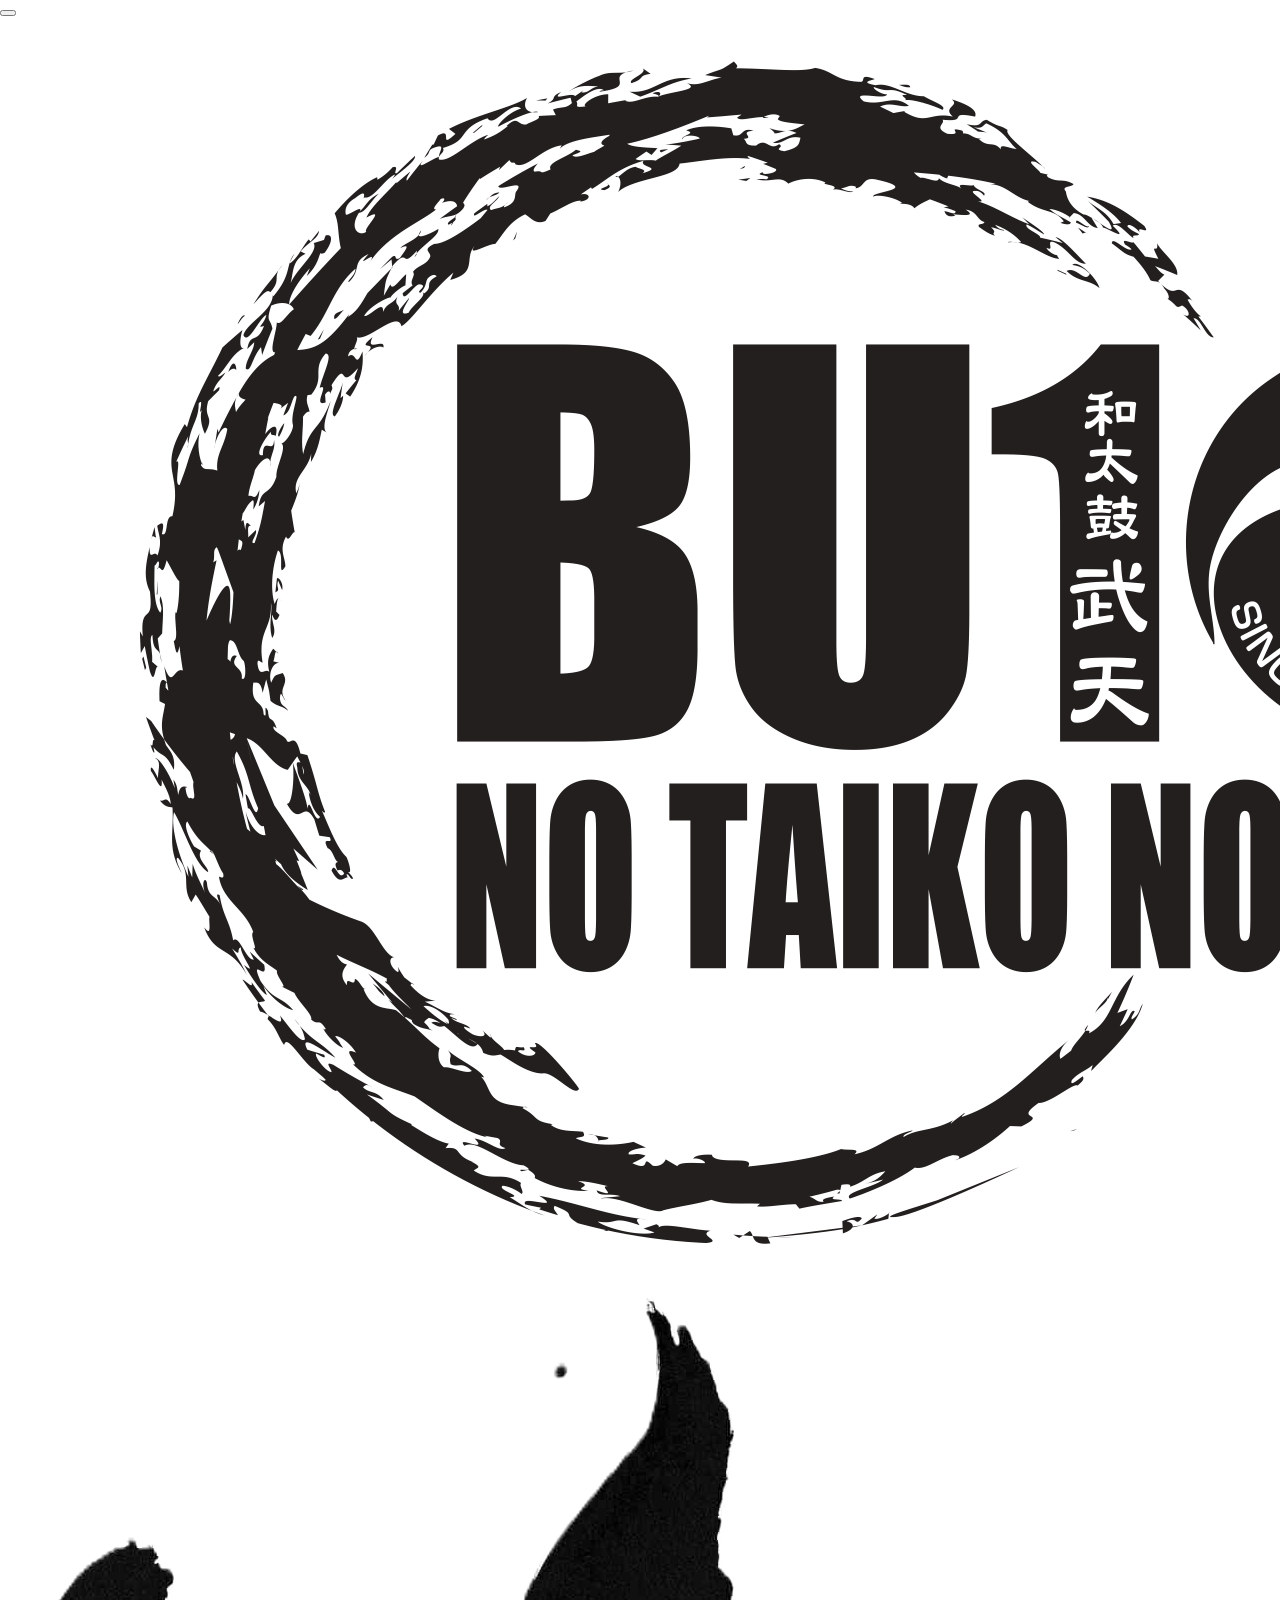
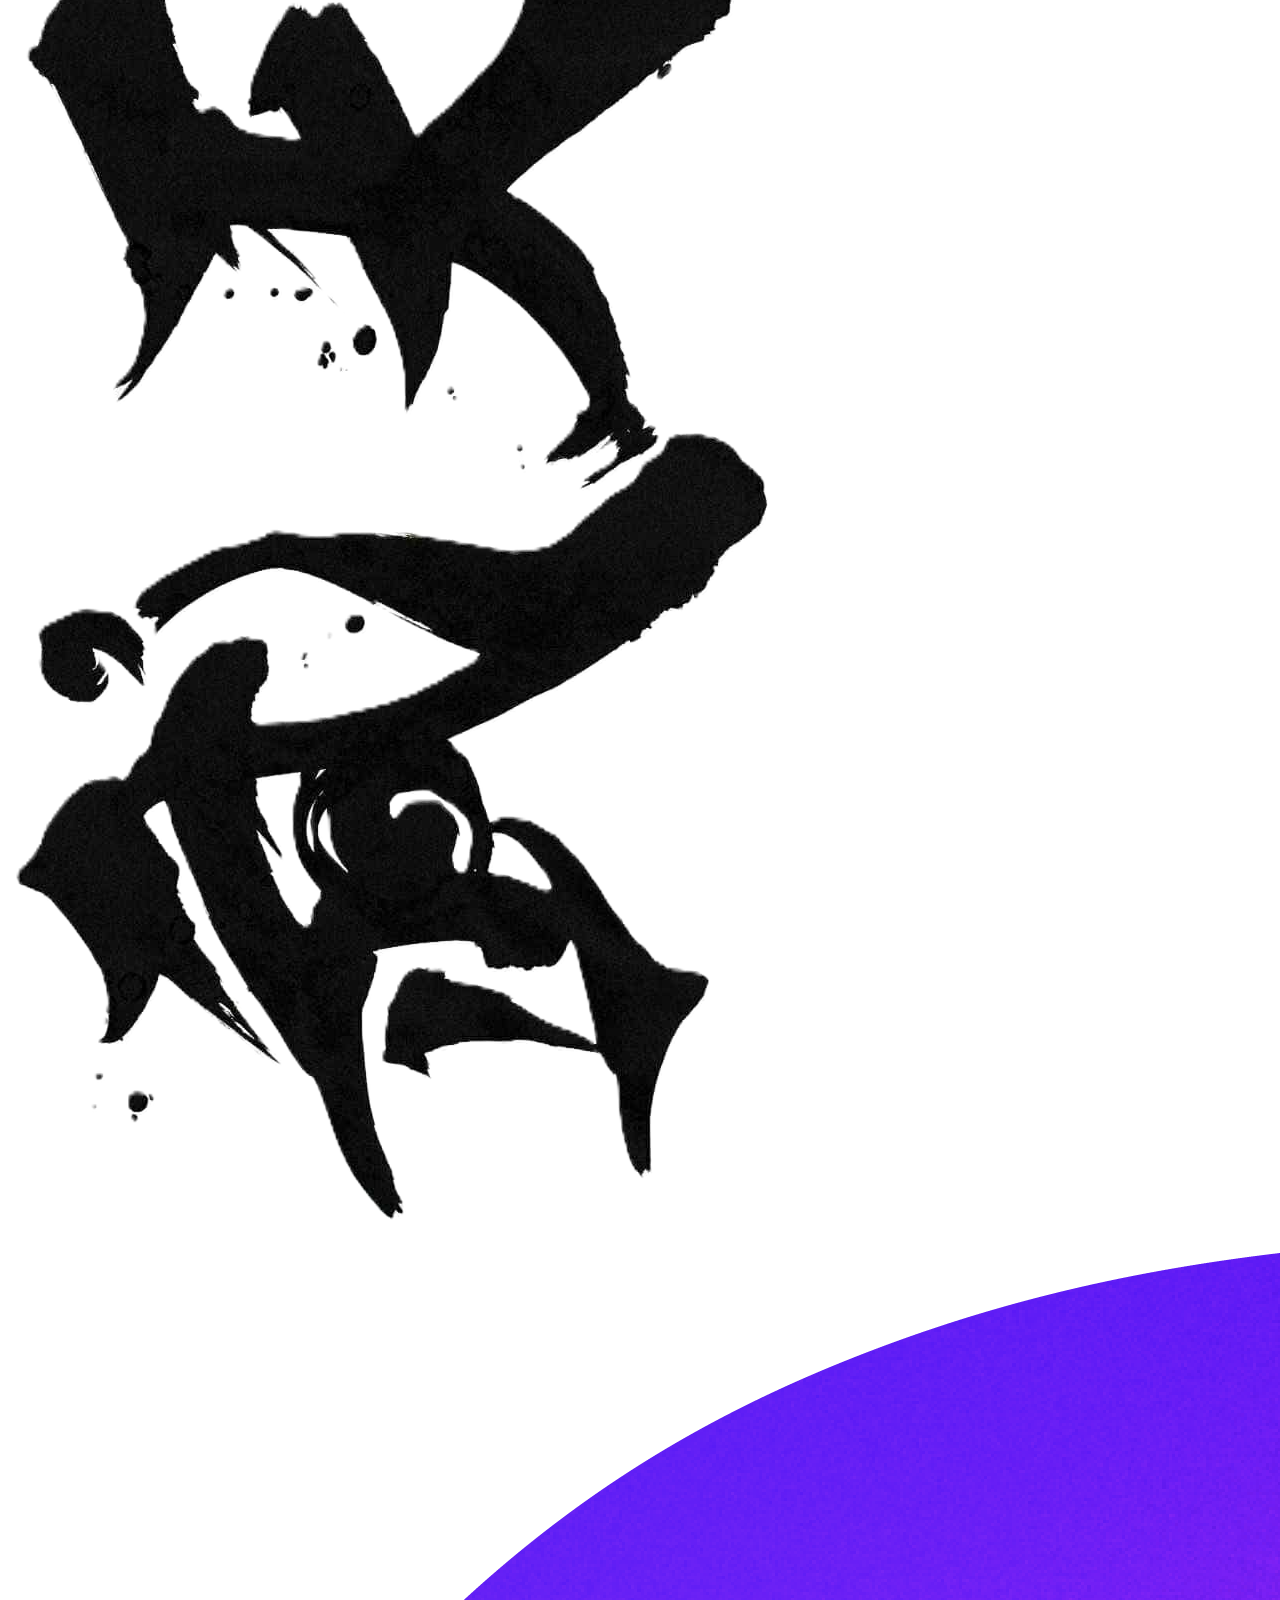
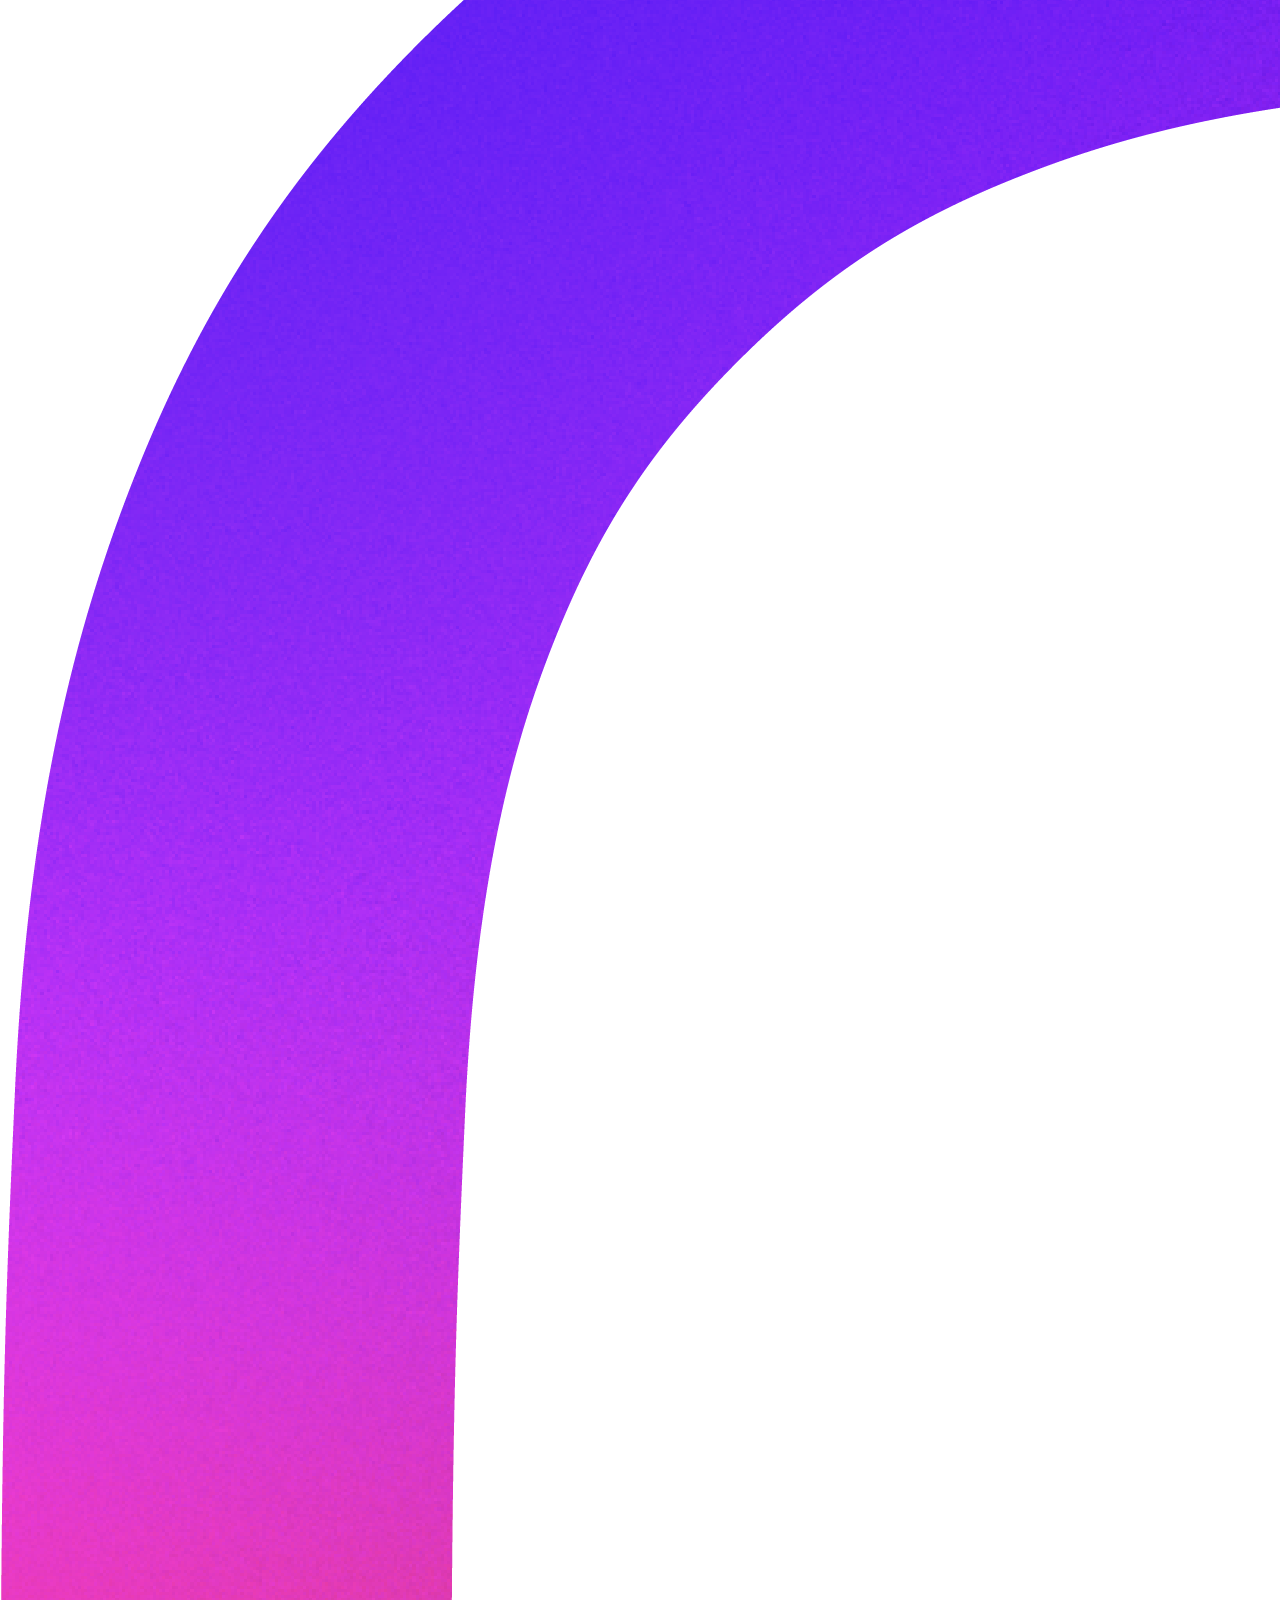
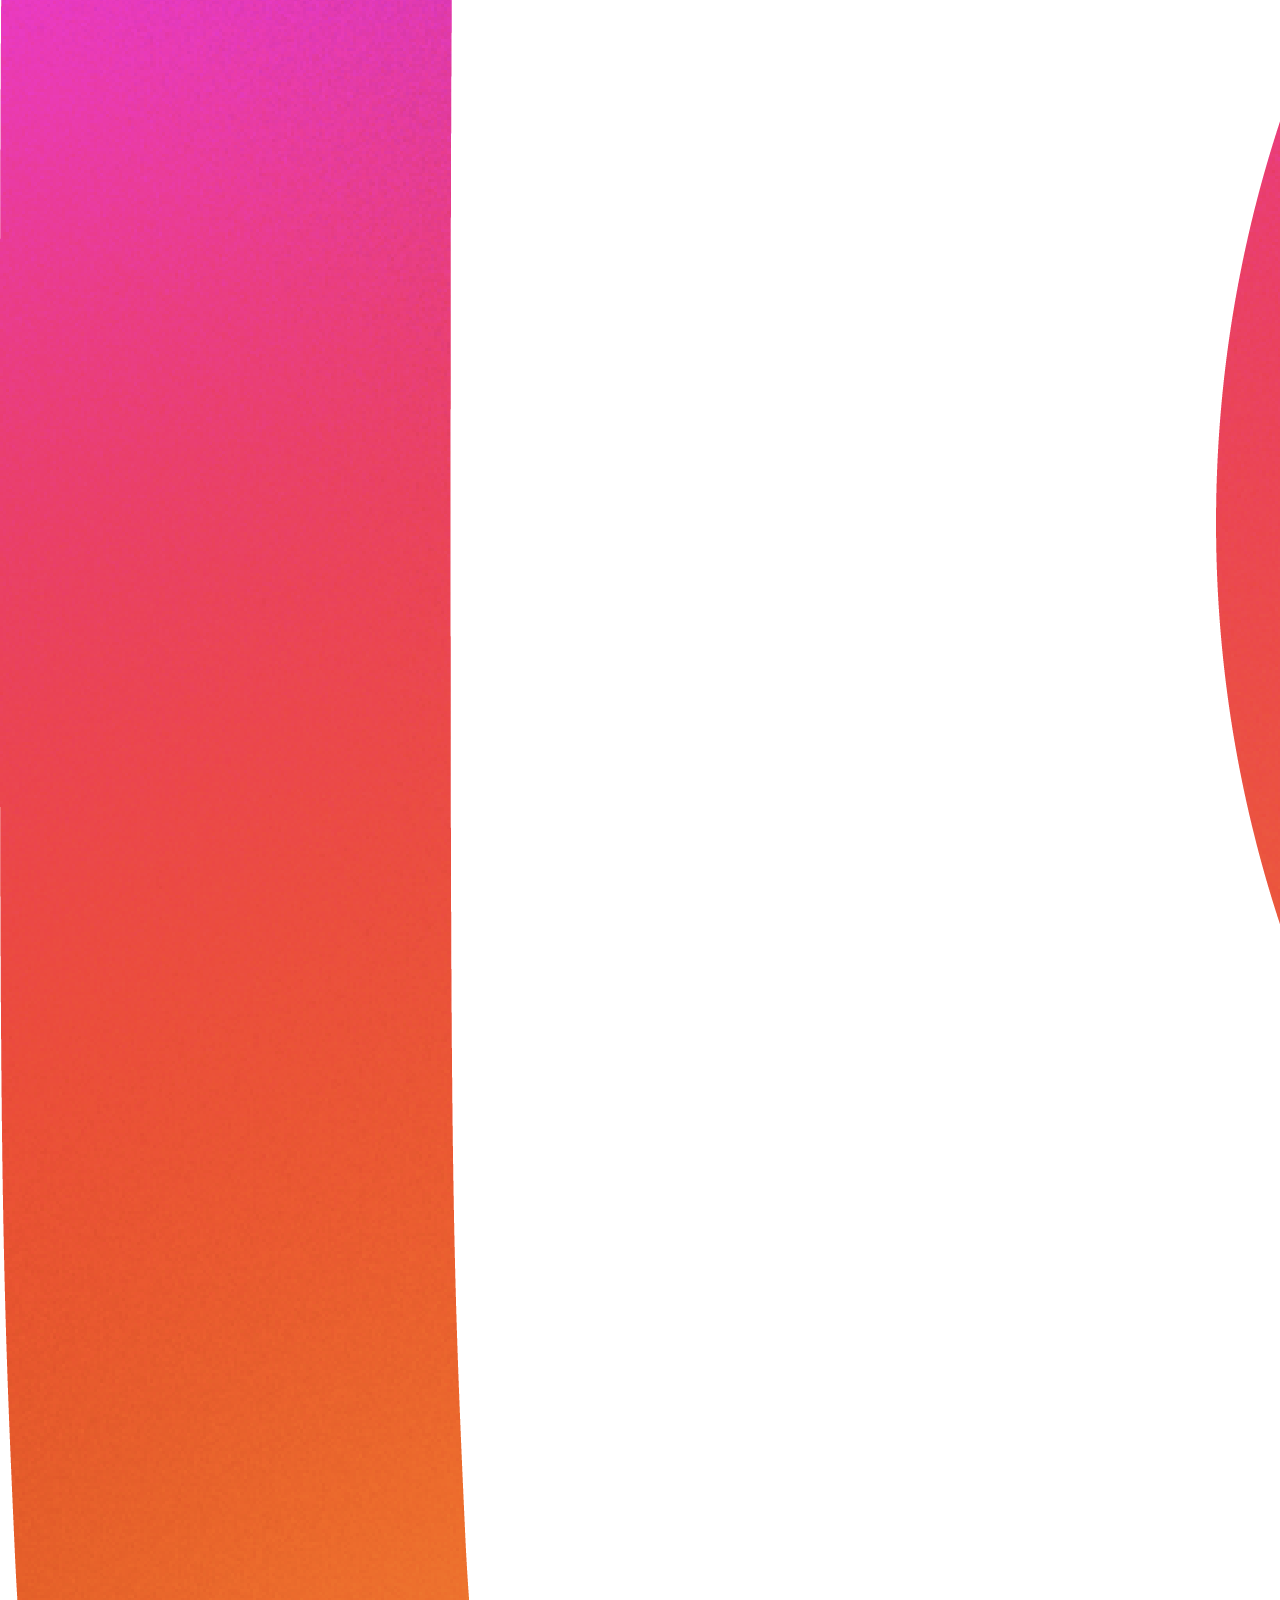
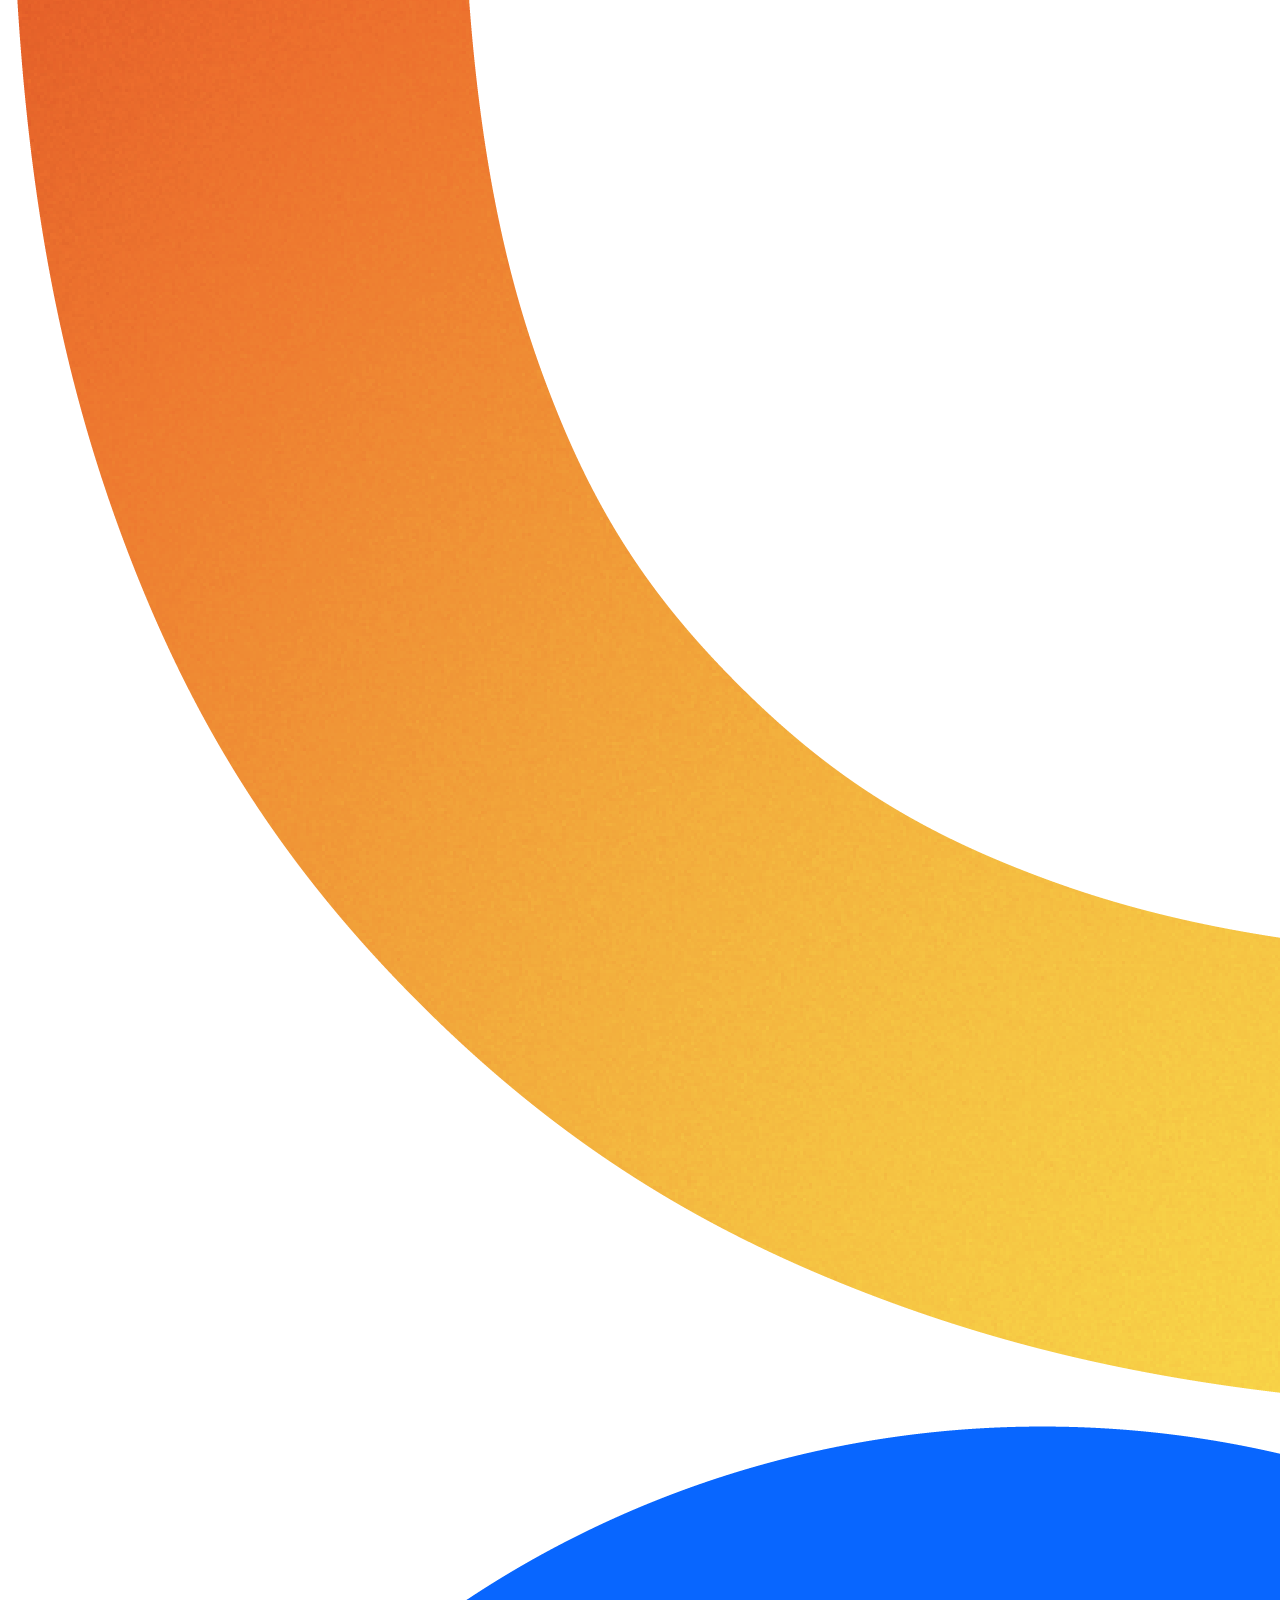
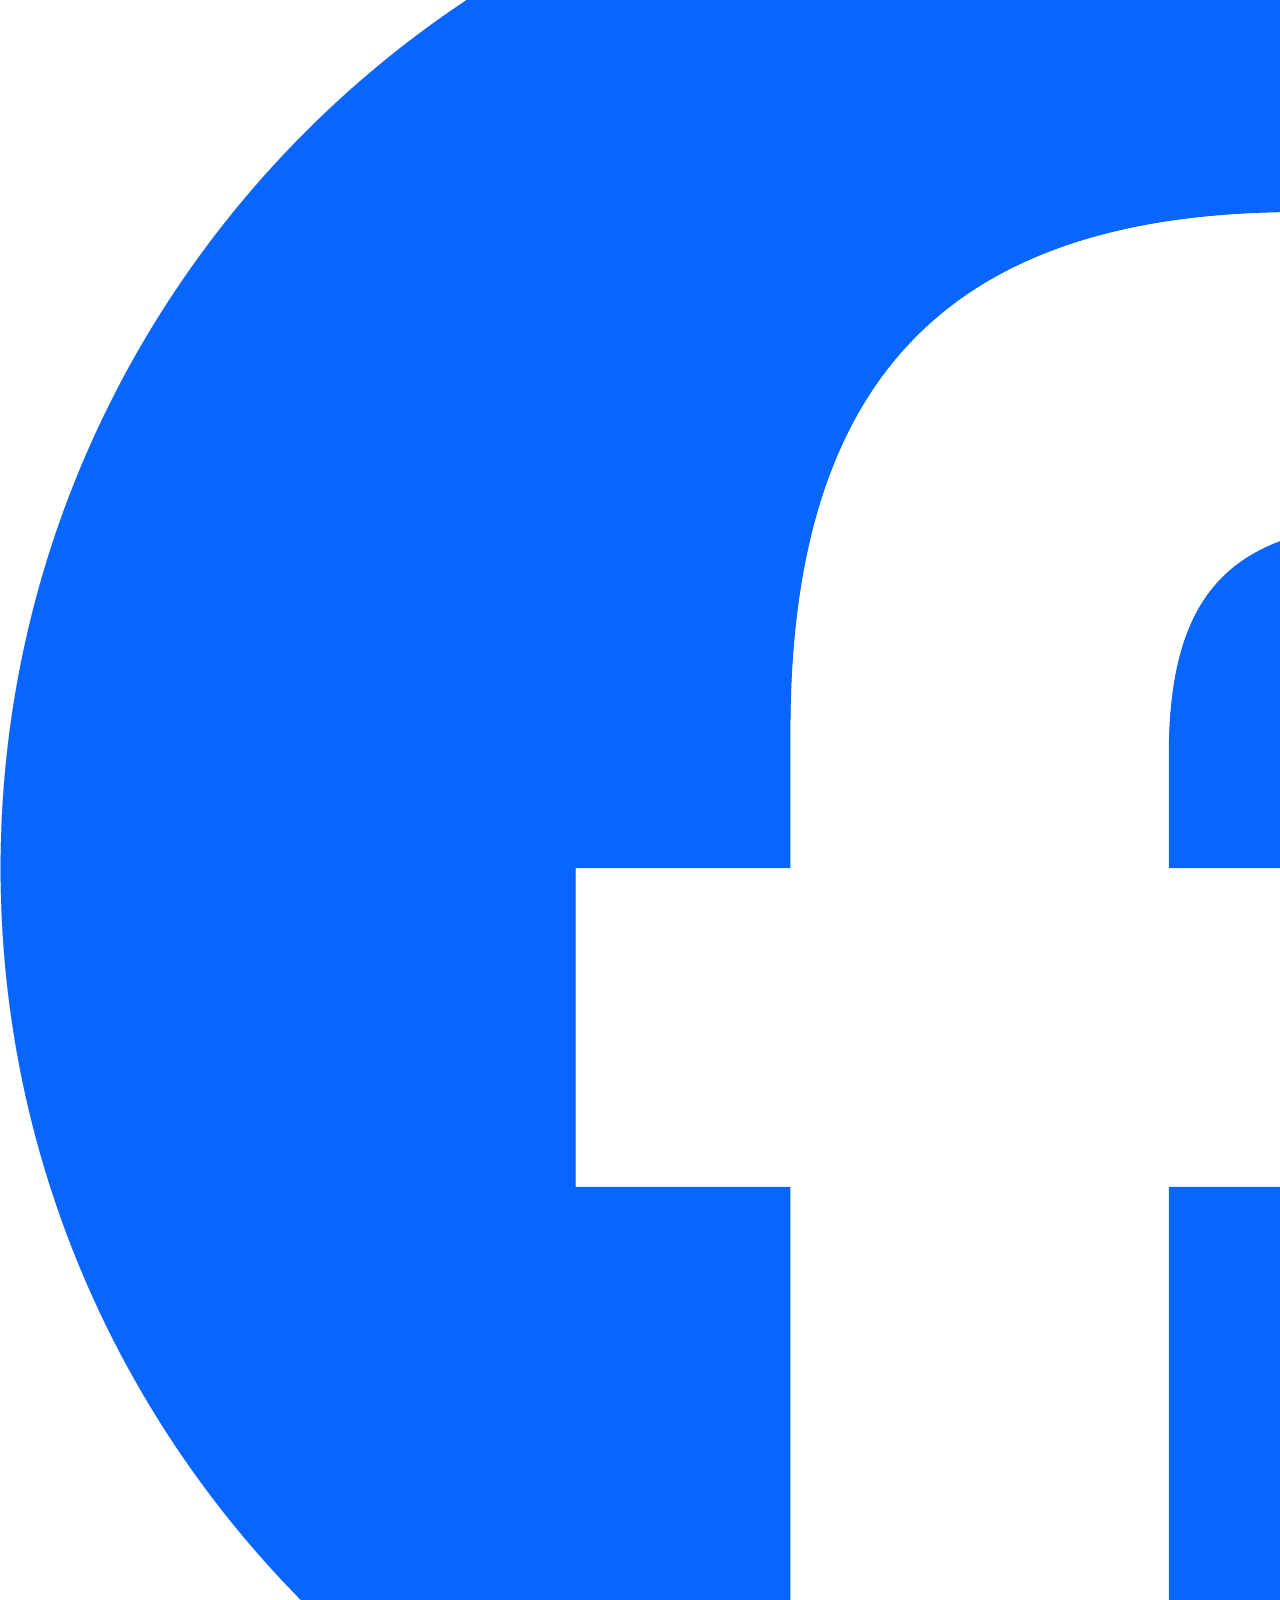
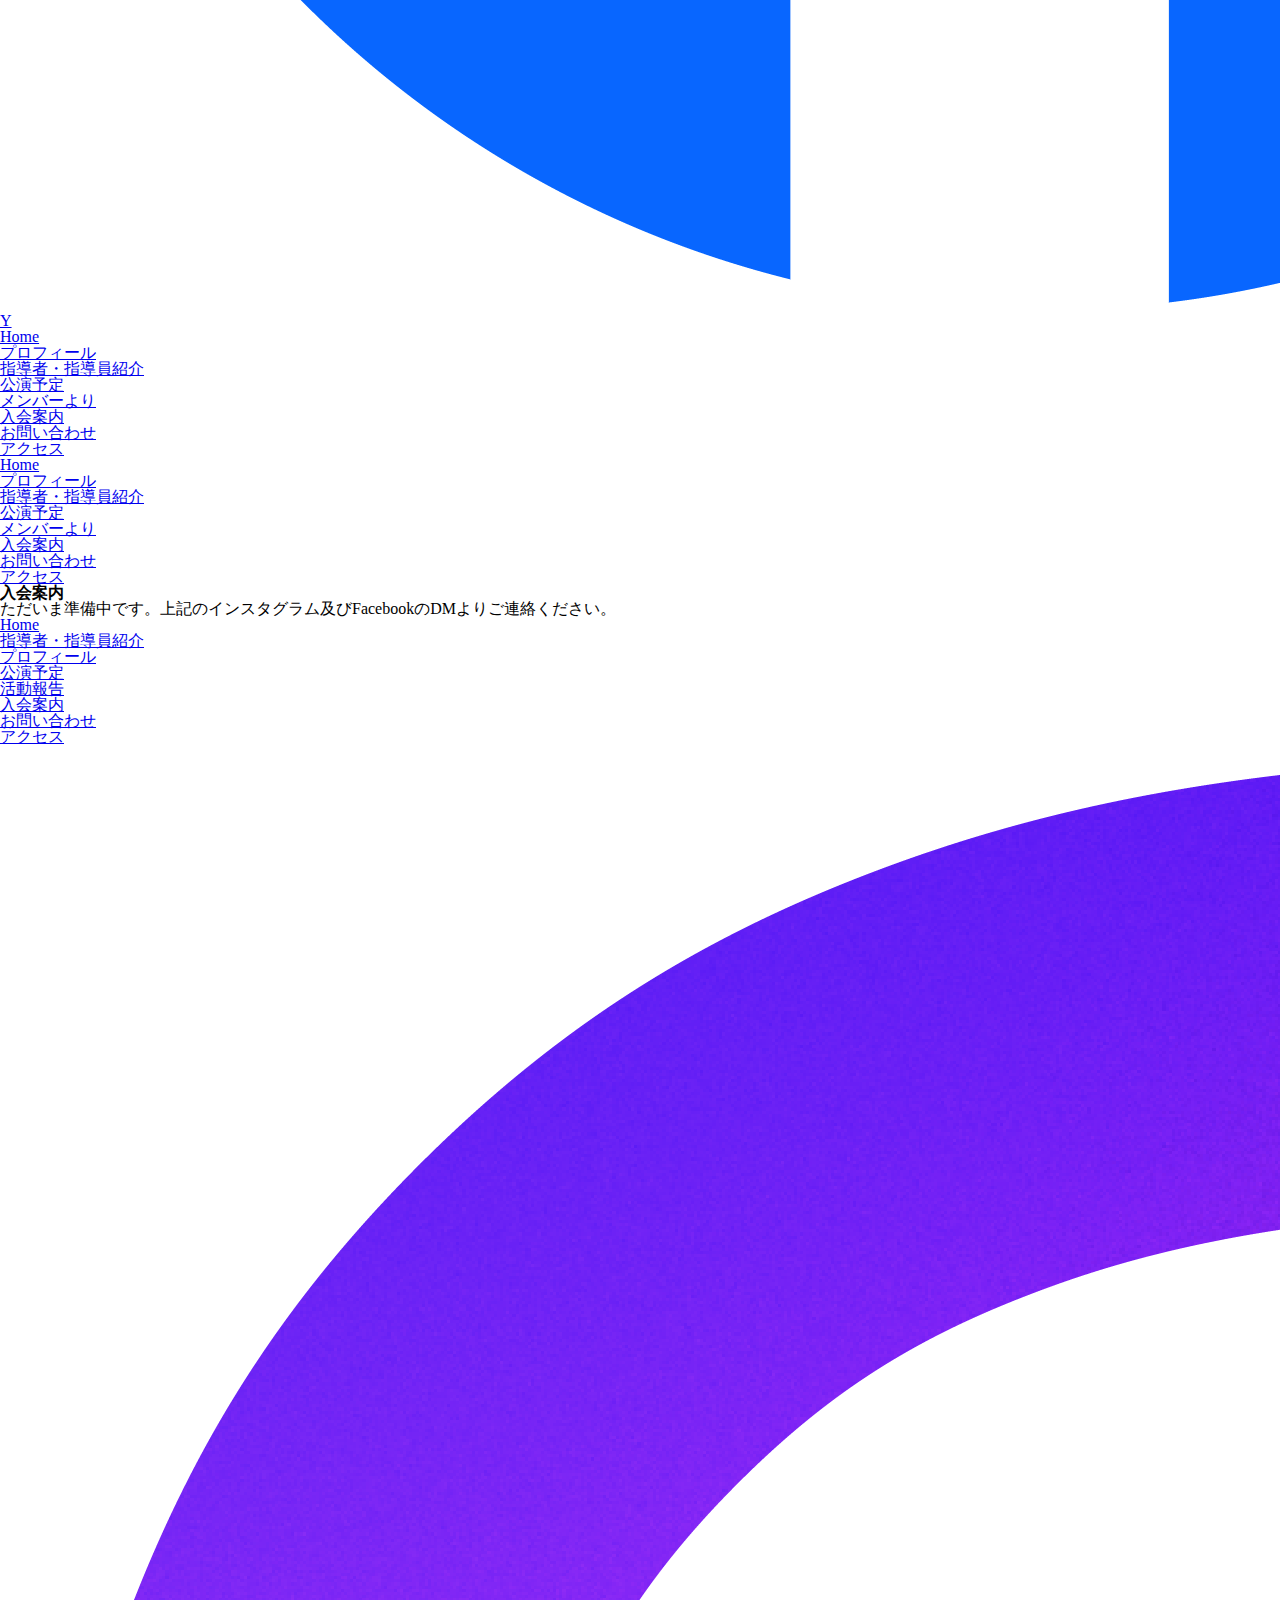
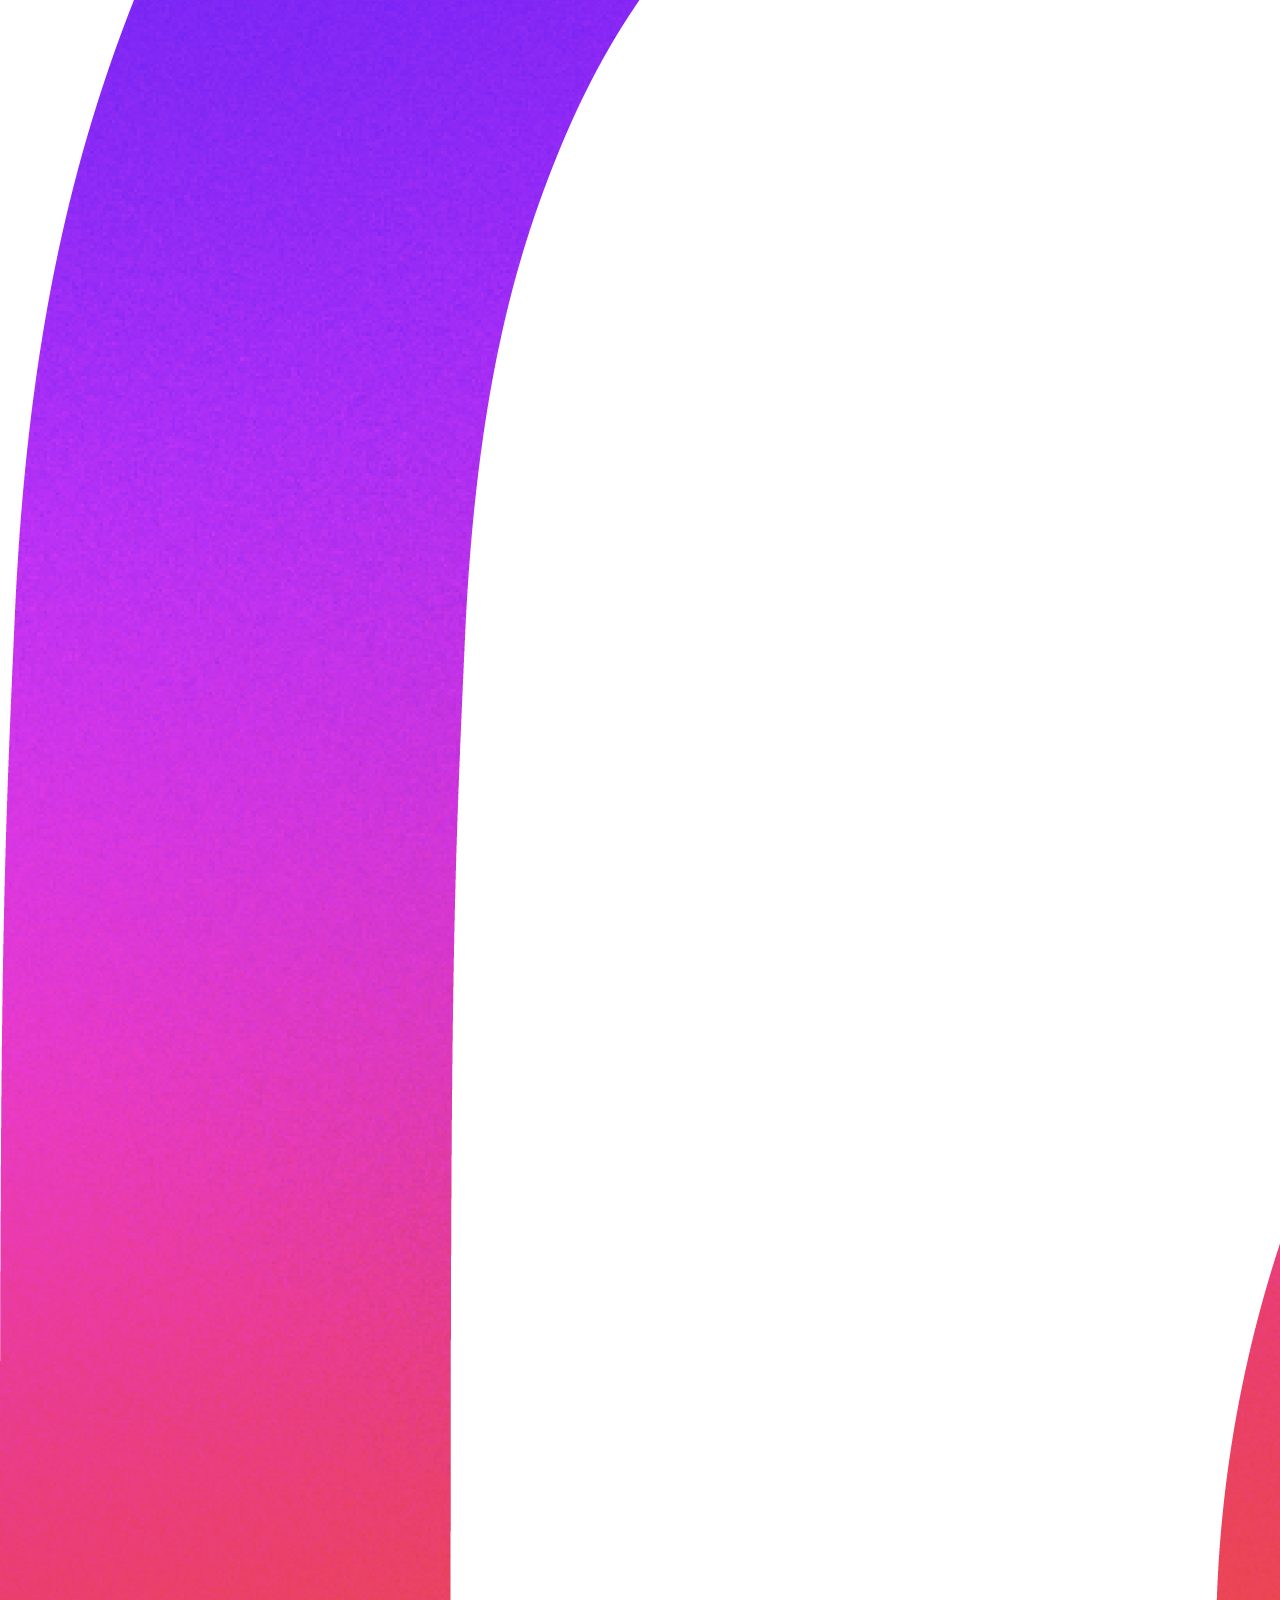
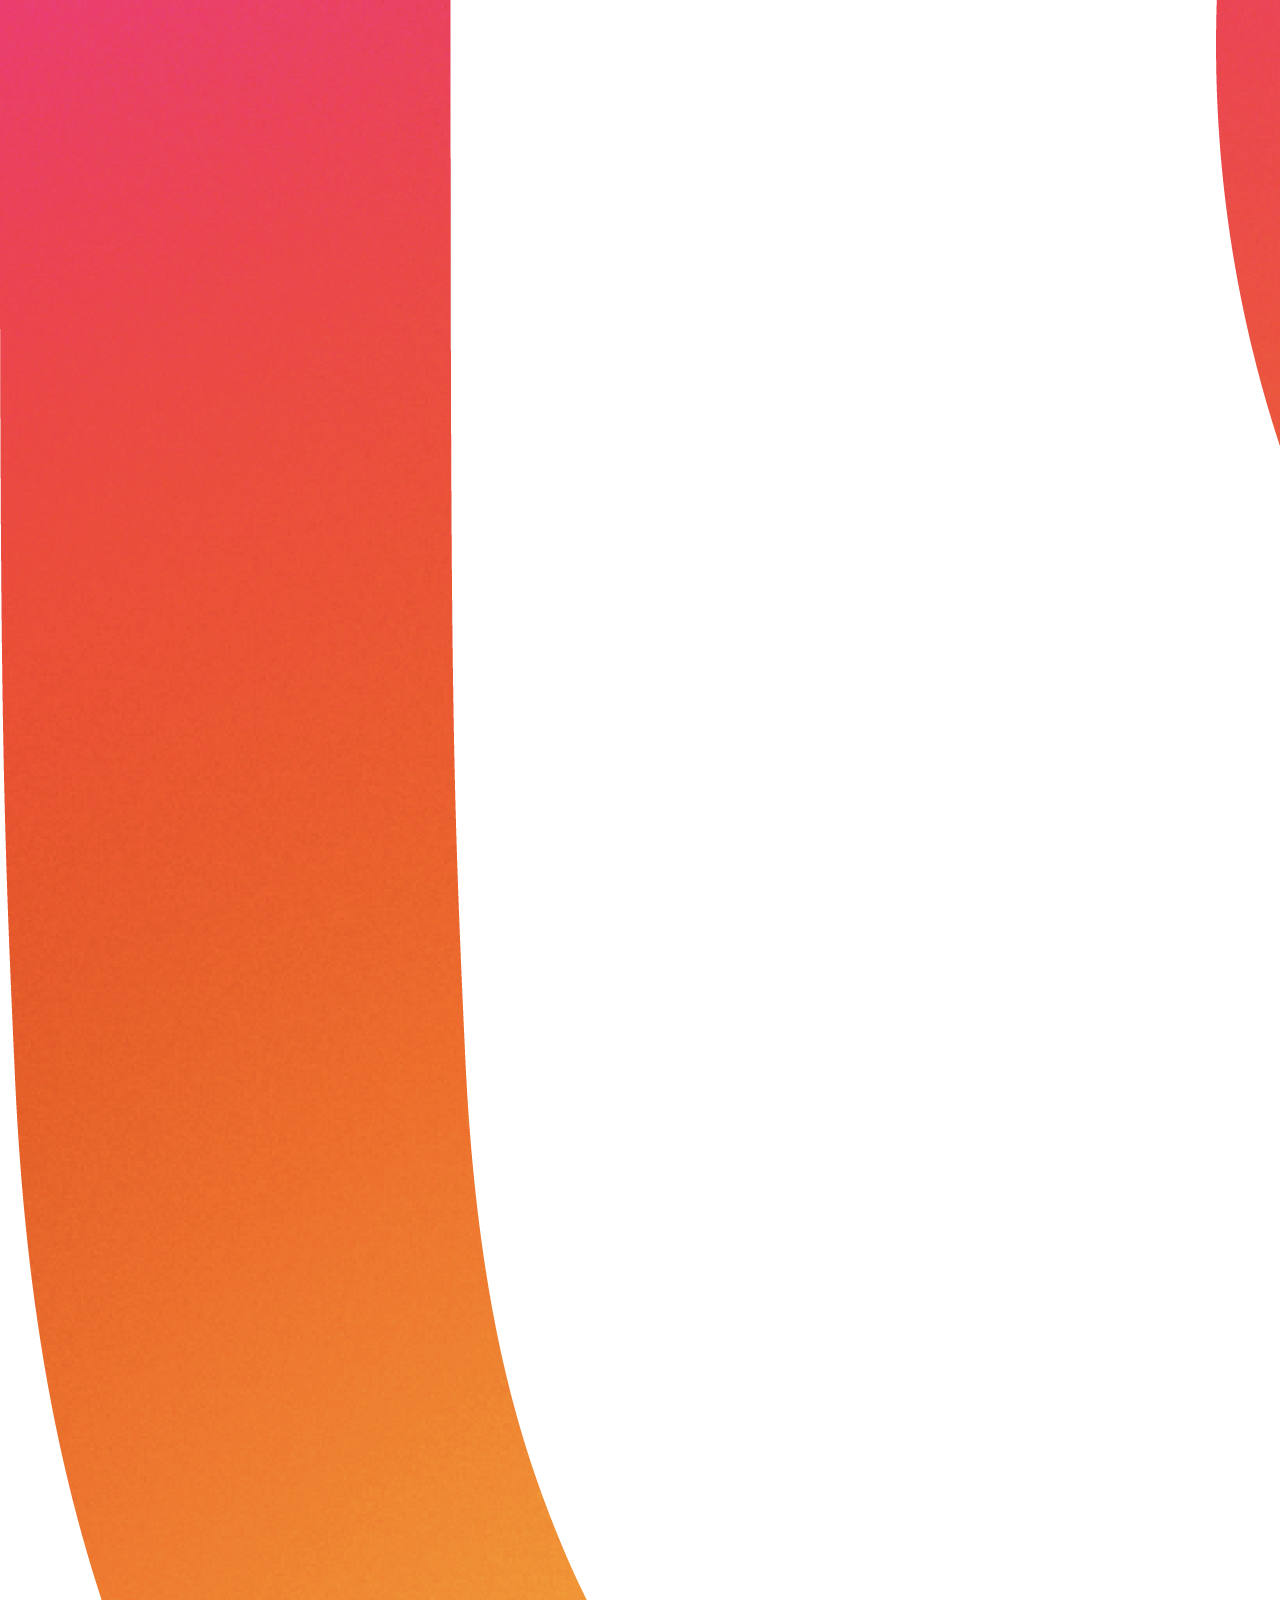
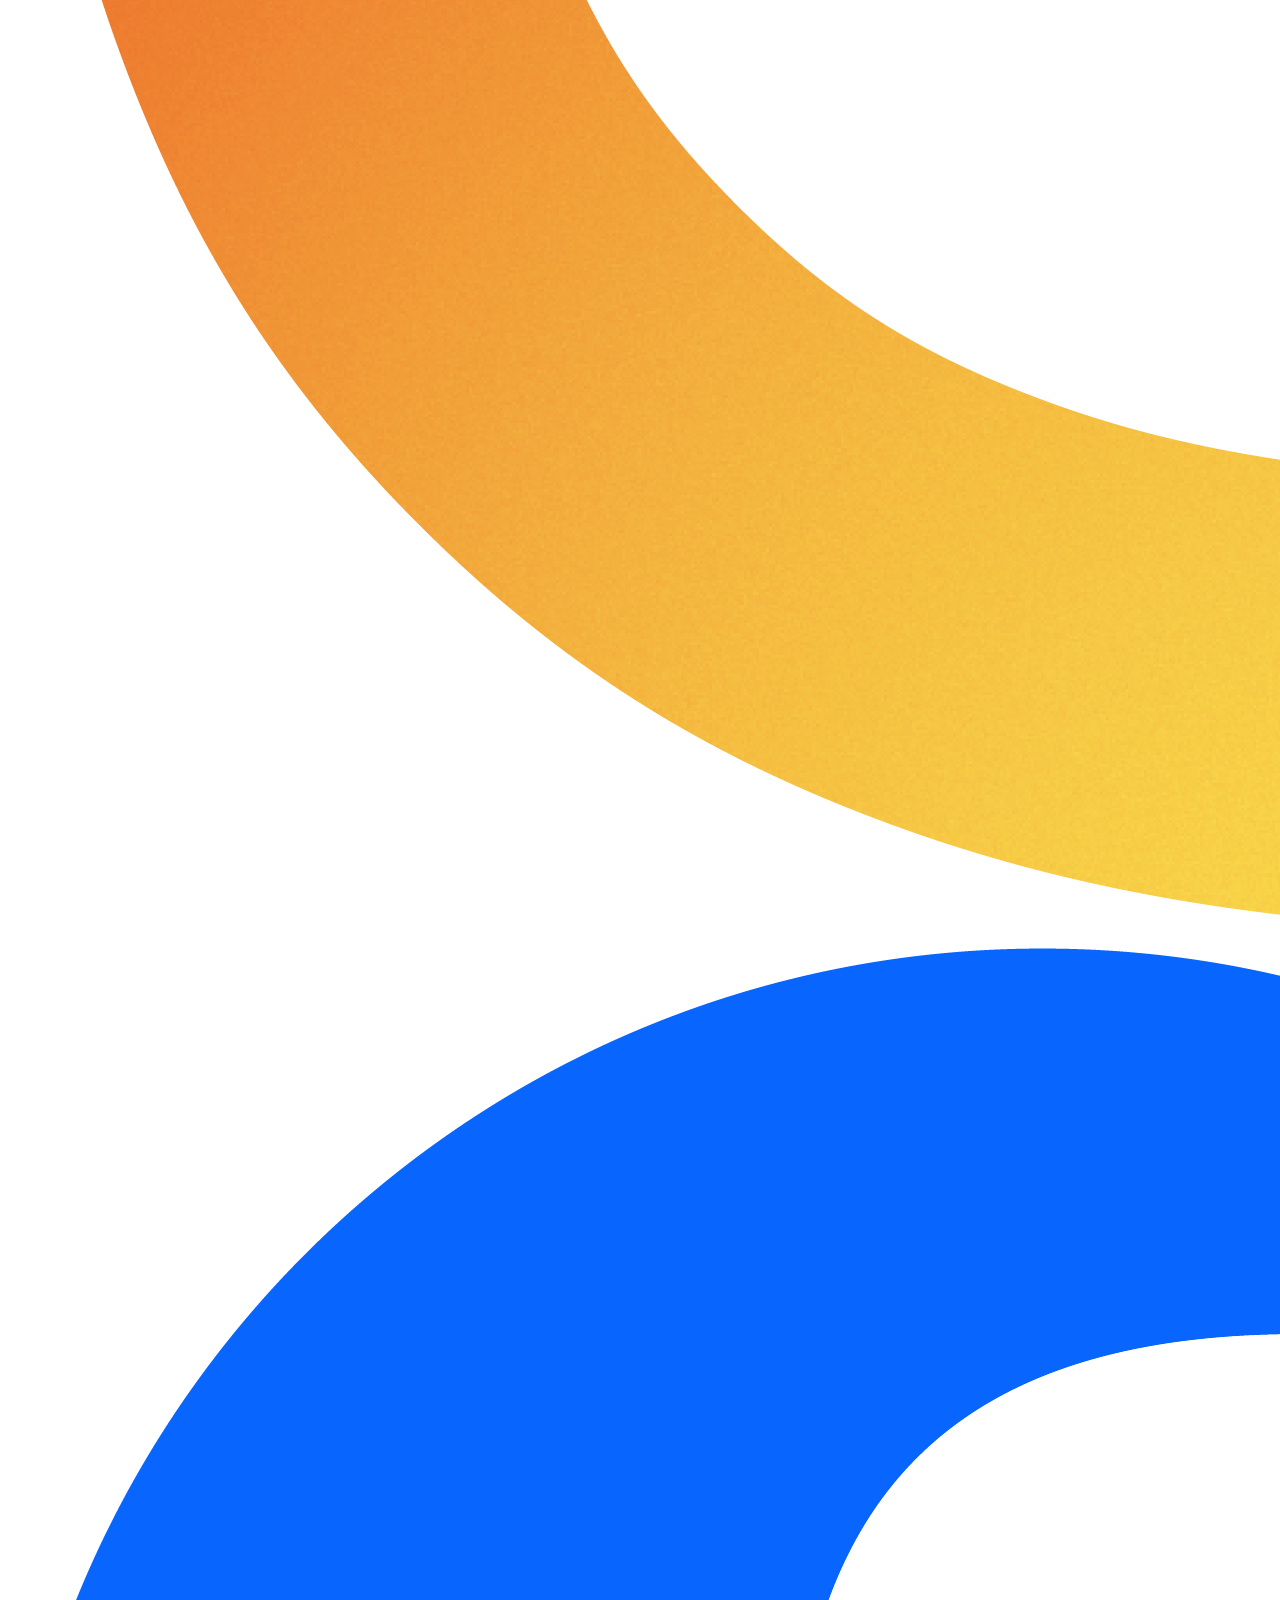
<file: access.html>
<!DOCTYPE html>
<html lang="ja">
<head>
    <meta charset="UTF-8">
    <meta name="viewport" content="width=device-width, initial-scale=1.0">
    <title>入会案内</title>
     <link rel="stylesheet" href="css/html5reset-1.6.1.css">
    <link href="https://cdn.jsdelivr.net/npm/bootstrap@5.3.0/dist/css/bootstrap.min.css" rel="stylesheet"
      integrity="sha384-9ndCyUaIbzAi2FUVXJi0CjmCapSmO7SnpJef0486qhLnuZ2cdeRhO02iuK6FUUVM" crossorigin="anonymous">
    <link rel="stylesheet" href="css/base.css">
</head>

<body>
    <!--header begin-->
        <header id="top">
      <div class="header-top">
        <button class="hamburger-btn" id="hamburger-btn" aria-label="メニューを開閉する">
          <span></span>
          <span></span>
          <span></span>
        </button>
        <a class="logo-link" href="index.html" aria-label="武天 ホームへ">
          <div class="logo-name-wrap">
            <img class="header_logo" src="images/logo.jpg" alt="和太鼓 武天">
            <img class="header_name" src="images/Buten_name.png" alt="武天">
          </div>
        </a>
        <nav class="social">
          <ul>
            <li><a href="https://www.instagram.com/wadaiko_buten/" target="_blank"><img
                  src="images/Instagram_Glyph_Gradient.png" alt="instagram"></a></li>
            <li><a href="https://www.facebook.com/BUTEN2008/" target="_blank"><img
                  src="images/Facebook_Logo_Primary.png" alt="facebook"></a></li>
            <li><a href="#" target="_blank">Y</a></li>
          </ul>
        </nav>
      </div>
      <nav class="main-nav center-nav">
        <ul>
          <li><a href="index.html">Home</a></li>
          <li><a href="class.html">プロフィール</a></li>
          <li><a href="teachers.html">指導者・指導員紹介</a></li>
          <li><a href="schedule.html">公演予定</a></li>
          <li><a href="report.html">メンバーより</a></li>
          <li><a href="entry.html">入会案内</a></li>
          <li><a href="inquiry.html">お問い合わせ</a></li>
          <li><a class="active" href="access.html">アクセス</a></li>
        </ul>
      </nav>
      <div class="nav-menu" id="nav-menu">
        <ul>
          <li><a href="index.html">Home</a></li>
          <li><a href="class.html">プロフィール</a></li>
          <li><a href="teachers.html">指導者・指導員紹介</a></li>
          <li><a href="schedule.html">公演予定</a></li>
          <li><a href="report.html">メンバーより</a></li>
          <li><a href="entry.html">入会案内</a></li>
          <li><a href="inquiry.html">お問い合わせ</a></li>
          <li><a class="active" href="access.html">アクセス</a></li>
        </ul>
      </div>
    </header>
    <!--header end-->

    <!--main begin-->
    <main>
        <h1>入会案内</h1>
        <p>ただいま準備中です。上記のインスタグラム及びFacebookのDMよりご連絡ください。</p>

    </main>
    <!--main end-->

        <!--footer begin-->
    <footer>
      <ul>
        <li><a href="index.html">Home</a></li>
        <li><a href="teachers.html">指導者・指導員紹介</a></li>
        <li><a href="class.html">プロフィール</a></li>
        <li><a href="schedule.html">公演予定</a></li>
        <li><a href="report.html">活動報告</a></li>
        <li><a href="entry.html">入会案内</a></li>
        <li><a href="inquiry.html">お問い合わせ</a></li>
        <li><a class="active" href="access.html">アクセス</a></li>
      </ul>
      <nav id="social_footer">
        <ul>
          <li><a href="https://www.instagram.com/wadaiko_buten/"><img src="images/Instagram_Glyph_Gradient.png"
                alt="instagram"></a></li>
          <li><a href="https://www.facebook.com/BUTEN2008/"><img src="images/Facebook_Logo_Primary.png"
                alt="facebook"></a></li>
          <li><a href="#">Y</a></li>
        </ul>
      </nav>
    </footer>
    <!--footer end-->


    <script src="javascript/menu.js"></script>
    <script src="javascript/main.js"></script>
    <script src="https://cdn.jsdelivr.net/npm/bootstrap@5.3.0/dist/js/bootstrap.bundle.min.js"
      integrity="sha384-geWF76RCwLtnZ8qwWowPQNguL3RmwHVBC9FhGdlKrxdiJJigb/j/68SIy3Te4Bkz"
      crossorigin="anonymous"></script>
</body>
</html>
</file>
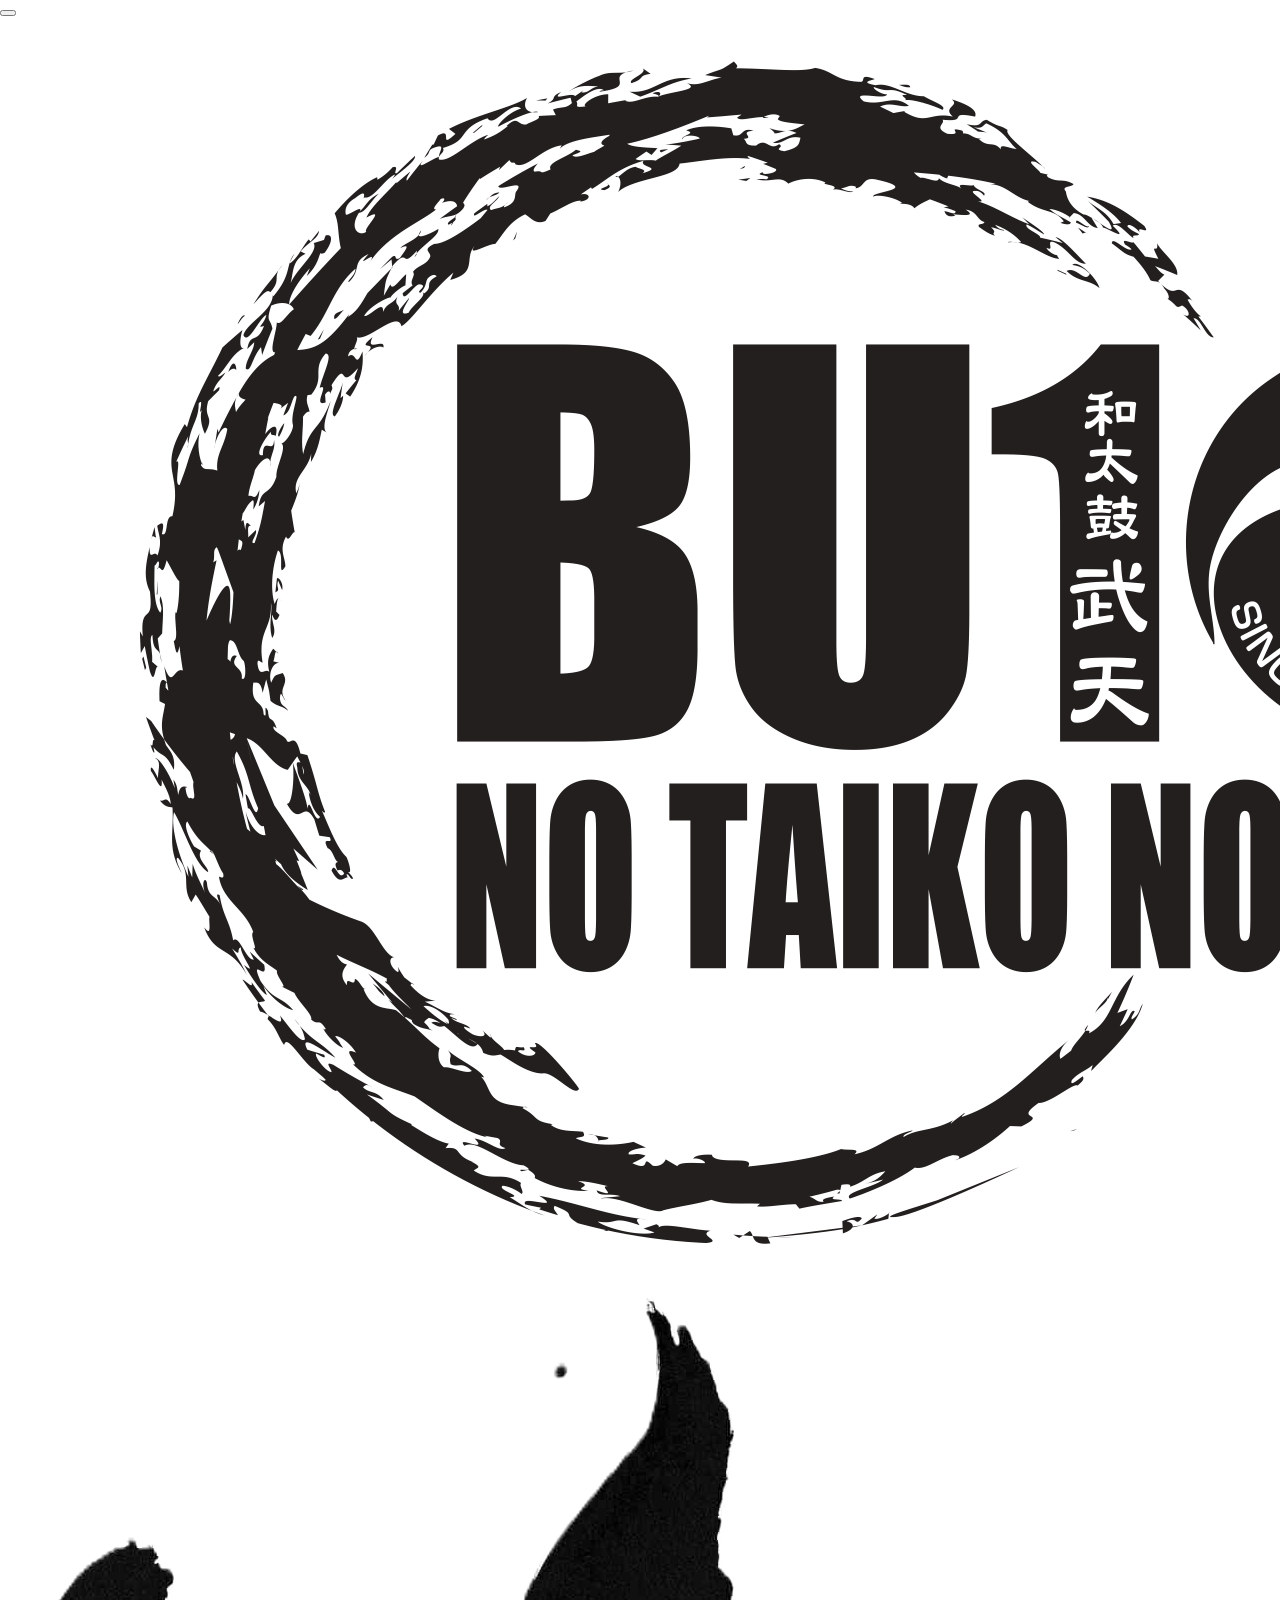
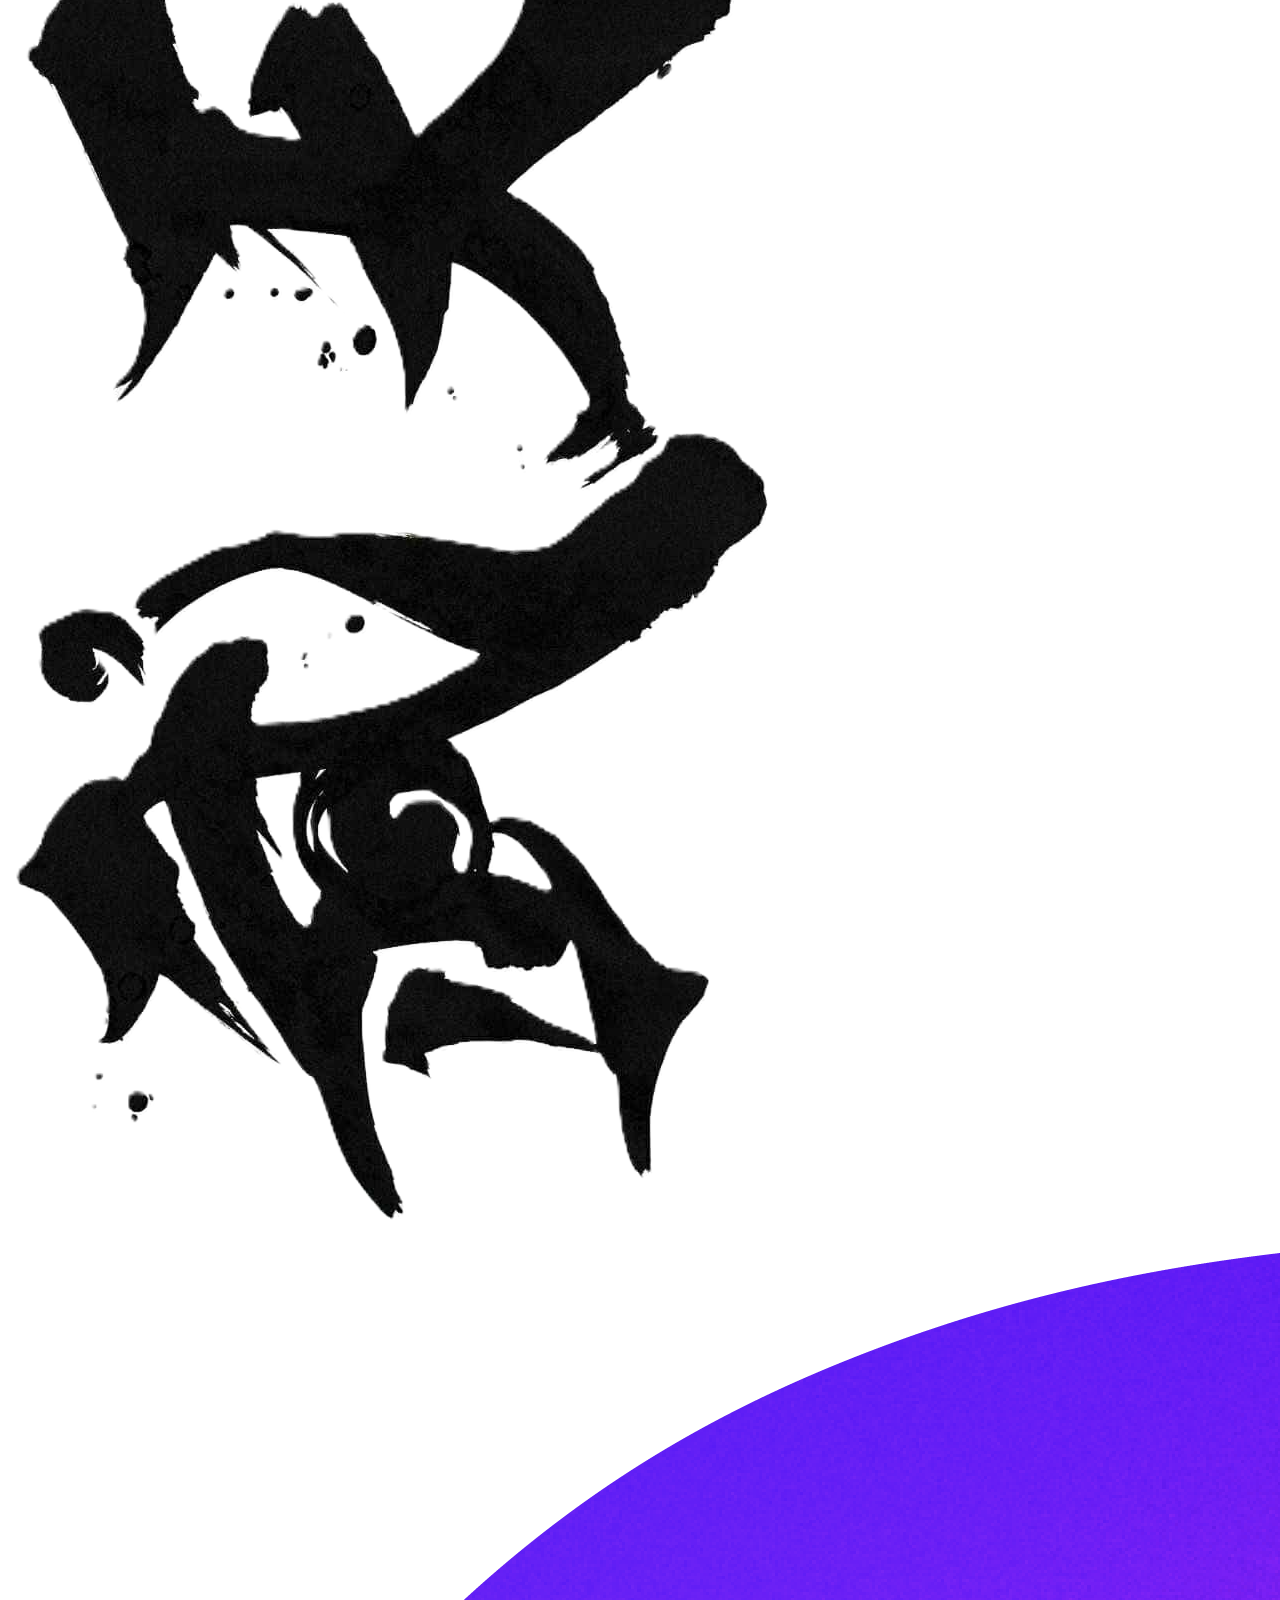
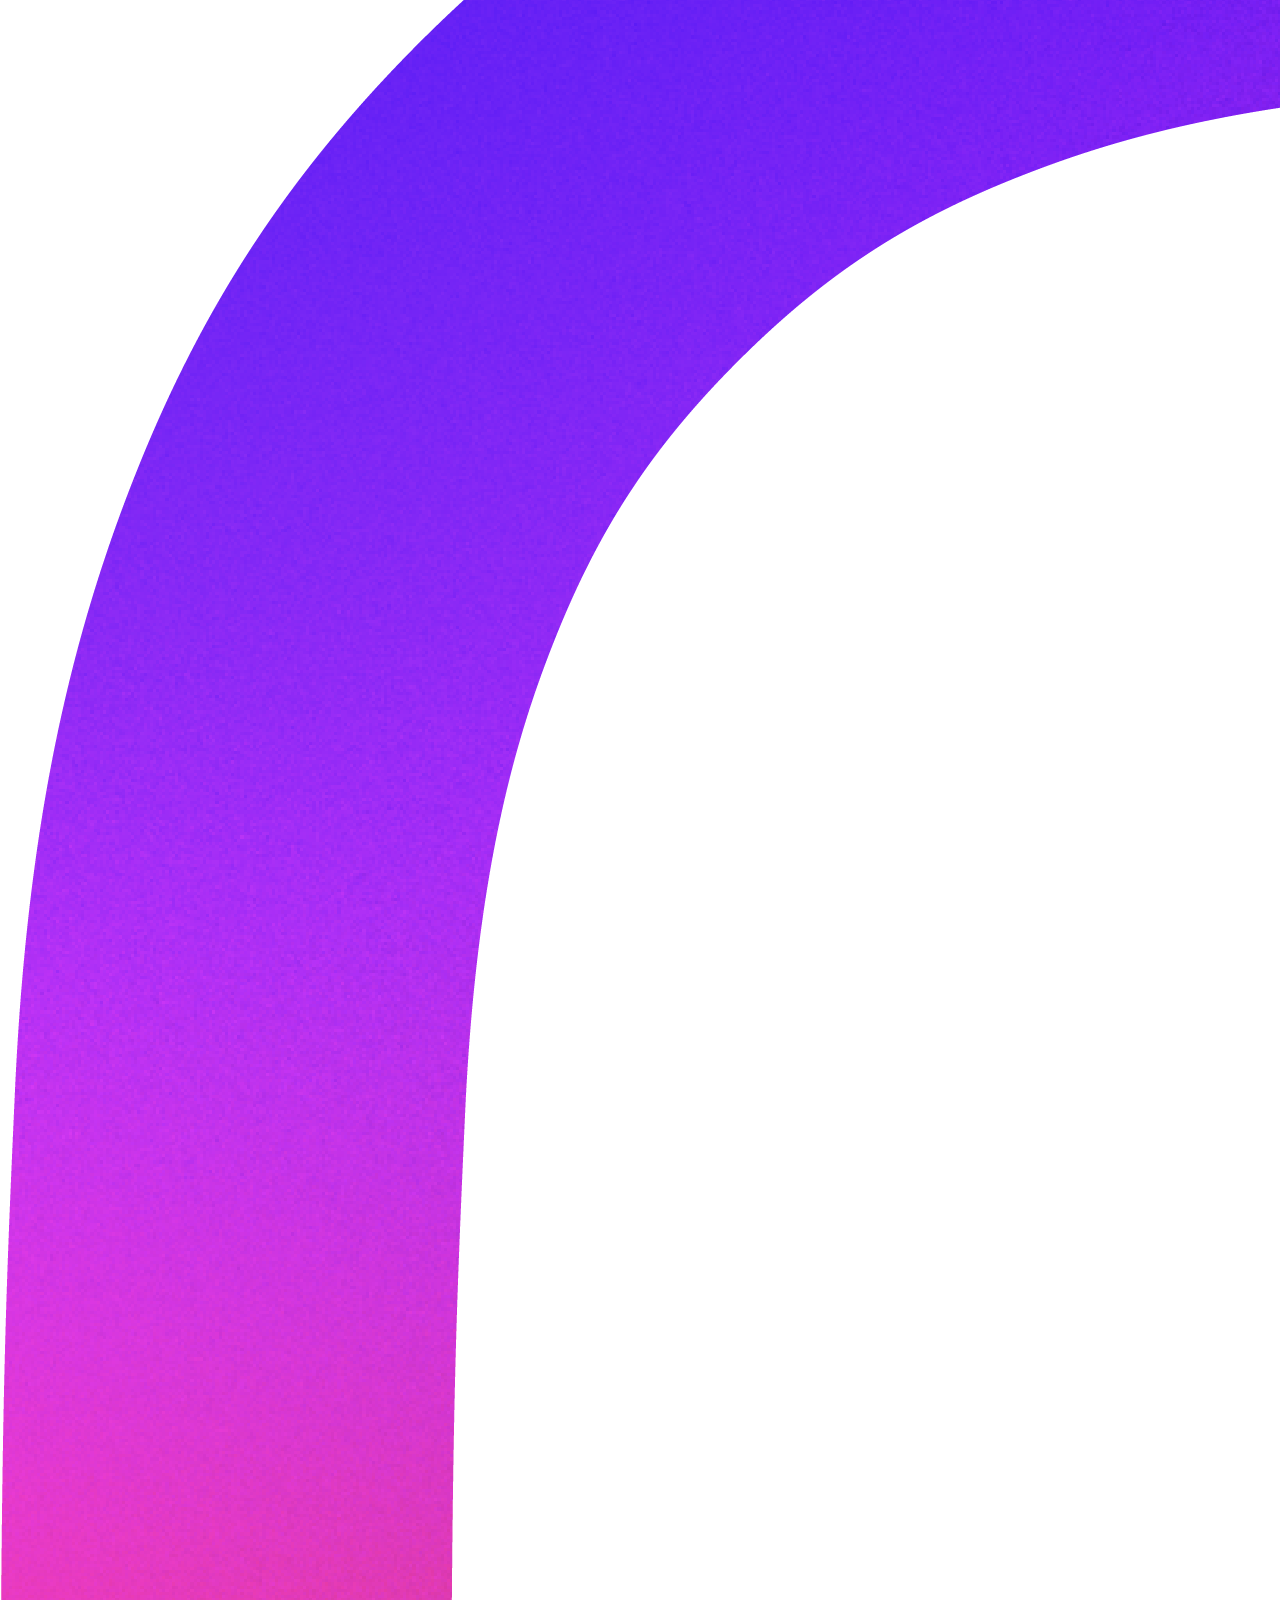
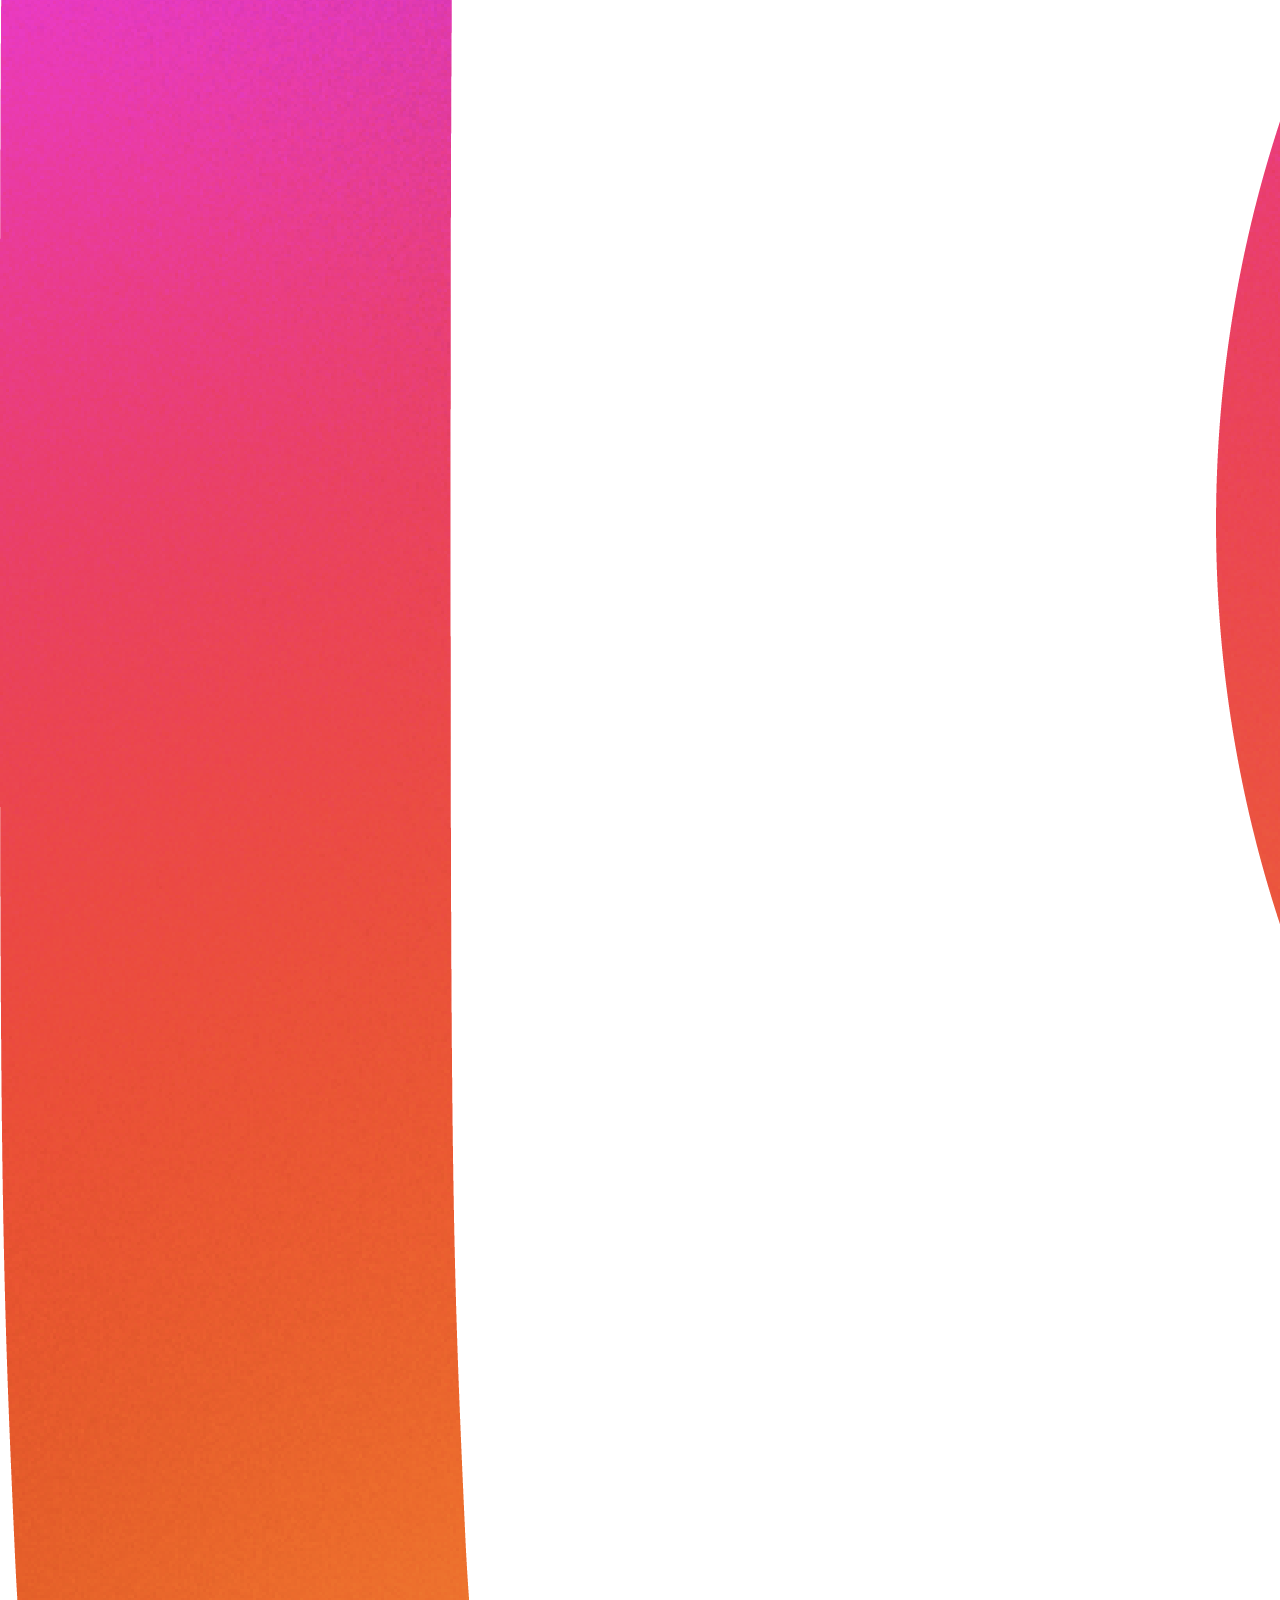
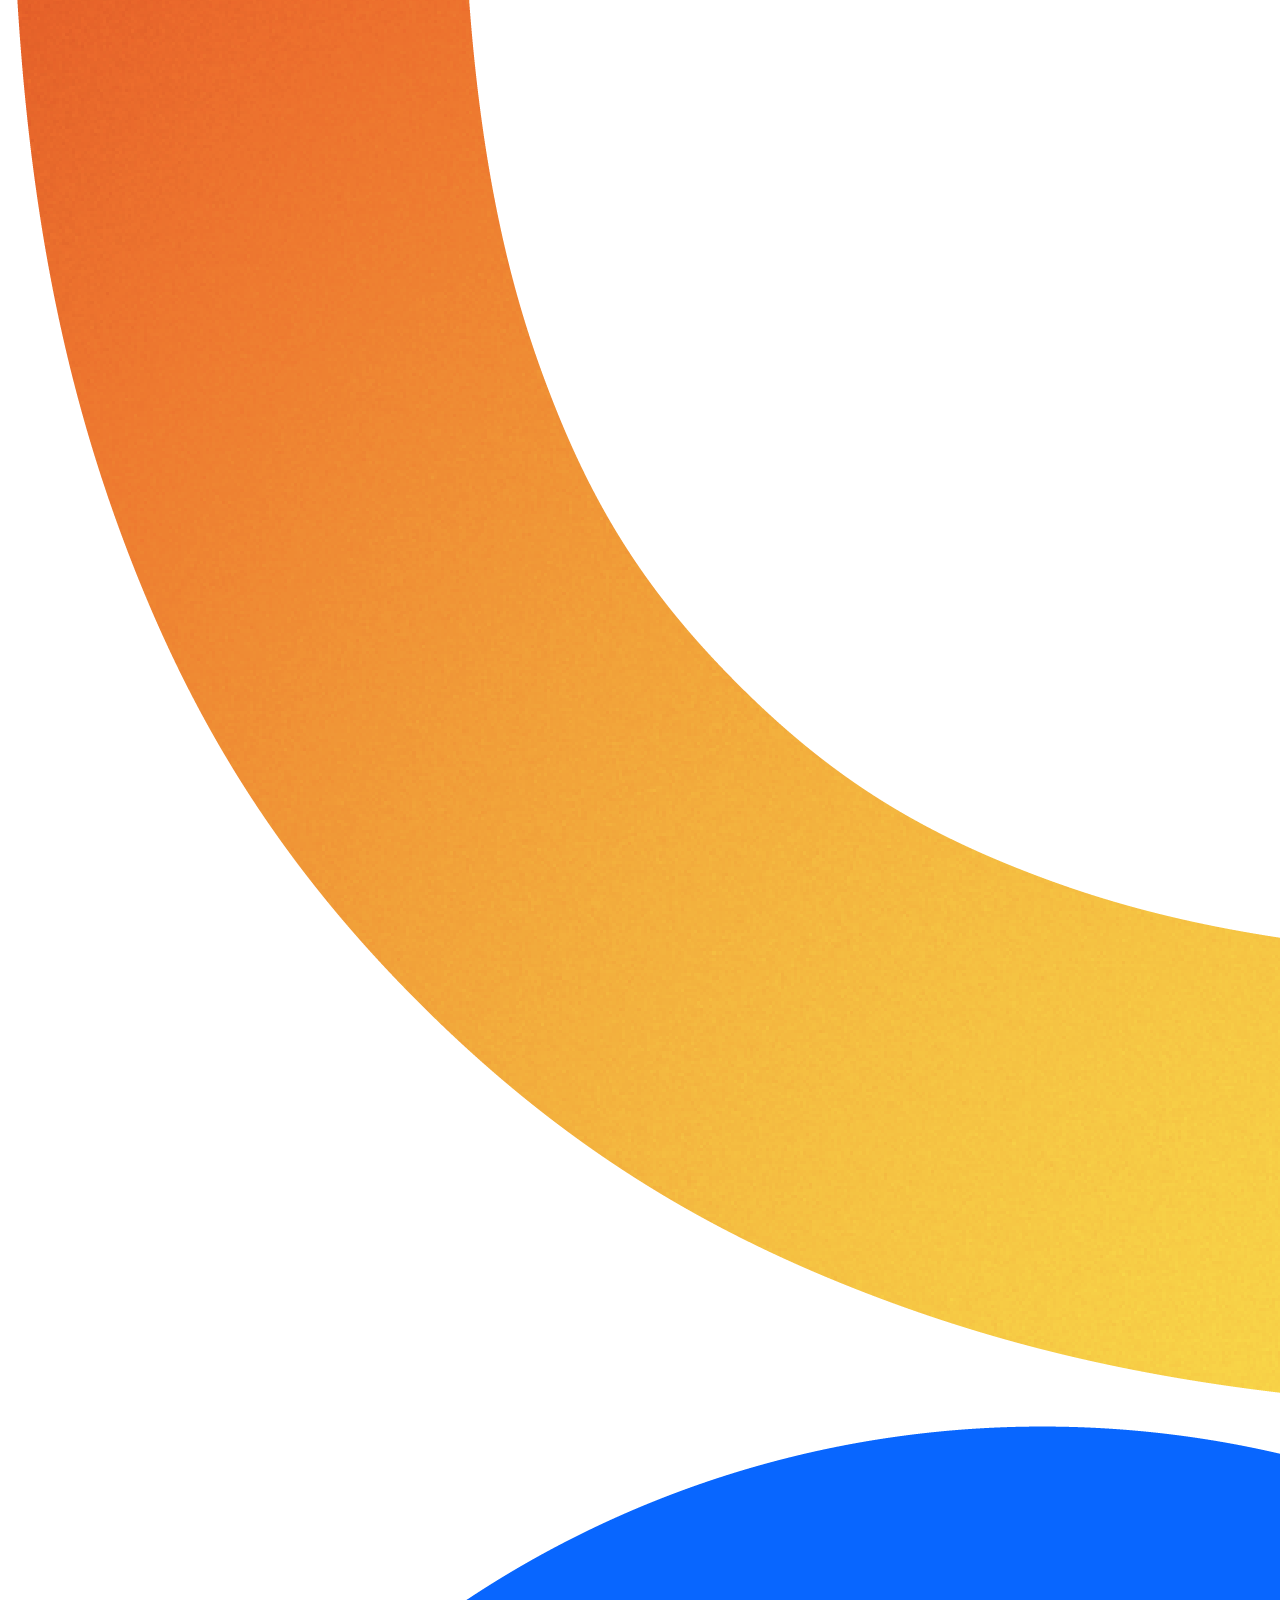
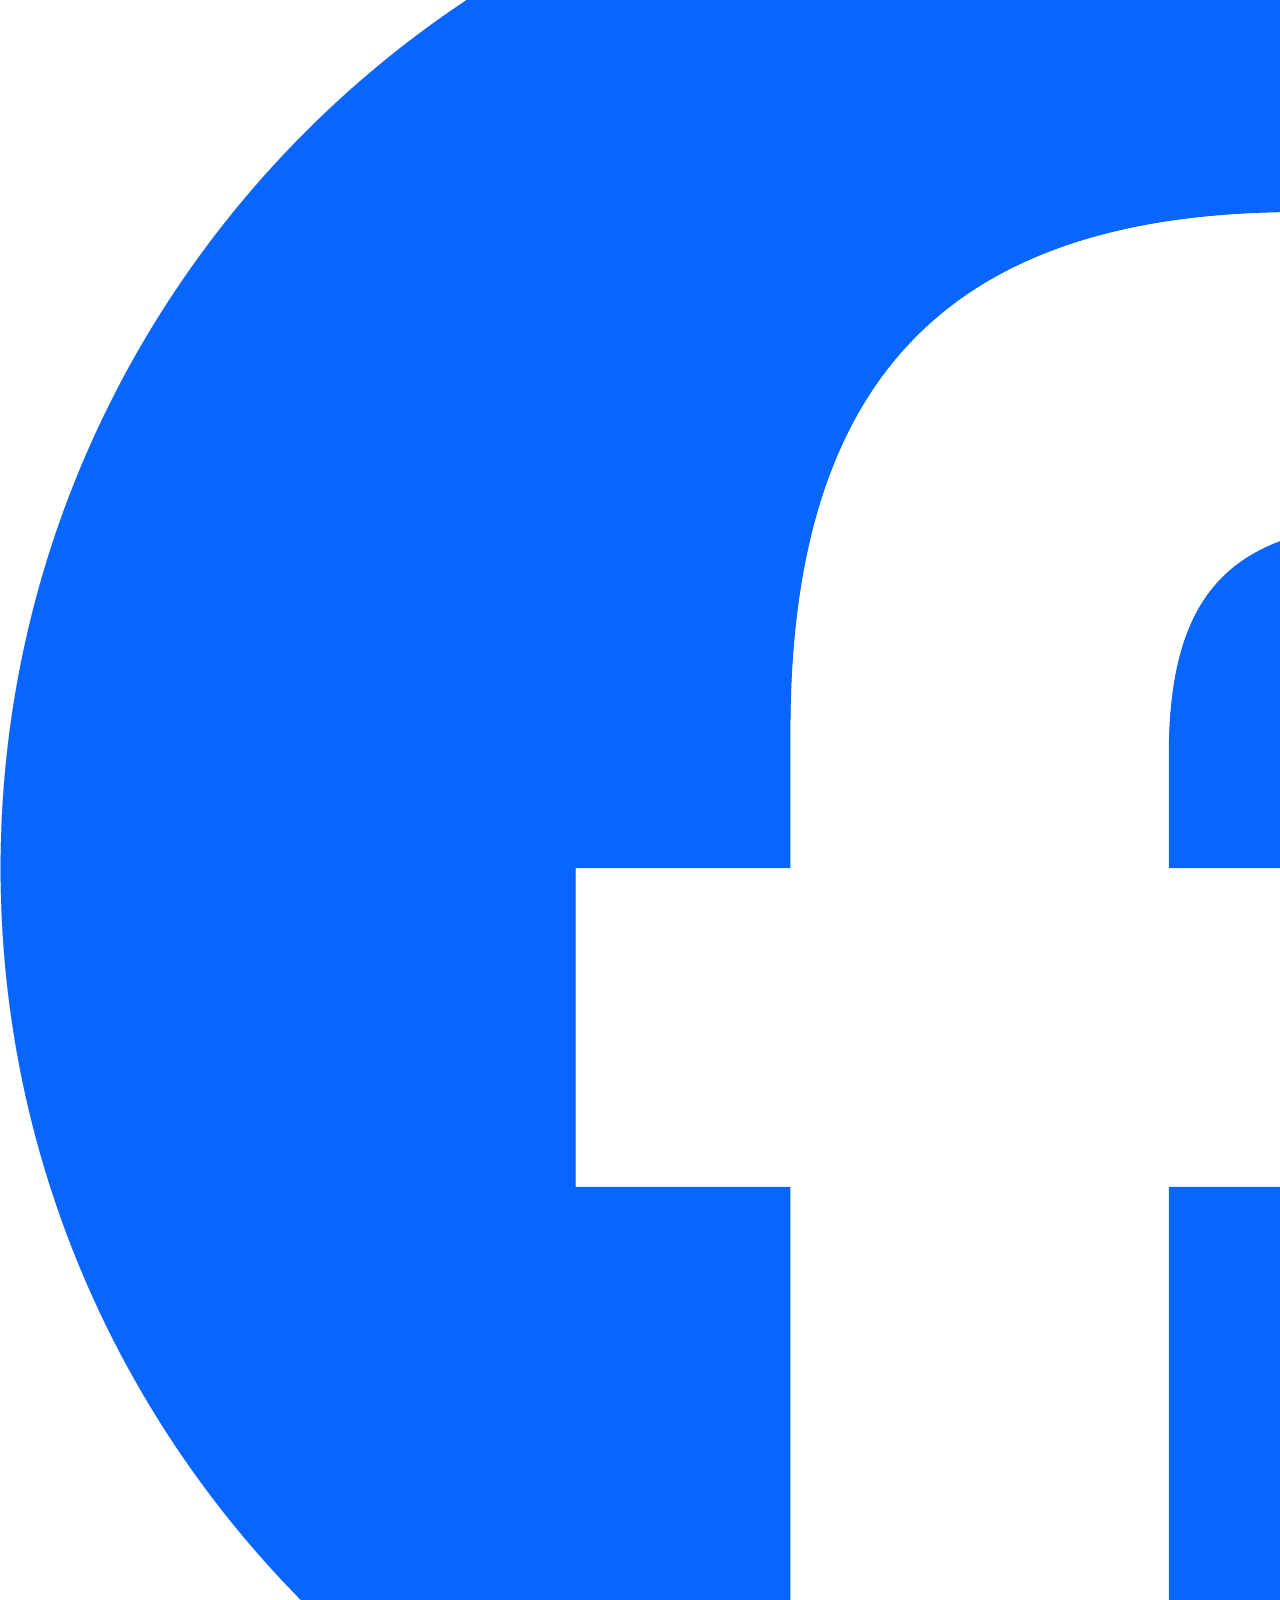
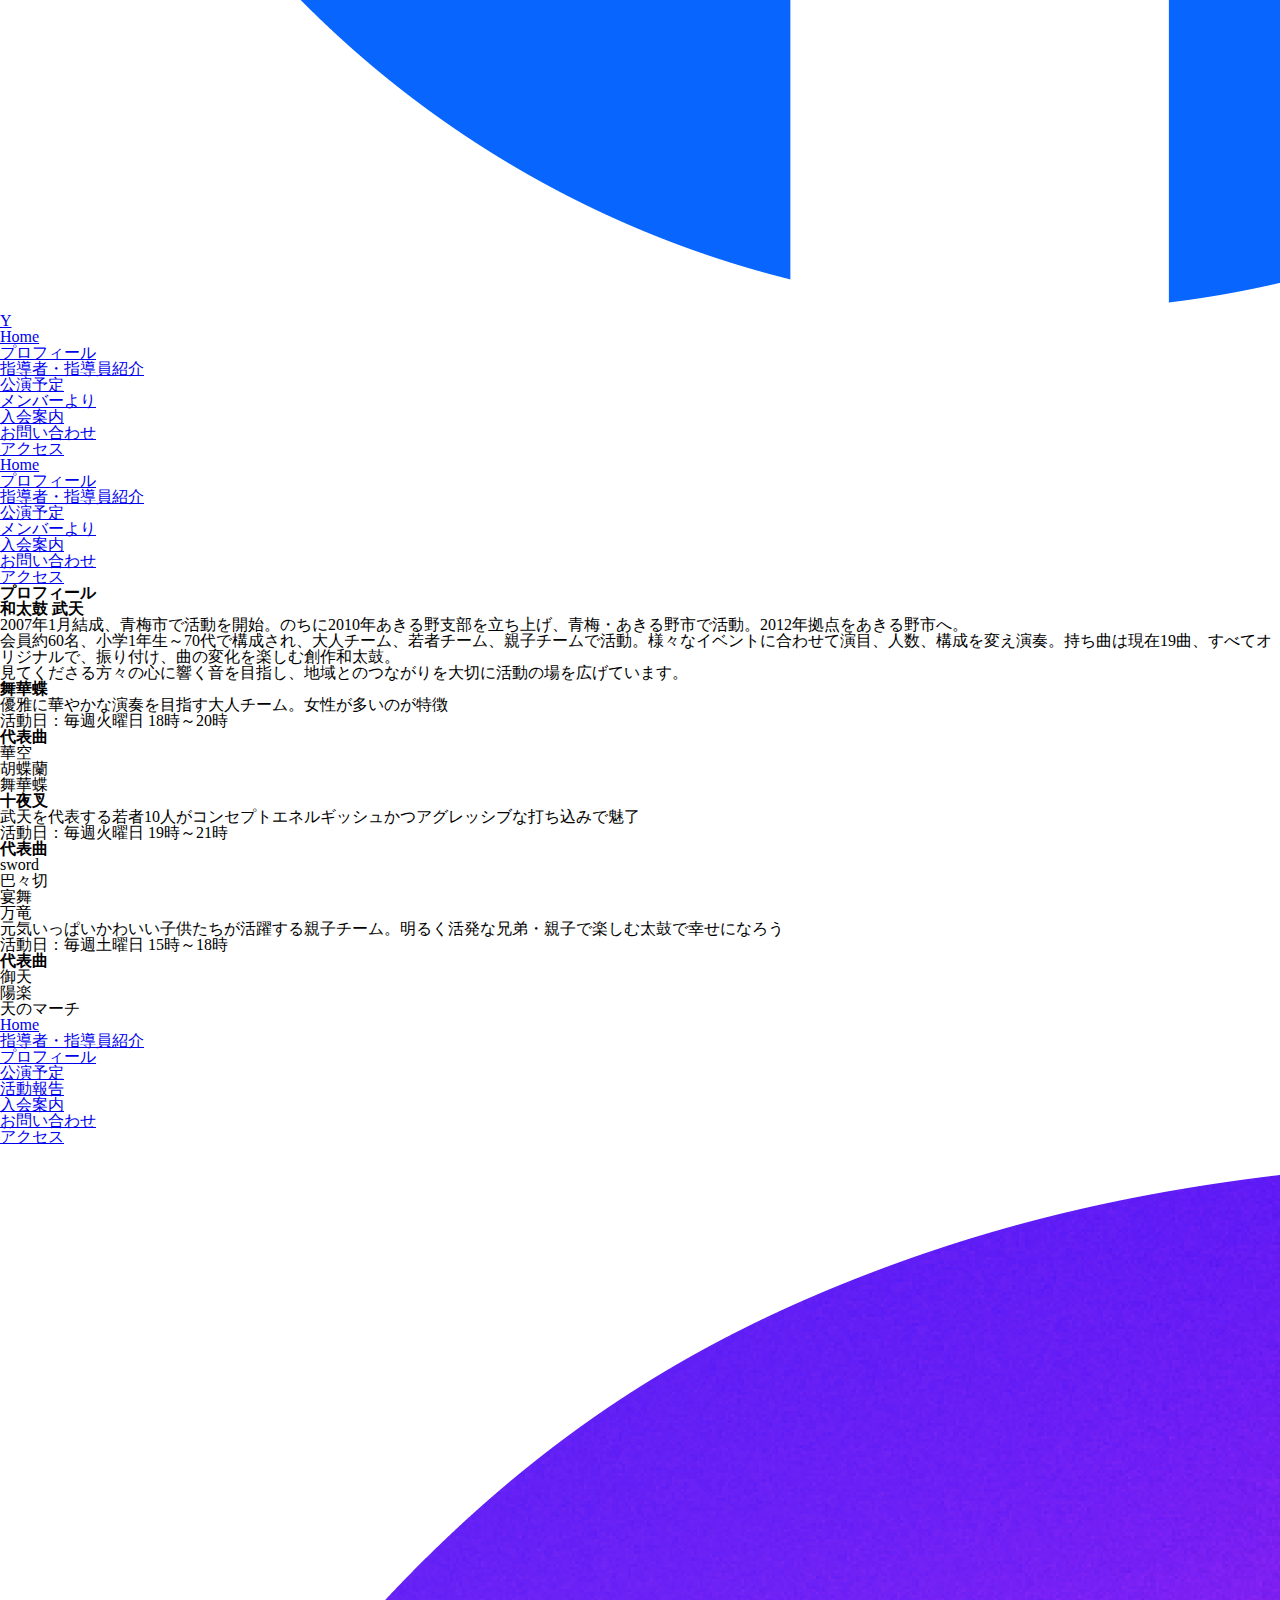
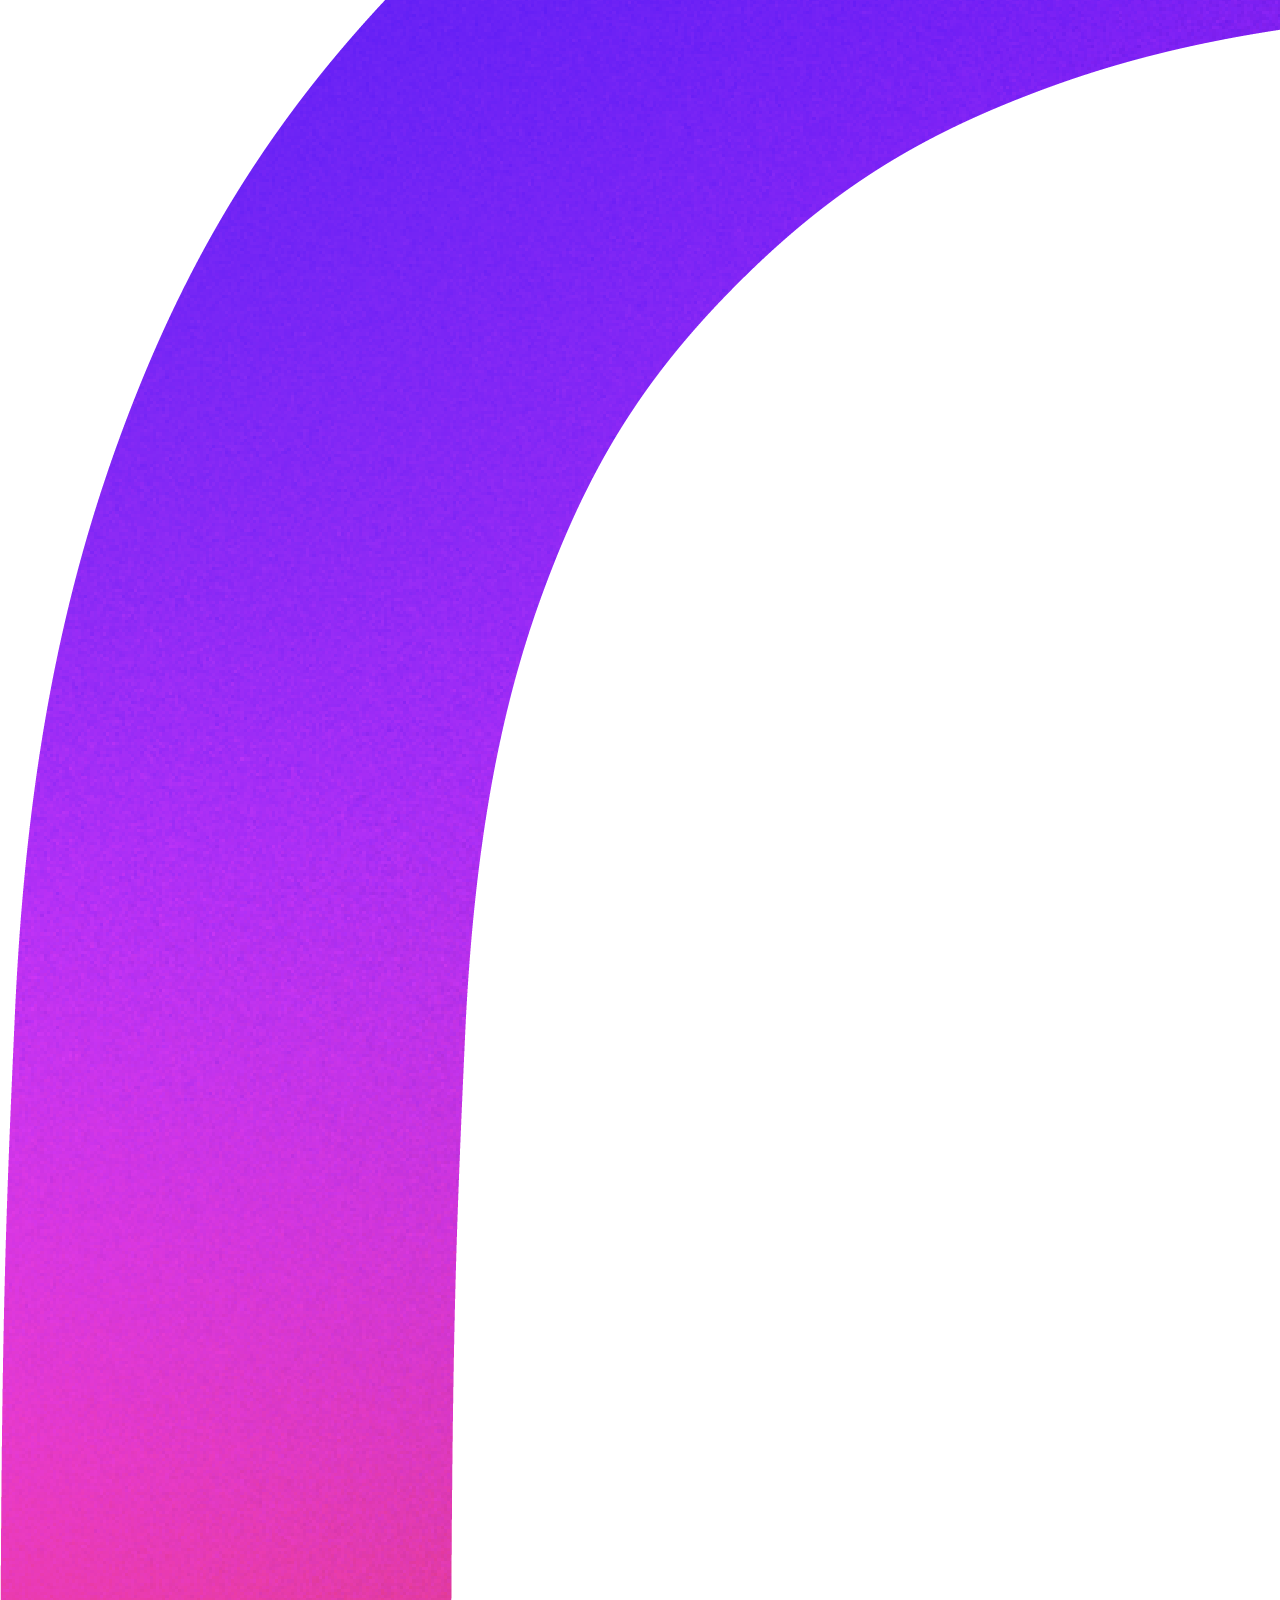
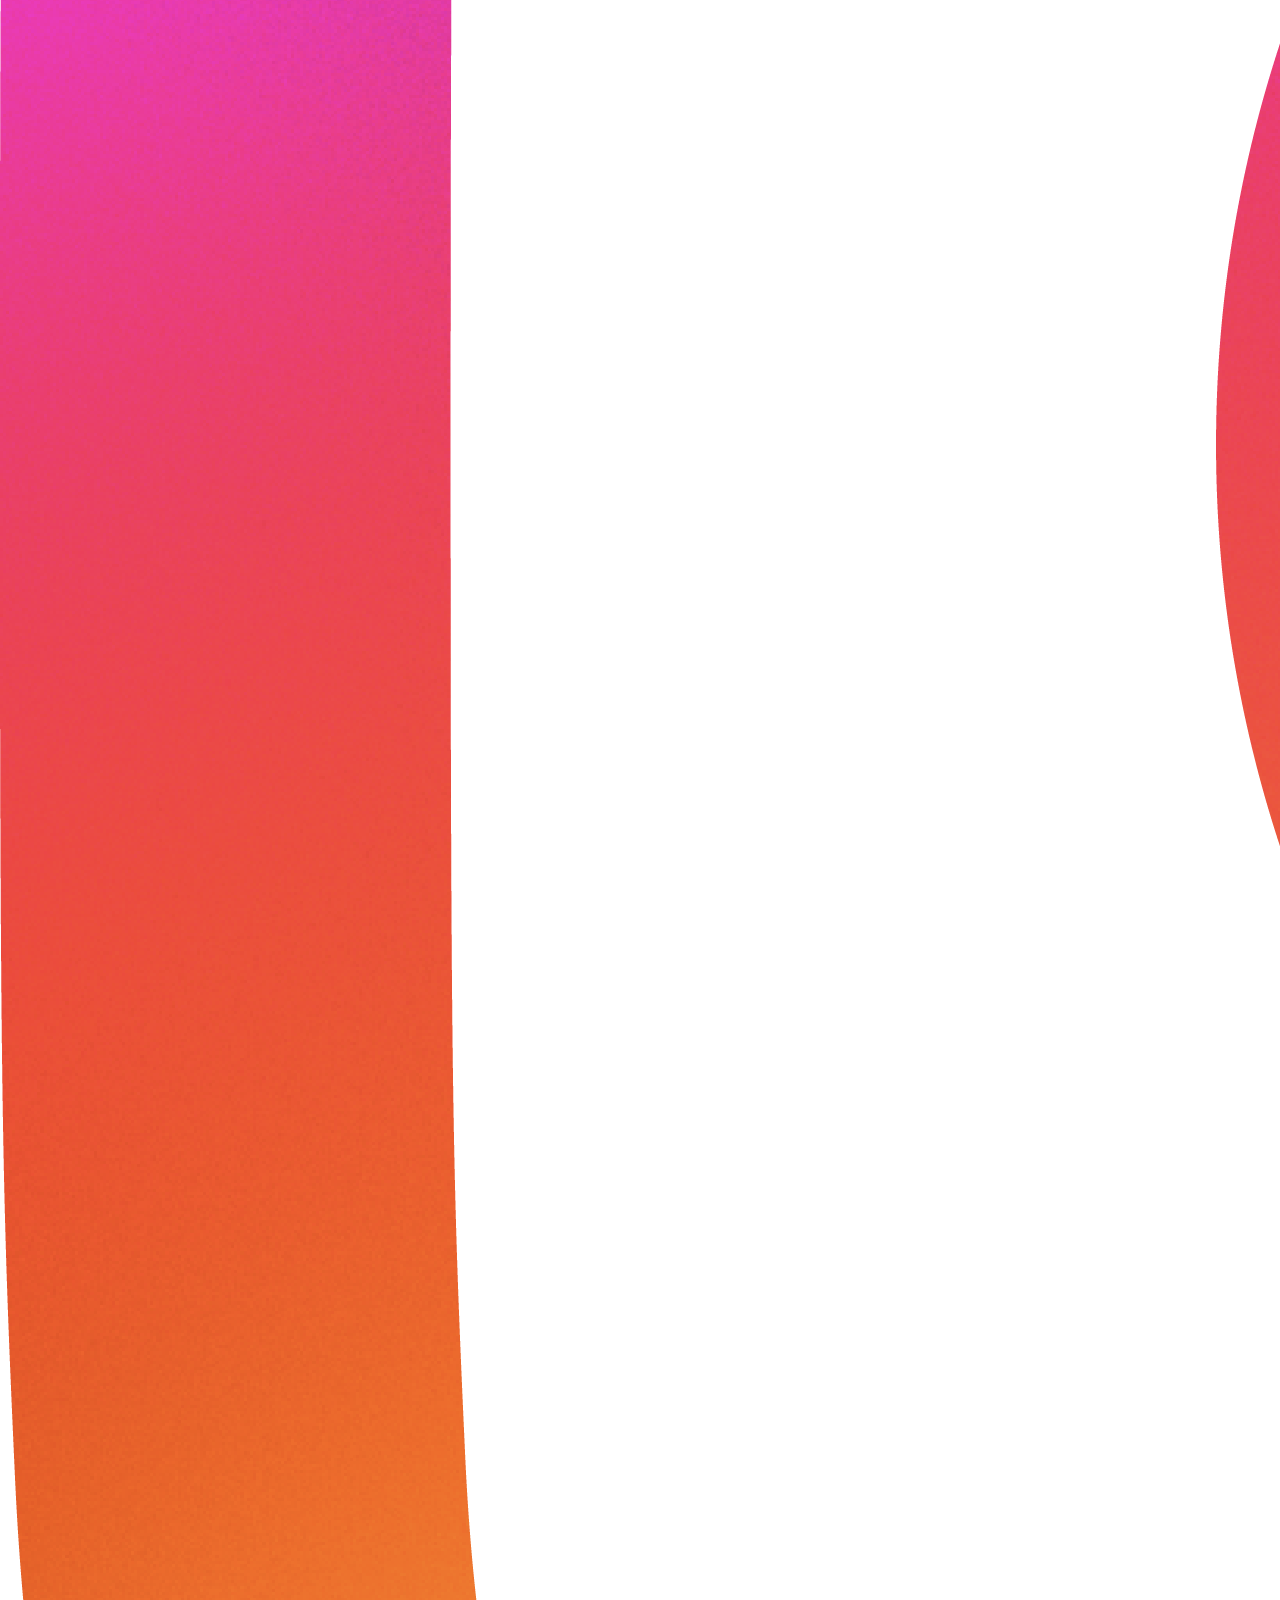
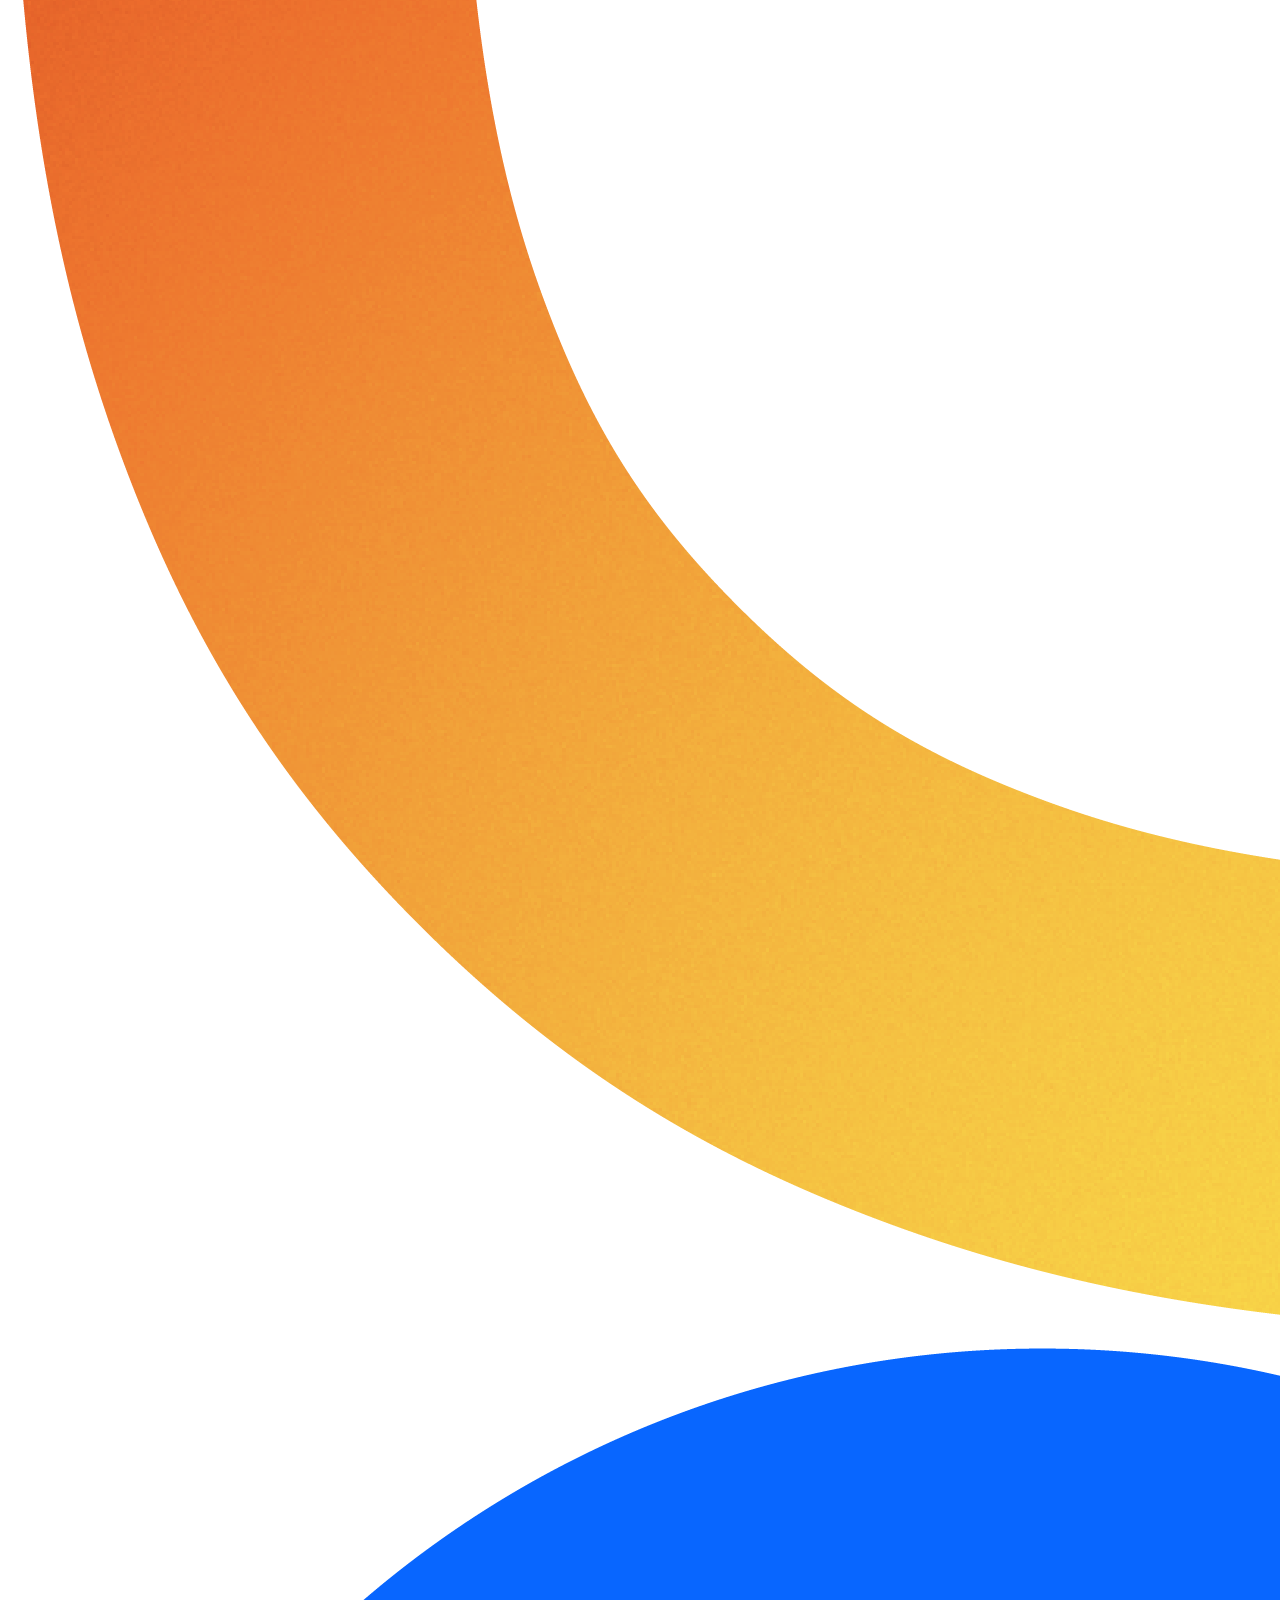
<file: class.html>
<!DOCTYPE html>
<html lang="ja">

  <head>
    <meta charset="UTF-8">
    <meta name="viewport" content="width=device-width, initial-scale=1.0">
    <title>クラスの紹介</title>
    <link rel="stylesheet" href="css/html5reset-1.6.1.css">
    <link href="https://cdn.jsdelivr.net/npm/bootstrap@5.3.0/dist/css/bootstrap.min.css" rel="stylesheet"
      integrity="sha384-9ndCyUaIbzAi2FUVXJi0CjmCapSmO7SnpJef0486qhLnuZ2cdeRhO02iuK6FUUVM" crossorigin="anonymous">
    <link rel="stylesheet" href="css/base.css">
  </head>

  <body>
    <!--header begin-->
    <header id="top">
      <div class="header-top">
        <button class="hamburger-btn" id="hamburger-btn" aria-label="メニューを開閉する">
          <span></span>
          <span></span>
          <span></span>
        </button>
        <a class="logo-link" href="index.html" aria-label="武天 ホームへ">
          <div class="logo-name-wrap">
            <img class="header_logo" src="images/logo.jpg" alt="和太鼓 武天">
            <img class="header_name" src="images/Buten_name.png" alt="武天">
          </div>
        </a>
        <nav class="social">
          <ul>
            <li><a href="https://www.instagram.com/wadaiko_buten/" target="_blank"><img
                  src="images/Instagram_Glyph_Gradient.png" alt="instagram"></a></li>
            <li><a href="https://www.facebook.com/BUTEN2008/" target="_blank"><img
                  src="images/Facebook_Logo_Primary.png" alt="facebook"></a></li>
            <li><a href="#" target="_blank">Y</a></li>
          </ul>
        </nav>
      </div>
      <nav class="main-nav center-nav">
        <ul>
          <li><a href="index.html">Home</a></li>
          <li><a class="active" href="class.html">プロフィール</a></li>
          <li><a href="teachers.html">指導者・指導員紹介</a></li>
          <li><a href="schedule.html">公演予定</a></li>
          <li><a href="report.html">メンバーより</a></li>
          <li><a href="entry.html">入会案内</a></li>
          <li><a href="inquiry.html">お問い合わせ</a></li>
          <li><a href="access.html">アクセス</a></li>
        </ul>
      </nav>
      <div class="nav-menu" id="nav-menu">
        <ul>
          <li><a href="index.html">Home</a></li>
          <li><a class="active" href="class.html">プロフィール</a></li>
          <li><a href="teachers.html">指導者・指導員紹介</a></li>
          <li><a href="schedule.html">公演予定</a></li>
          <li><a href="report.html">メンバーより</a></li>
          <li><a href="entry.html">入会案内</a></li>
          <li><a href="inquiry.html">お問い合わせ</a></li>
          <li><a href="access.html">アクセス</a></li>
        </ul>
      </div>
    </header>
    <!--header end-->

    <!--main begin-->
    <main>
      <h1>プロフィール</h1>
      <h2>和太鼓 武天</h2>
      <p>2007年1月結成、青梅市で活動を開始。のちに2010年あきる野支部を立ち上げ、青梅・あきる野市で活動。2012年拠点をあきる野市へ。</p>
      <p>会員約60名、小学1年生～70代で構成され、大人チーム、若者チーム、親子チームで活動。様々なイベントに合わせて演目、人数、構成を変え演奏。持ち曲は現在19曲、すべてオリジナルで、振り付け、曲の変化を楽しむ創作和太鼓。
      </p>
      <p>見てくださる方々の心に響く音を目指し、地域とのつながりを大切に活動の場を広げています。</p>

      <h2>舞華蝶</h2>
      <p>優雅に華やかな演奏を目指す大人チーム。女性が多いのが特徴</p>
      <p>活動日：毎週火曜日 18時～20時</p>
      <h3>代表曲</h3>
      <ul>
        <li>華空</li>
        <li>胡蝶蘭</li>
        <li>舞華蝶</li>
      </ul>

      <h2>十夜叉</h2>
      <p>武天を代表する若者10人がコンセプトエネルギッシュかつアグレッシブな打ち込みで魅了</p>
      <p>活動日：毎週火曜日 19時～21時</p>
      <h3>代表曲</h3>
      <ul>
        <li>sword</li>
        <li>巴々切</li>
        <li>宴舞</li>
      </ul>

      <p>万竜</p>
      <p>元気いっぱいかわいい子供たちが活躍する親子チーム。明るく活発な兄弟・親子で楽しむ太鼓で幸せになろう</p>
      <p>活動日：毎週土曜日 15時～18時</p>
      <h3>代表曲</h3>
      <ul>
        <li>御天</li>
        <li>陽楽</li>
        <li>天のマーチ</li>
      </ul>
    </main>
    <!--main end-->
    <!--footer begin-->
    <footer>
      <ul>
        <li><a href="index.html">Home</a></li>
        <li><a href="teachers.html">指導者・指導員紹介</a></li>
        <li><a href="class.html">プロフィール</a></li>
        <li><a href="schedule.html">公演予定</a></li>
        <li><a href="report.html">活動報告</a></li>
        <li><a href="entry.html">入会案内</a></li>
        <li><a href="inquiry.html">お問い合わせ</a></li>
        <li><a href="access.html">アクセス</a></li>
      </ul>
      <nav id="social_footer">
        <ul>
          <li><a href="https://www.instagram.com/wadaiko_buten/"><img src="images/Instagram_Glyph_Gradient.png"
                alt="instagram"></a></li>
          <li><a href="https://www.facebook.com/BUTEN2008/"><img src="images/Facebook_Logo_Primary.png"
                alt="facebook"></a></li>
          <li><a href="#">Y</a></li>
        </ul>
      </nav>
    </footer>
    <!--footer end-->
    <script src="javascript/menu.js"></script>
    <script src="javascript/main.js"></script>
    <script src="https://cdn.jsdelivr.net/npm/bootstrap@5.3.0/dist/js/bootstrap.bundle.min.js"
      integrity="sha384-geWF76RCwLtnZ8qwWowPQNguL3RmwHVBC9FhGdlKrxdiJJigb/j/68SIy3Te4Bkz"
      crossorigin="anonymous"></script>
  </body>

</html>
</file>
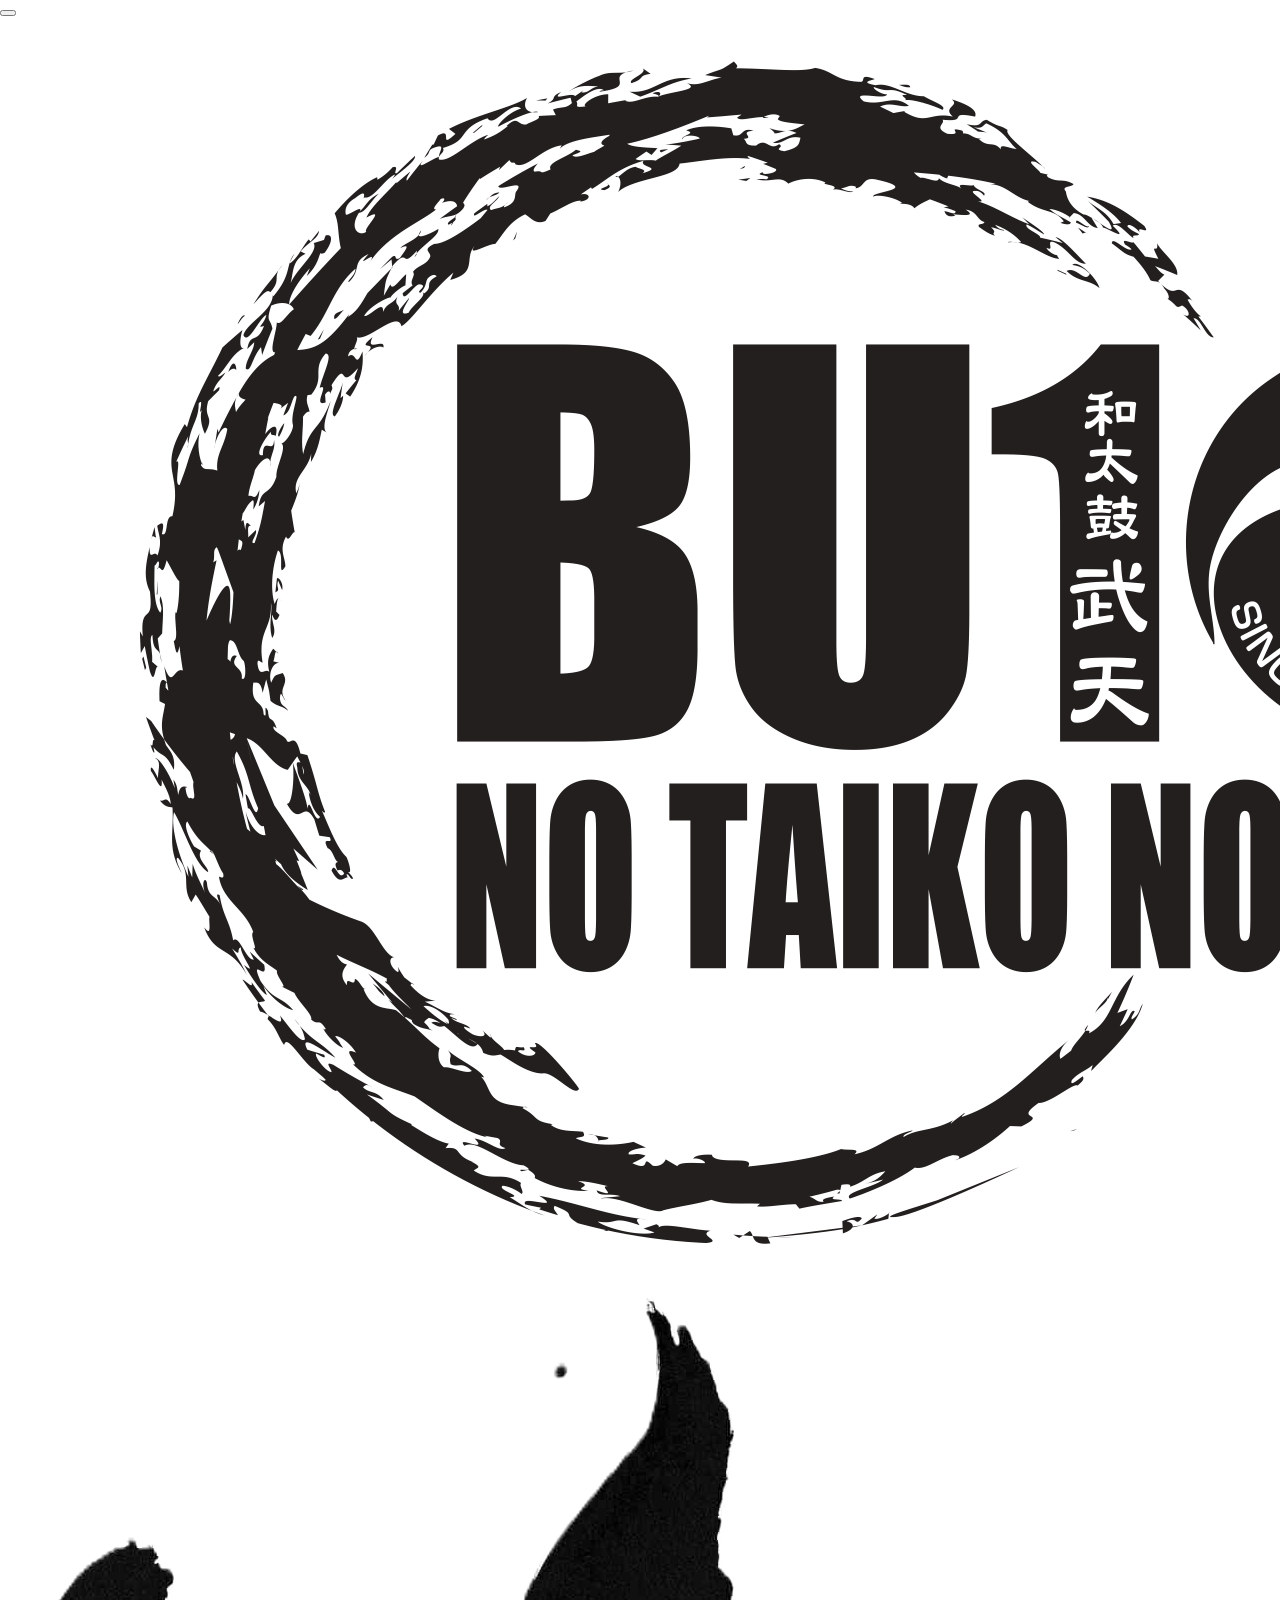
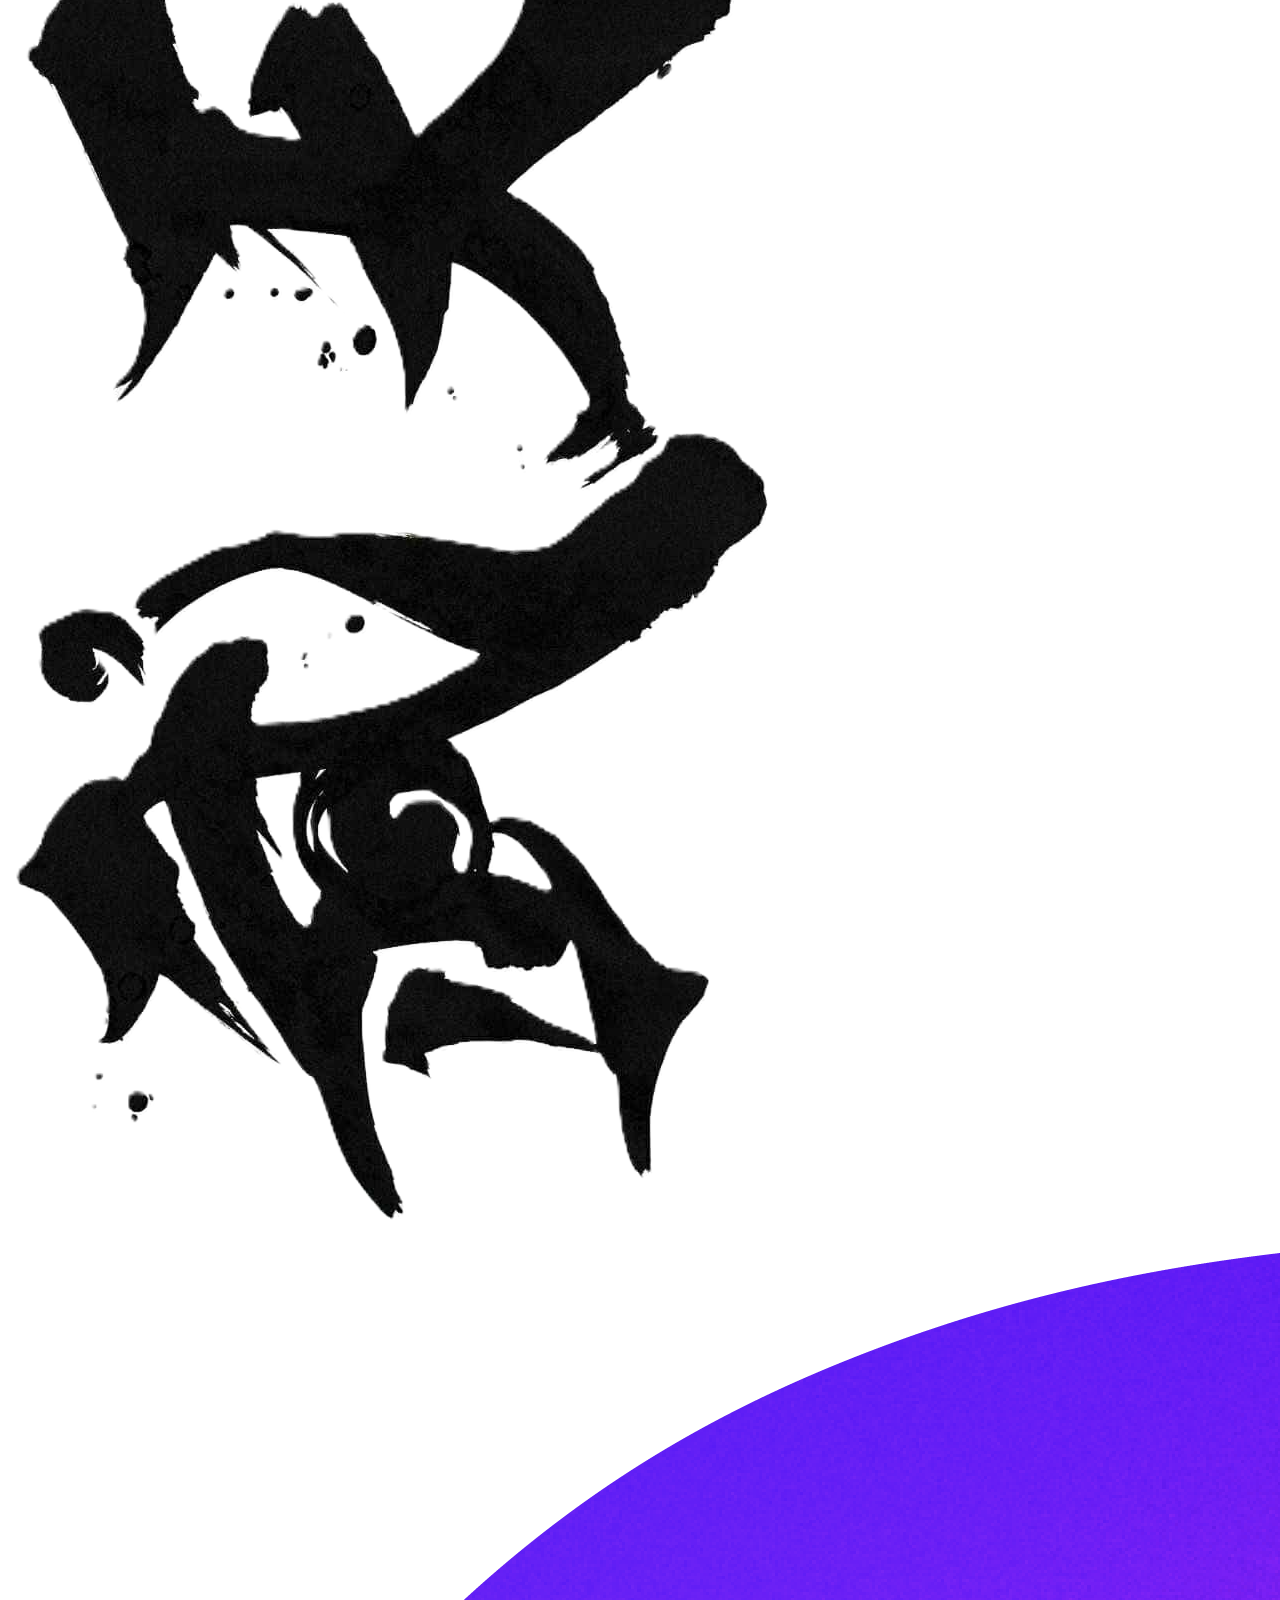
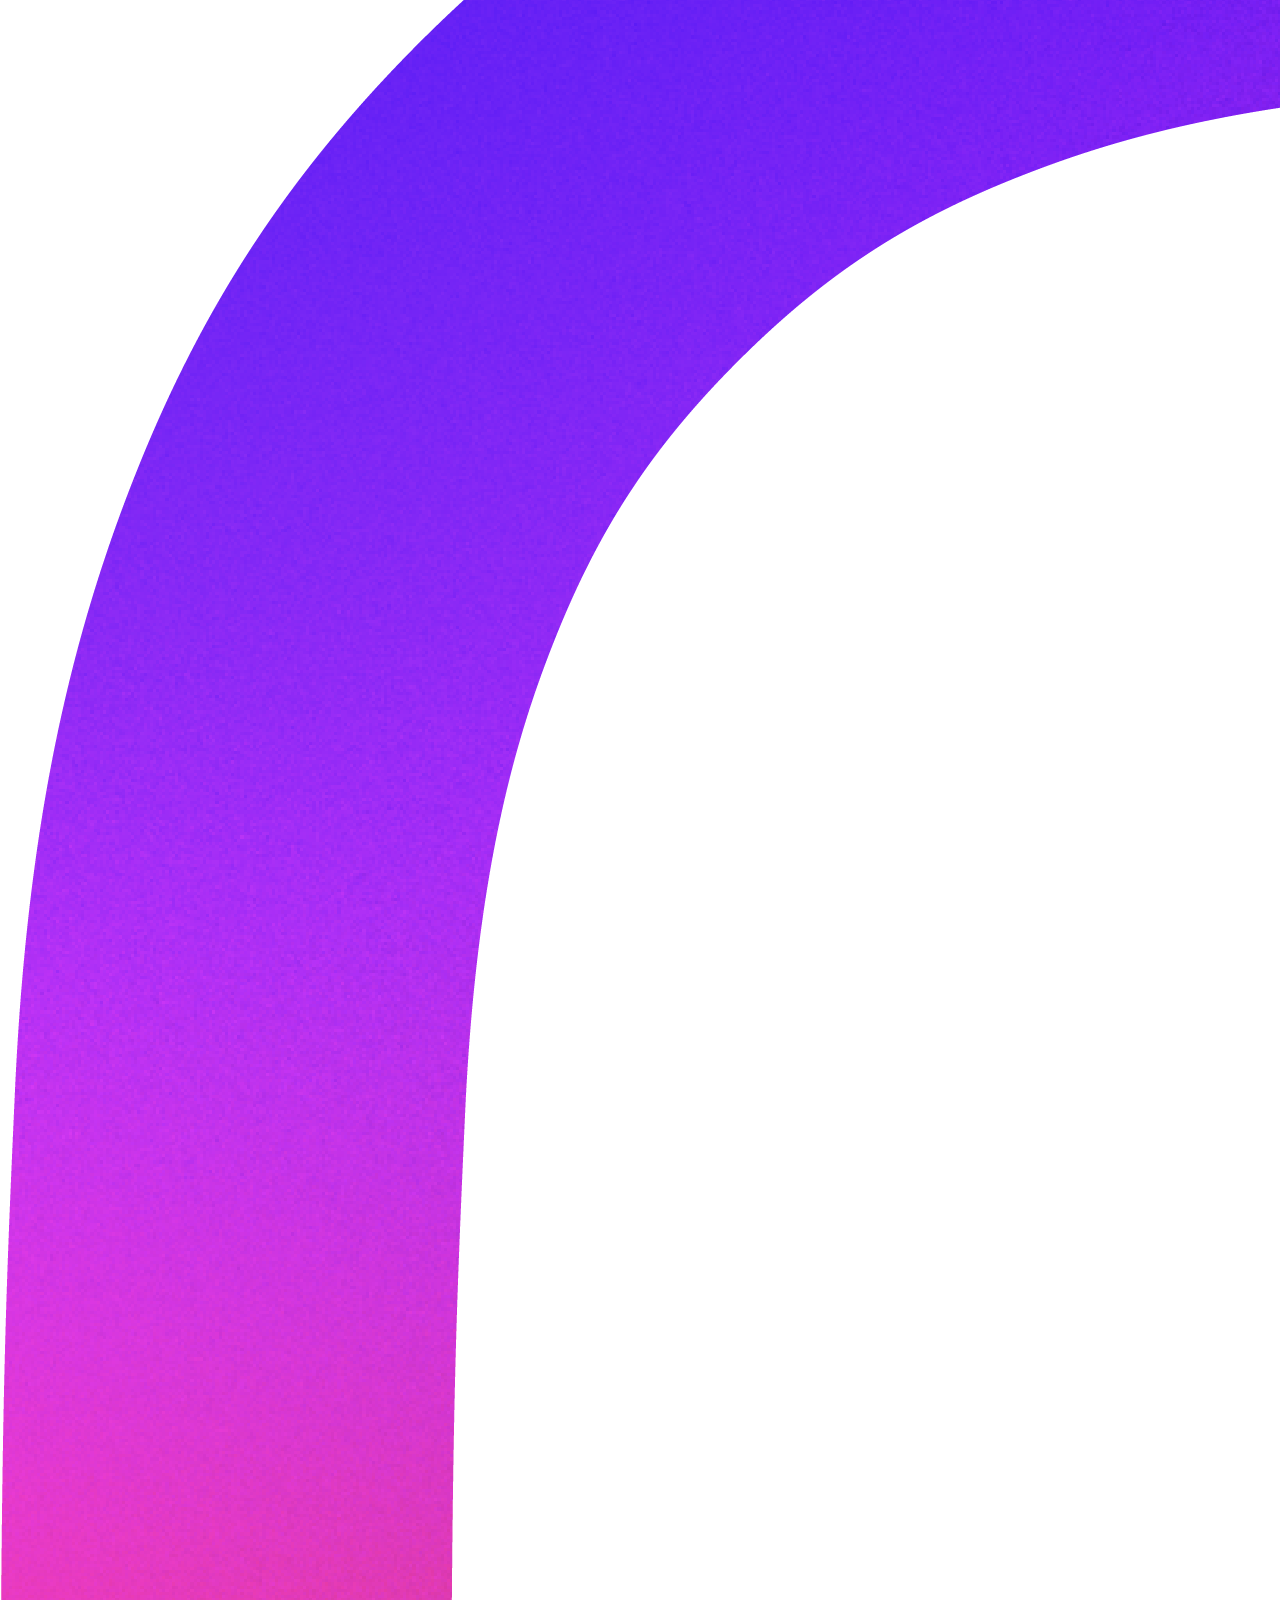
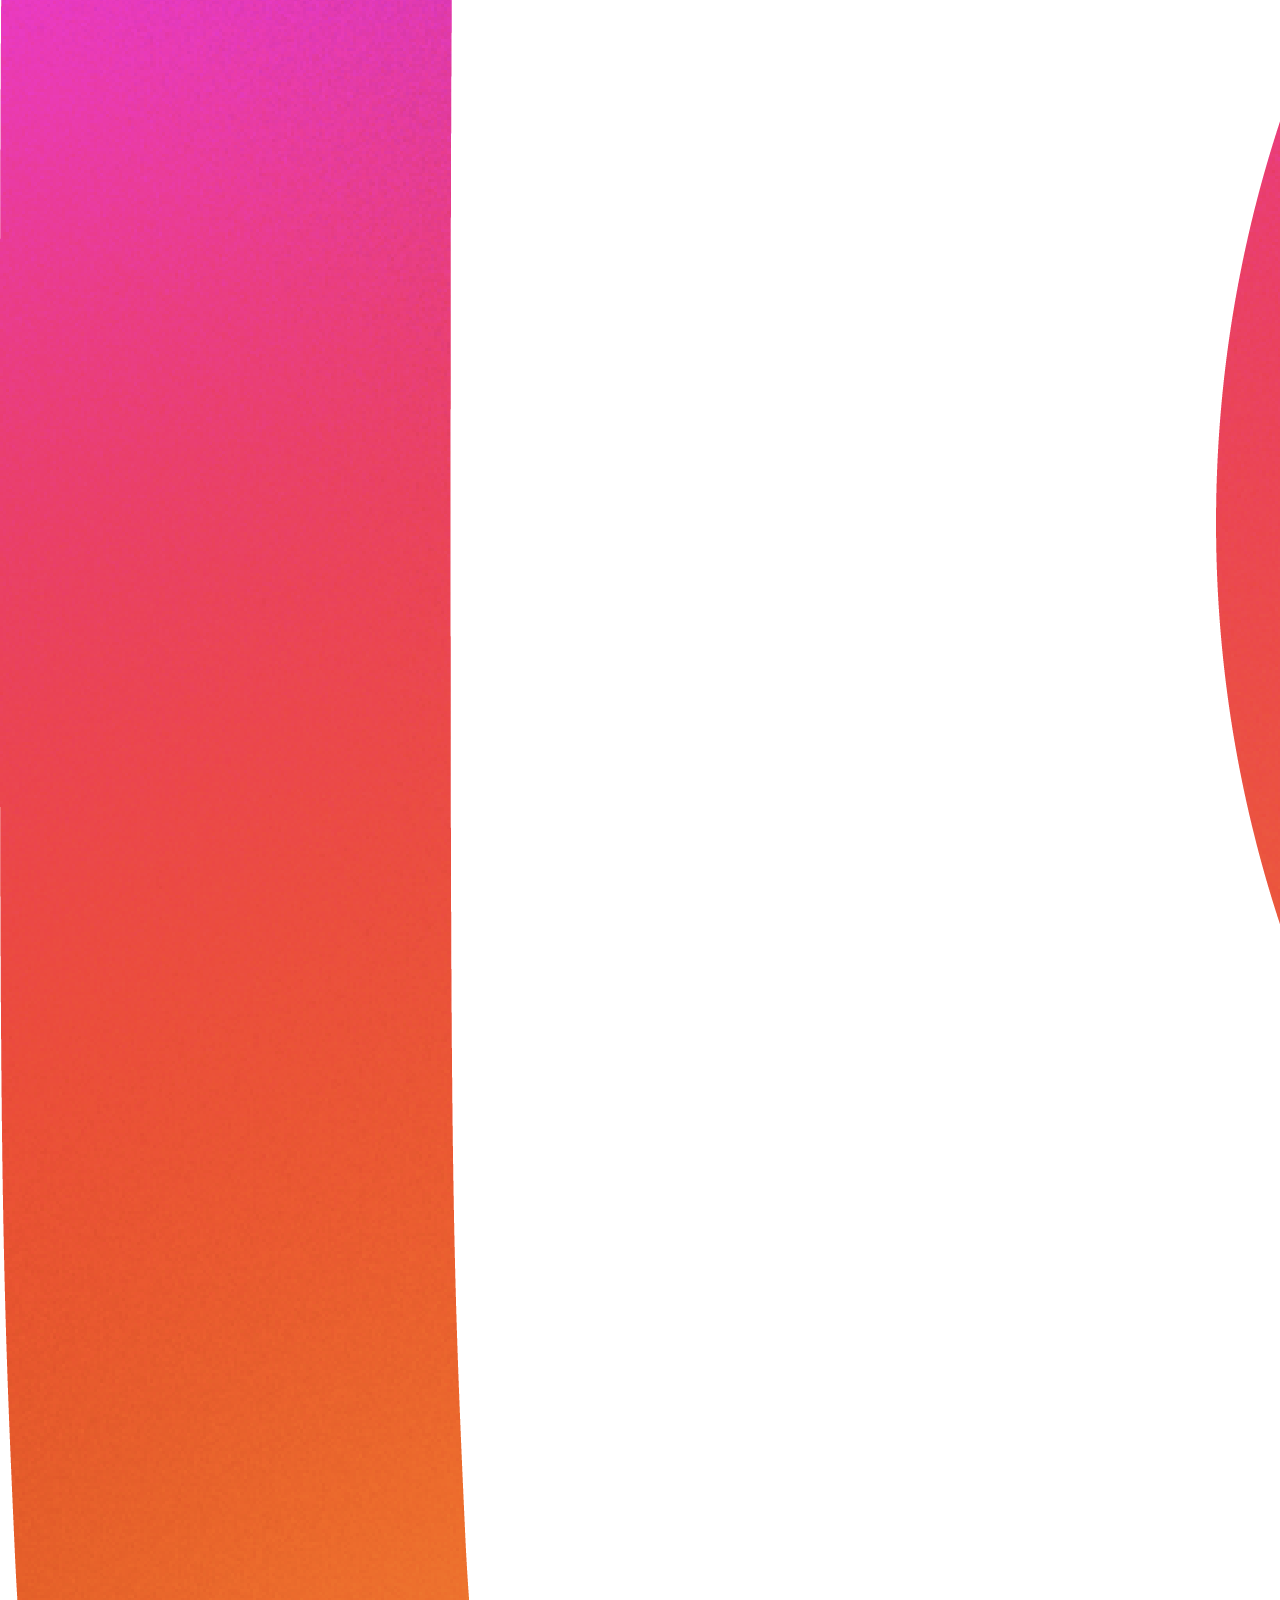
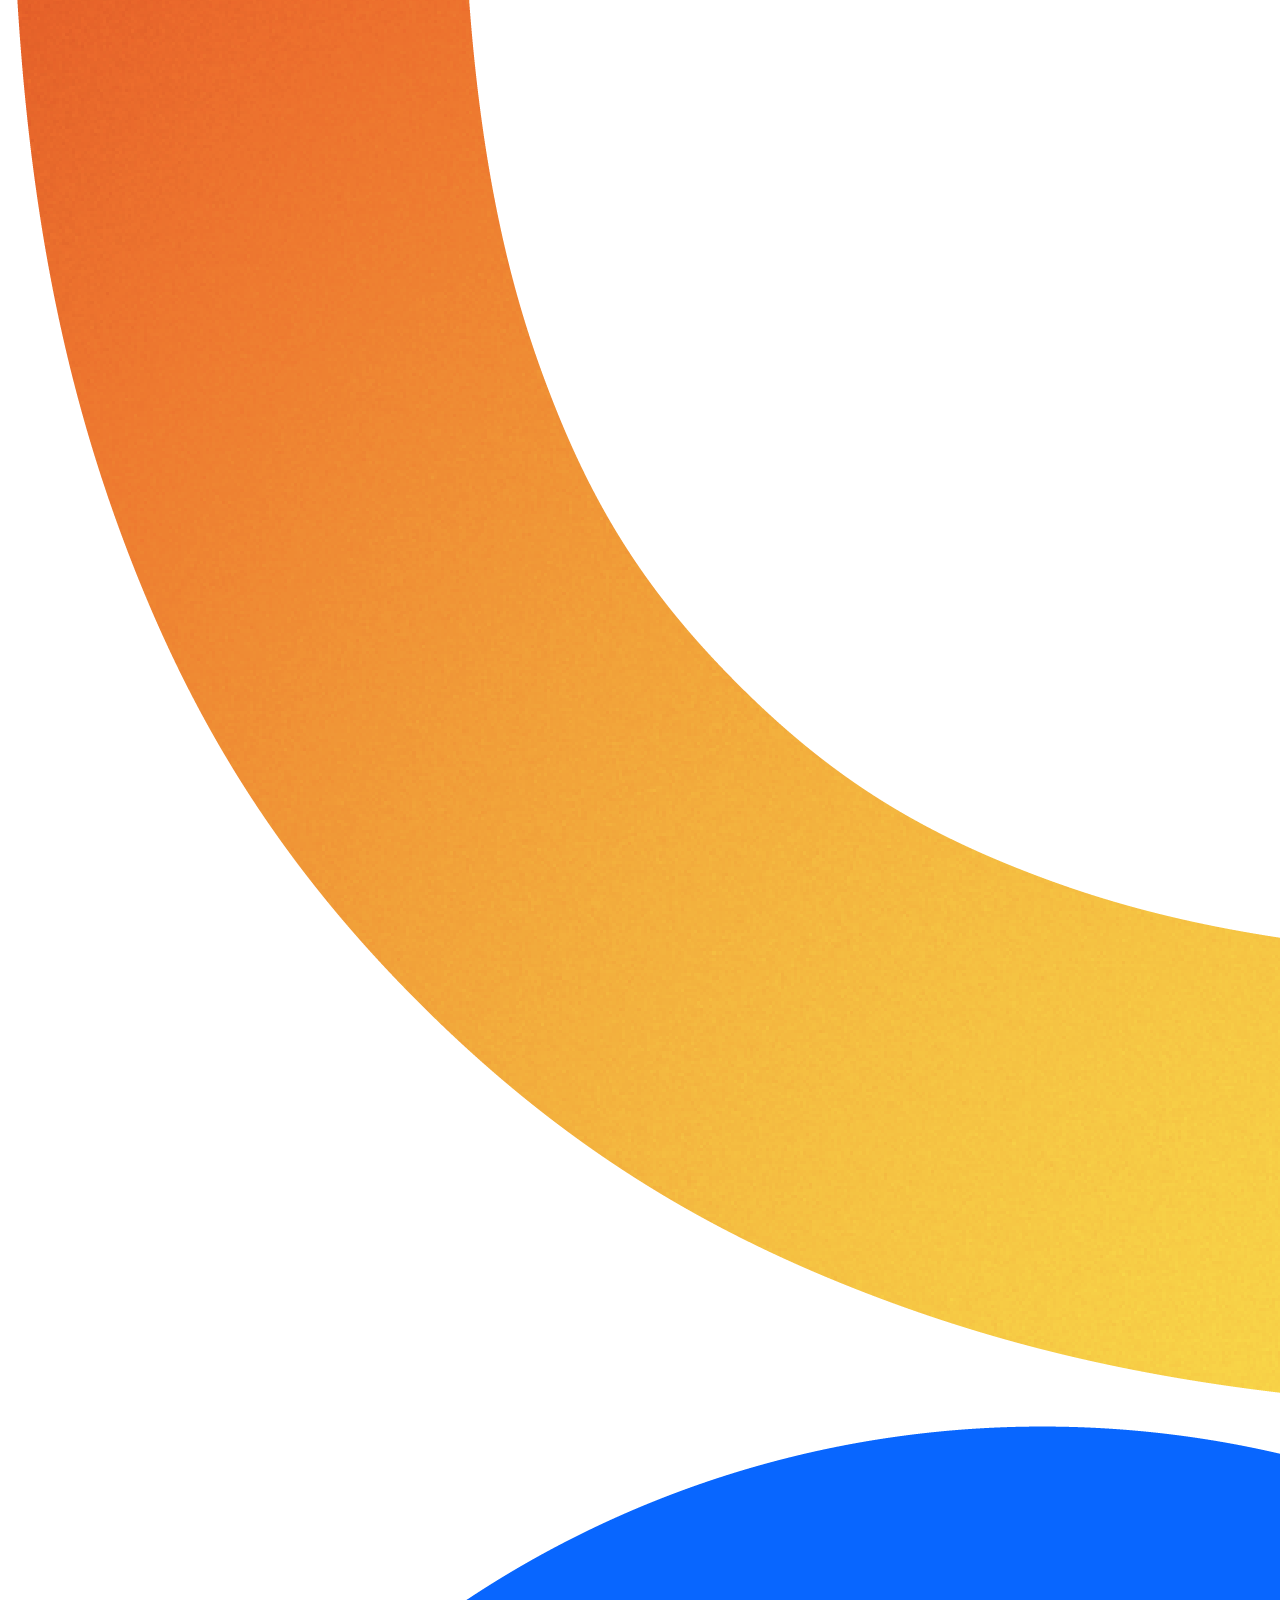
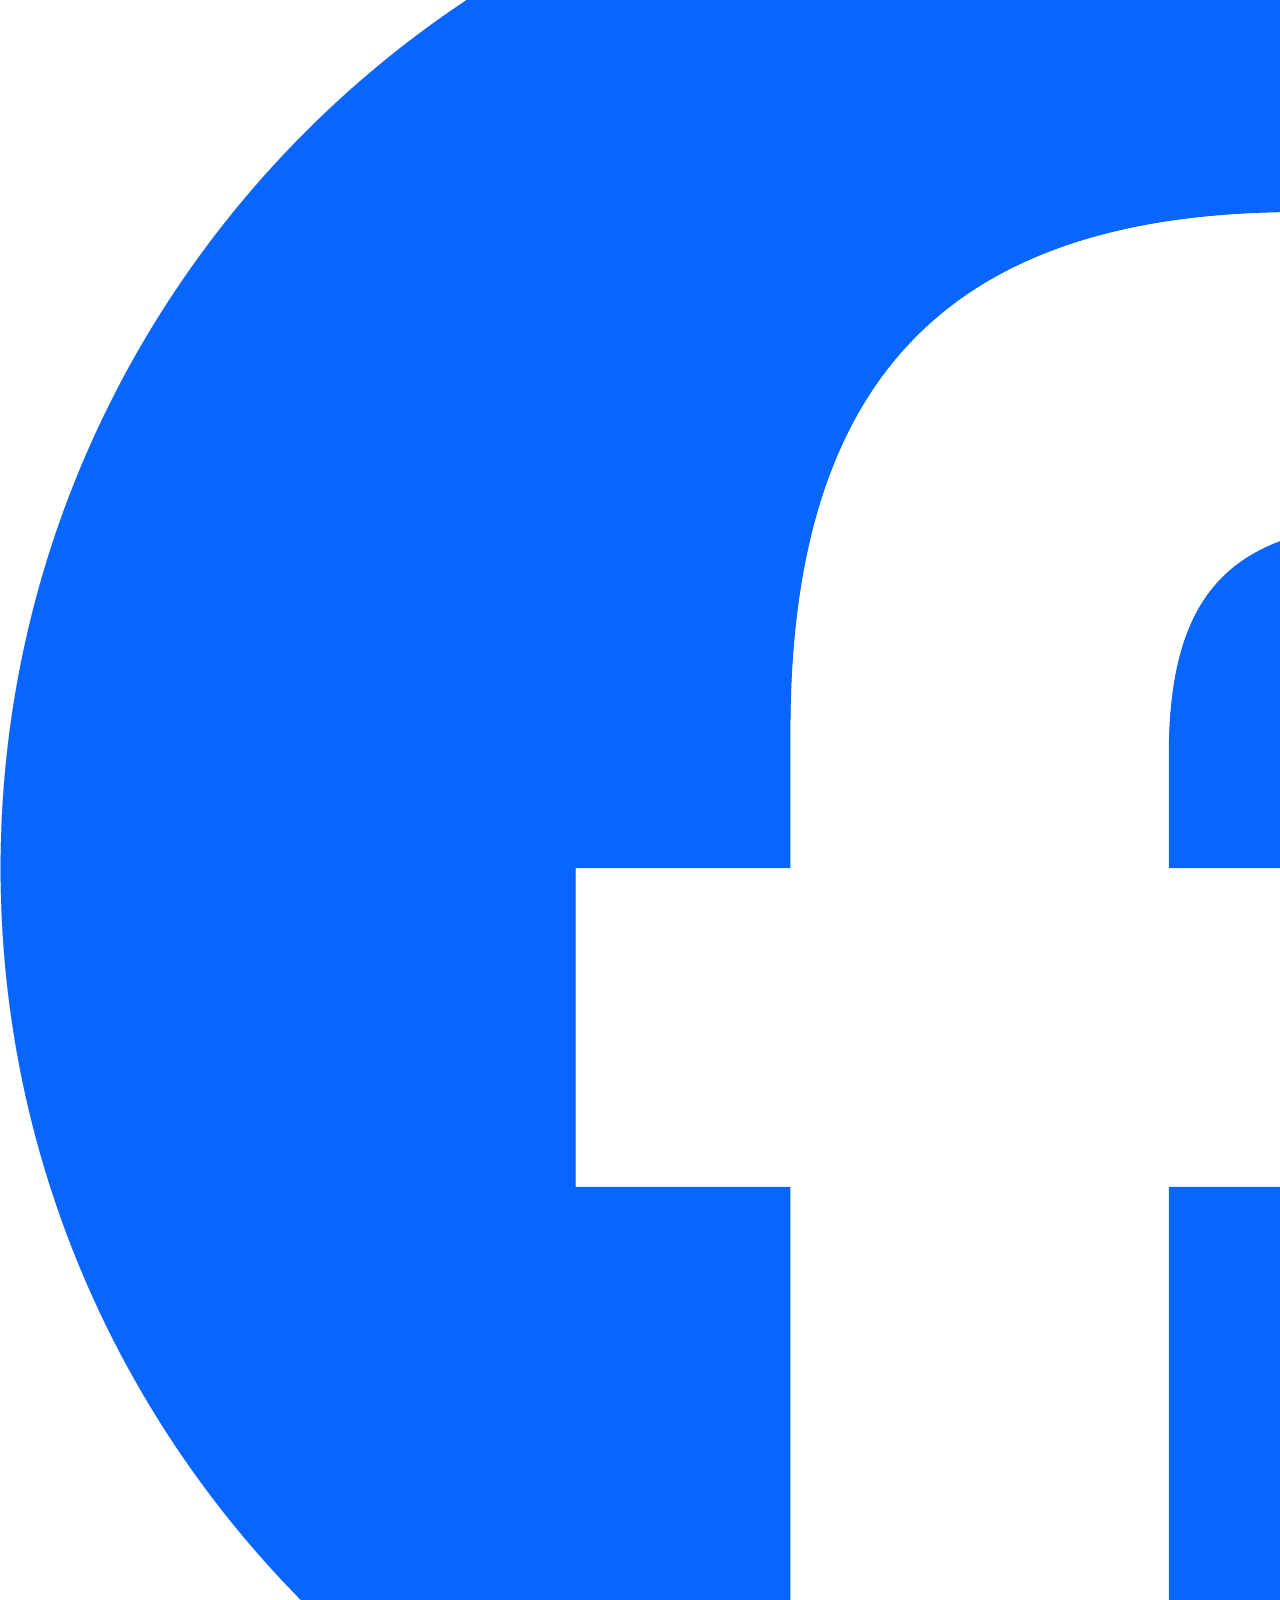
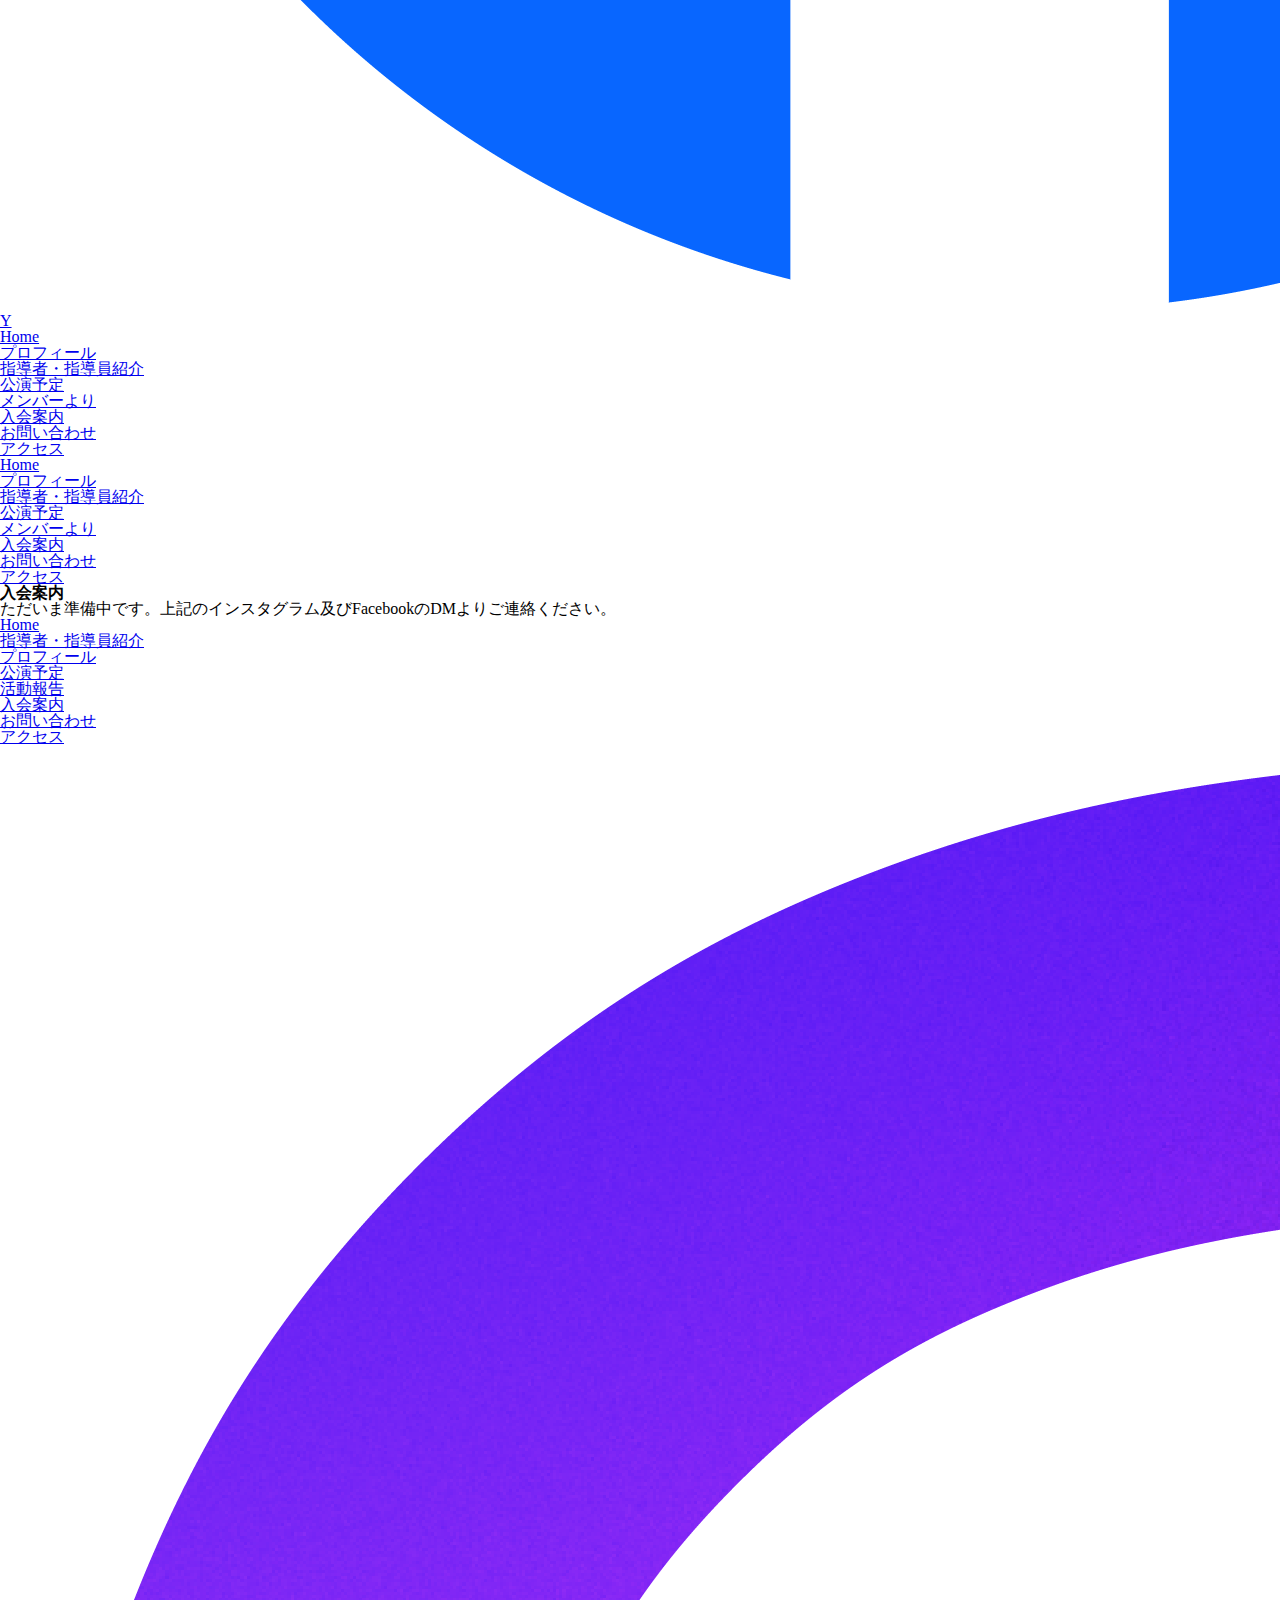
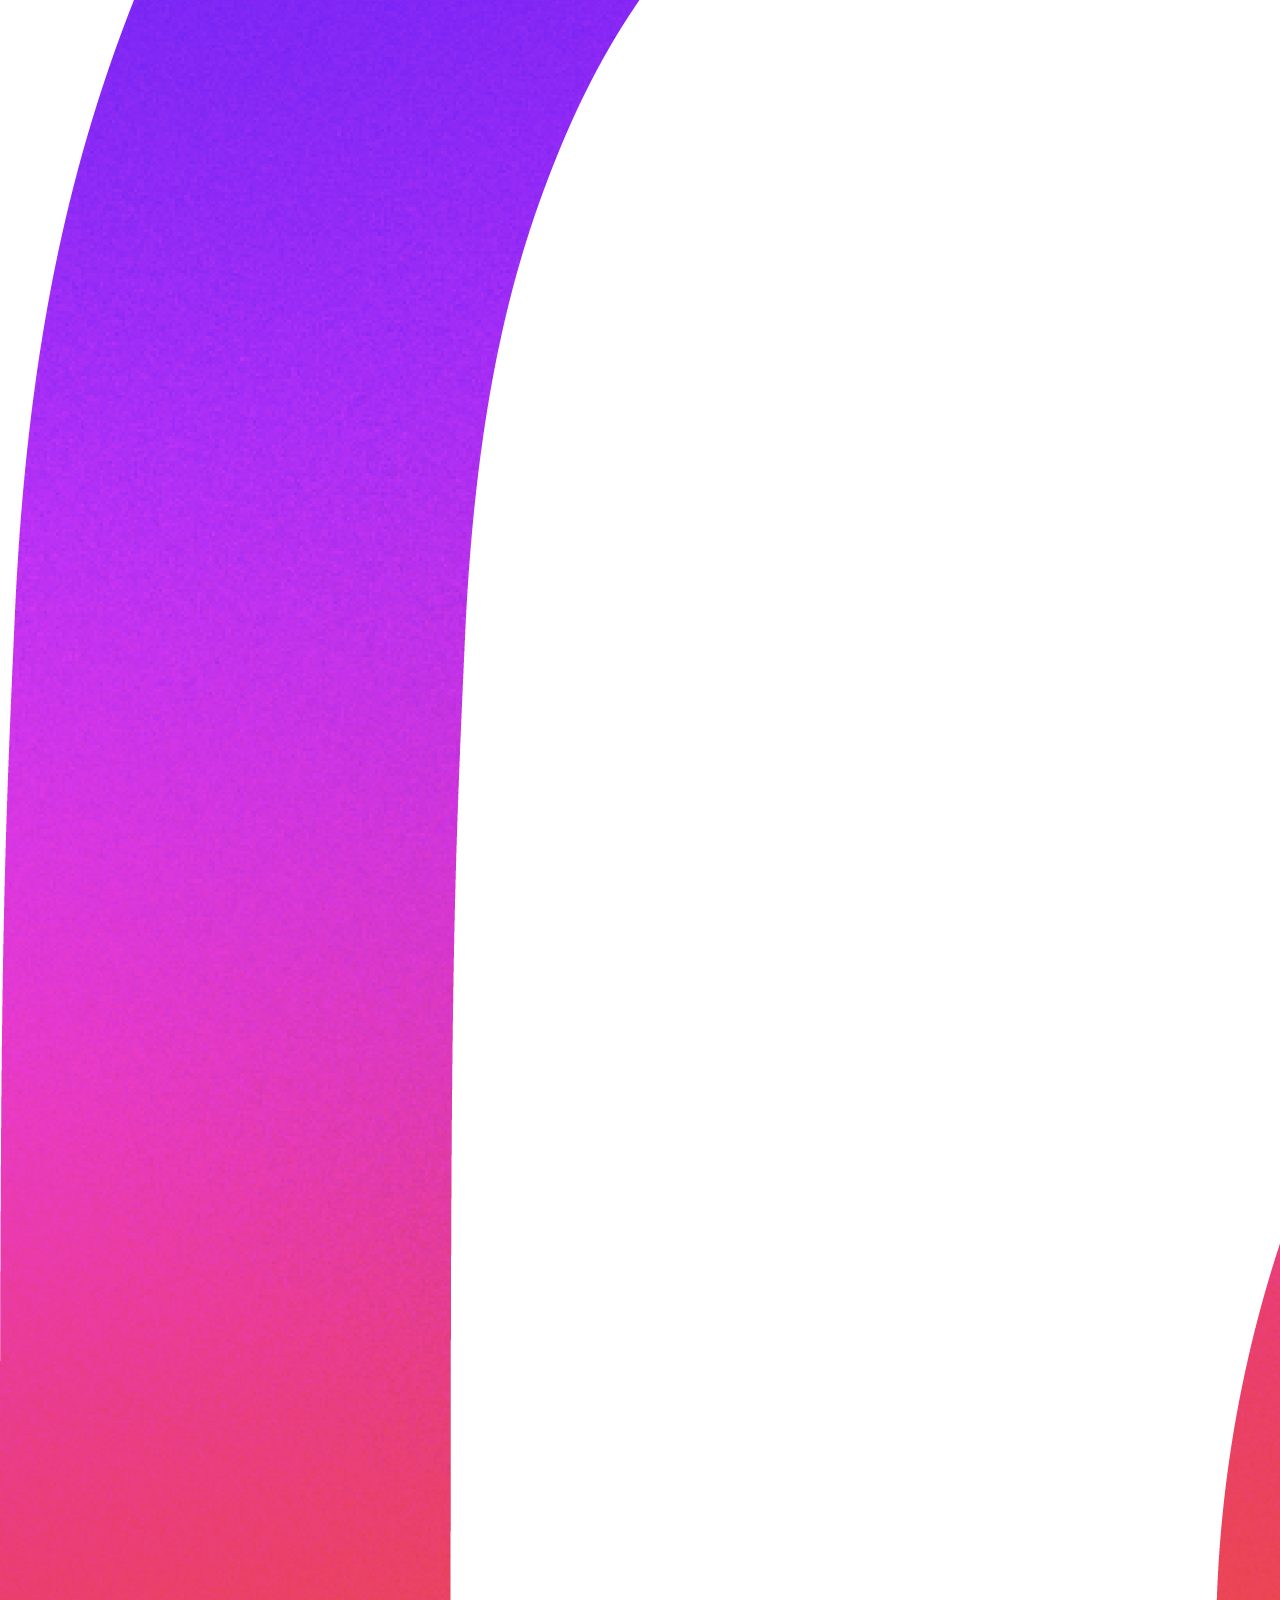
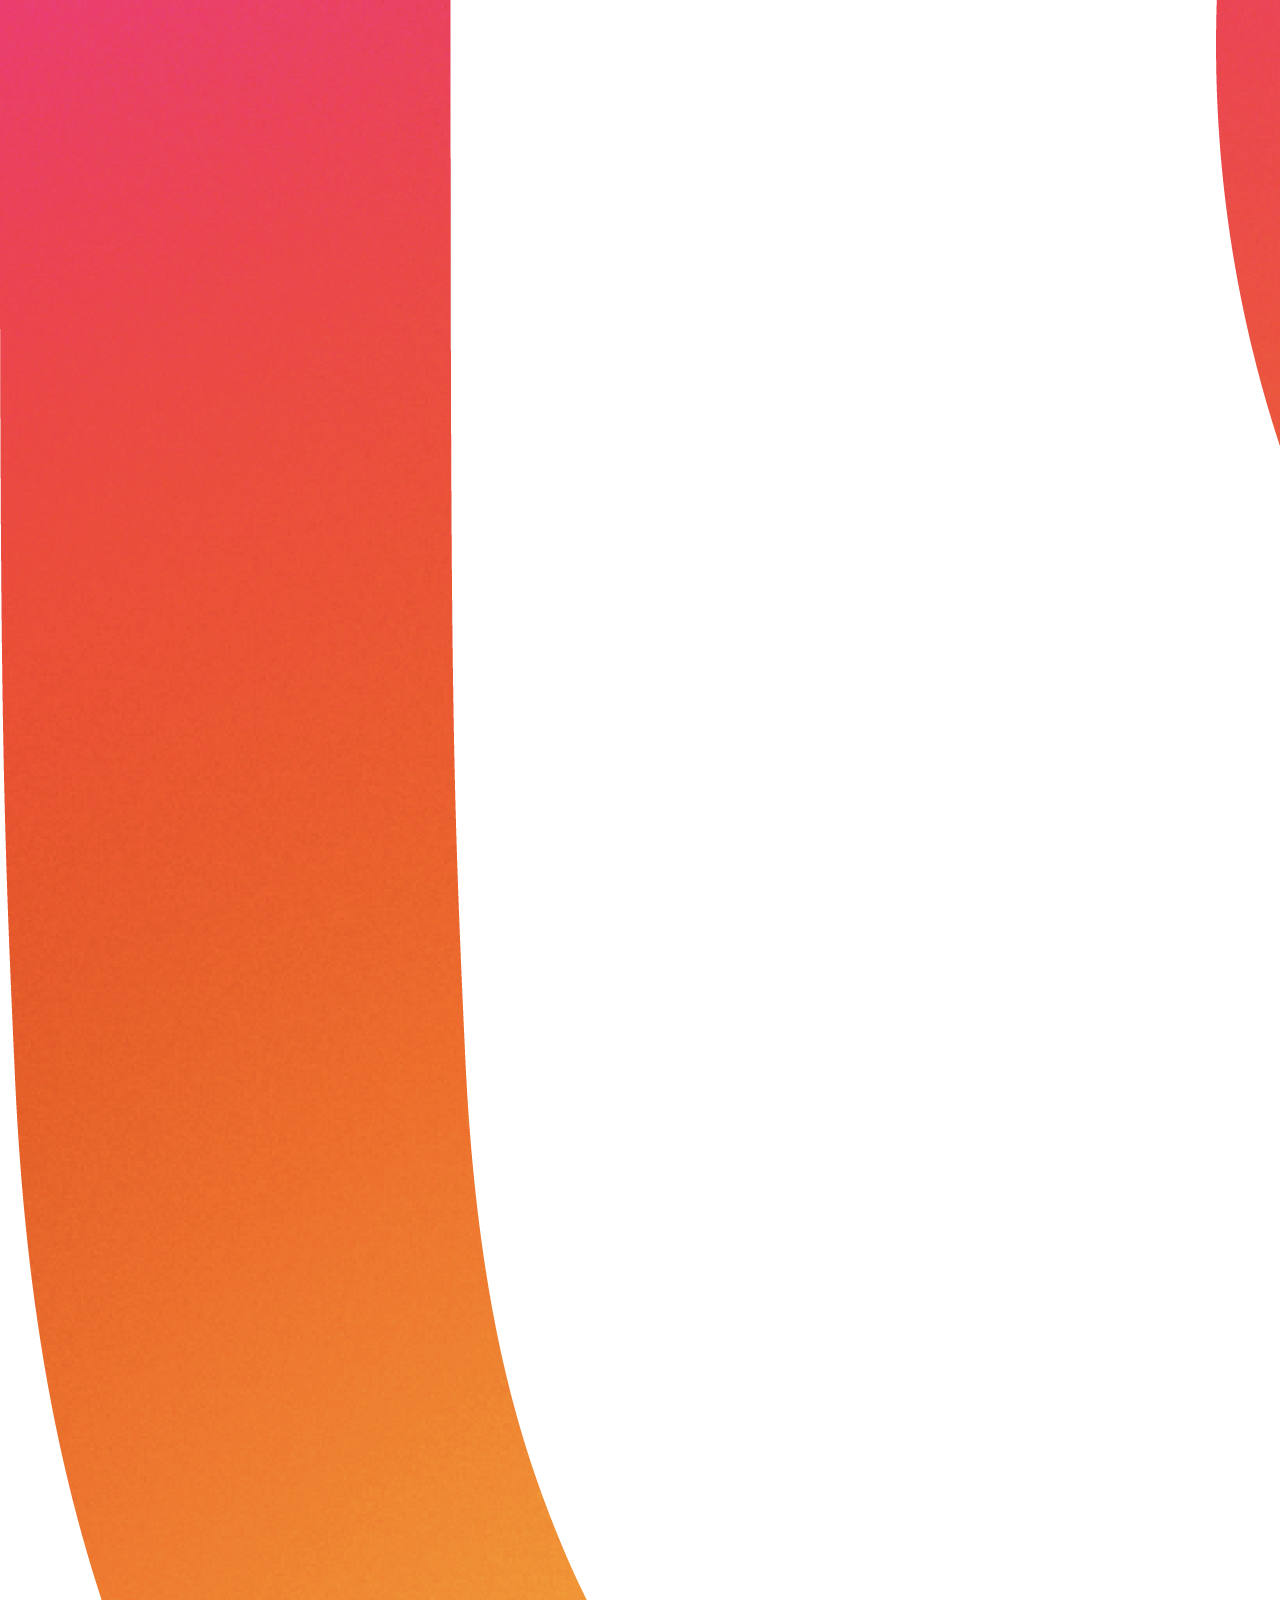
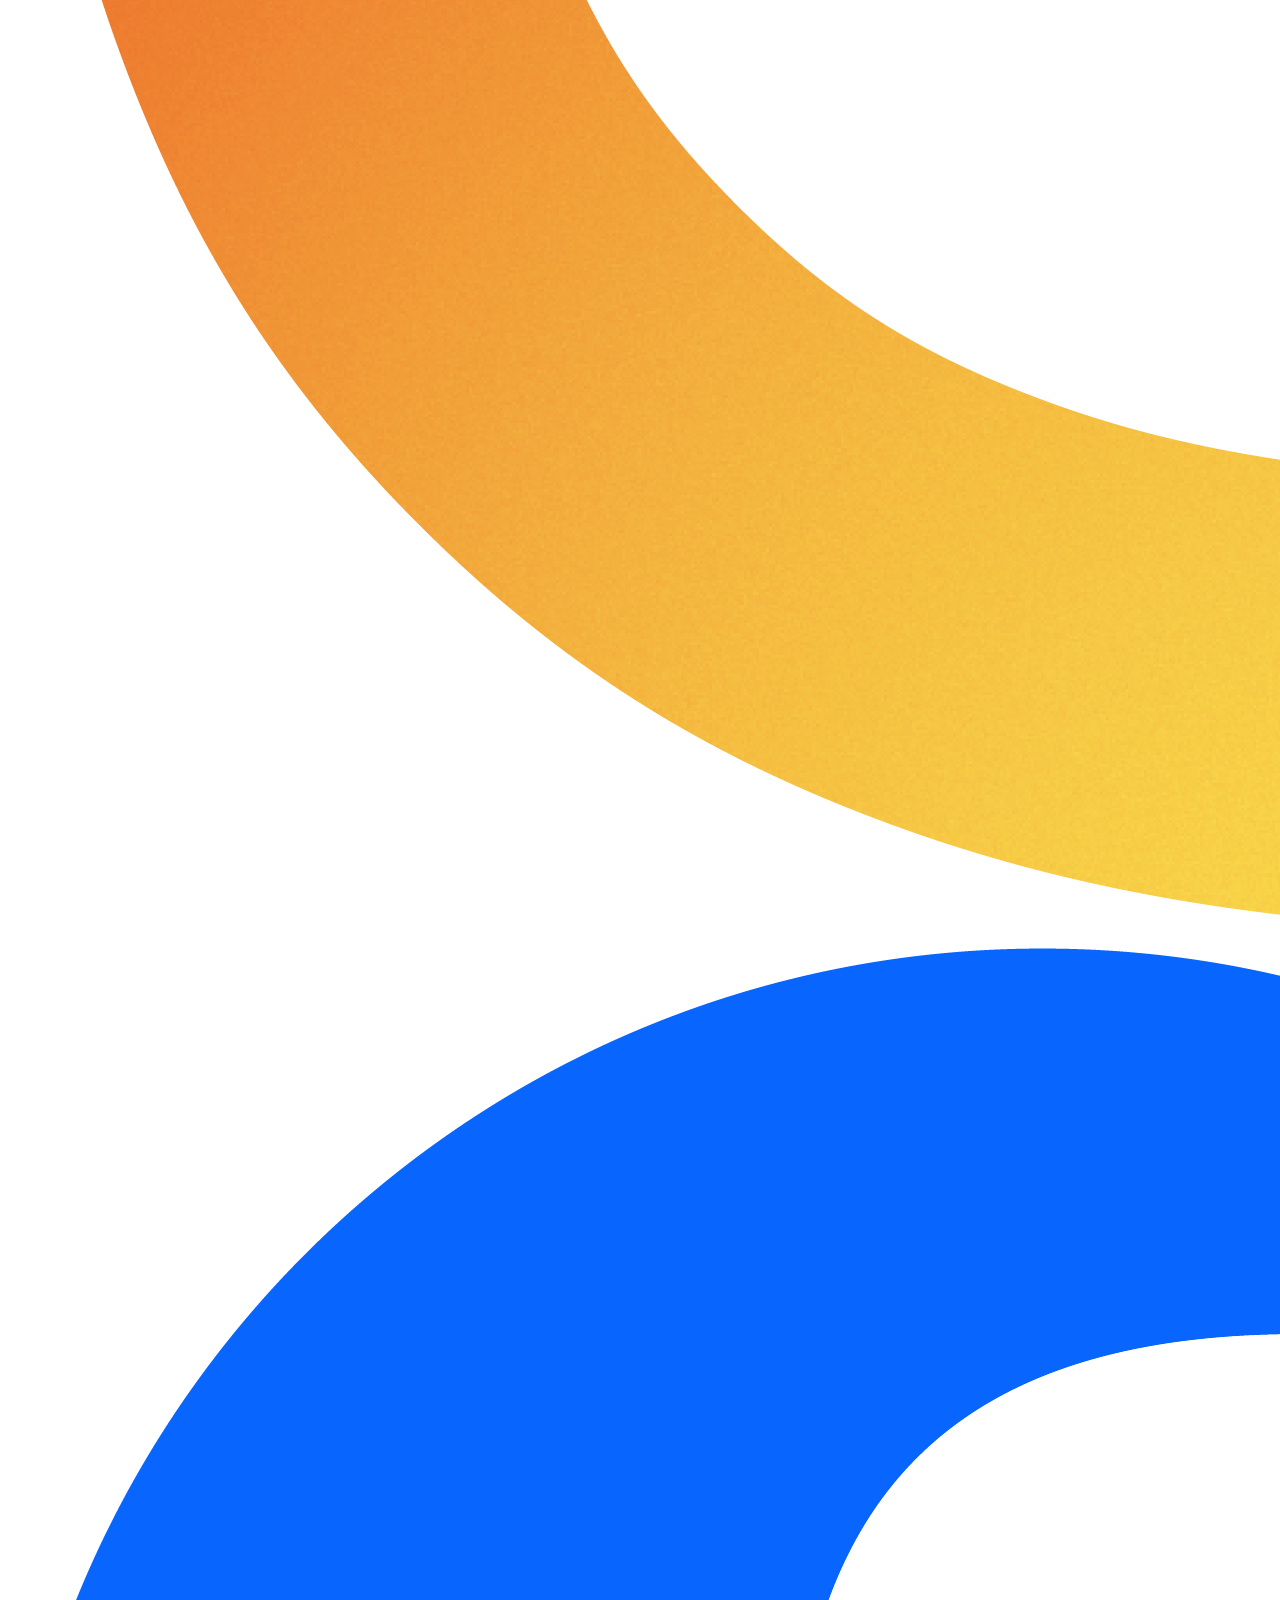
<file: entry.html>
<!DOCTYPE html>
<html lang="ja">
<head>
    <meta charset="UTF-8">
    <meta name="viewport" content="width=device-width, initial-scale=1.0">
    <title>入会案内</title>
     <link rel="stylesheet" href="css/html5reset-1.6.1.css">
    <link href="https://cdn.jsdelivr.net/npm/bootstrap@5.3.0/dist/css/bootstrap.min.css" rel="stylesheet"
      integrity="sha384-9ndCyUaIbzAi2FUVXJi0CjmCapSmO7SnpJef0486qhLnuZ2cdeRhO02iuK6FUUVM" crossorigin="anonymous">
    <link rel="stylesheet" href="css/base.css">
</head>

<body>
    <!--header begin-->
        <header id="top">
      <div class="header-top">
        <button class="hamburger-btn" id="hamburger-btn" aria-label="メニューを開閉する">
          <span></span>
          <span></span>
          <span></span>
        </button>
        <a class="logo-link" href="index.html" aria-label="武天 ホームへ">
          <div class="logo-name-wrap">
            <img class="header_logo" src="images/logo.jpg" alt="和太鼓 武天">
            <img class="header_name" src="images/Buten_name.png" alt="武天">
          </div>
        </a>
        <nav class="social">
          <ul>
            <li><a href="https://www.instagram.com/wadaiko_buten/" target="_blank"><img
                  src="images/Instagram_Glyph_Gradient.png" alt="instagram"></a></li>
            <li><a href="https://www.facebook.com/BUTEN2008/" target="_blank"><img
                  src="images/Facebook_Logo_Primary.png" alt="facebook"></a></li>
            <li><a href="#" target="_blank">Y</a></li>
          </ul>
        </nav>
      </div>
      <nav class="main-nav center-nav">
        <ul>
          <li><a href="index.html">Home</a></li>
          <li><a href="class.html">プロフィール</a></li>
          <li><a href="teachers.html">指導者・指導員紹介</a></li>
          <li><a href="schedule.html">公演予定</a></li>
          <li><a href="report.html">メンバーより</a></li>
          <li><a class="active" href="entry.html">入会案内</a></li>
          <li><a href="inquiry.html">お問い合わせ</a></li>
          <li><a href="access.html">アクセス</a></li>
        </ul>
      </nav>
      <div class="nav-menu" id="nav-menu">
        <ul>
          <li><a href="index.html">Home</a></li>
          <li><a href="class.html">プロフィール</a></li>
          <li><a href="teachers.html">指導者・指導員紹介</a></li>
          <li><a href="schedule.html">公演予定</a></li>
          <li><a href="report.html">メンバーより</a></li>
          <li><a class="active" href="entry.html">入会案内</a></li>
          <li><a href="inquiry.html">お問い合わせ</a></li>
          <li><a href="access.html">アクセス</a></li>
        </ul>
      </div>
    </header>
    <!--header end-->

    <!--main begin-->
    <main>
        <h1>入会案内</h1>
        <p>ただいま準備中です。上記のインスタグラム及びFacebookのDMよりご連絡ください。</p>

    </main>
    <!--main end-->

        <!--footer begin-->
    <footer>
      <ul>
        <li><a href="index.html">Home</a></li>
        <li><a href="teachers.html">指導者・指導員紹介</a></li>
        <li><a href="class.html">プロフィール</a></li>
        <li><a href="schedule.html">公演予定</a></li>
        <li><a href="report.html">活動報告</a></li>
        <li><a class="active" href="entry.html">入会案内</a></li>
        <li><a href="inquiry.html">お問い合わせ</a></li>
        <li><a href="access.html">アクセス</a></li>
      </ul>
      <nav id="social_footer">
        <ul>
          <li><a href="https://www.instagram.com/wadaiko_buten/"><img src="images/Instagram_Glyph_Gradient.png"
                alt="instagram"></a></li>
          <li><a href="https://www.facebook.com/BUTEN2008/"><img src="images/Facebook_Logo_Primary.png"
                alt="facebook"></a></li>
          <li><a href="#">Y</a></li>
        </ul>
      </nav>
    </footer>
    <!--footer end-->


    <script src="javascript/menu.js"></script>
    <script src="javascript/main.js"></script>
    <script src="https://cdn.jsdelivr.net/npm/bootstrap@5.3.0/dist/js/bootstrap.bundle.min.js"
      integrity="sha384-geWF76RCwLtnZ8qwWowPQNguL3RmwHVBC9FhGdlKrxdiJJigb/j/68SIy3Te4Bkz"
      crossorigin="anonymous"></script>
</body>
</html>
</file>
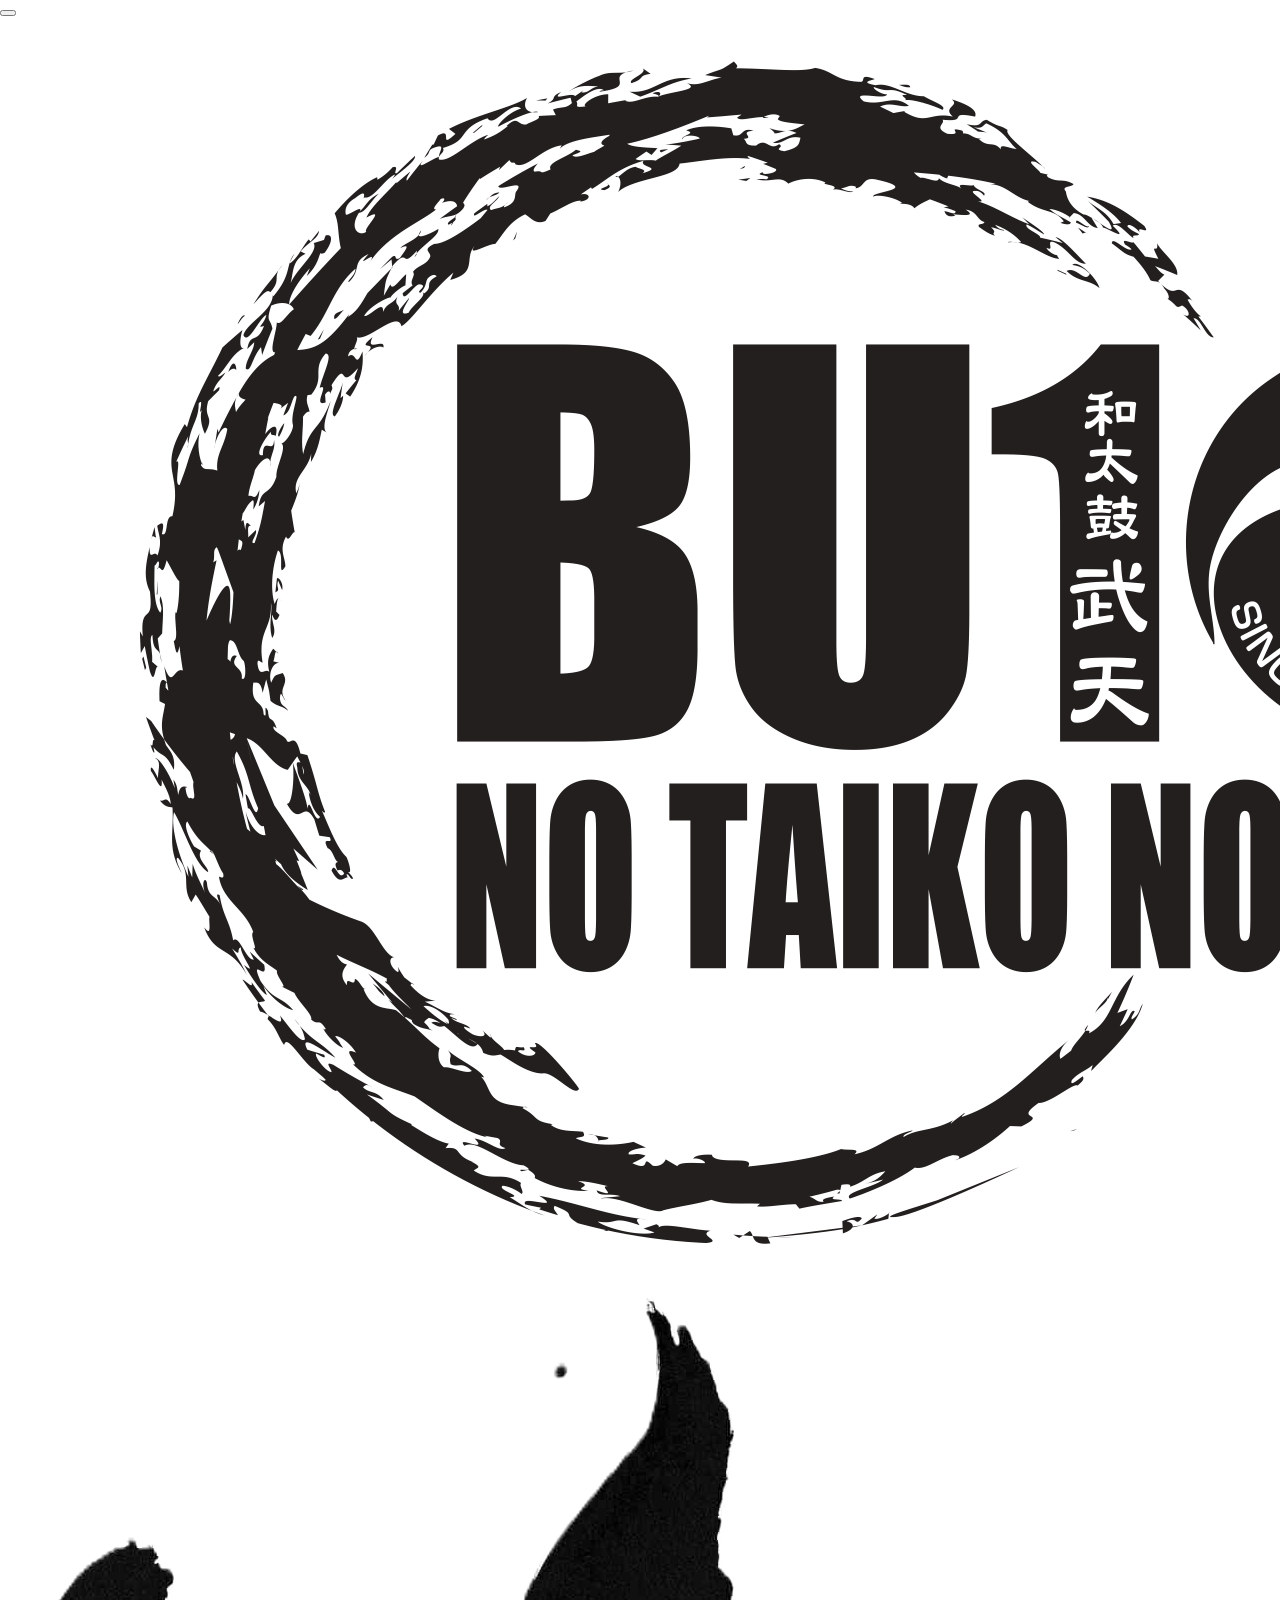
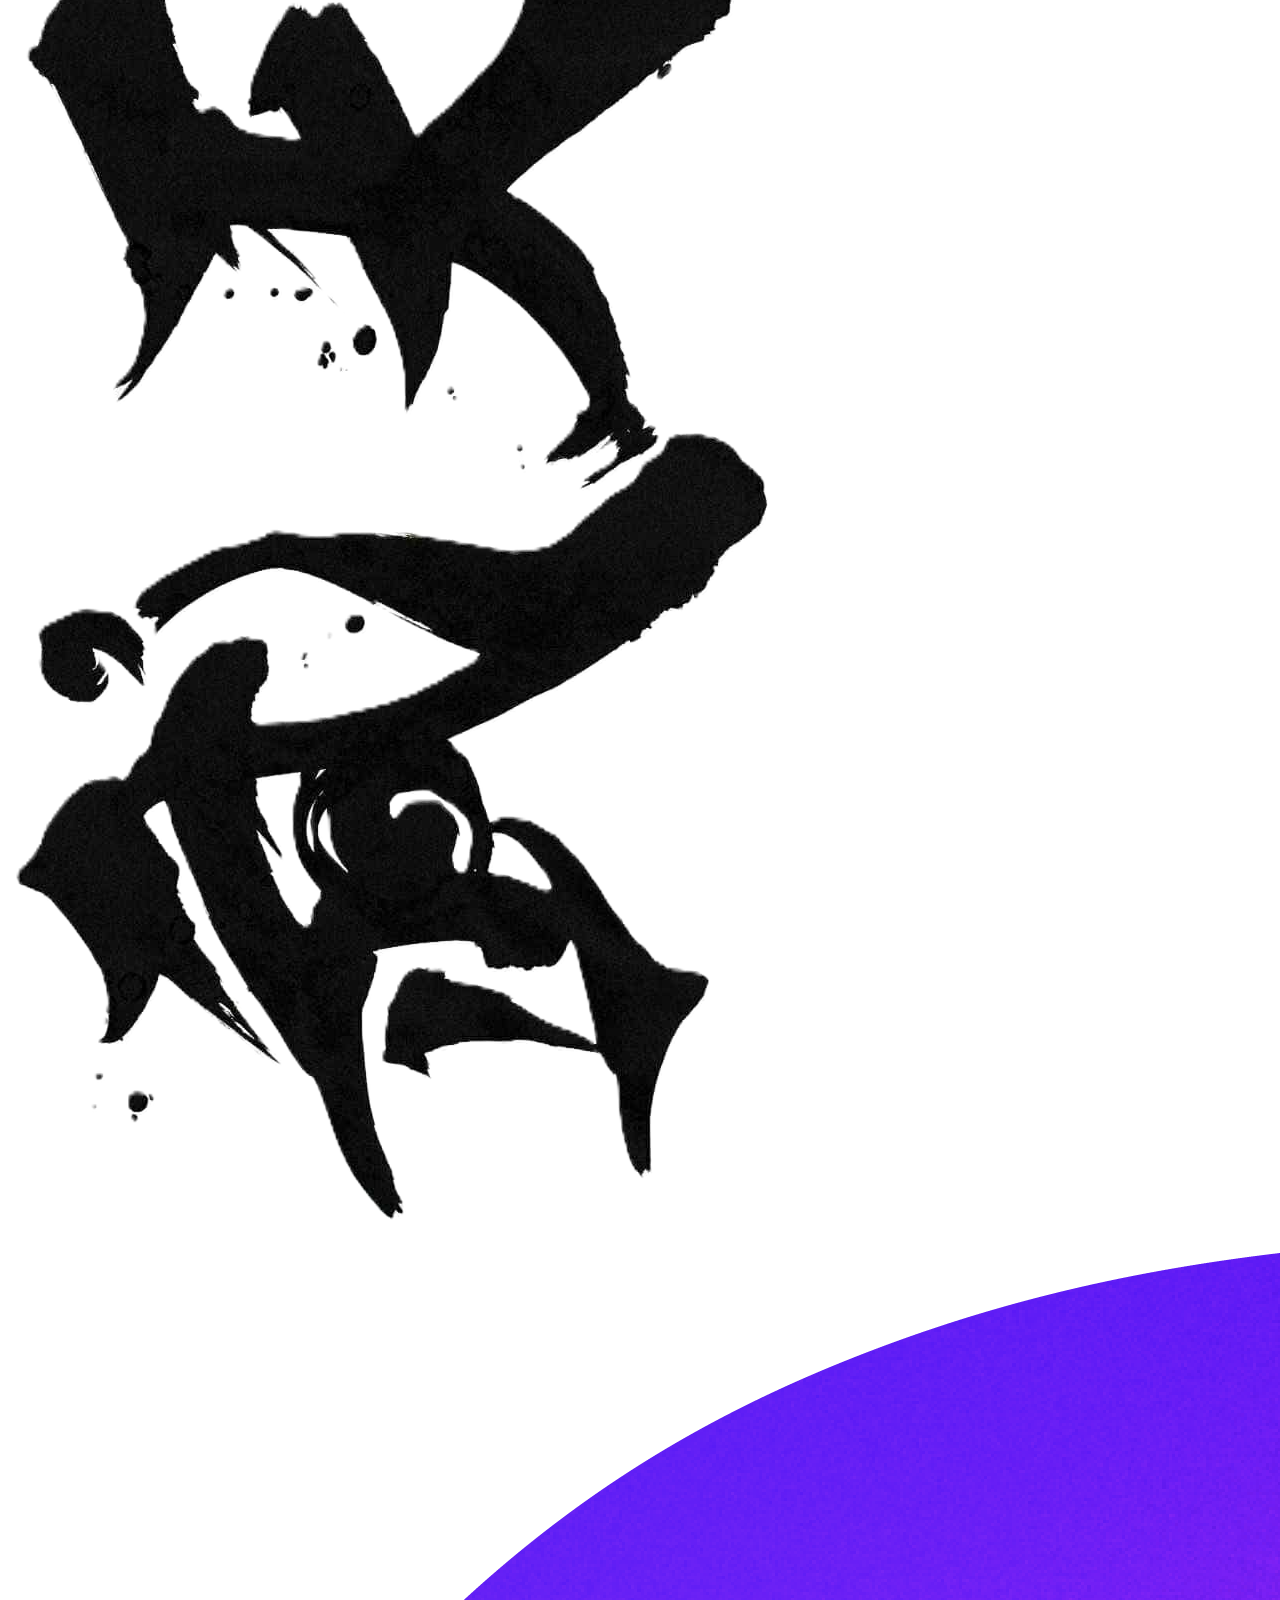
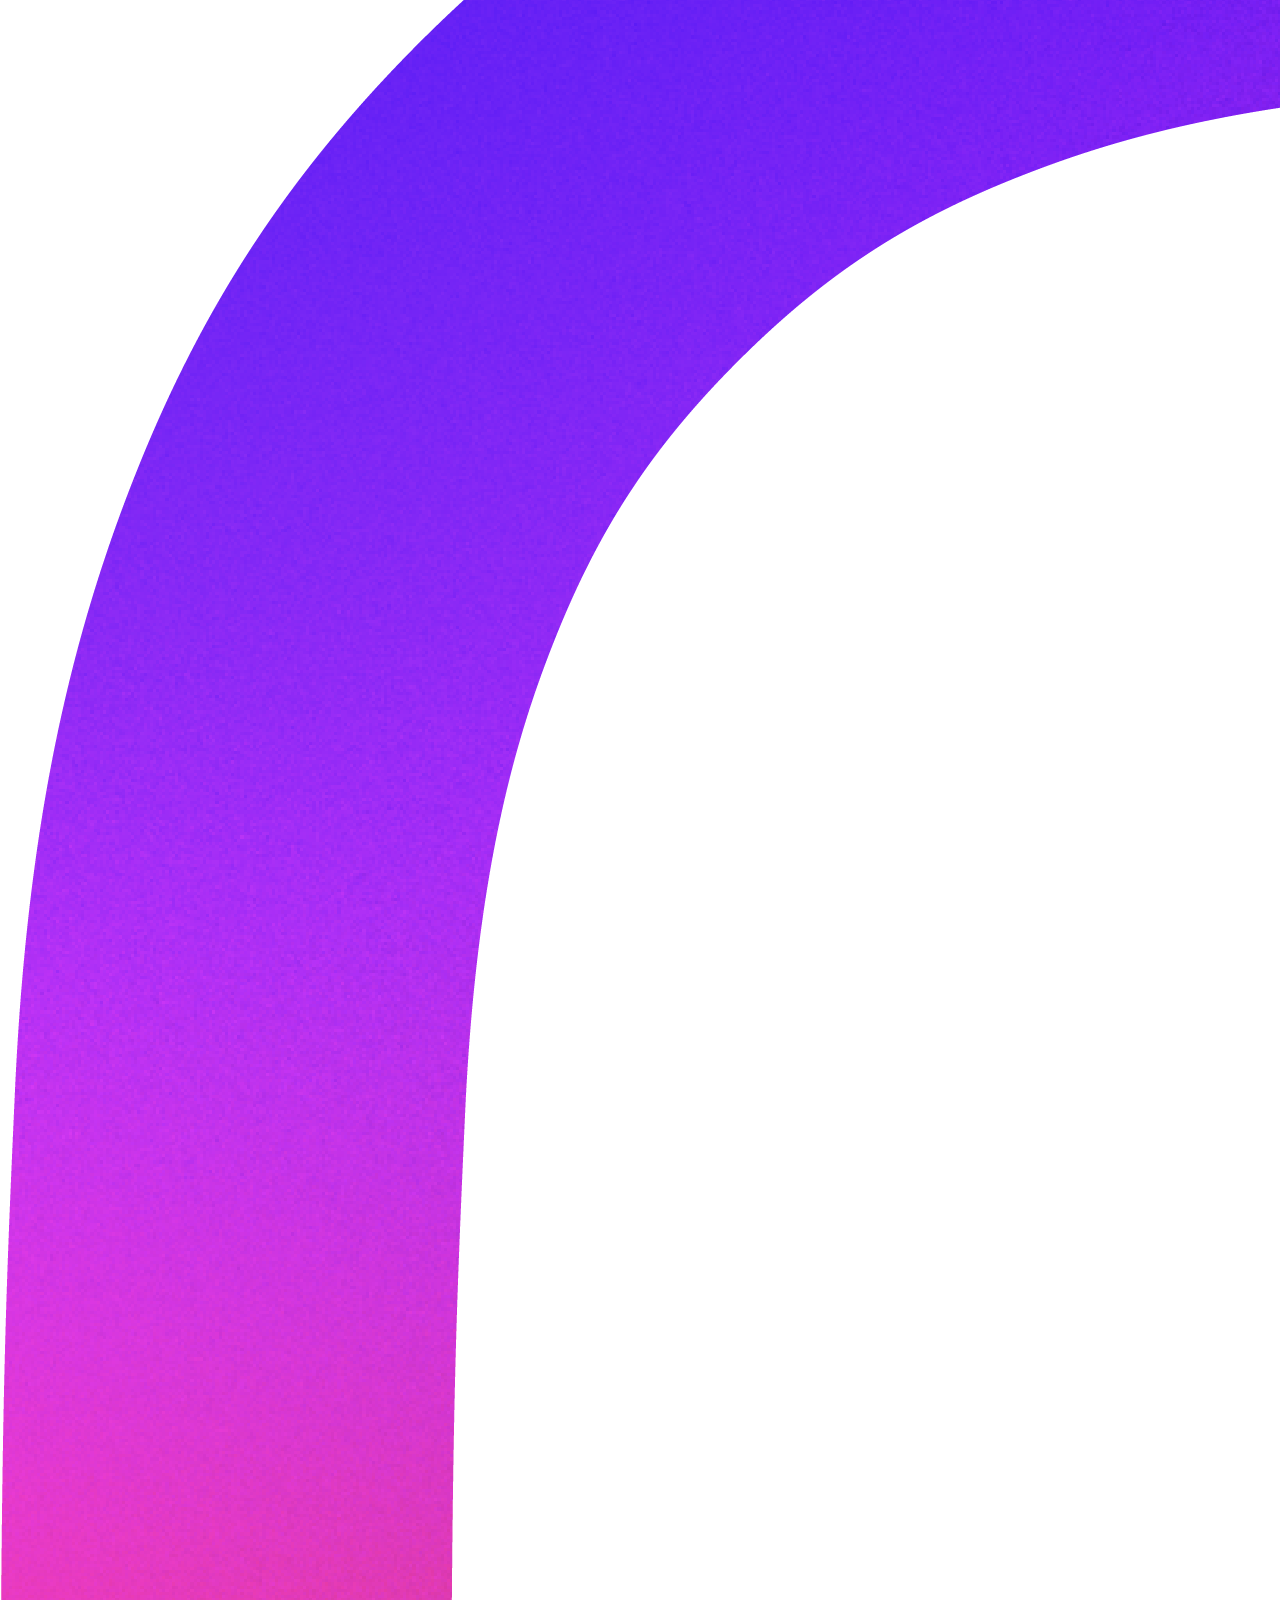
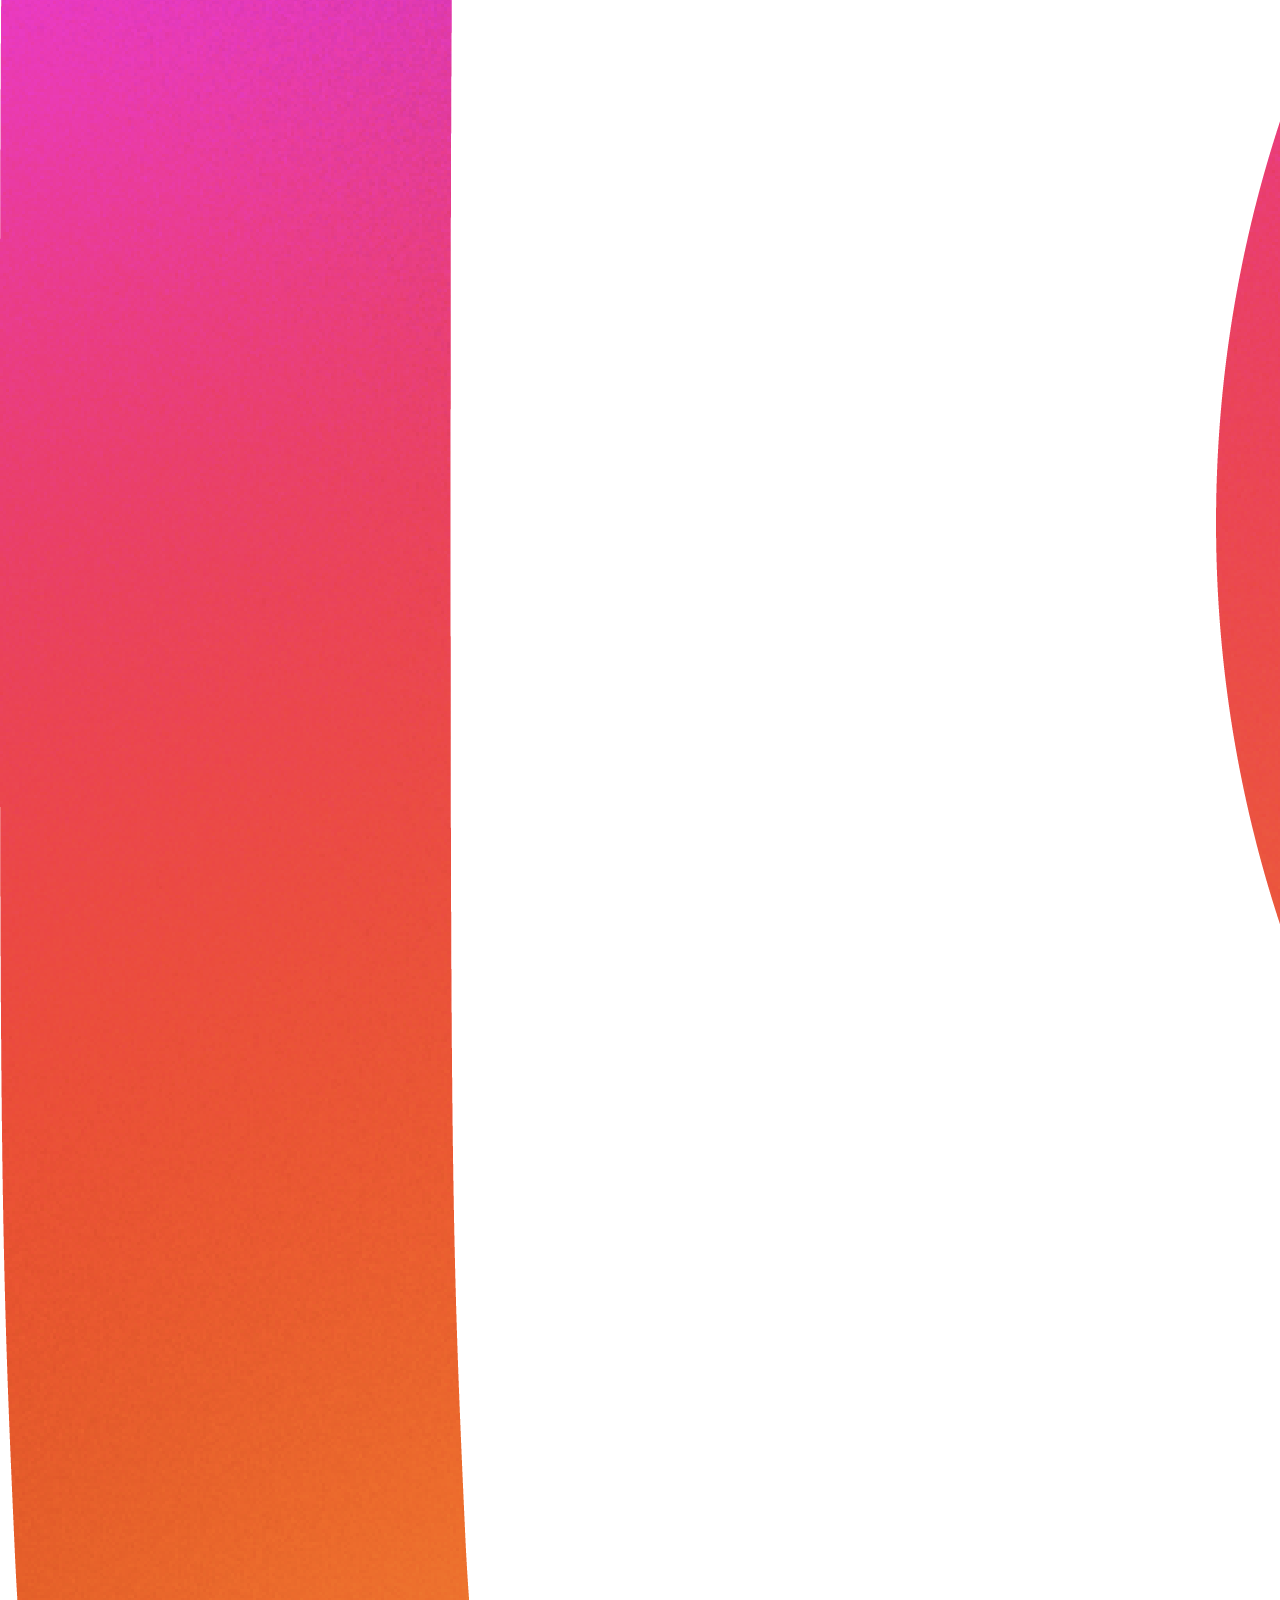
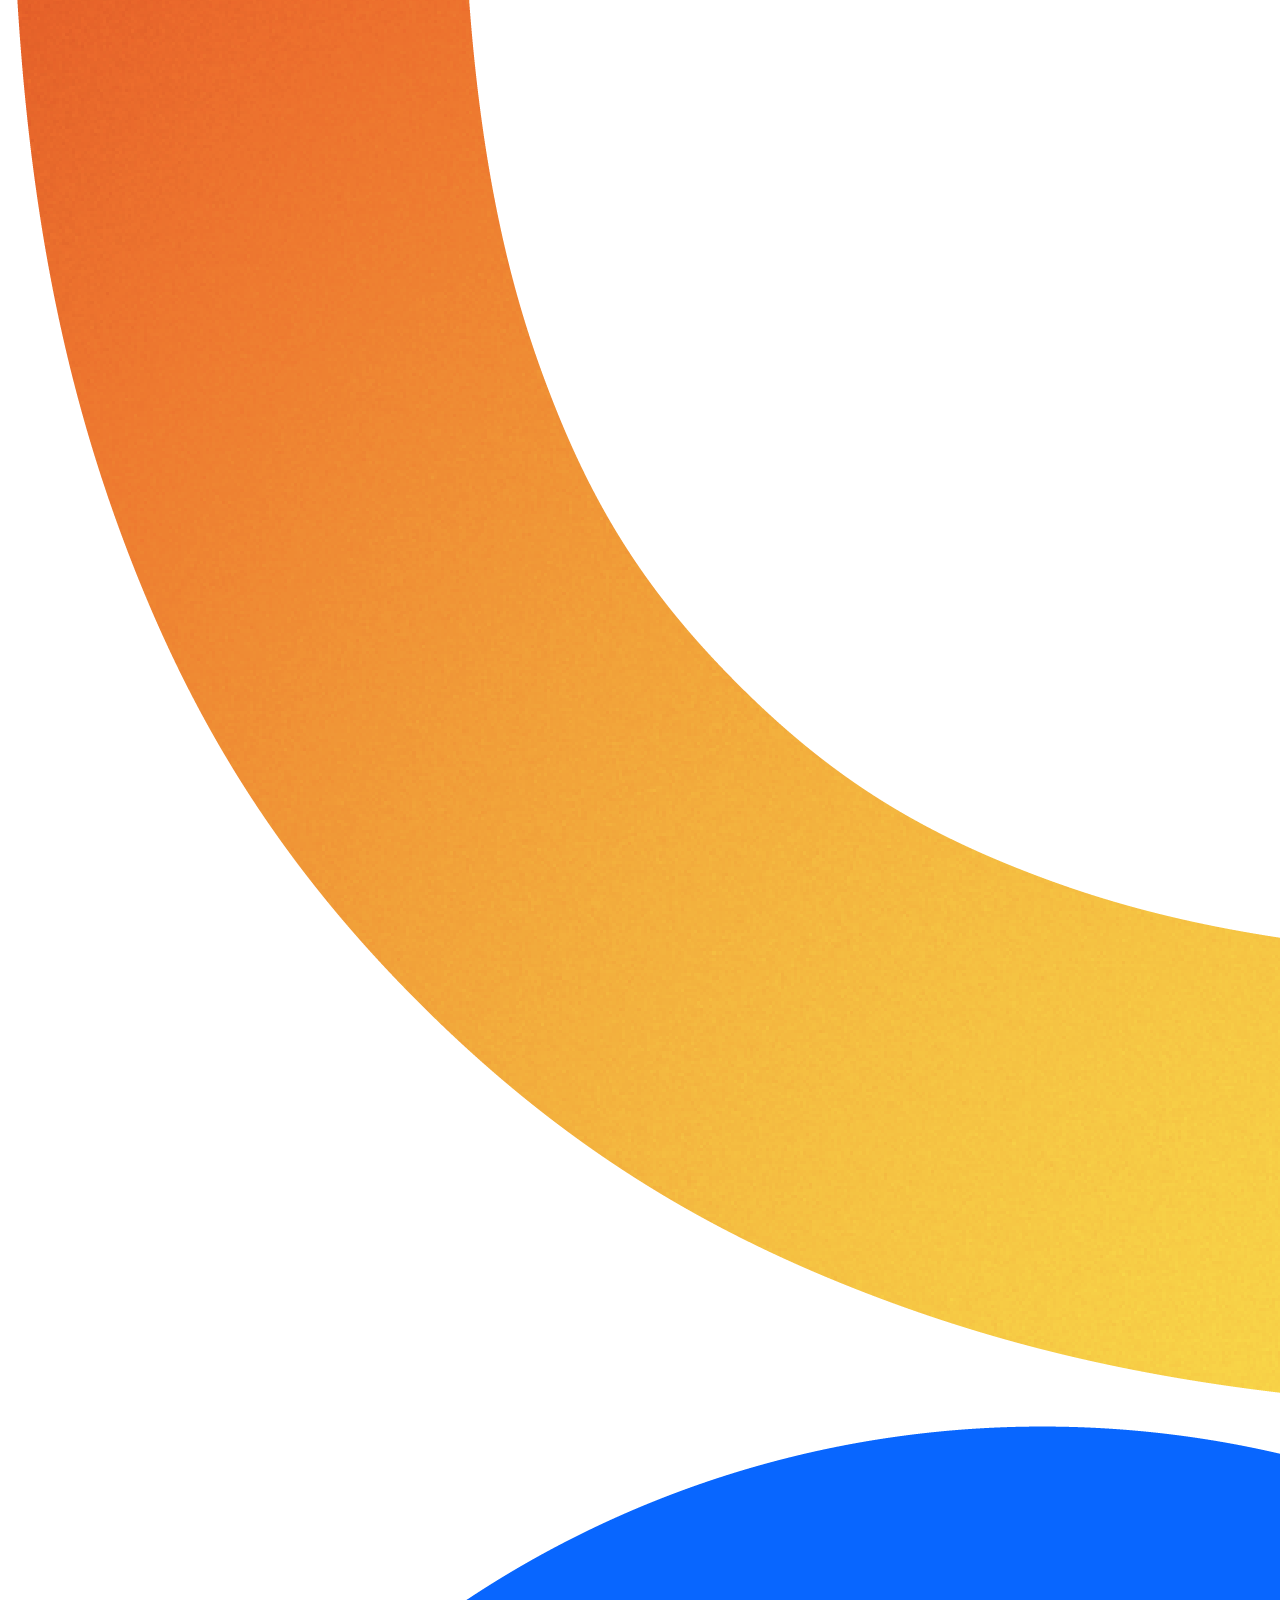
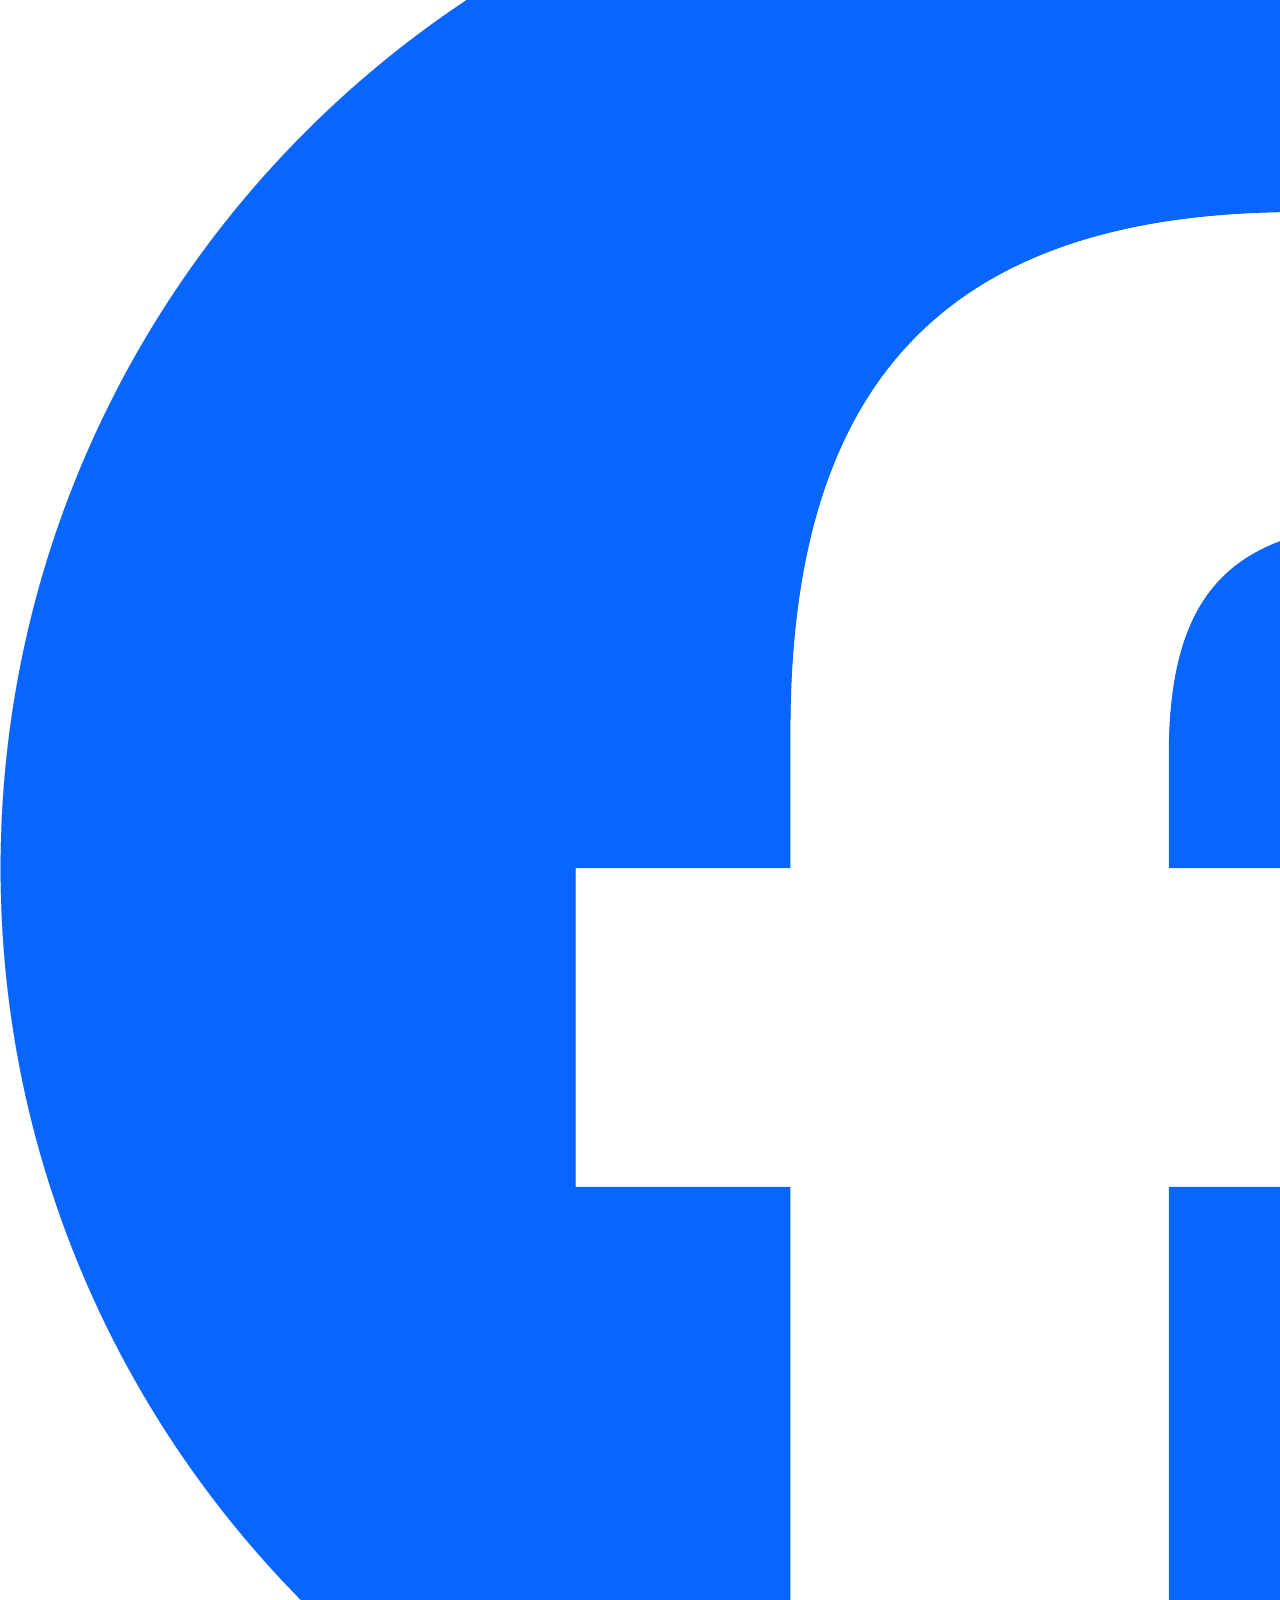
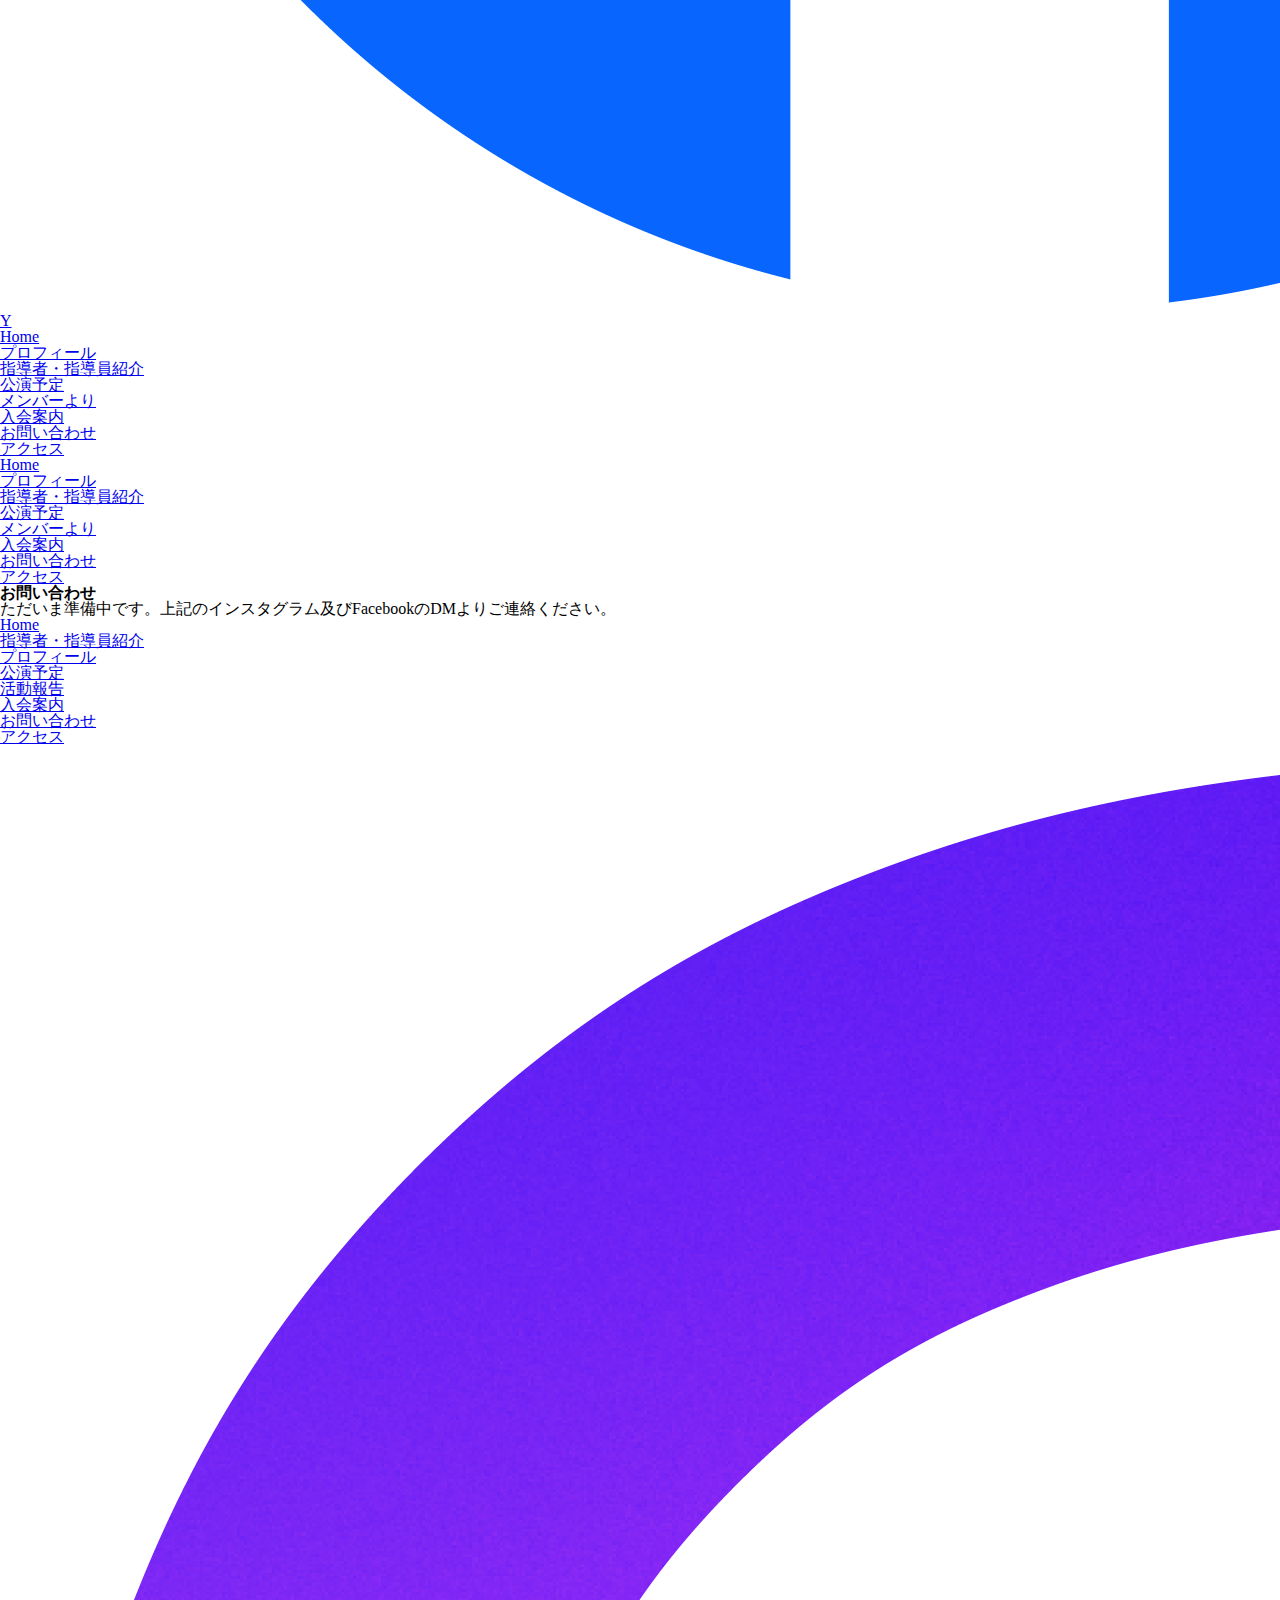
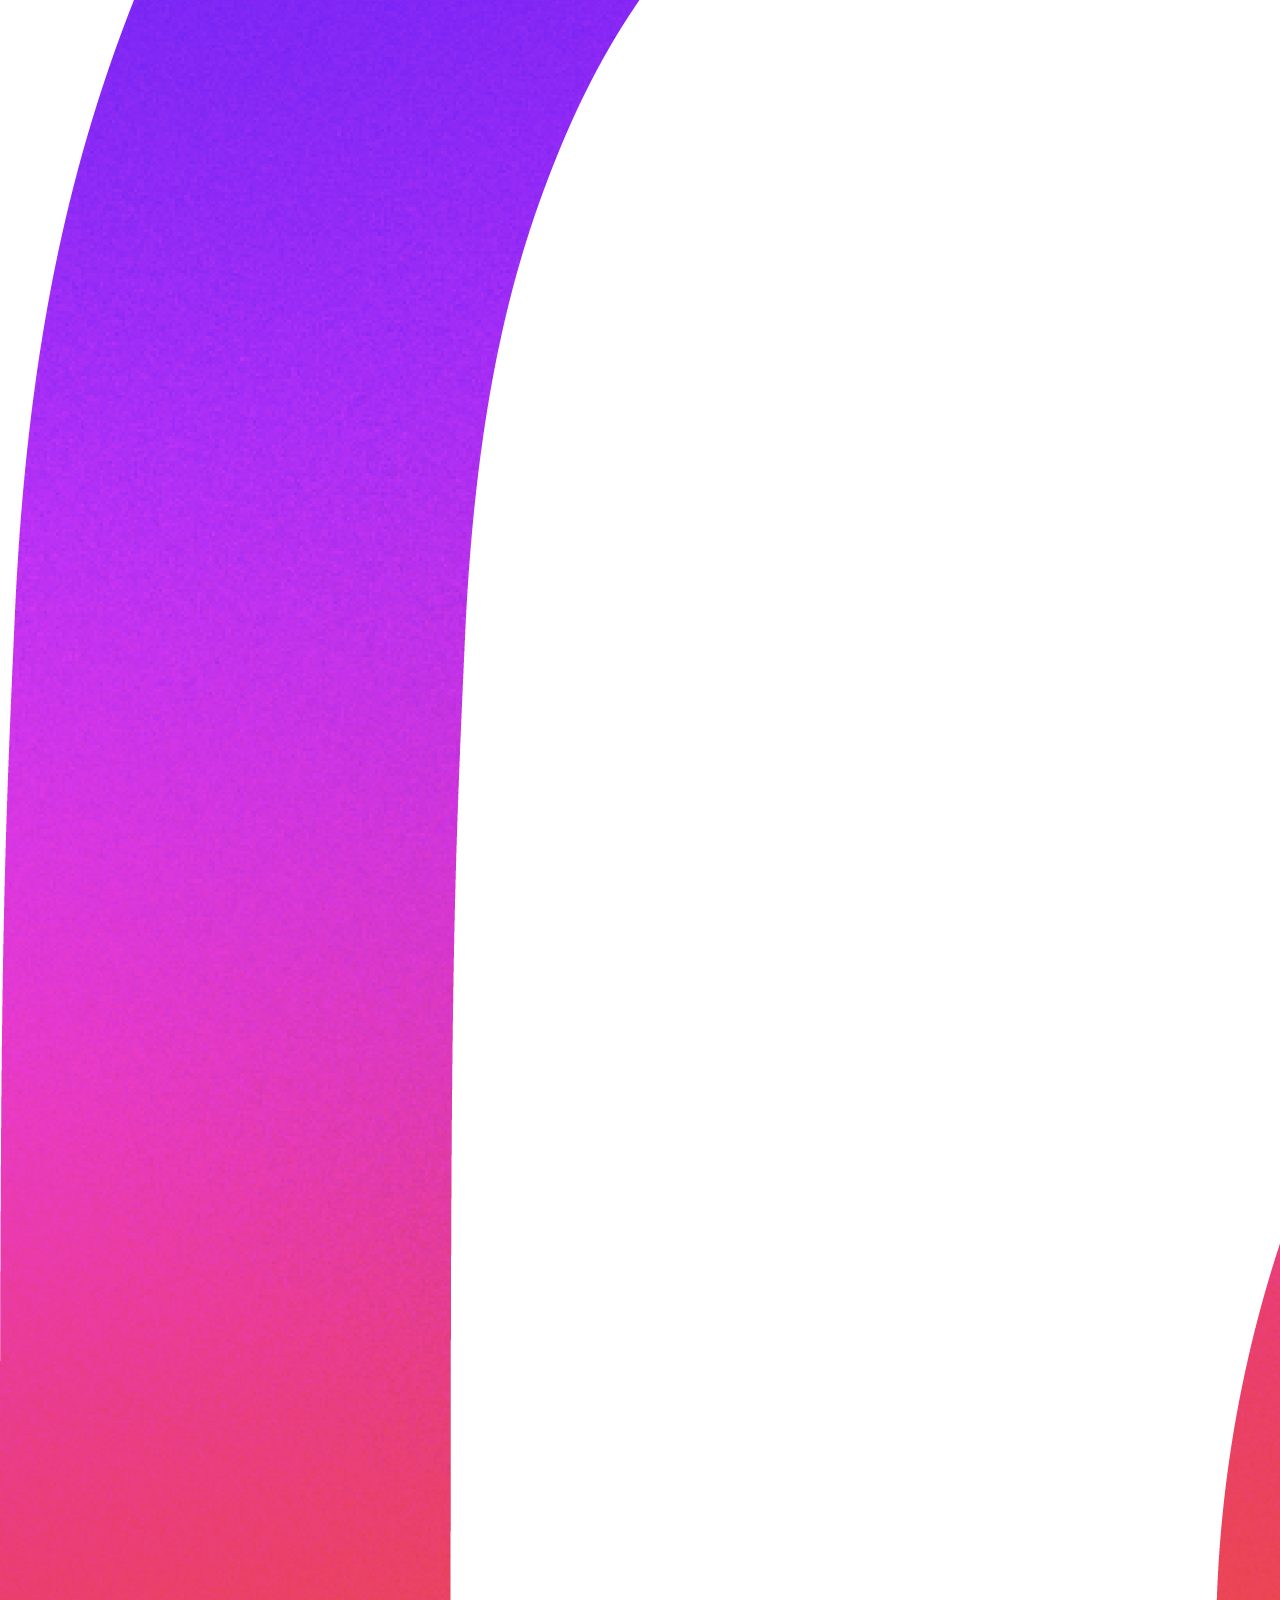
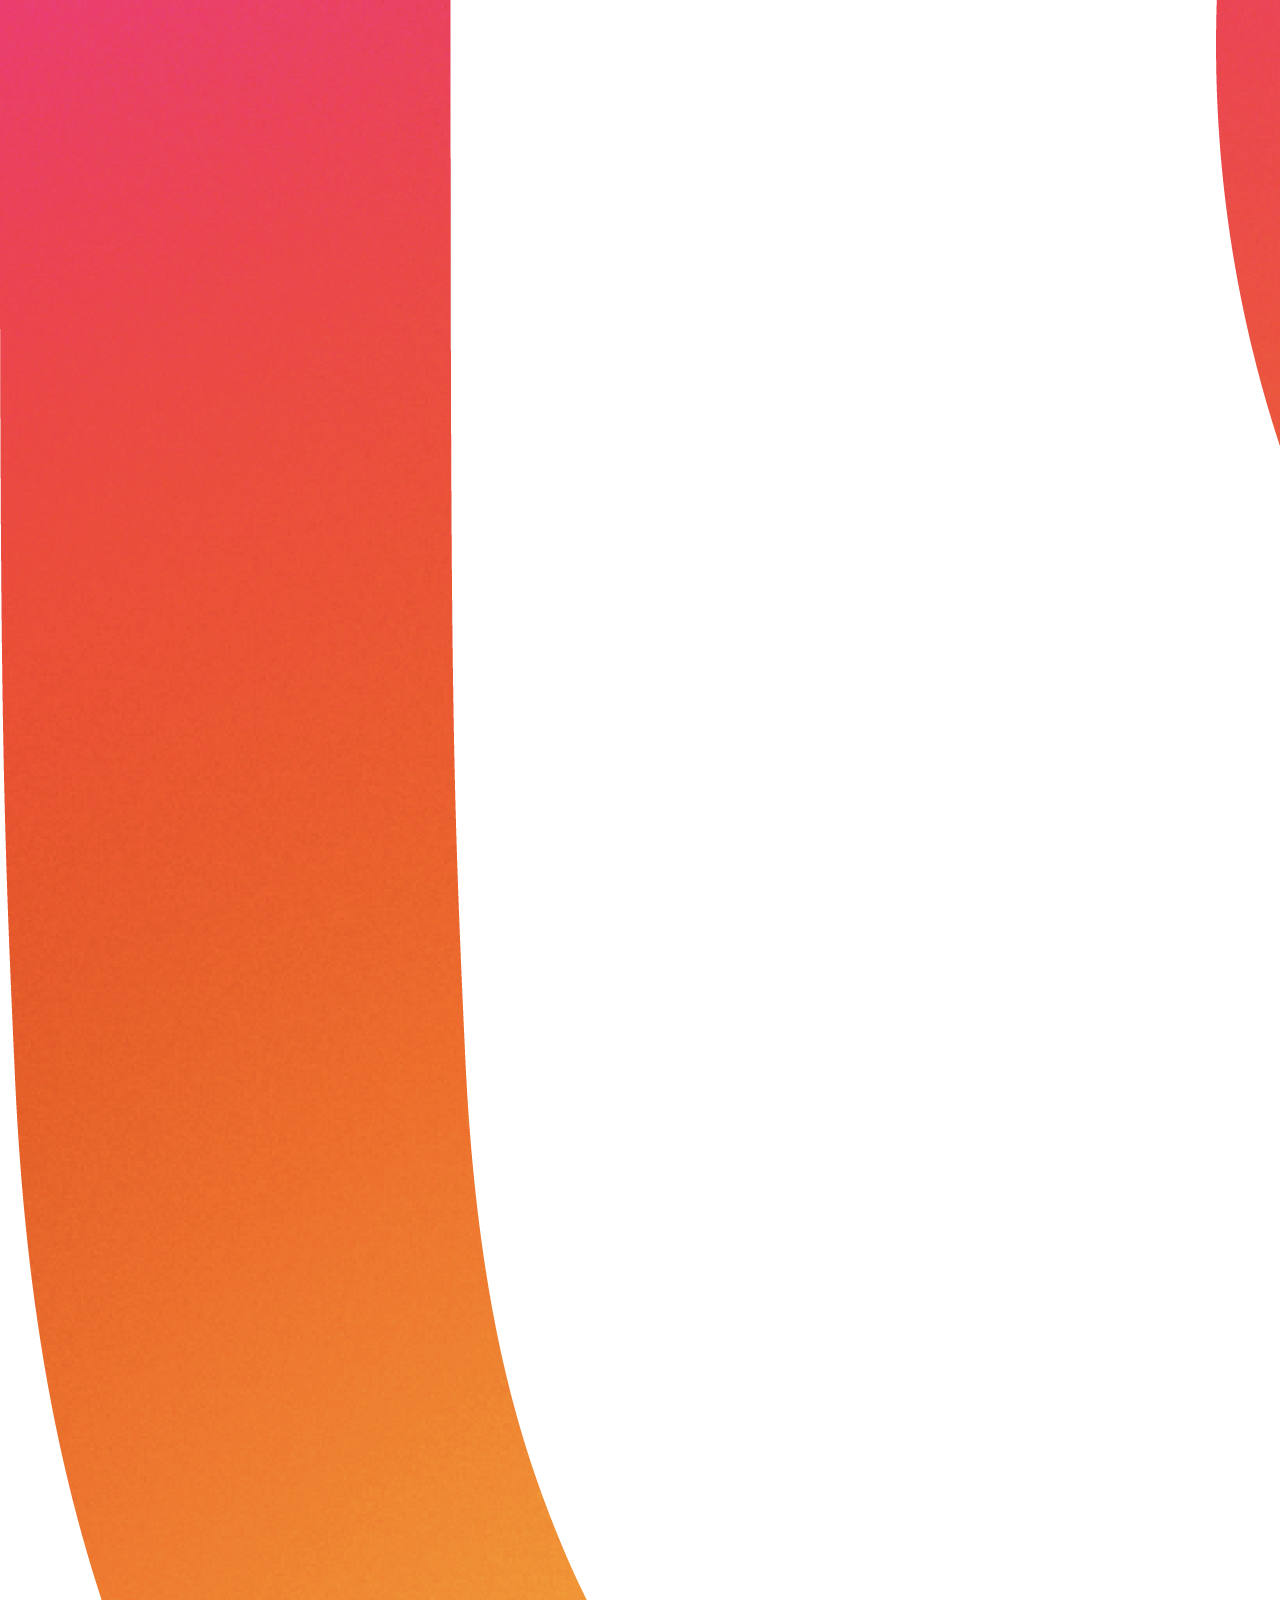
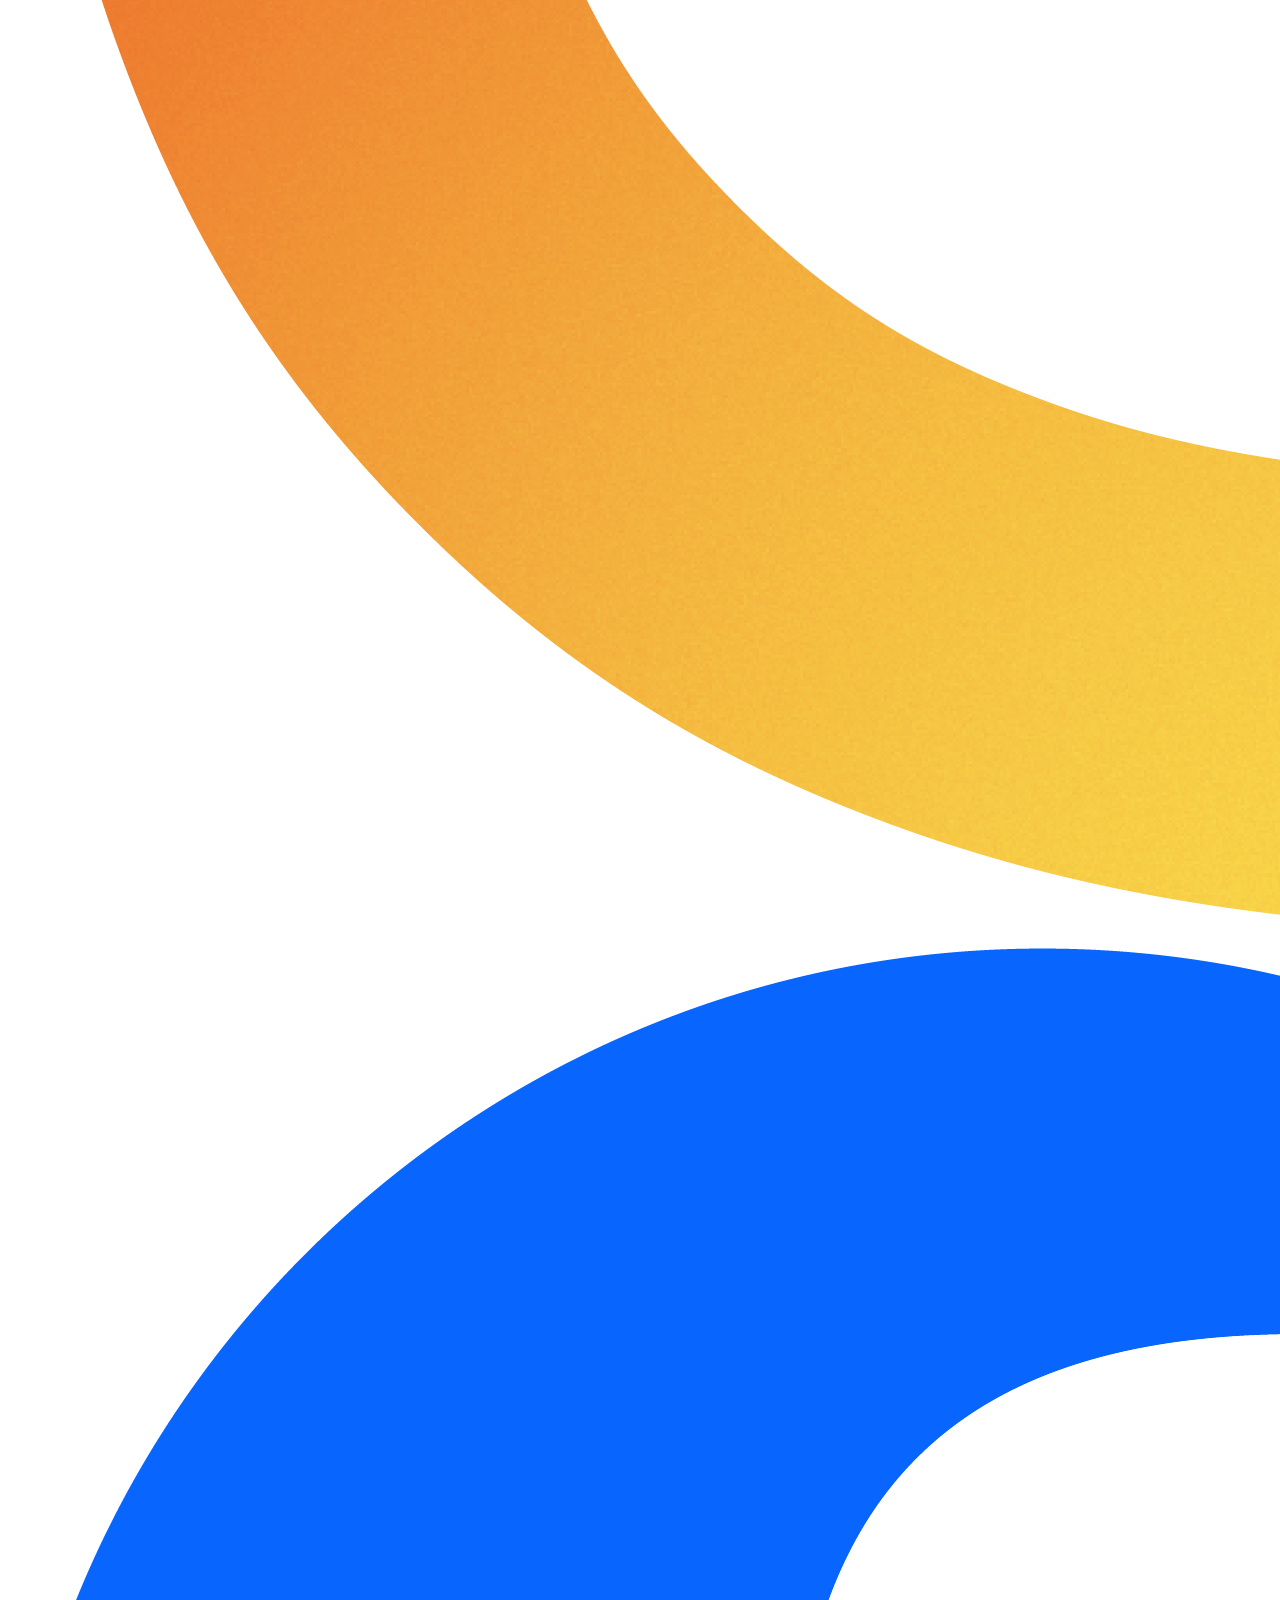
<file: inquiry.html>
<!DOCTYPE html>
<html lang="ja">
<head>
    <meta charset="UTF-8">
    <meta name="viewport" content="width=device-width, initial-scale=1.0">
    <title>入会案内</title>
     <link rel="stylesheet" href="css/html5reset-1.6.1.css">
    <link href="https://cdn.jsdelivr.net/npm/bootstrap@5.3.0/dist/css/bootstrap.min.css" rel="stylesheet"
      integrity="sha384-9ndCyUaIbzAi2FUVXJi0CjmCapSmO7SnpJef0486qhLnuZ2cdeRhO02iuK6FUUVM" crossorigin="anonymous">
    <link rel="stylesheet" href="css/base.css">
</head>

<body>
    <!--header begin-->
        <header id="top">
      <div class="header-top">
        <button class="hamburger-btn" id="hamburger-btn" aria-label="メニューを開閉する">
          <span></span>
          <span></span>
          <span></span>
        </button>
        <a class="logo-link" href="index.html" aria-label="武天 ホームへ">
          <div class="logo-name-wrap">
            <img class="header_logo" src="images/logo.jpg" alt="和太鼓 武天">
            <img class="header_name" src="images/Buten_name.png" alt="武天">
          </div>
        </a>
        <nav class="social">
          <ul>
            <li><a href="https://www.instagram.com/wadaiko_buten/" target="_blank"><img
                  src="images/Instagram_Glyph_Gradient.png" alt="instagram"></a></li>
            <li><a href="https://www.facebook.com/BUTEN2008/" target="_blank"><img
                  src="images/Facebook_Logo_Primary.png" alt="facebook"></a></li>
            <li><a href="#" target="_blank">Y</a></li>
          </ul>
        </nav>
      </div>
      <nav class="main-nav center-nav">
        <ul>
          <li><a href="index.html">Home</a></li>
          <li><a href="class.html">プロフィール</a></li>
          <li><a href="teachers.html">指導者・指導員紹介</a></li>
          <li><a href="schedule.html">公演予定</a></li>
          <li><a href="report.html">メンバーより</a></li>
          <li><a href="entry.html">入会案内</a></li>
          <li><a class="active" href="inquiry.html">お問い合わせ</a></li>
          <li><a href="access.html">アクセス</a></li>
        </ul>
      </nav>
      <div class="nav-menu" id="nav-menu">
        <ul>
          <li><a href="index.html">Home</a></li>
          <li><a href="class.html">プロフィール</a></li>
          <li><a href="teachers.html">指導者・指導員紹介</a></li>
          <li><a href="schedule.html">公演予定</a></li>
          <li><a href="report.html">メンバーより</a></li>
          <li><a href="entry.html">入会案内</a></li>
          <li><a class="active" href="inquiry.html">お問い合わせ</a></li>
          <li><a href="access.html">アクセス</a></li>
        </ul>
      </div>
    </header>
    <!--header end-->

    <!--main begin-->
    <main>
        <h1>お問い合わせ</h1>
        <p>ただいま準備中です。上記のインスタグラム及びFacebookのDMよりご連絡ください。</p>

    </main>
    <!--main end-->

        <!--footer begin-->
    <footer>
      <ul>
        <li><a href="index.html">Home</a></li>
        <li><a href="teachers.html">指導者・指導員紹介</a></li>
        <li><a href="class.html">プロフィール</a></li>
        <li><a href="schedule.html">公演予定</a></li>
        <li><a href="report.html">活動報告</a></li>
        <li><a href="entry.html">入会案内</a></li>
        <li><a class="active" href="inquiry.html">お問い合わせ</a></li>
        <li><a href="access.html">アクセス</a></li>
      </ul>
      <nav id="social_footer">
        <ul>
          <li><a href="https://www.instagram.com/wadaiko_buten/"><img src="images/Instagram_Glyph_Gradient.png"
                alt="instagram"></a></li>
          <li><a href="https://www.facebook.com/BUTEN2008/"><img src="images/Facebook_Logo_Primary.png"
                alt="facebook"></a></li>
          <li><a href="#">Y</a></li>
        </ul>
      </nav>
    </footer>
    <!--footer end-->


    <script src="javascript/menu.js"></script>
    <script src="javascript/main.js"></script>
    <script src="https://cdn.jsdelivr.net/npm/bootstrap@5.3.0/dist/js/bootstrap.bundle.min.js"
      integrity="sha384-geWF76RCwLtnZ8qwWowPQNguL3RmwHVBC9FhGdlKrxdiJJigb/j/68SIy3Te4Bkz"
      crossorigin="anonymous"></script>
</body>
</html>
</file>
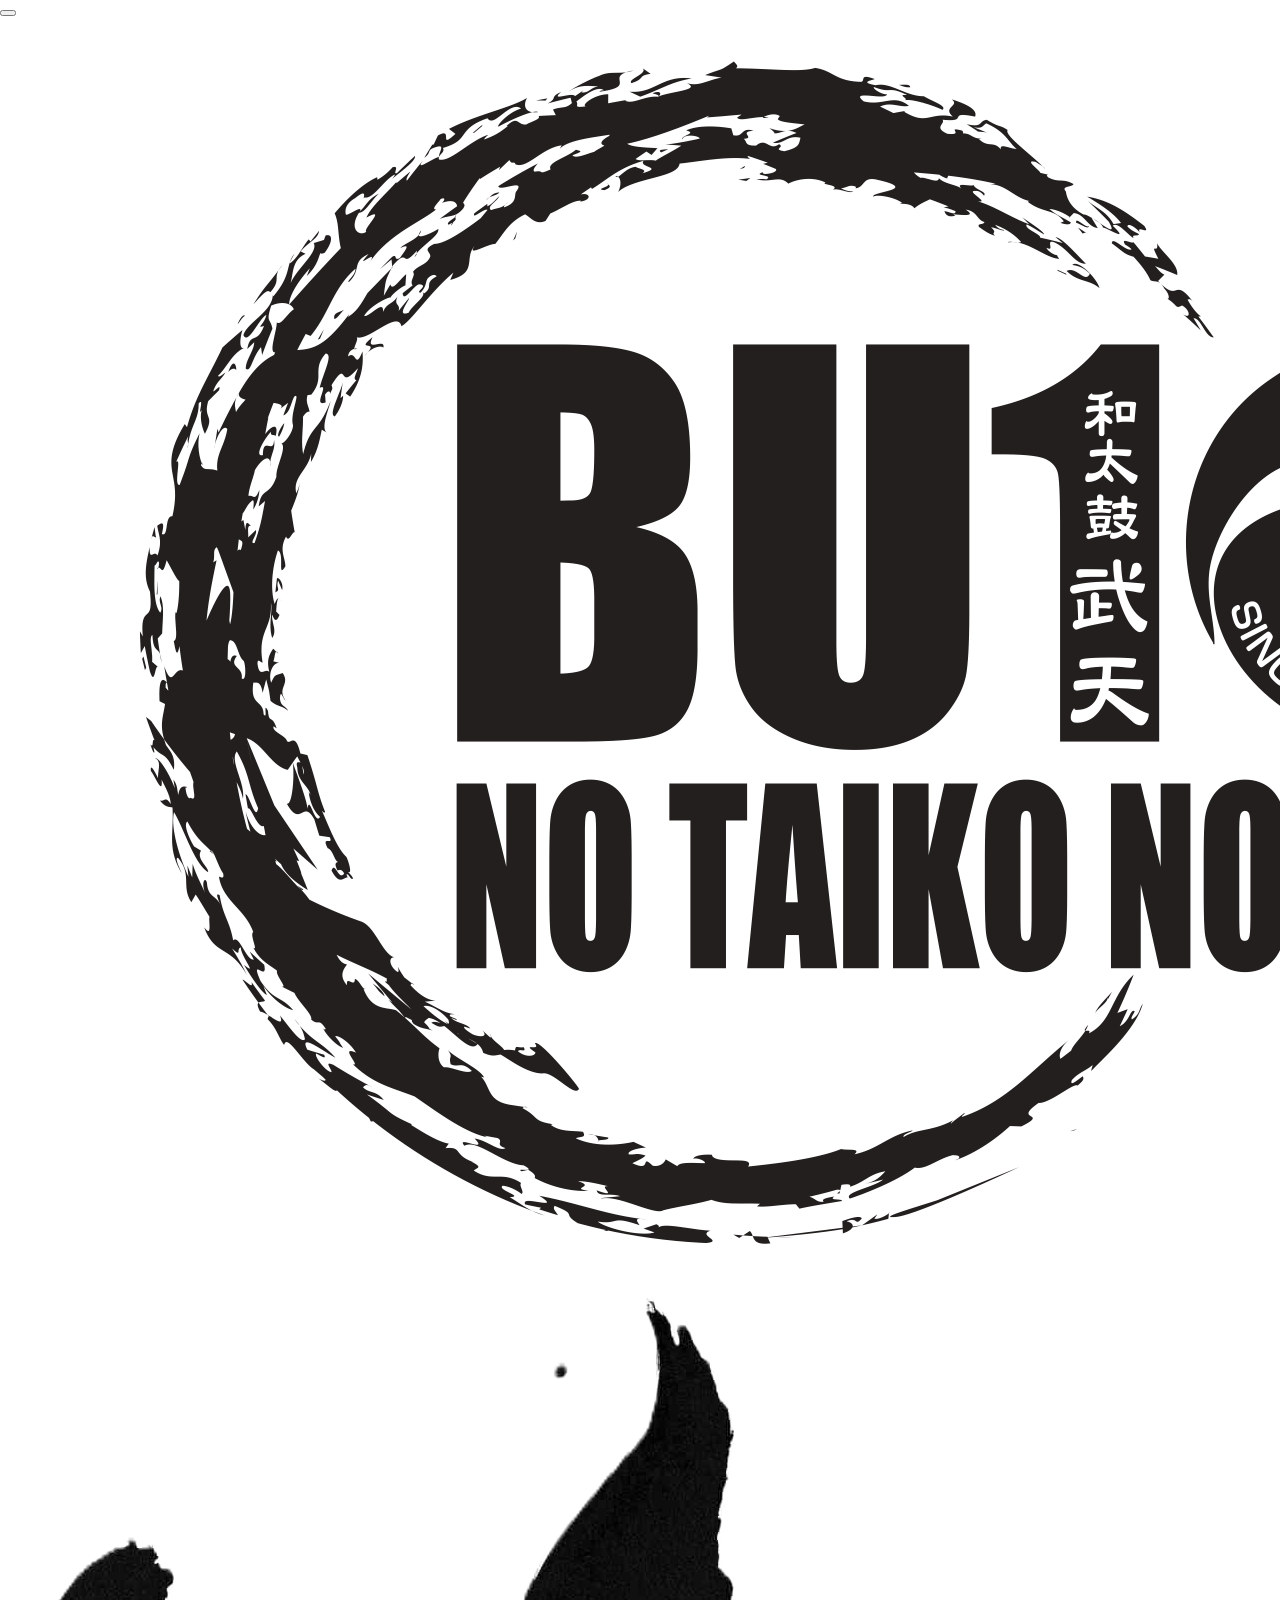
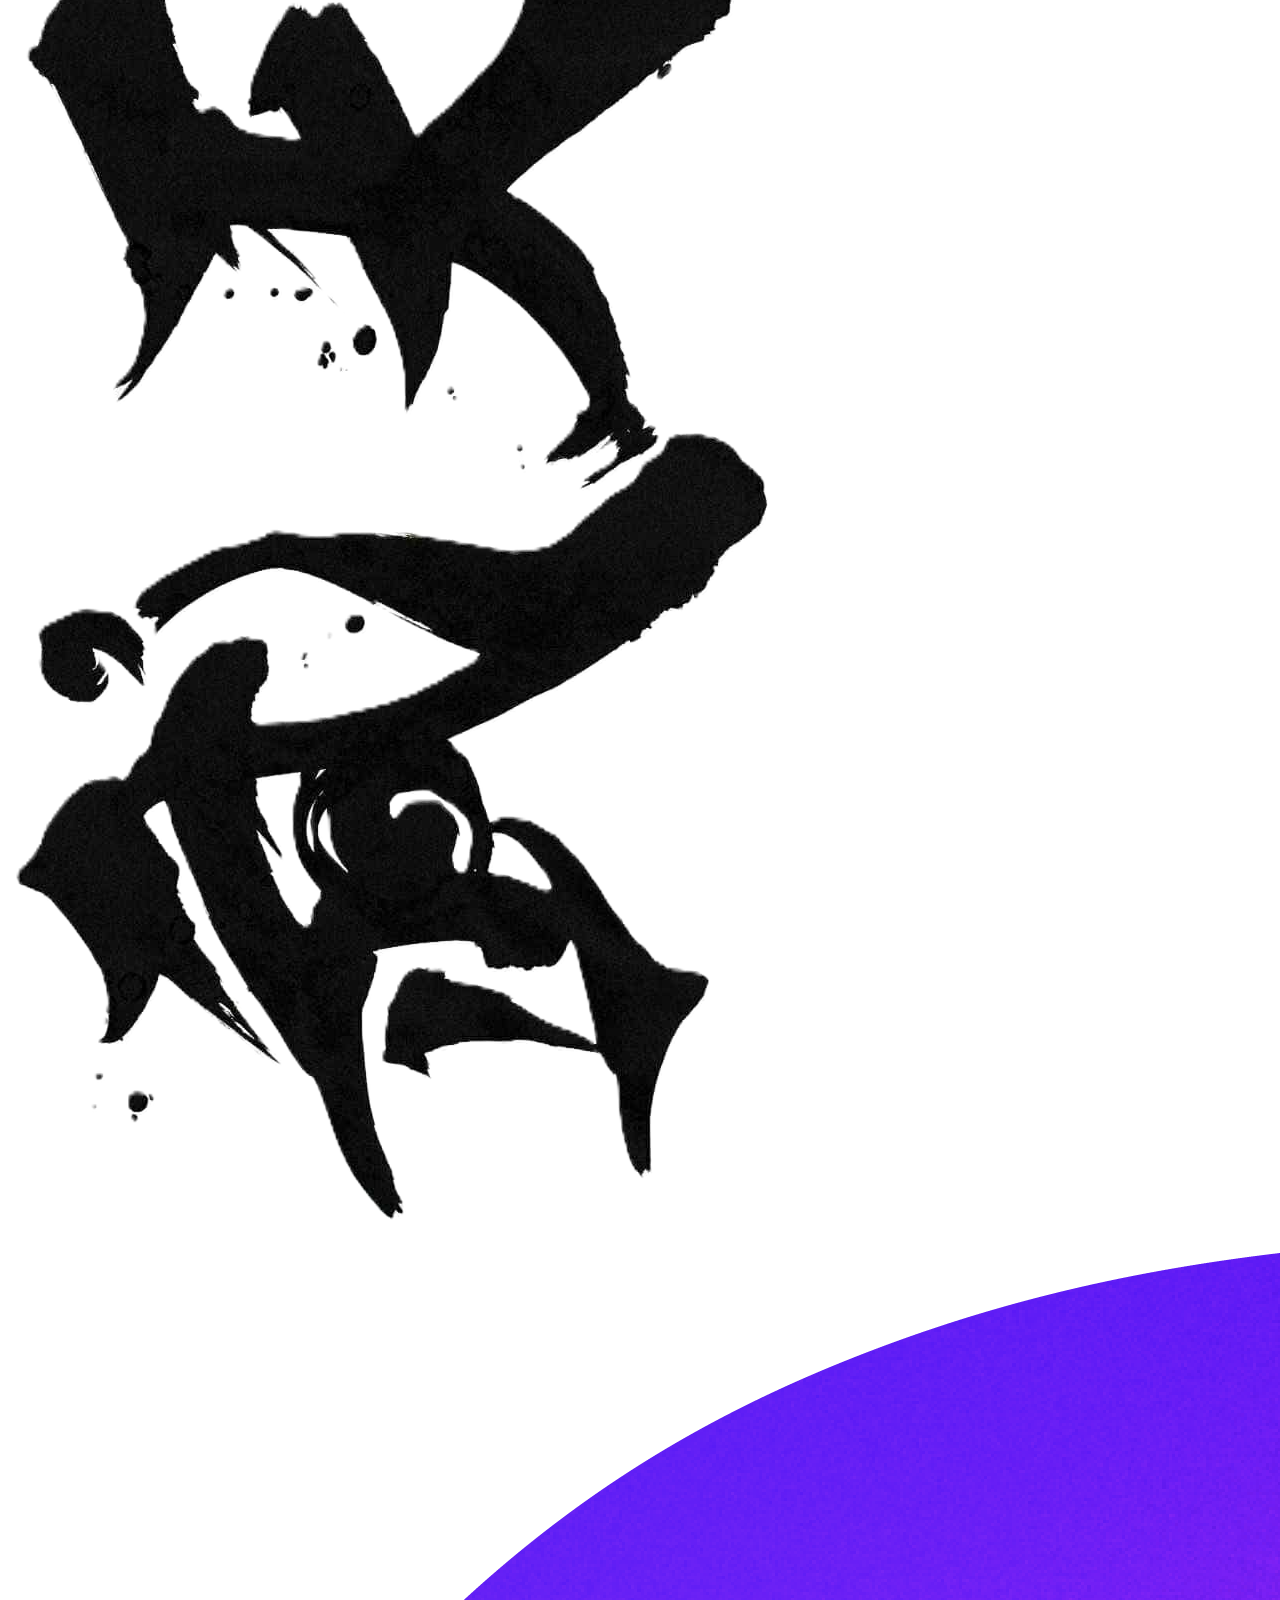
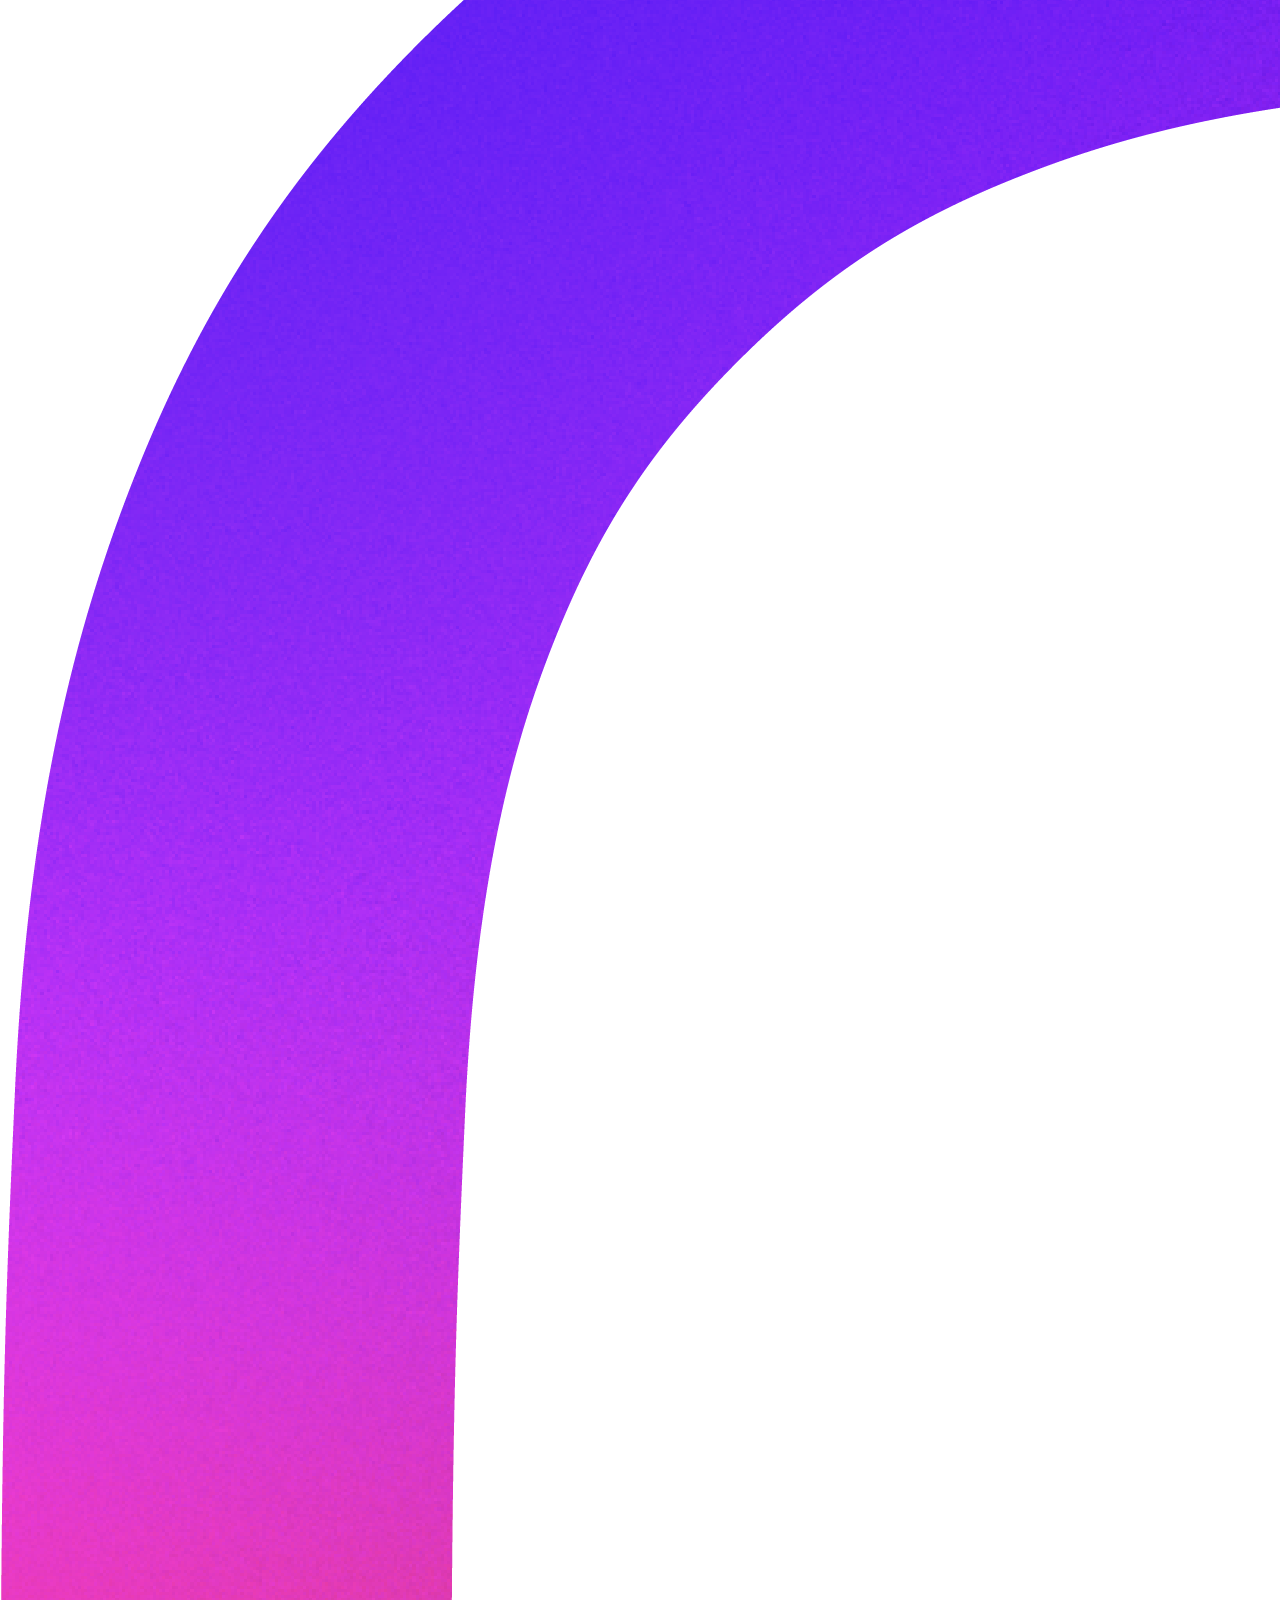
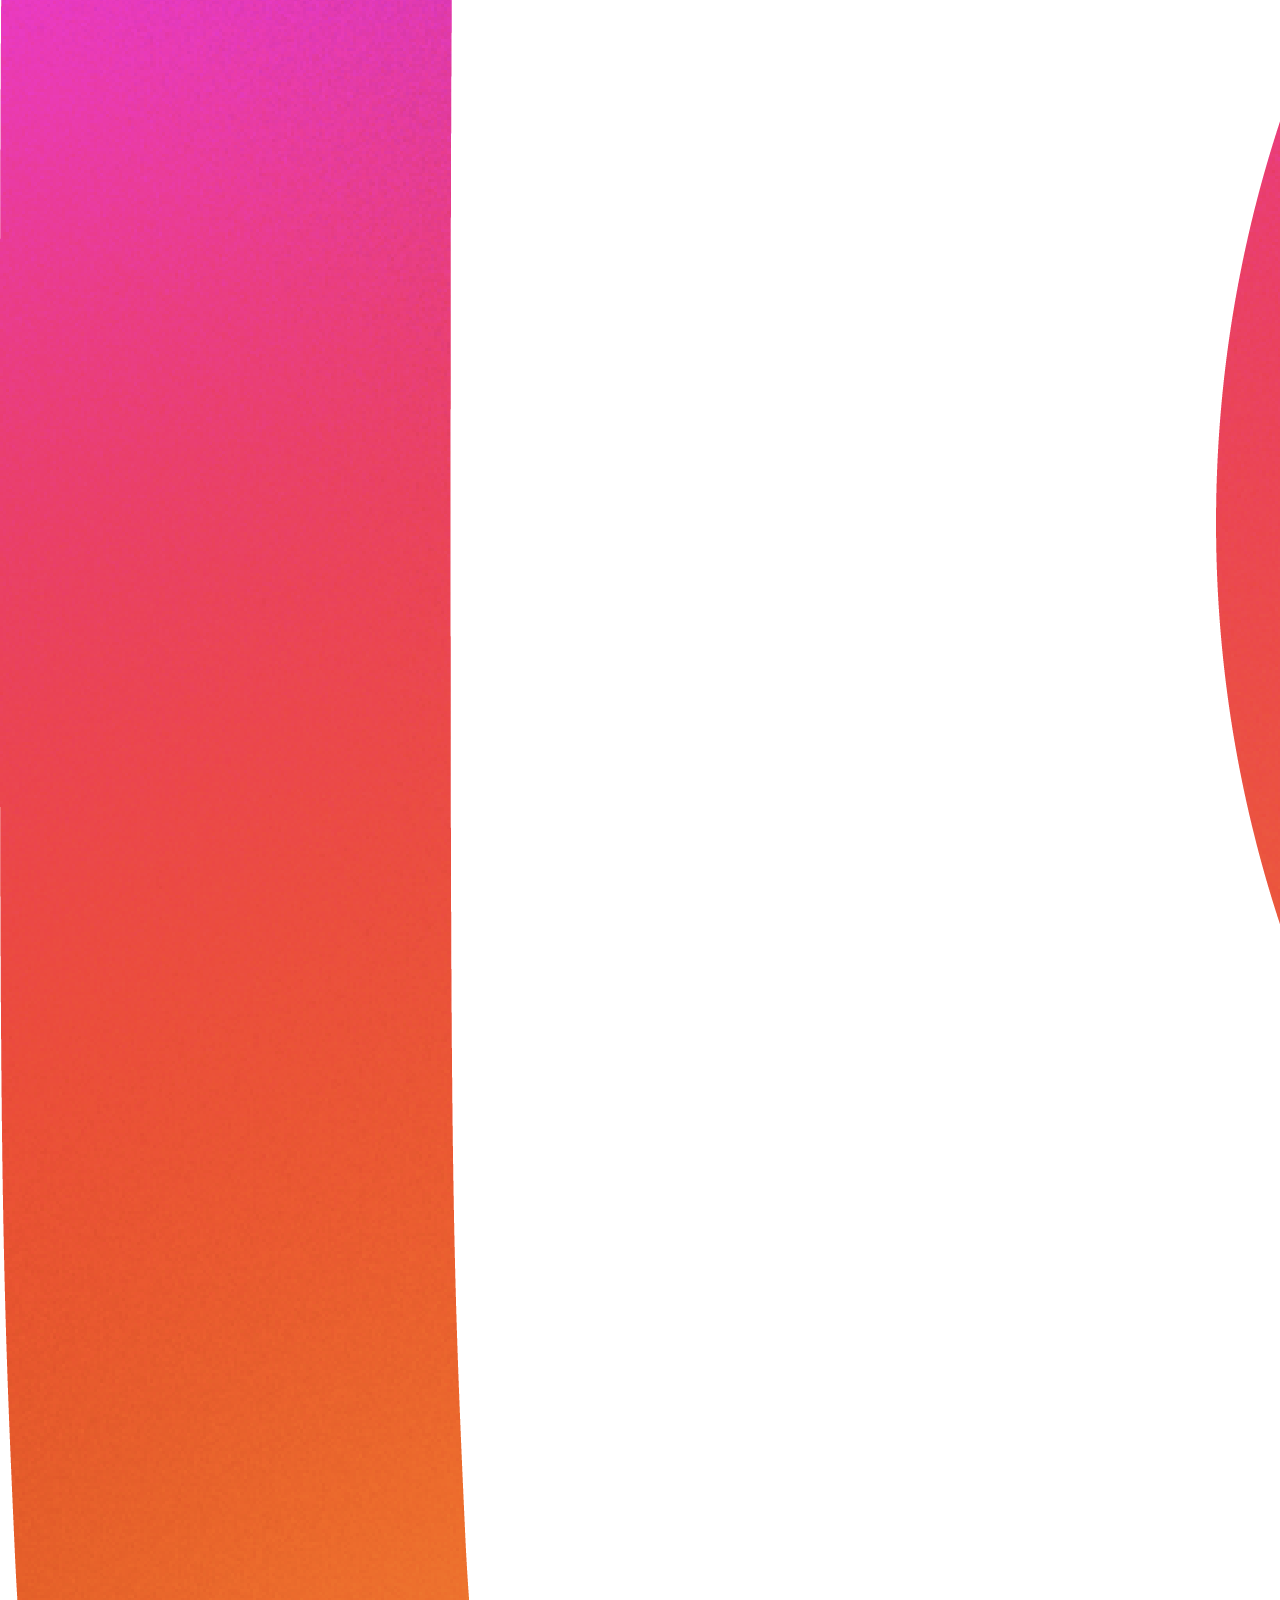
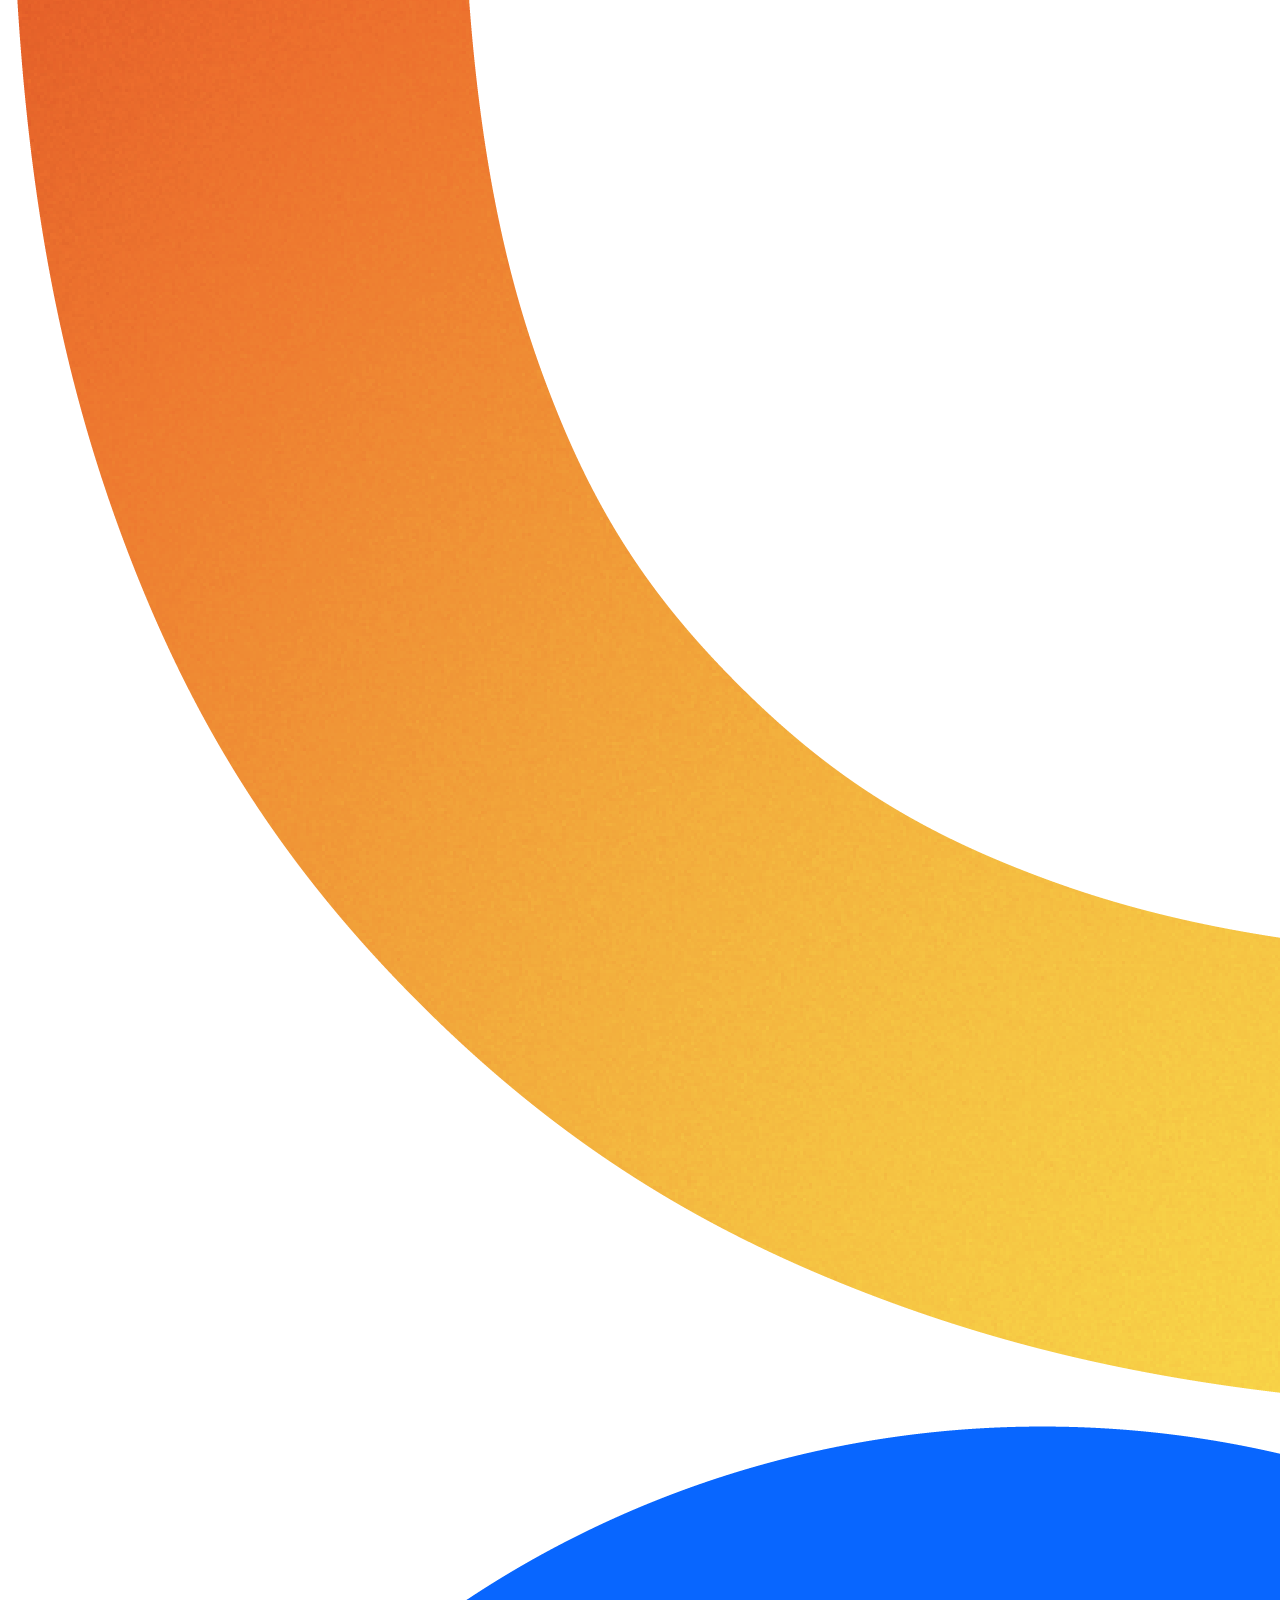
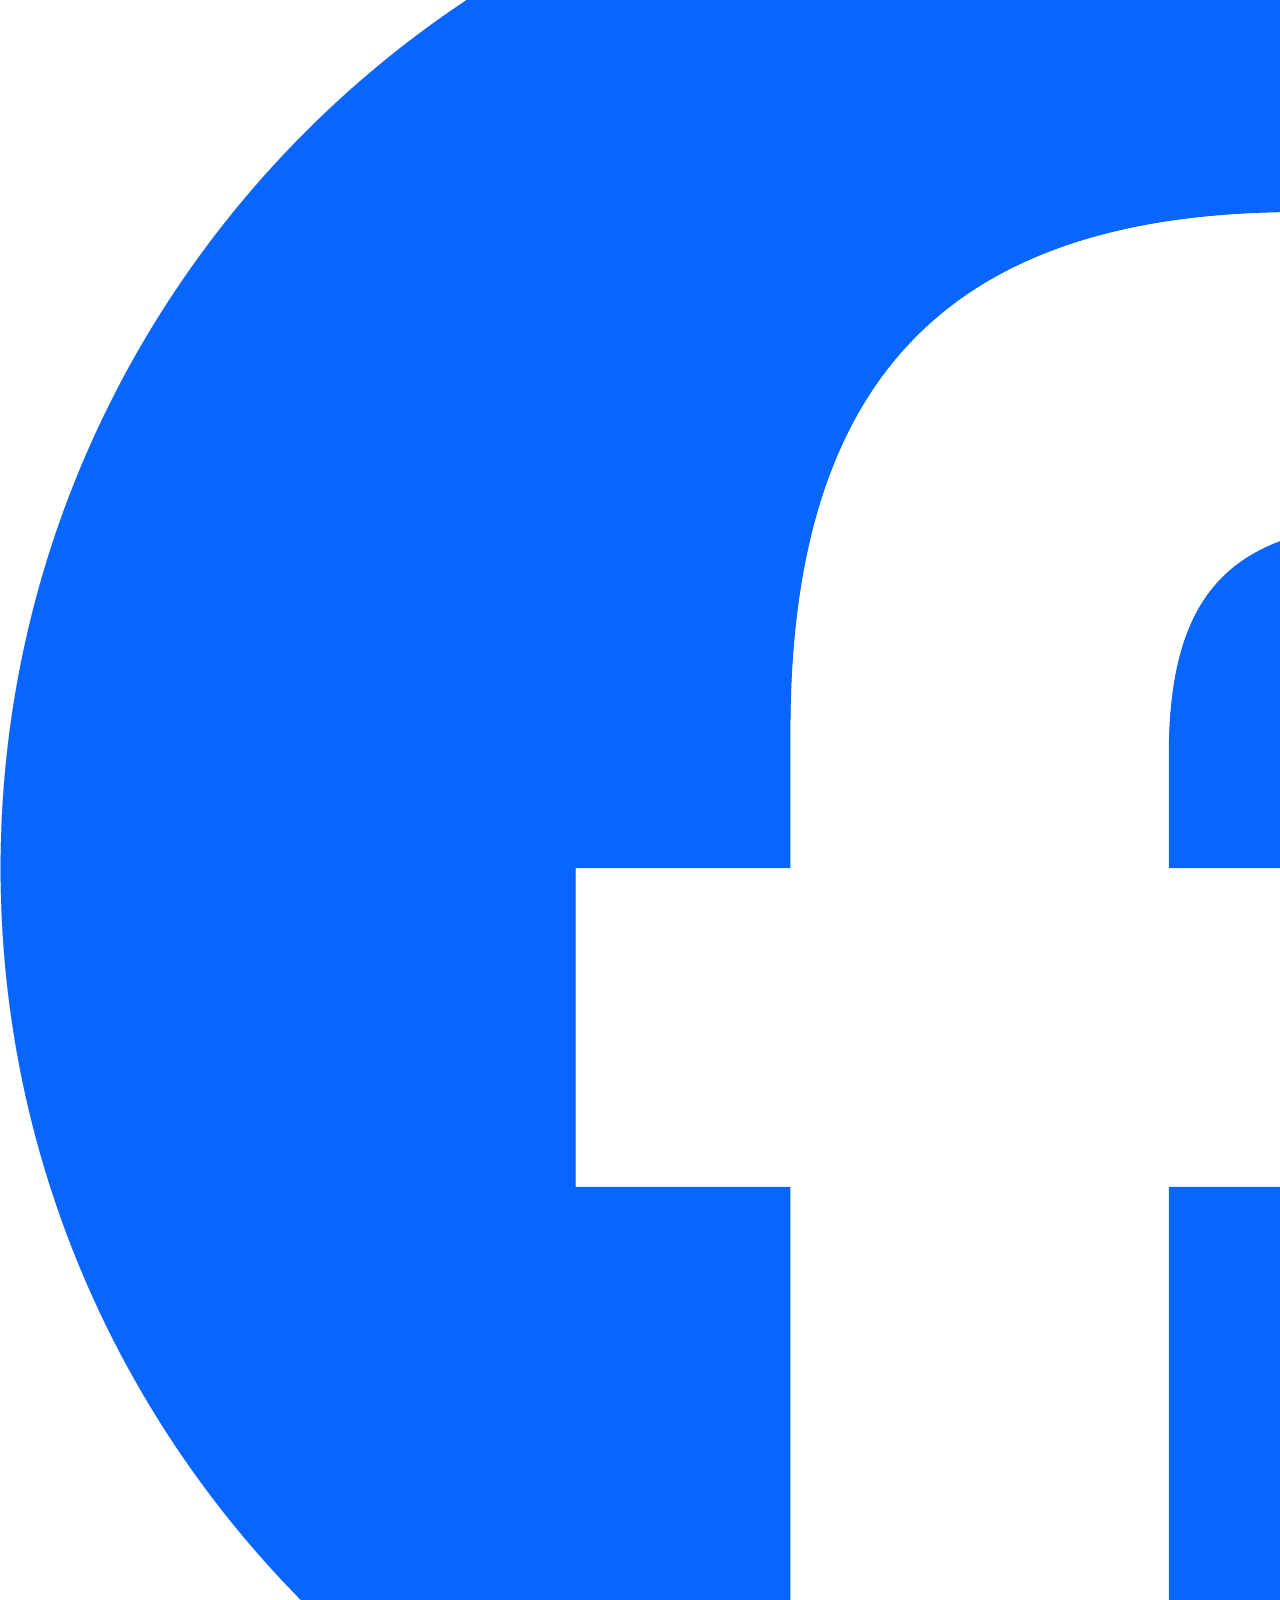
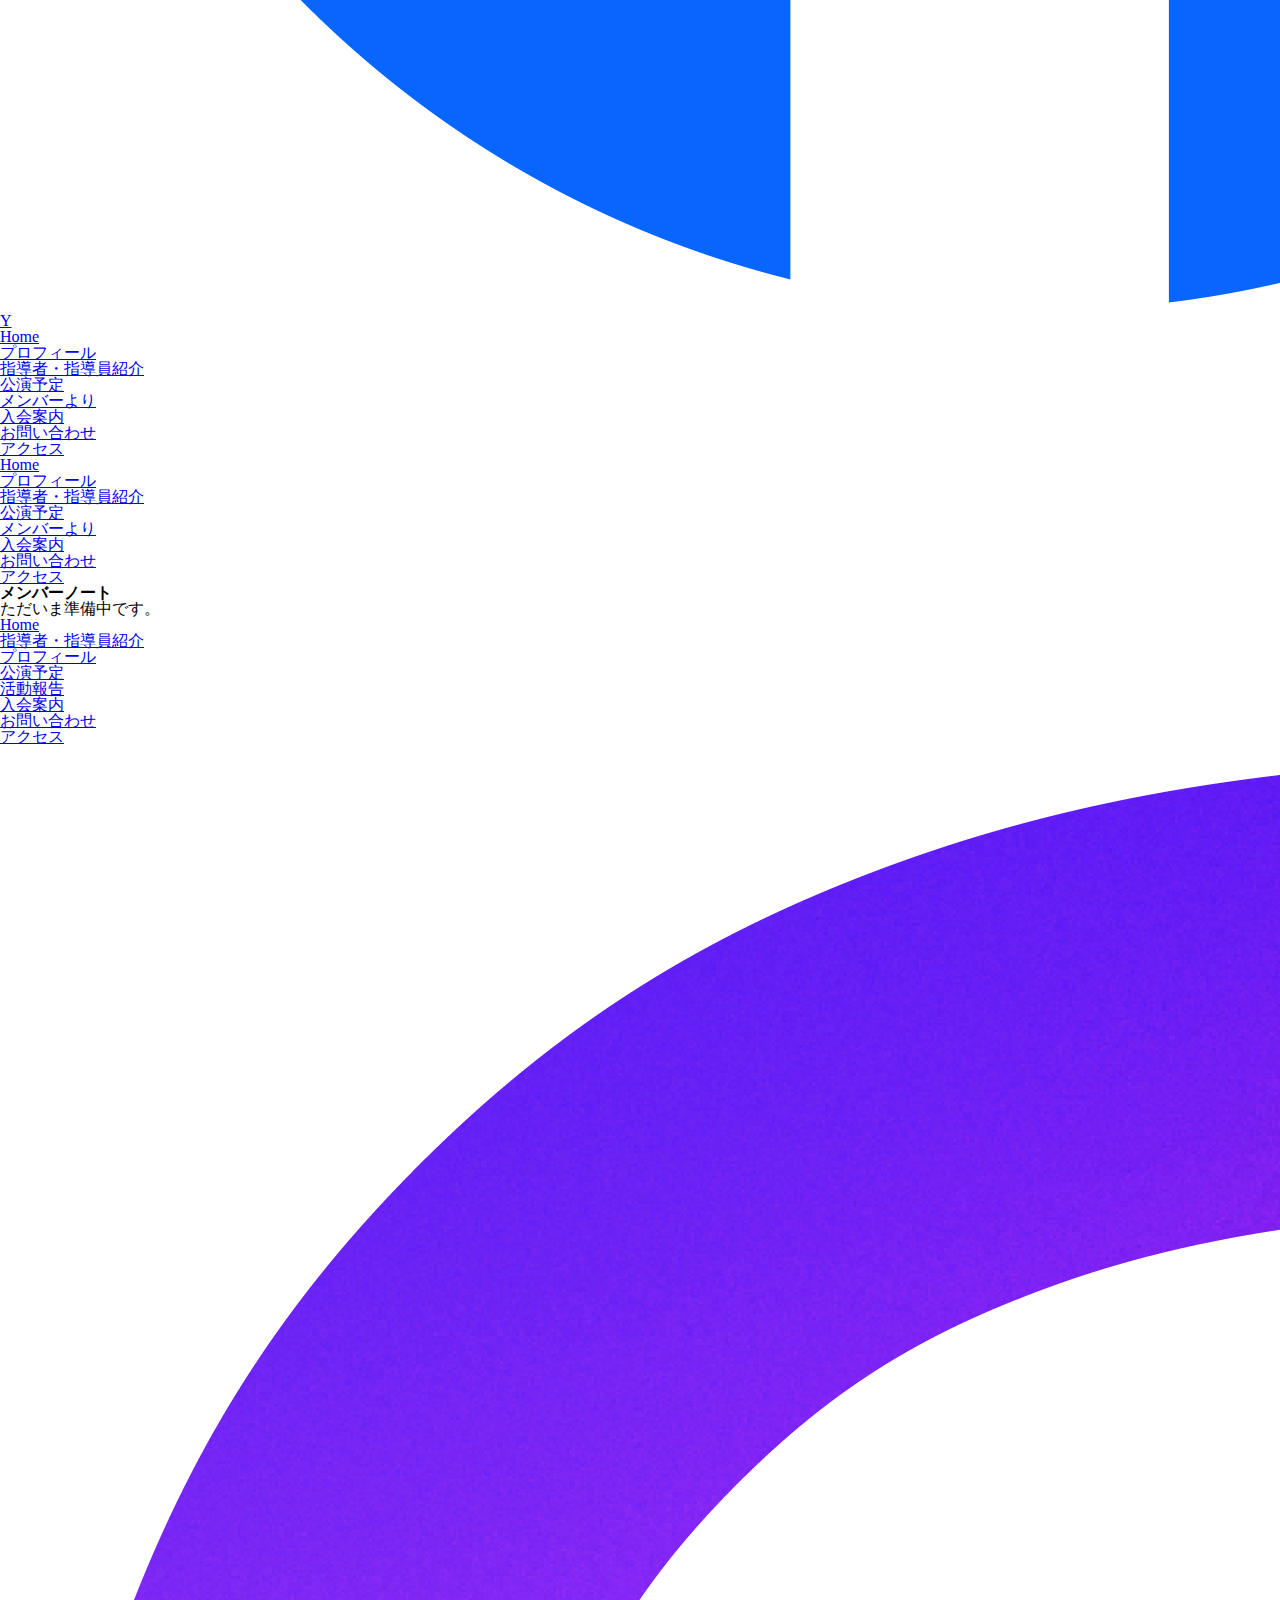
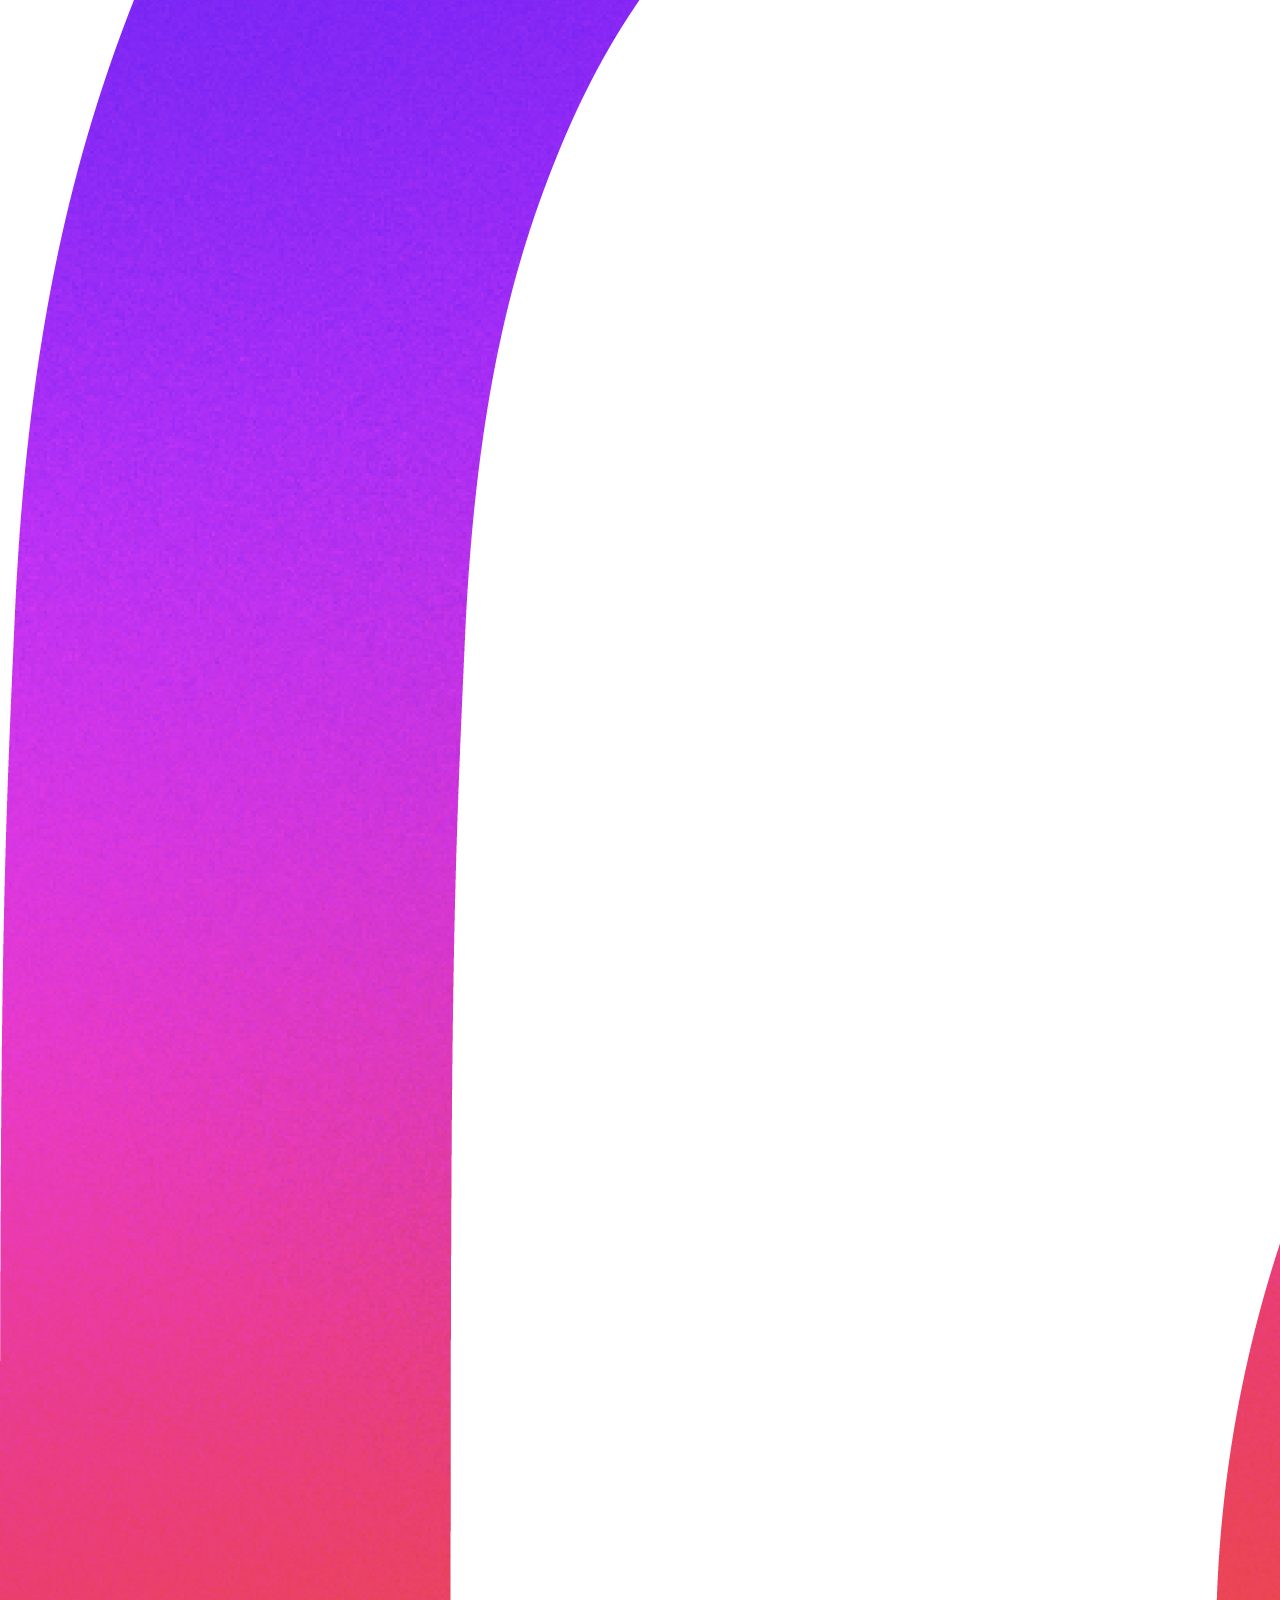
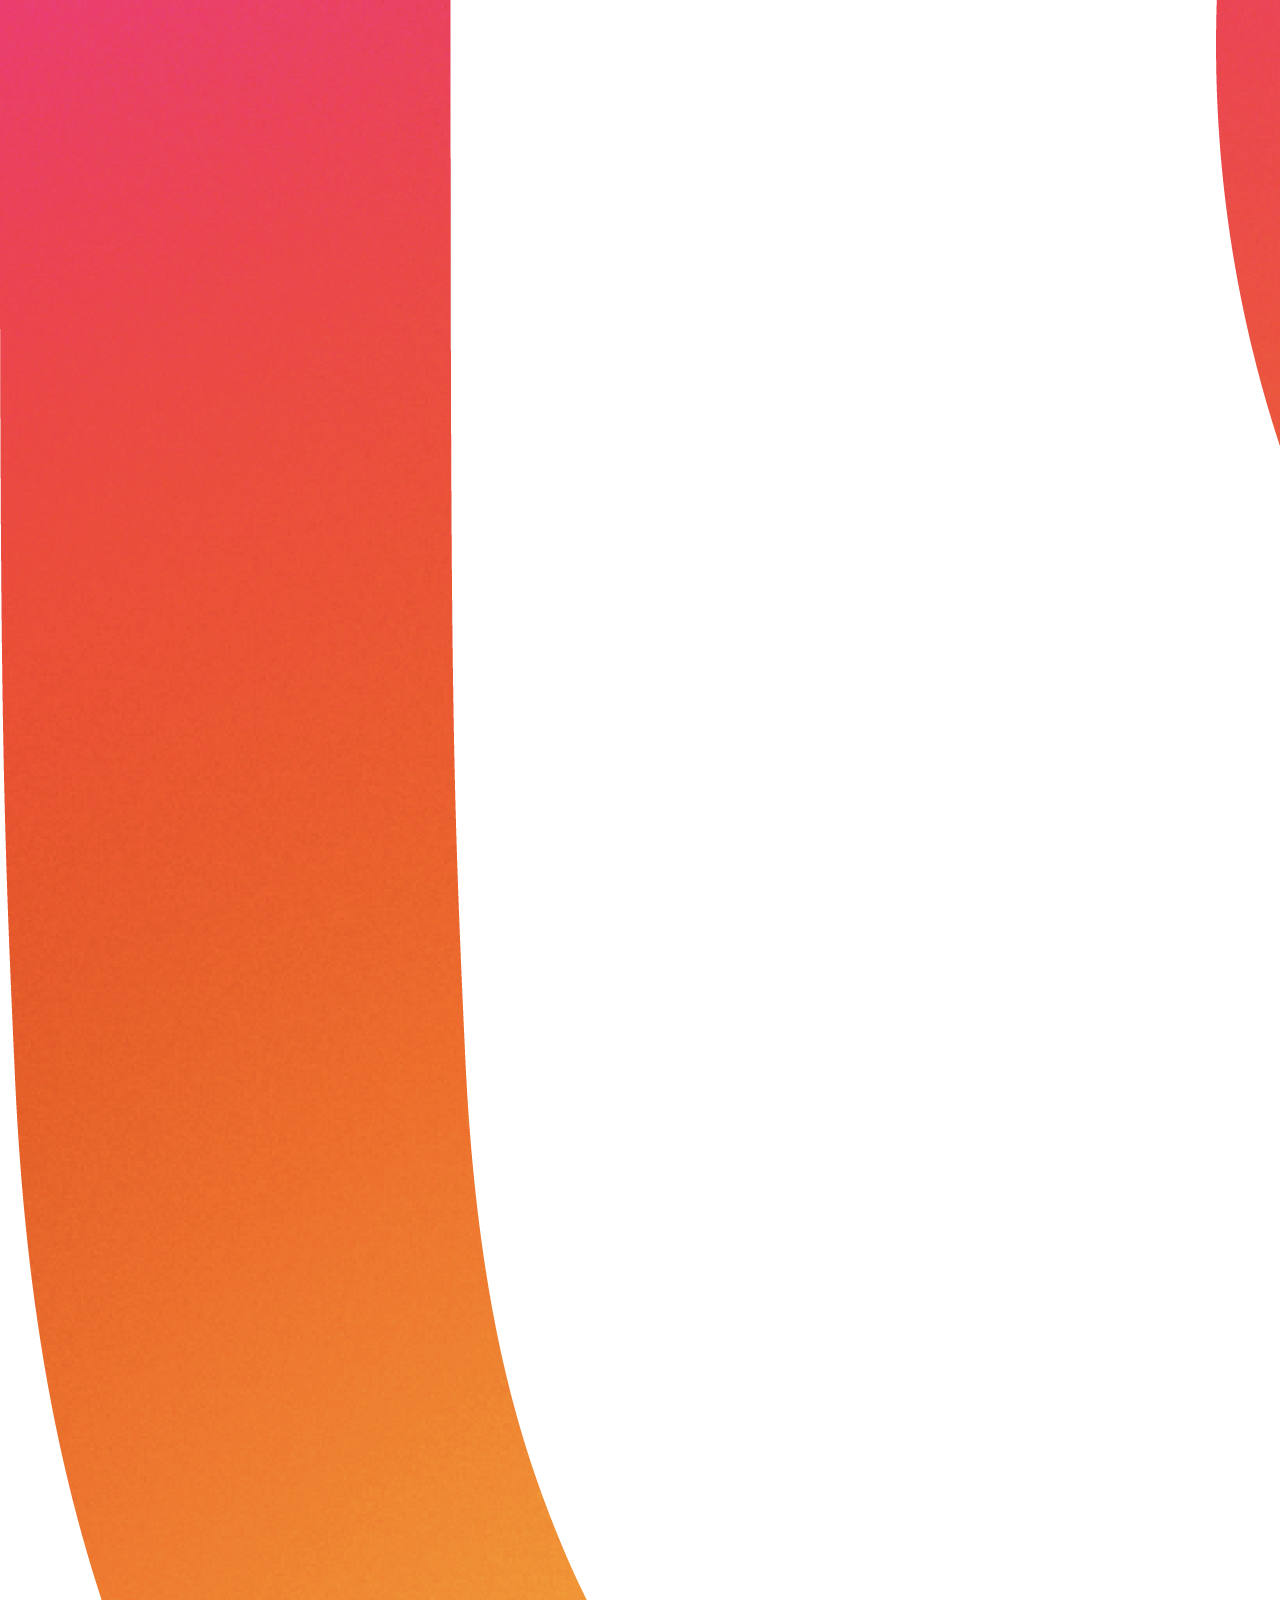
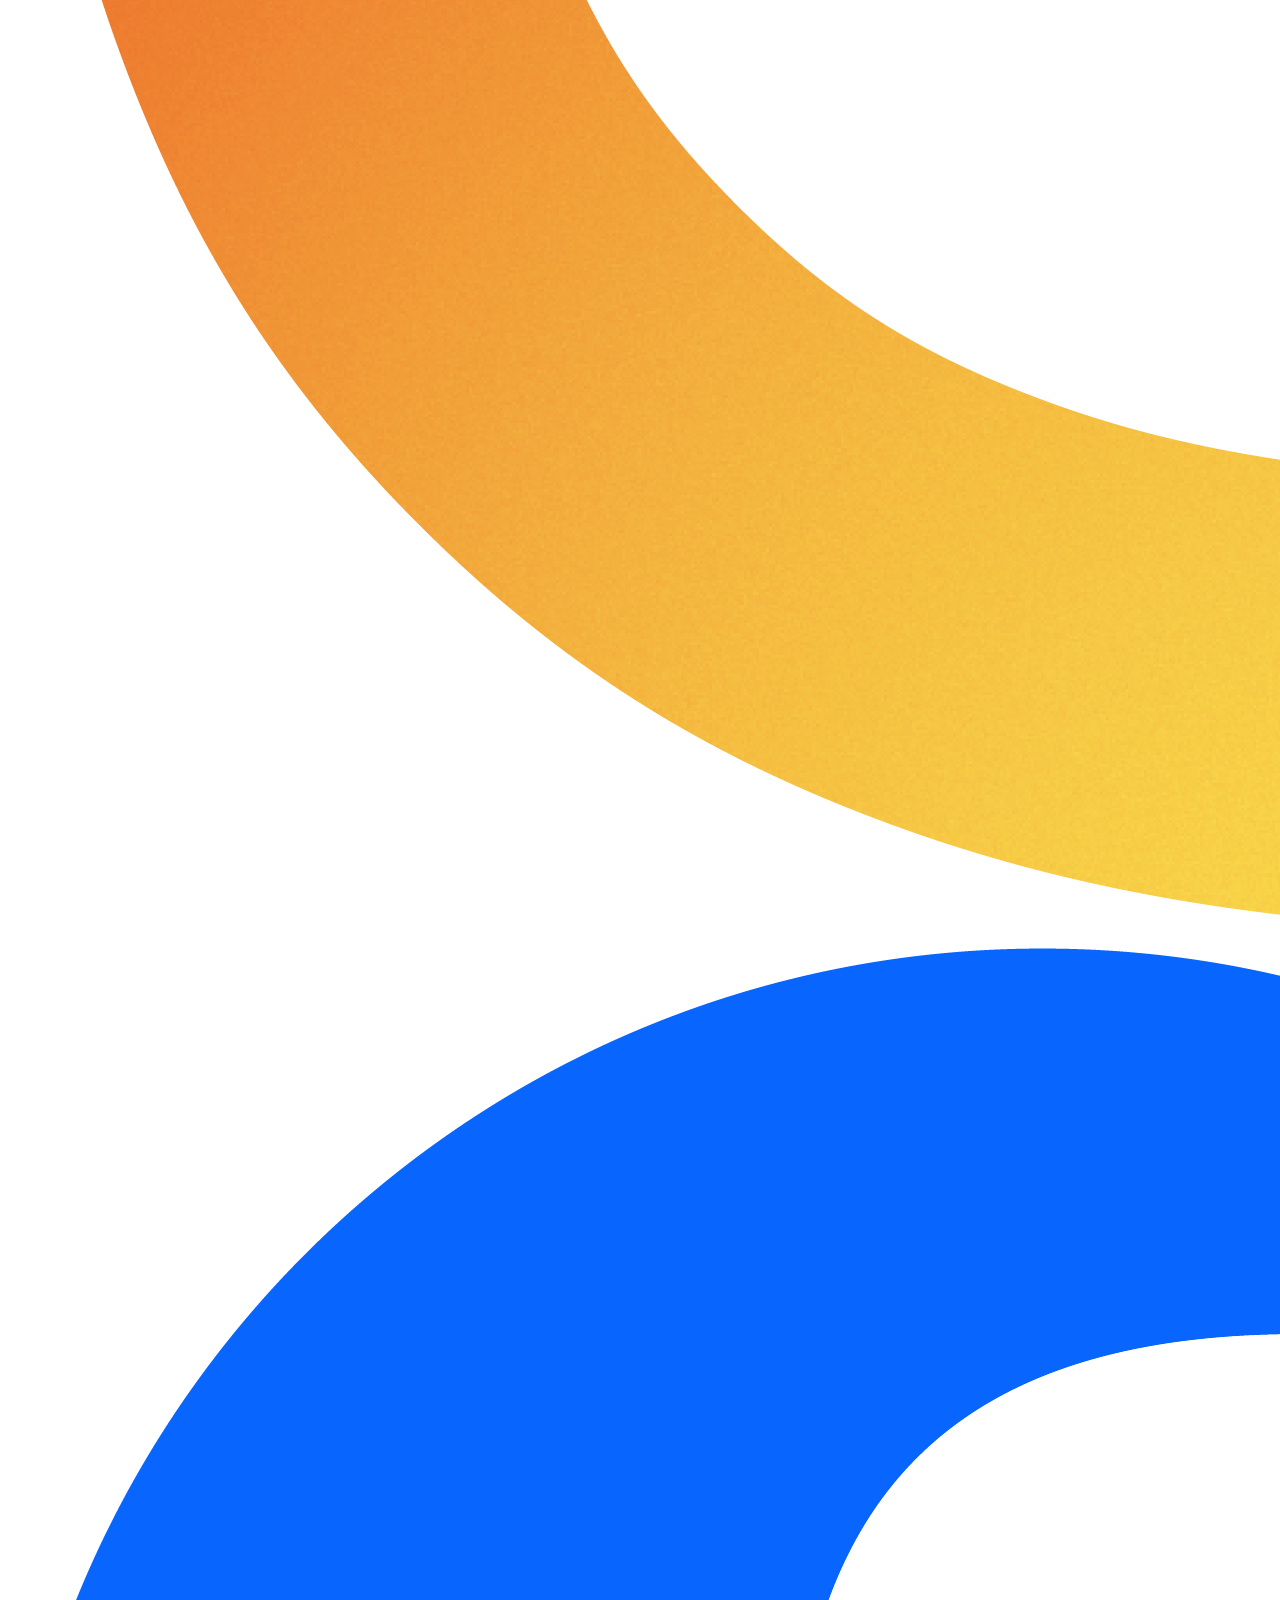
<file: report.html>
<!DOCTYPE html>
<html lang="ja">
<head>
    <meta charset="UTF-8">
    <meta name="viewport" content="width=device-width, initial-scale=1.0">
    <title>メンバーノート</title>
     <link rel="stylesheet" href="css/html5reset-1.6.1.css">
    <link href="https://cdn.jsdelivr.net/npm/bootstrap@5.3.0/dist/css/bootstrap.min.css" rel="stylesheet"
      integrity="sha384-9ndCyUaIbzAi2FUVXJi0CjmCapSmO7SnpJef0486qhLnuZ2cdeRhO02iuK6FUUVM" crossorigin="anonymous">
    <link rel="stylesheet" href="css/base.css">
</head>

<body>
    <!--header begin-->
        <header id="top">
      <div class="header-top">
        <button class="hamburger-btn" id="hamburger-btn" aria-label="メニューを開閉する">
          <span></span>
          <span></span>
          <span></span>
        </button>
        <a class="logo-link" href="index.html" aria-label="武天 ホームへ">
          <div class="logo-name-wrap">
            <img class="header_logo" src="images/logo.jpg" alt="和太鼓 武天">
            <img class="header_name" src="images/Buten_name.png" alt="武天">
          </div>
        </a>
        <nav class="social">
          <ul>
            <li><a href="https://www.instagram.com/wadaiko_buten/" target="_blank"><img
                  src="images/Instagram_Glyph_Gradient.png" alt="instagram"></a></li>
            <li><a href="https://www.facebook.com/BUTEN2008/" target="_blank"><img
                  src="images/Facebook_Logo_Primary.png" alt="facebook"></a></li>
            <li><a href="#" target="_blank">Y</a></li>
          </ul>
        </nav>
      </div>
      <nav class="main-nav center-nav">
        <ul>
          <li><a href="index.html">Home</a></li>
          <li><a href="class.html">プロフィール</a></li>
          <li><a href="teachers.html">指導者・指導員紹介</a></li>
          <li><a href="schedule.html">公演予定</a></li>
          <li><a class="active" href="report.html">メンバーより</a></li>
          <li><a href="entry.html">入会案内</a></li>
          <li><a href="inquiry.html">お問い合わせ</a></li>
          <li><a href="access.html">アクセス</a></li>
        </ul>
      </nav>
      <div class="nav-menu" id="nav-menu">
        <ul>
          <li><a href="index.html">Home</a></li>
          <li><a href="class.html">プロフィール</a></li>
          <li><a href="teachers.html">指導者・指導員紹介</a></li>
          <li><a href="schedule.html">公演予定</a></li>
          <li><a class="active" href="report.html">メンバーより</a></li>
          <li><a href="entry.html">入会案内</a></li>
          <li><a href="inquiry.html">お問い合わせ</a></li>
          <li><a href="access.html">アクセス</a></li>
        </ul>
      </div>
    </header>
    <!--header end-->

    <!--main begin-->
    <main>
        <h1>メンバーノート</h1>
        <p>ただいま準備中です。</p>
    </main>
    <!--main end-->

        <!--footer begin-->
    <footer>
      <ul>
        <li><a href="index.html">Home</a></li>
        <li><a href="teachers.html">指導者・指導員紹介</a></li>
        <li><a href="class.html">プロフィール</a></li>
        <li><a href="schedule.html">公演予定</a></li>
        <li><a href="report.html">活動報告</a></li>
        <li><a href="entry.html">入会案内</a></li>
        <li><a href="inquiry.html">お問い合わせ</a></li>
        <li><a href="access.html">アクセス</a></li>
      </ul>
      <nav id="social_footer">
        <ul>
          <li><a href="https://www.instagram.com/wadaiko_buten/"><img src="images/Instagram_Glyph_Gradient.png"
                alt="instagram"></a></li>
          <li><a href="https://www.facebook.com/BUTEN2008/"><img src="images/Facebook_Logo_Primary.png"
                alt="facebook"></a></li>
          <li><a href="#">Y</a></li>
        </ul>
      </nav>
    </footer>
    <!--footer end-->


    <script src="javascript/menu.js"></script>
    <script src="javascript/main.js"></script>
    <script src="https://cdn.jsdelivr.net/npm/bootstrap@5.3.0/dist/js/bootstrap.bundle.min.js"
      integrity="sha384-geWF76RCwLtnZ8qwWowPQNguL3RmwHVBC9FhGdlKrxdiJJigb/j/68SIy3Te4Bkz"
      crossorigin="anonymous"></script>
</body>
</html>
</file>
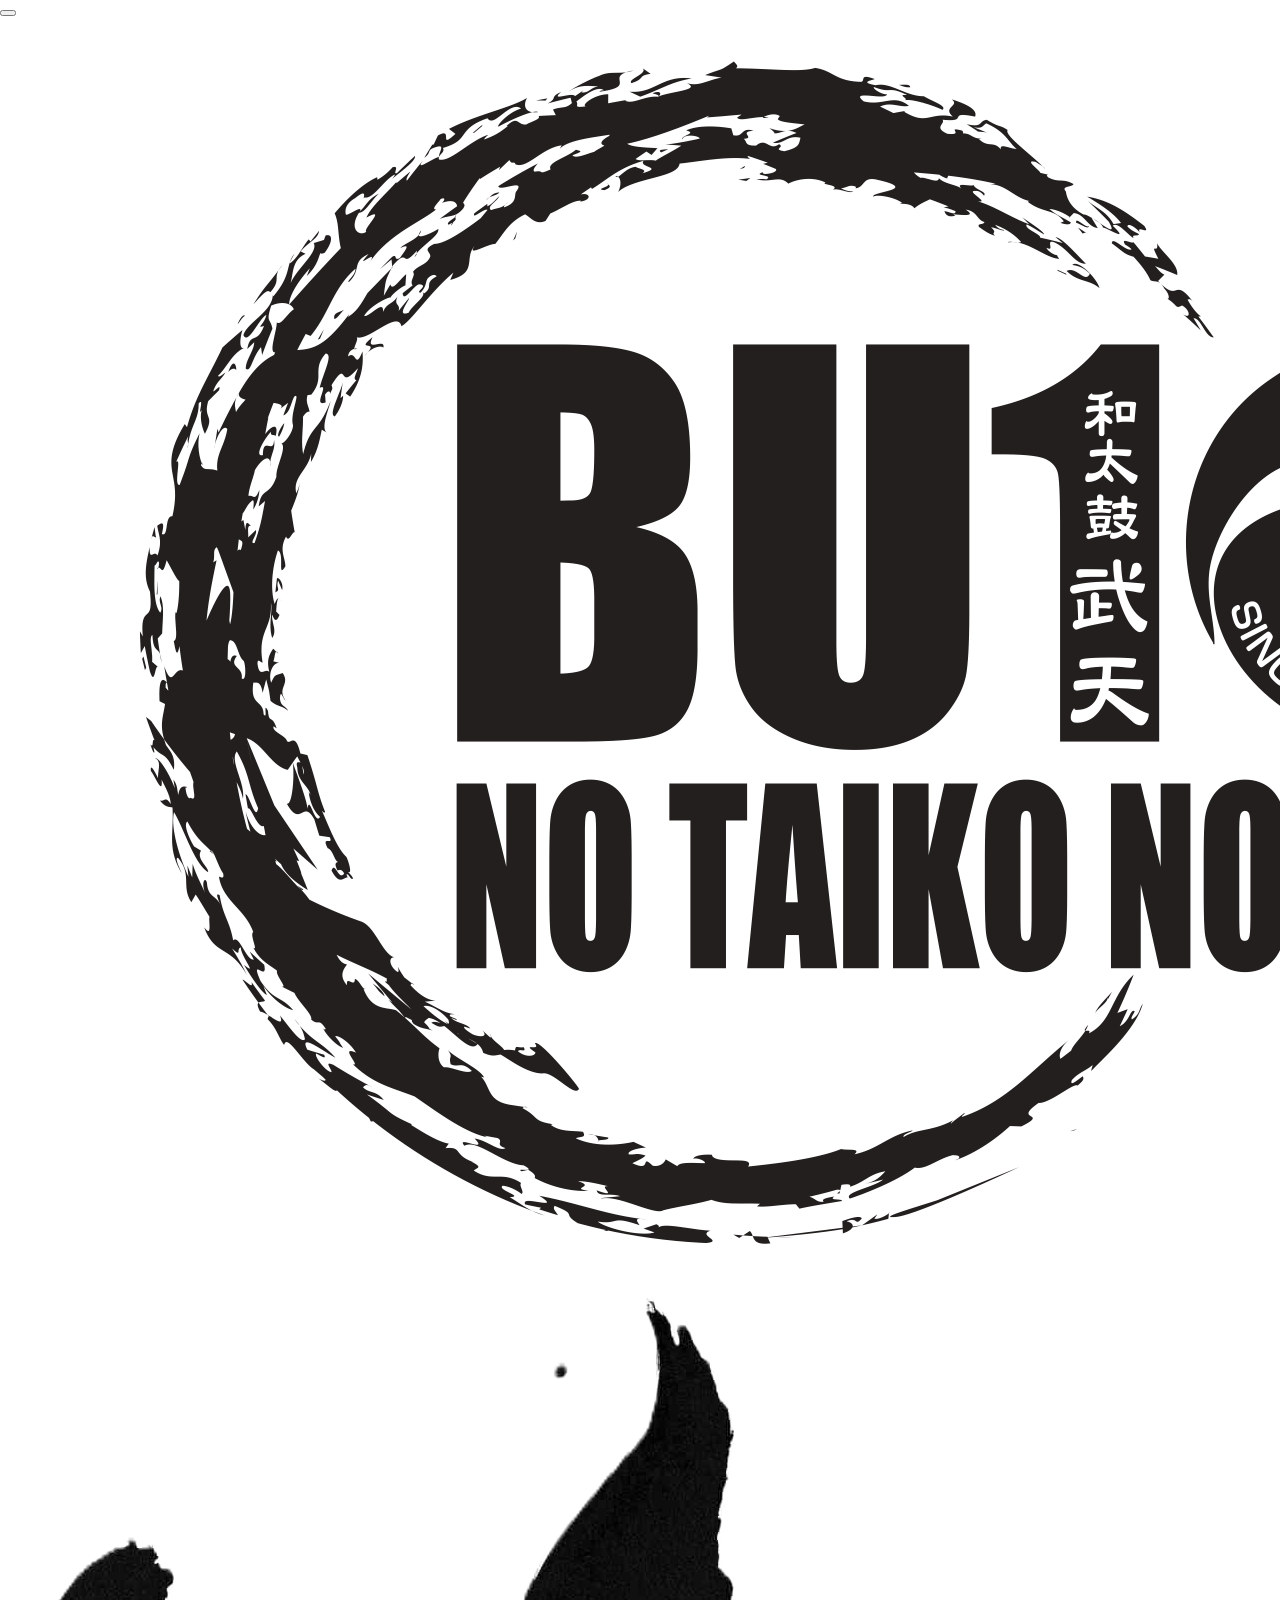
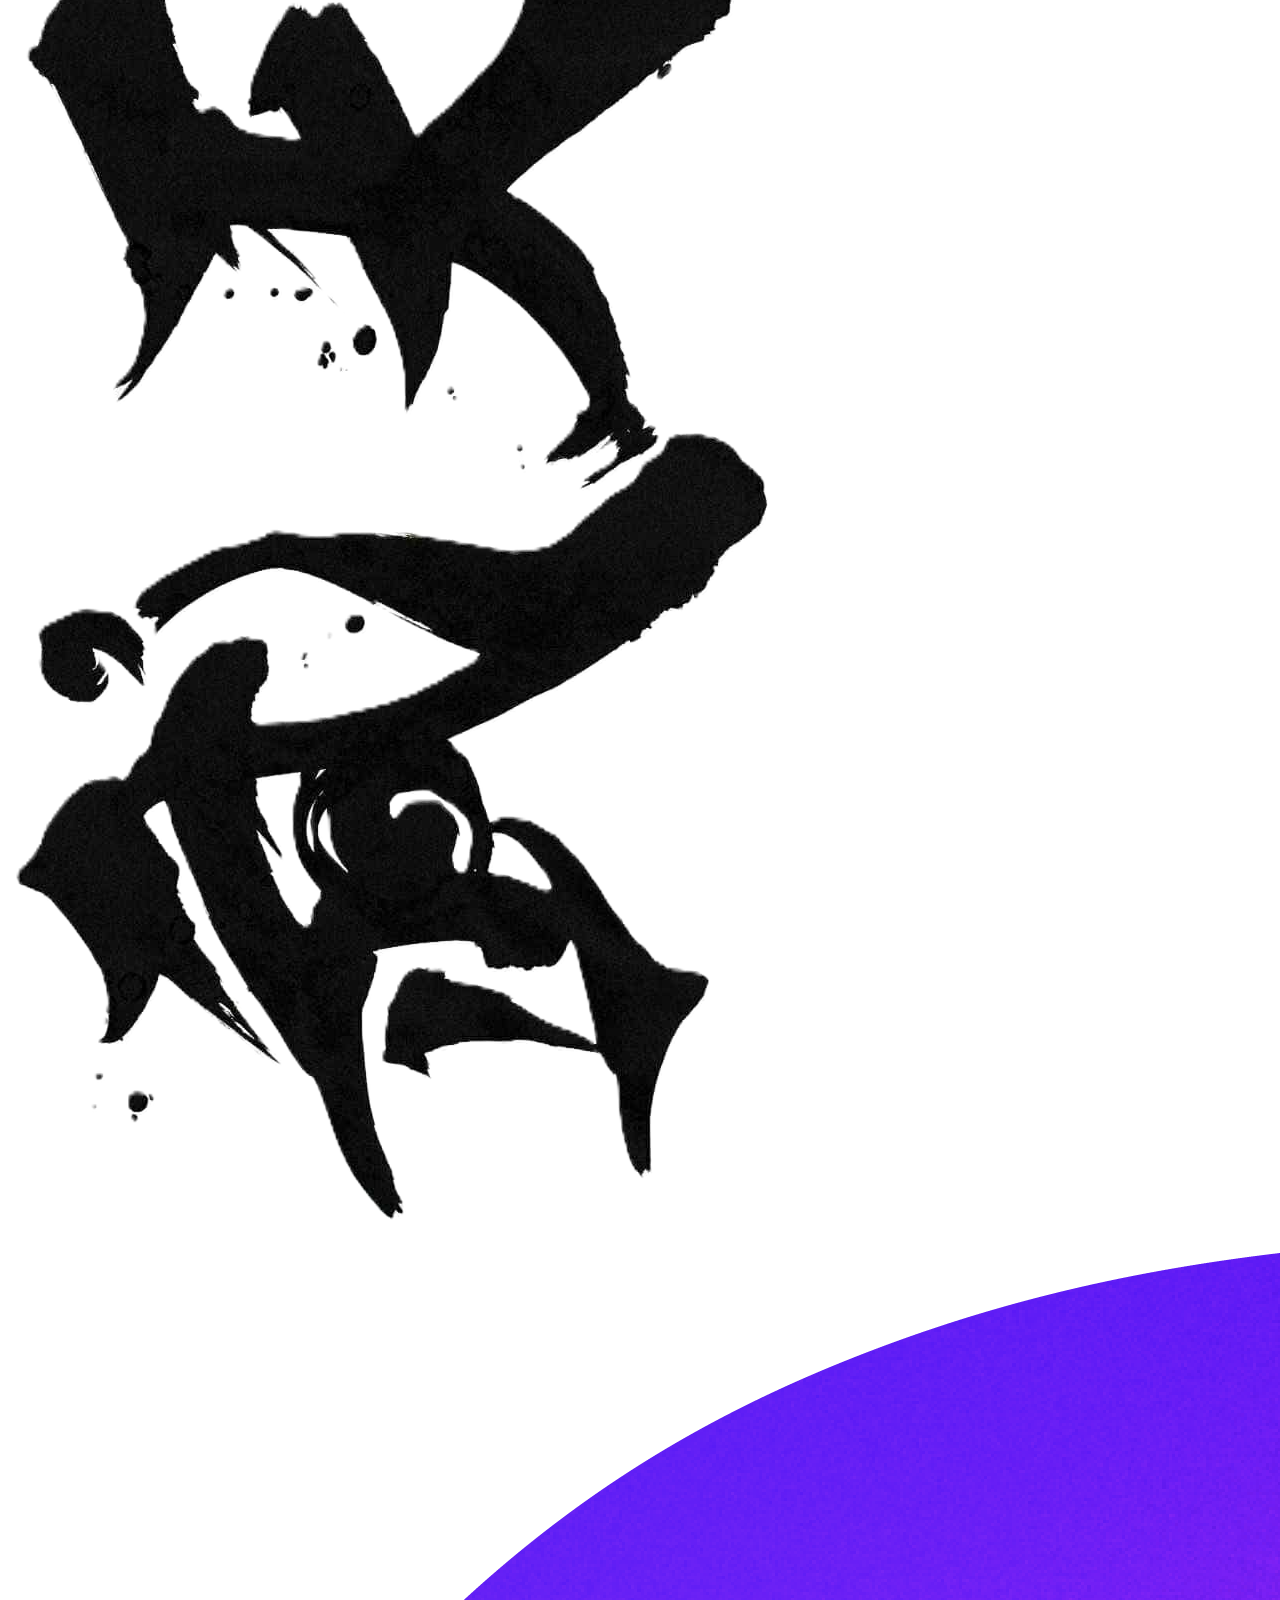
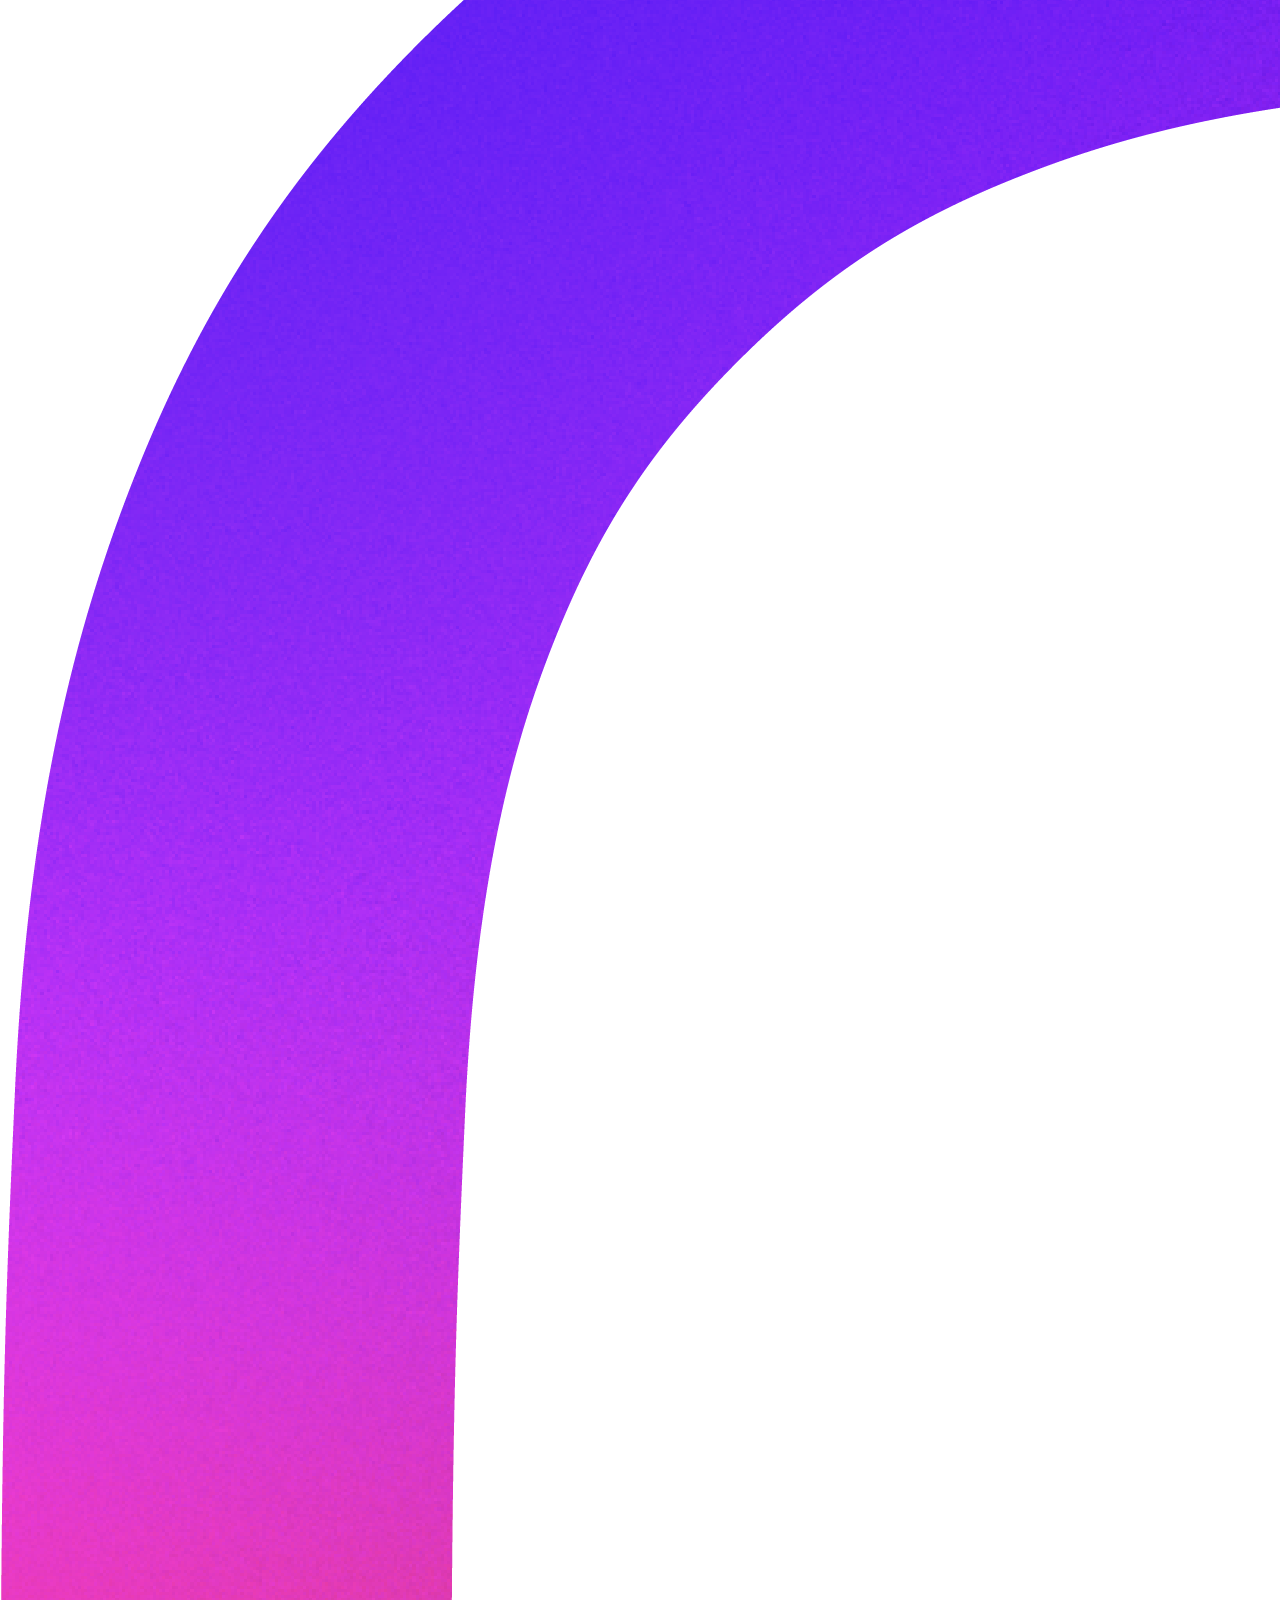
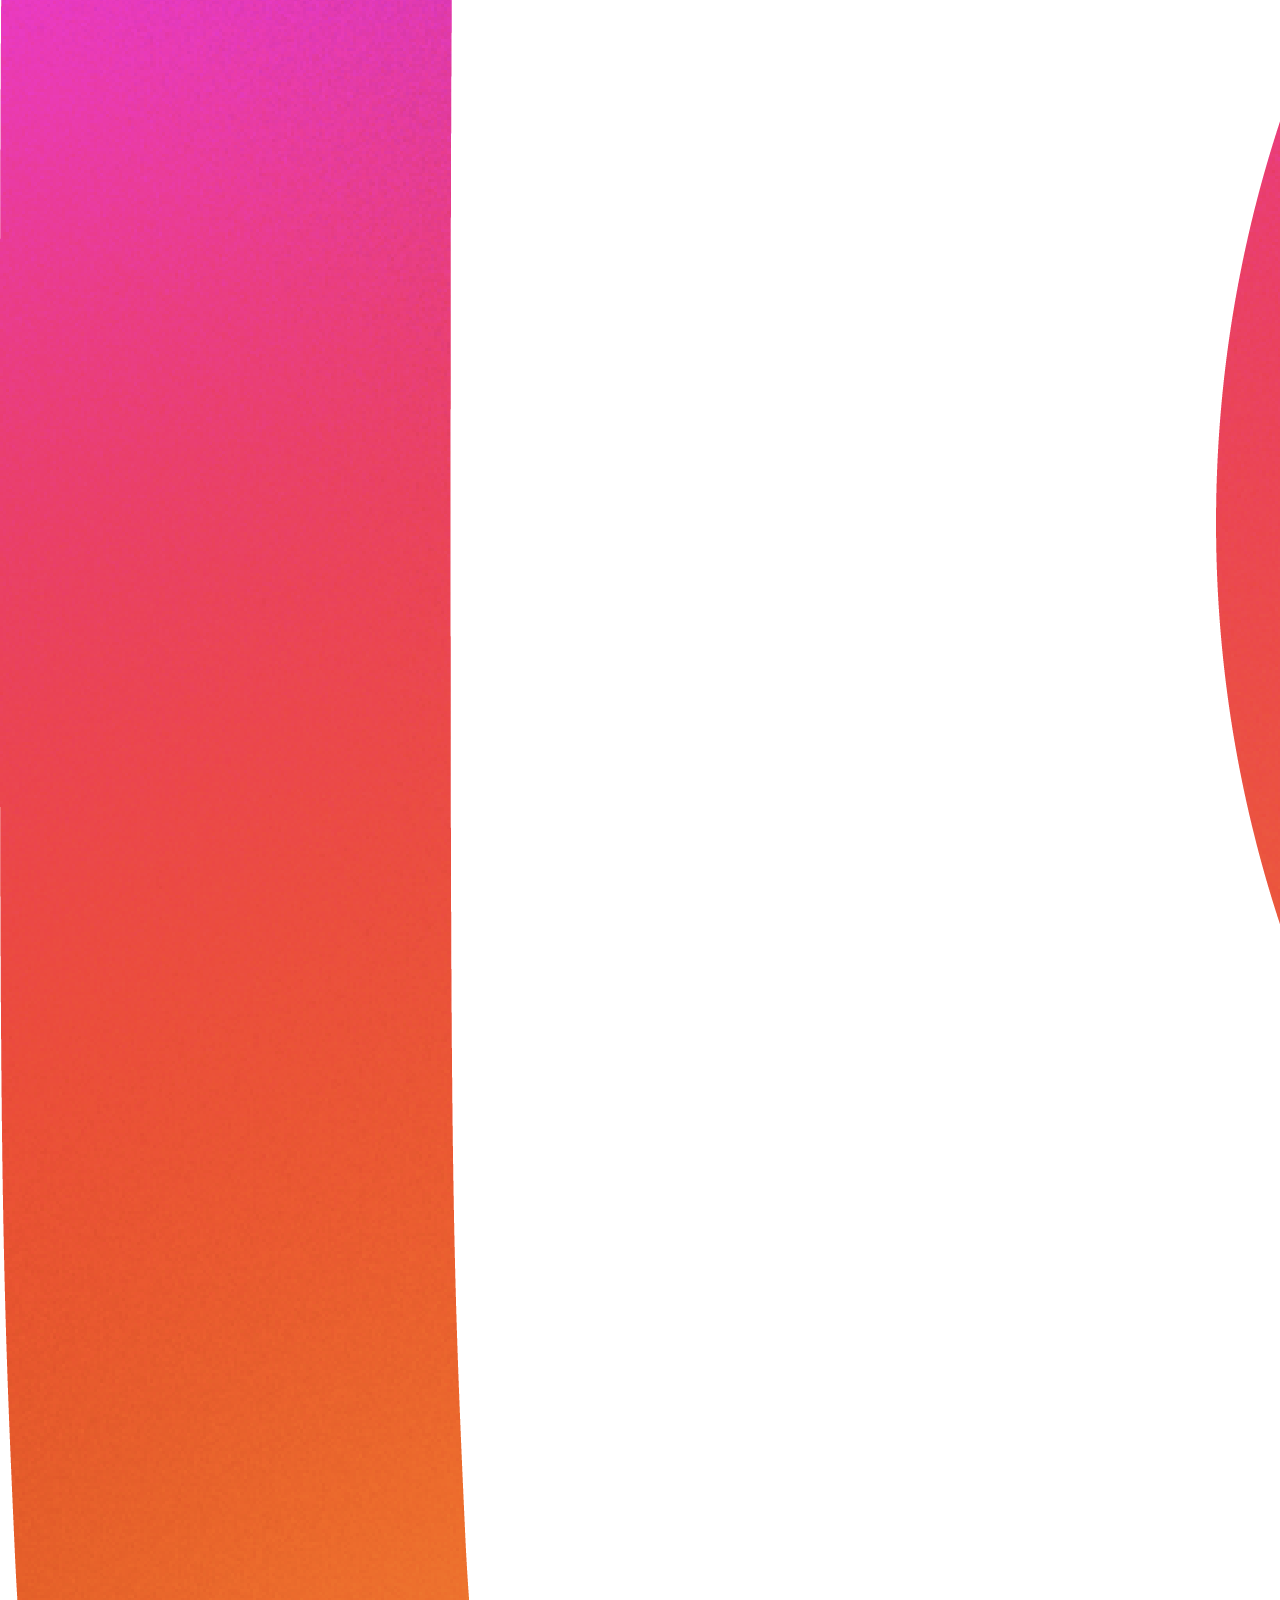
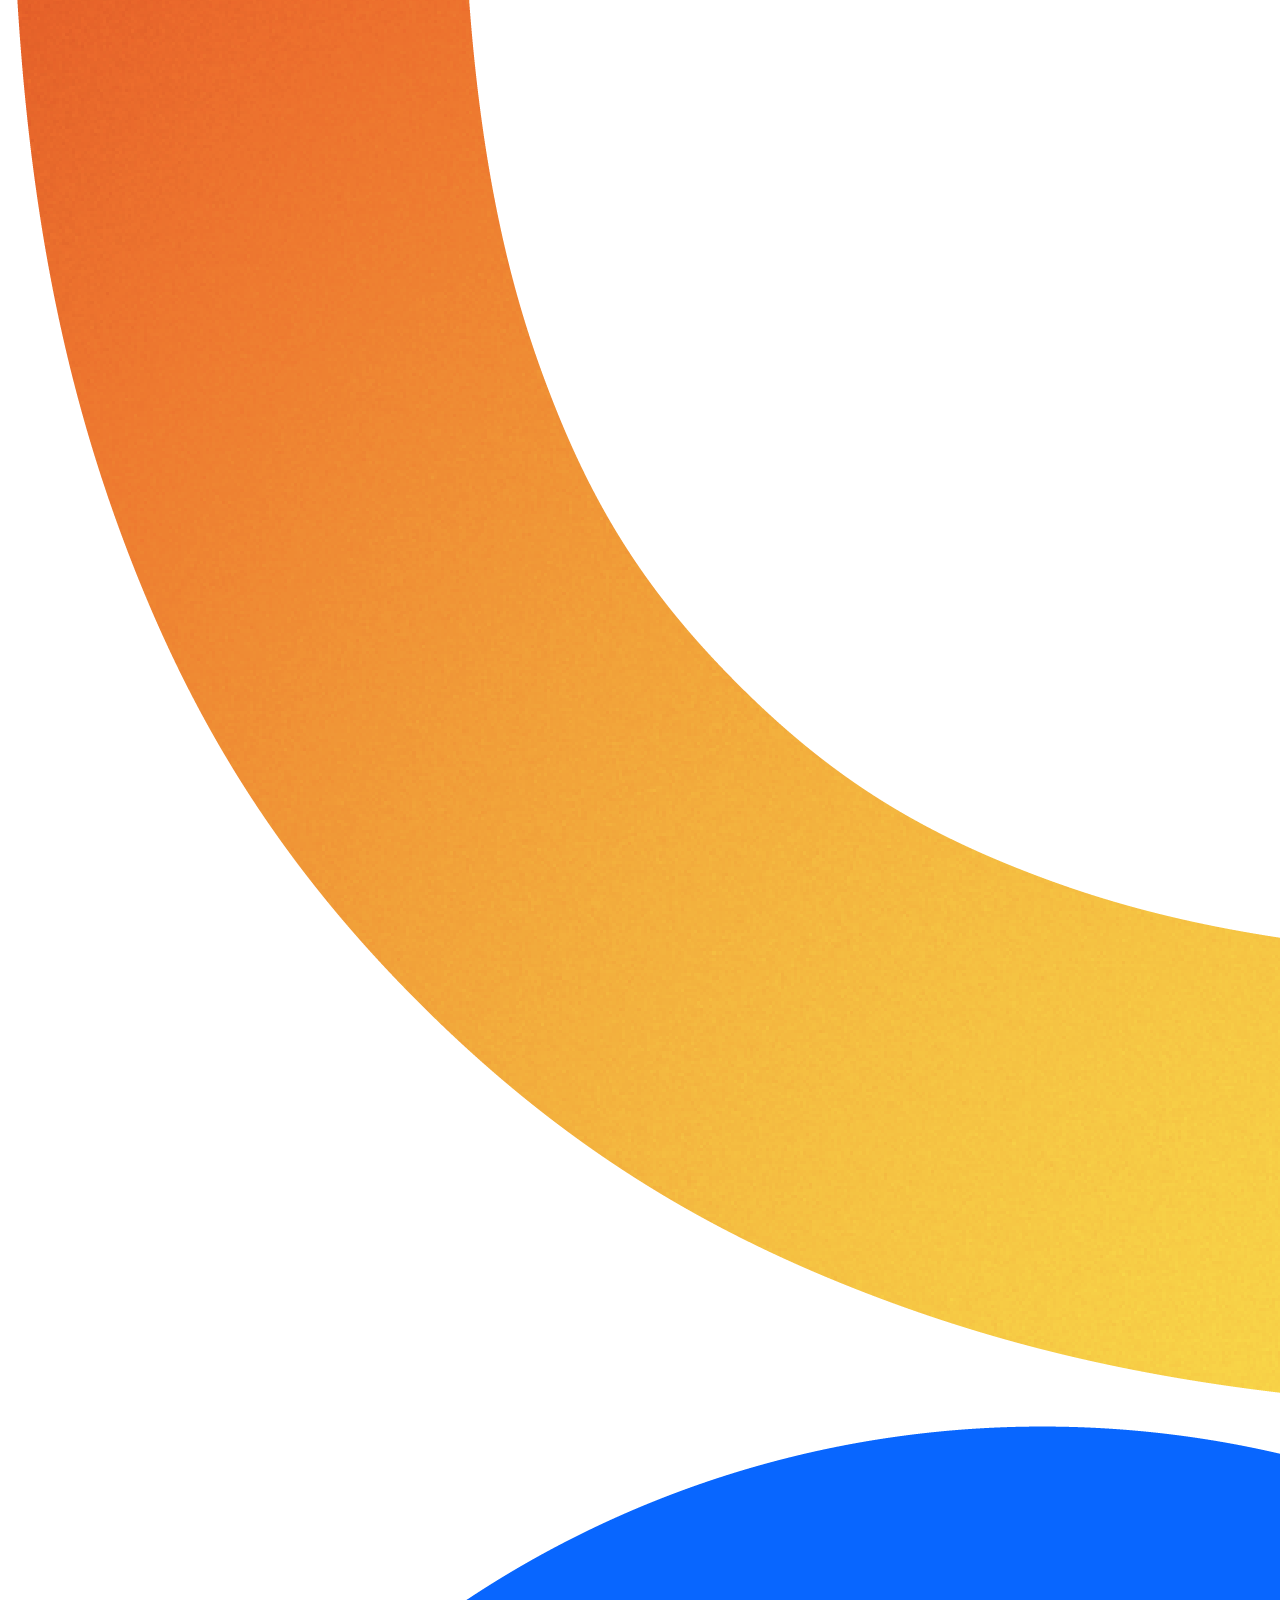
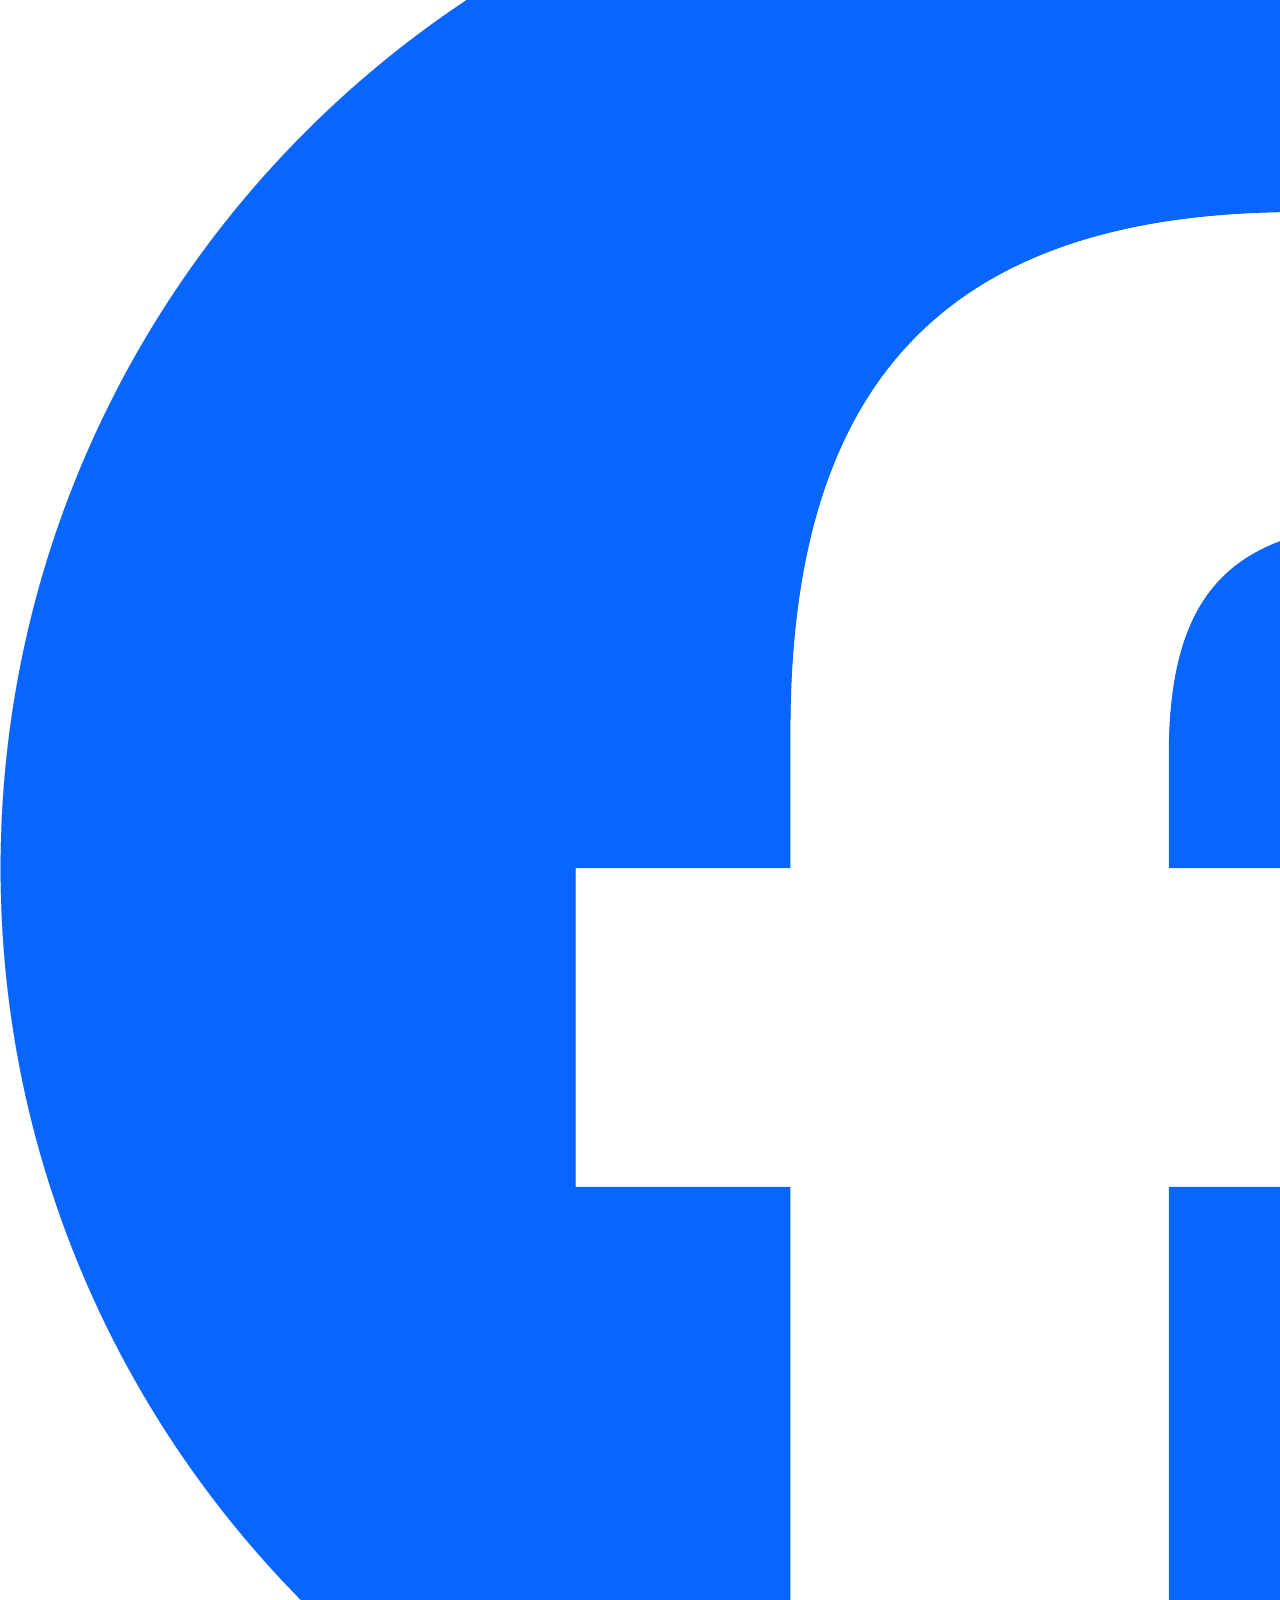
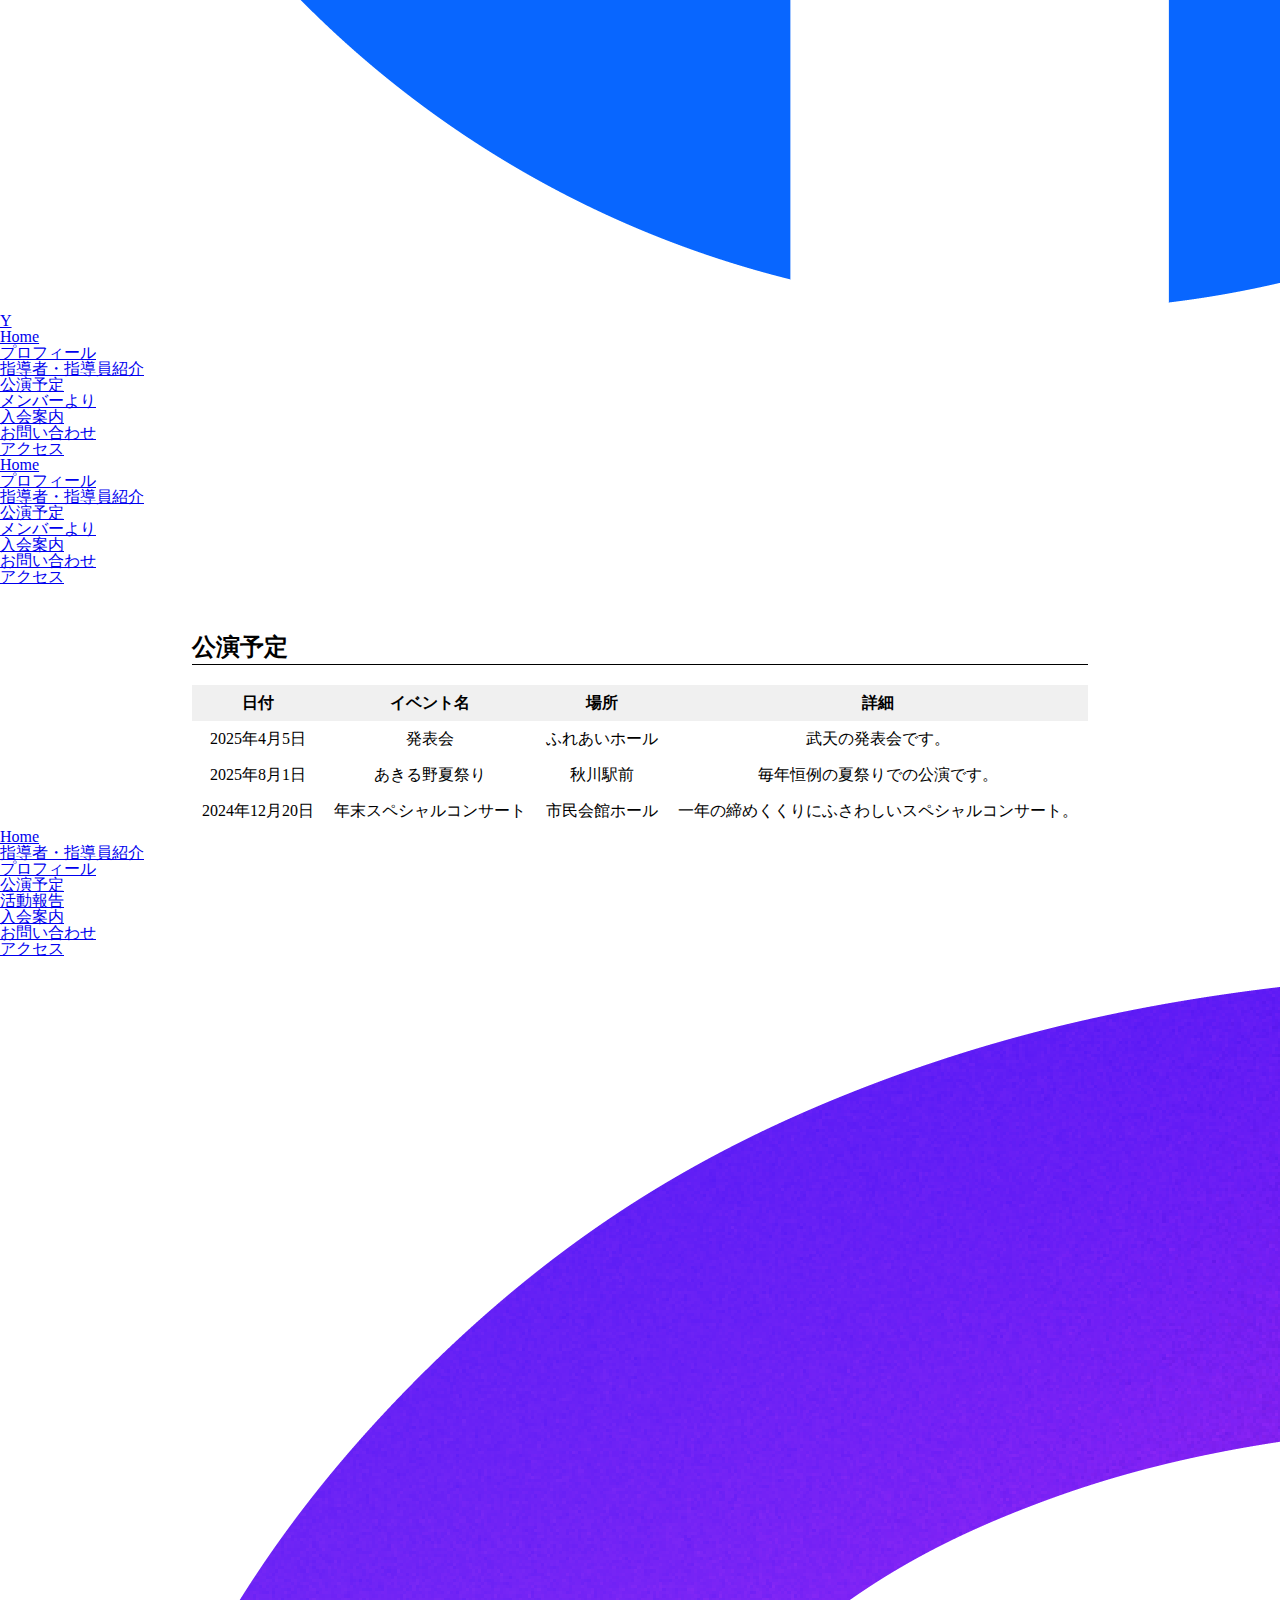
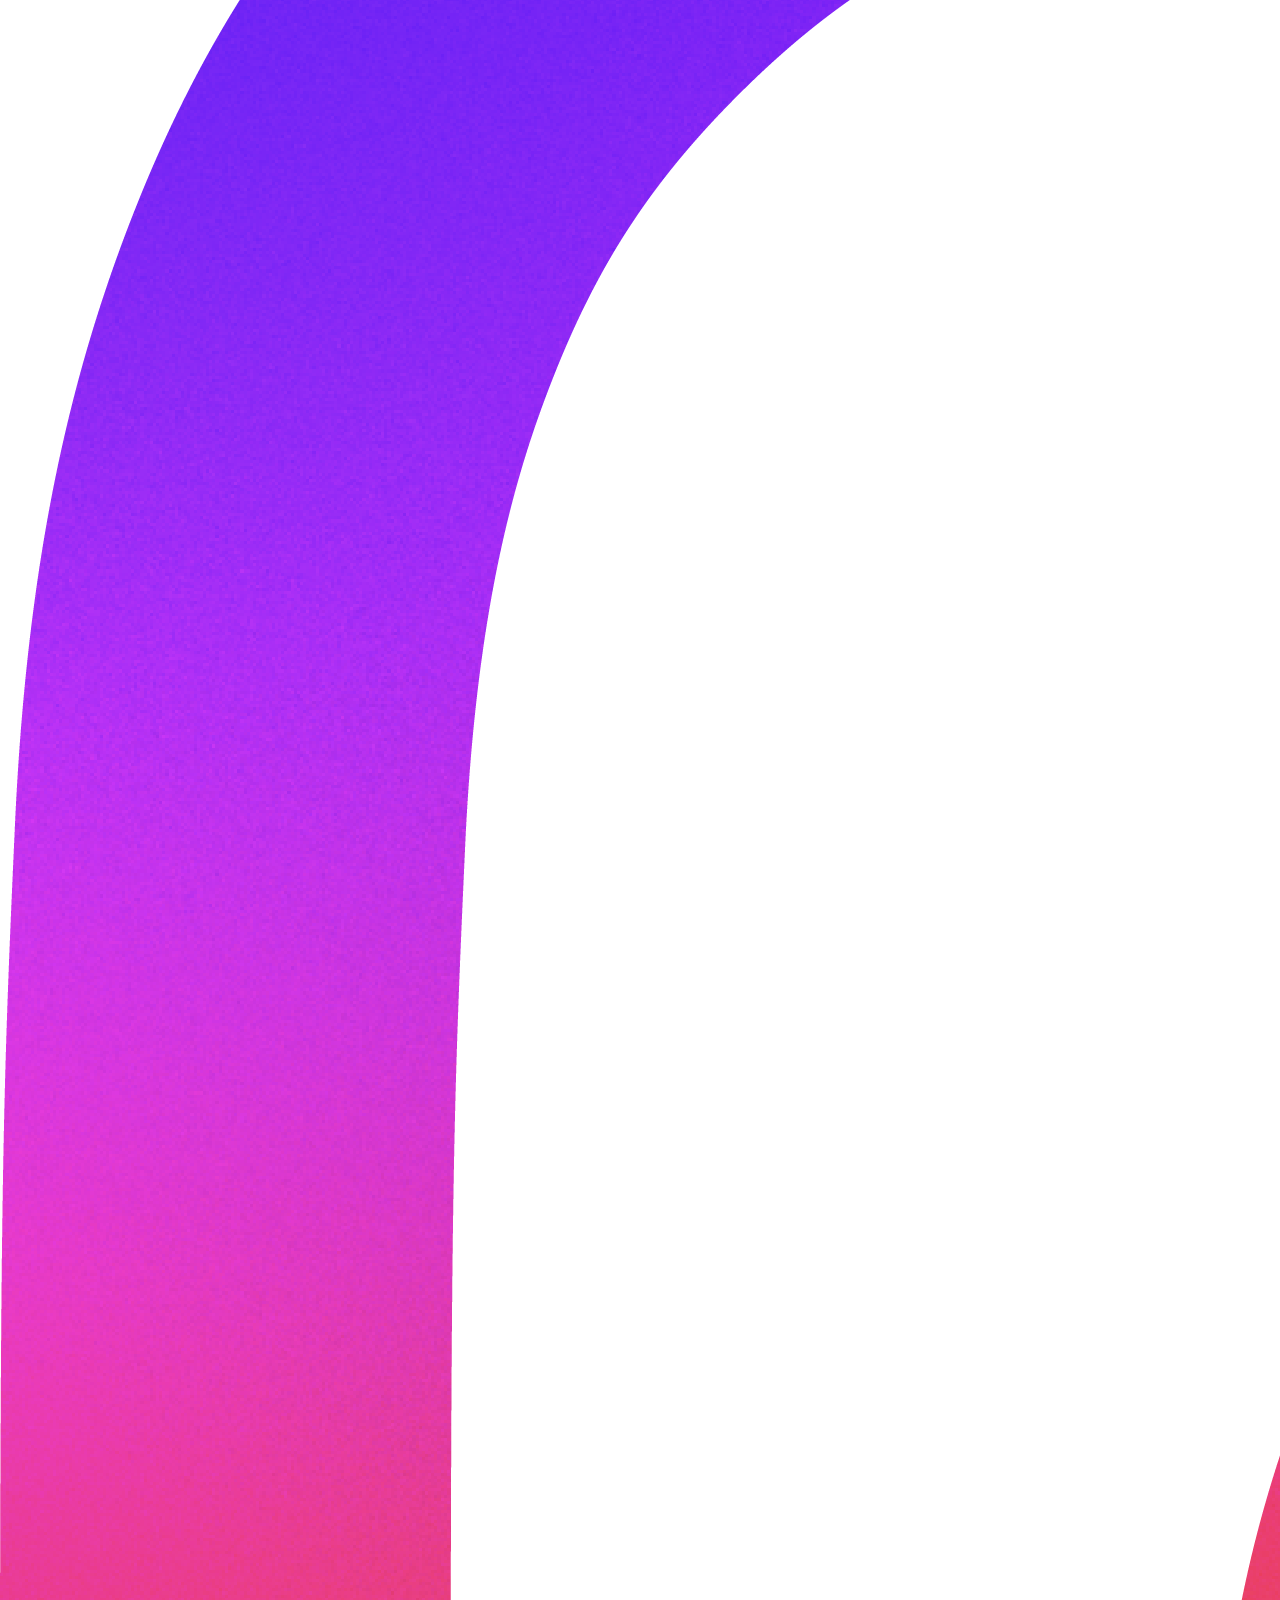
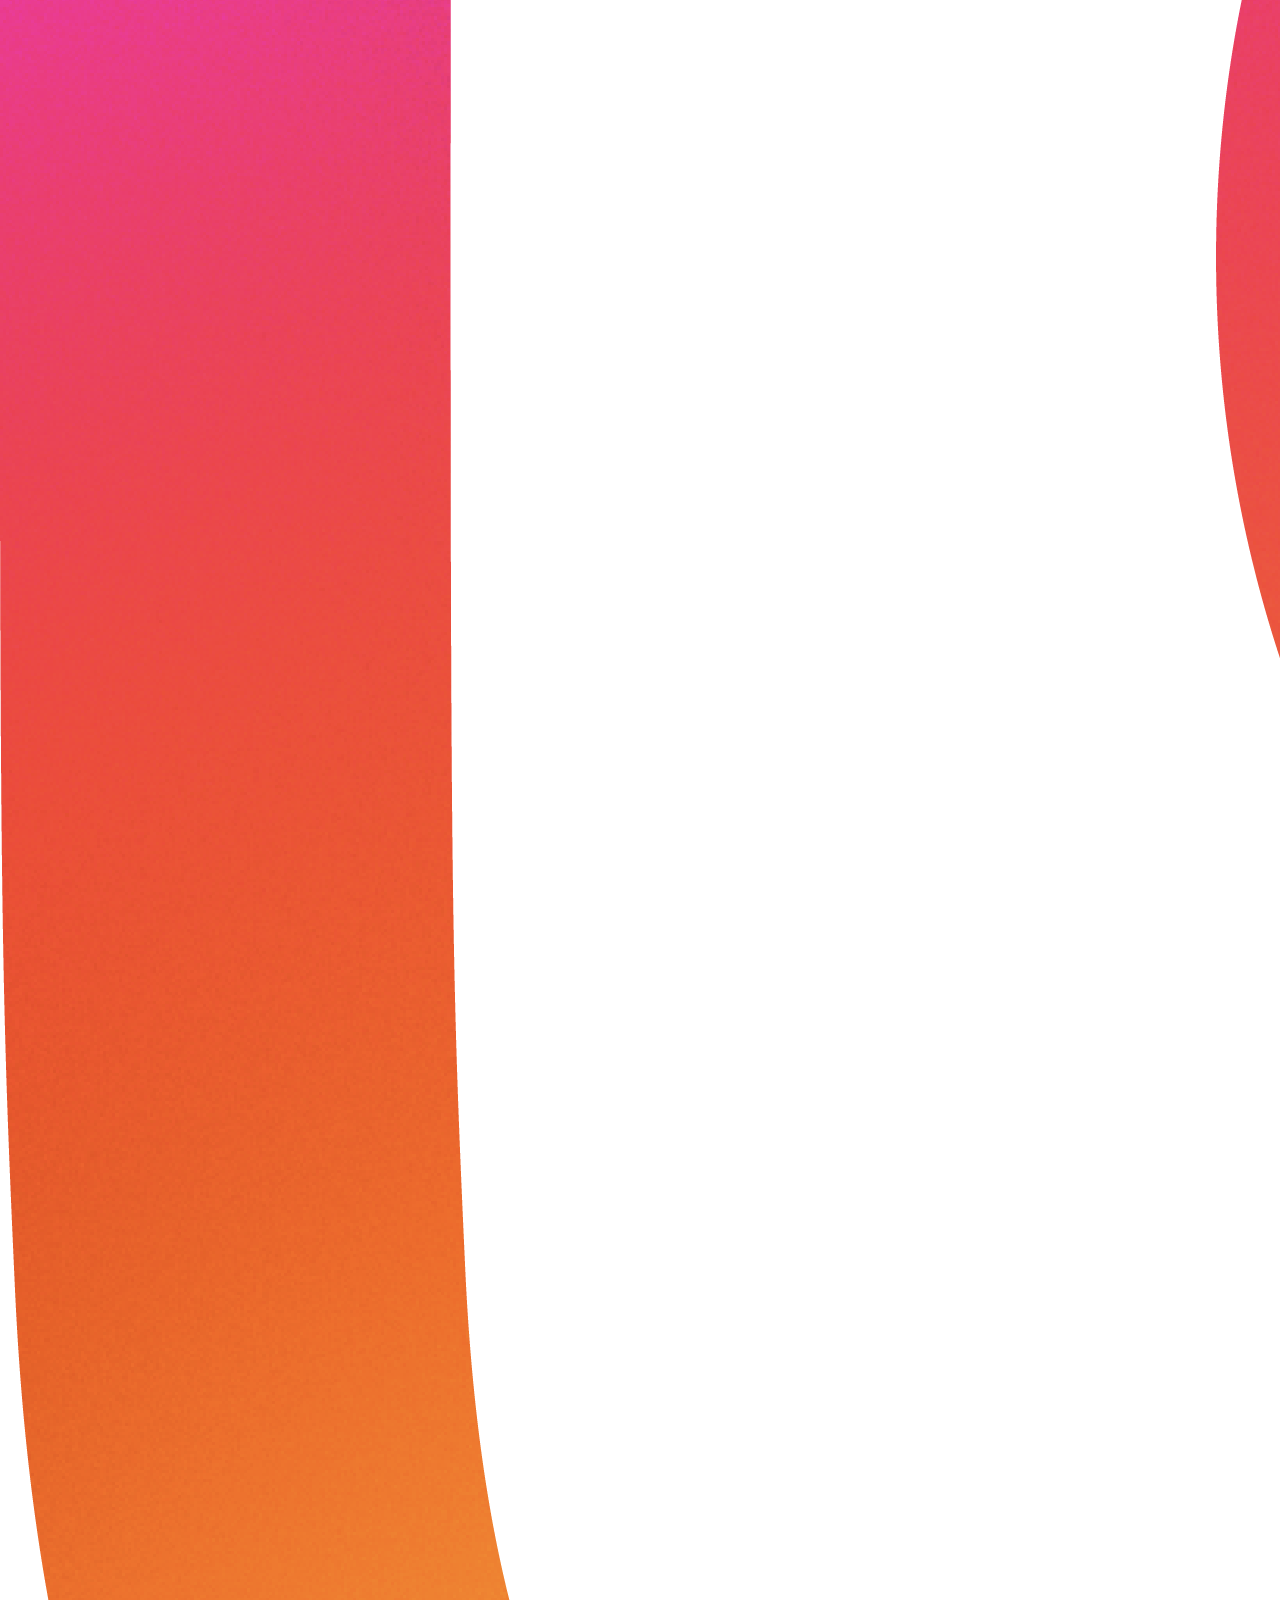
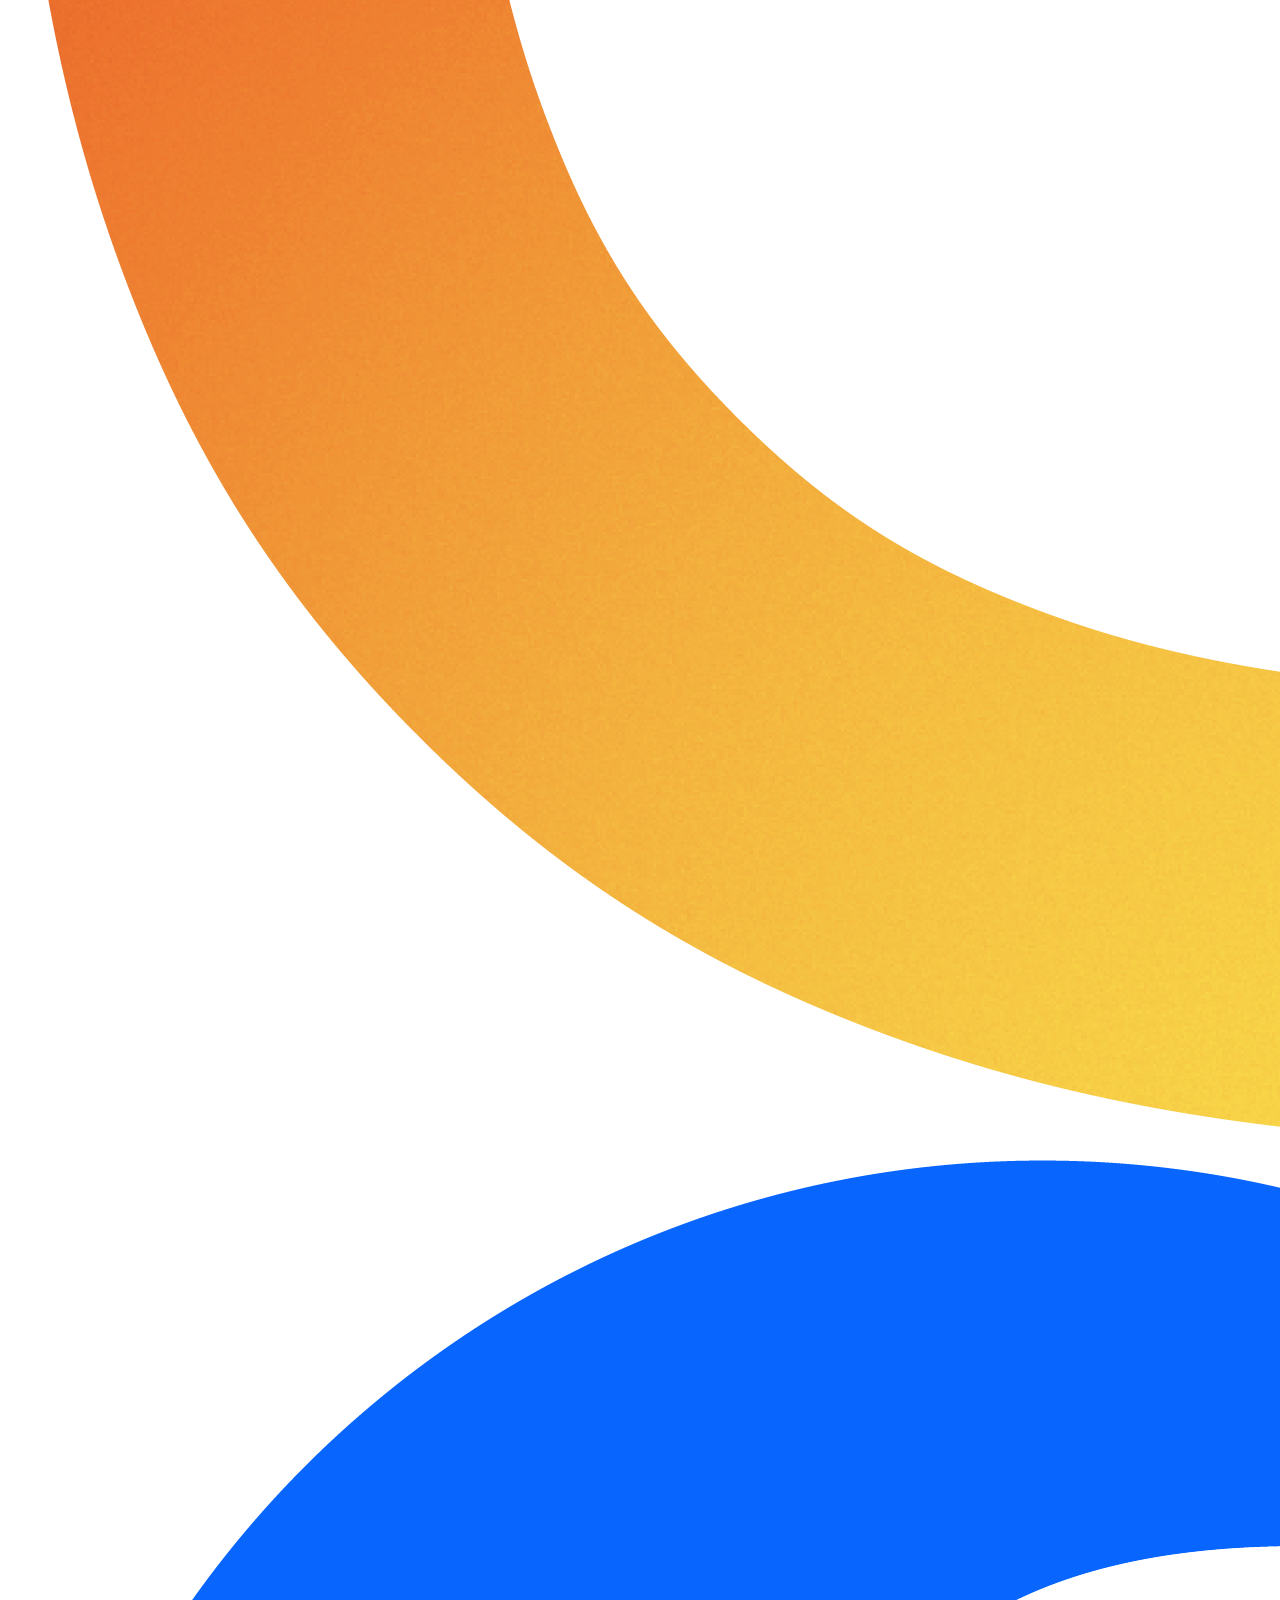
<file: schedule.html>
<!DOCTYPE html>
<html lang="ja">
<head>
    <meta charset="UTF-8">
    <meta name="viewport" content="width=device-width, initial-scale=1.0">
    <title>公演予定</title>
     <link rel="stylesheet" href="css/html5reset-1.6.1.css">
    <link href="https://cdn.jsdelivr.net/npm/bootstrap@5.3.0/dist/css/bootstrap.min.css" rel="stylesheet"
      integrity="sha384-9ndCyUaIbzAi2FUVXJi0CjmCapSmO7SnpJef0486qhLnuZ2cdeRhO02iuK6FUUVM" crossorigin="anonymous">
    <link rel="stylesheet" href="css/base.css">
    <link rel="stylesheet" href="css/schedule.css">
</head>

<body>
    <!--header begin-->
        <header id="top">
      <div class="header-top">
        <button class="hamburger-btn" id="hamburger-btn" aria-label="メニューを開閉する">
          <span></span>
          <span></span>
          <span></span>
        </button>
        <a class="logo-link" href="index.html" aria-label="武天 ホームへ">
          <div class="logo-name-wrap">
            <img class="header_logo" src="images/logo.jpg" alt="和太鼓 武天">
            <img class="header_name" src="images/Buten_name.png" alt="武天">
          </div>
        </a>
        <nav class="social">
          <ul>
            <li><a href="https://www.instagram.com/wadaiko_buten/" target="_blank"><img
                  src="images/Instagram_Glyph_Gradient.png" alt="instagram"></a></li>
            <li><a href="https://www.facebook.com/BUTEN2008/" target="_blank"><img
                  src="images/Facebook_Logo_Primary.png" alt="facebook"></a></li>
            <li><a href="#" target="_blank">Y</a></li>
          </ul>
        </nav>
      </div>
      <nav class="main-nav center-nav">
        <ul>
          <li><a href="index.html">Home</a></li>
          <li><a href="class.html">プロフィール</a></li>
          <li><a href="teachers.html">指導者・指導員紹介</a></li>
          <li><a class="active" href="schedule.html">公演予定</a></li>
          <li><a href="report.html">メンバーより</a></li>
          <li><a href="entry.html">入会案内</a></li>
          <li><a href="inquiry.html">お問い合わせ</a></li>
          <li><a href="access.html">アクセス</a></li>
        </ul>
      </nav>
      <div class="nav-menu" id="nav-menu">
        <ul>
          <li><a class="active" href="index.html">Home</a></li>
          <li><a href="class.html">プロフィール</a></li>
          <li><a href="teachers.html">指導者・指導員紹介</a></li>
          <li><a class="active" href="schedule.html">公演予定</a></li>
          <li><a href="report.html">メンバーより</a></li>
          <li><a href="entry.html">入会案内</a></li>
          <li><a href="inquiry.html">お問い合わせ</a></li>
          <li><a href="access.html">アクセス</a></li>
        </ul>
      </div>
    </header>
    <!--header end-->

    <!--main begin-->
    <main id="schedule_contents">
        <h1>公演予定</h1>
        <table id="schedule_table">
            <tr class="example">
                <th>日付</th>
                <th>イベント名</th>
                <th>場所</th>
                <th>詳細</th>
            </tr>
            <tr>
                <td>2025年4月5日</td>
                <td>発表会</td>
                <td>ふれあいホール</td>
                <td>武天の発表会です。</td>
            </tr>
            <tr>
                <td>2025年8月1日</td>
                <td>あきる野夏祭り</td>
                <td>秋川駅前</td>
                <td>毎年恒例の夏祭りでの公演です。</td>
            </tr>
            <tr>
                <td>2024年12月20日</td>
                <td>年末スペシャルコンサート</td>
                <td>市民会館ホール</td>
                <td>一年の締めくくりにふさわしいスペシャルコンサート。</td>
            </tr>
        </table>


    </main>
    <!--main end-->

        <!--footer begin-->
    <footer>
      <ul>
        <li><a href="index.html">Home</a></li>
        <li><a href="teachers.html">指導者・指導員紹介</a></li>
        <li><a href="class.html">プロフィール</a></li>
        <li><a class="active" href="schedule.html">公演予定</a></li>
        <li><a href="report.html">活動報告</a></li>
        <li><a href="entry.html">入会案内</a></li>
        <li><a href="inquiry.html">お問い合わせ</a></li>
        <li><a href="access.html">アクセス</a></li>
      </ul>
      <nav id="social_footer">
        <ul>
          <li><a href="https://www.instagram.com/wadaiko_buten/"><img src="images/Instagram_Glyph_Gradient.png"
                alt="instagram"></a></li>
          <li><a href="https://www.facebook.com/BUTEN2008/"><img src="images/Facebook_Logo_Primary.png"
                alt="facebook"></a></li>
          <li><a href="#">Y</a></li>
        </ul>
      </nav>
    </footer>
    <!--footer end-->


    <script src="javascript/menu.js"></script>
    <script src="javascript/main.js"></script>
    <script src="https://cdn.jsdelivr.net/npm/bootstrap@5.3.0/dist/js/bootstrap.bundle.min.js"
      integrity="sha384-geWF76RCwLtnZ8qwWowPQNguL3RmwHVBC9FhGdlKrxdiJJigb/j/68SIy3Te4Bkz"
      crossorigin="anonymous"></script>
</body>
</html>
</file>
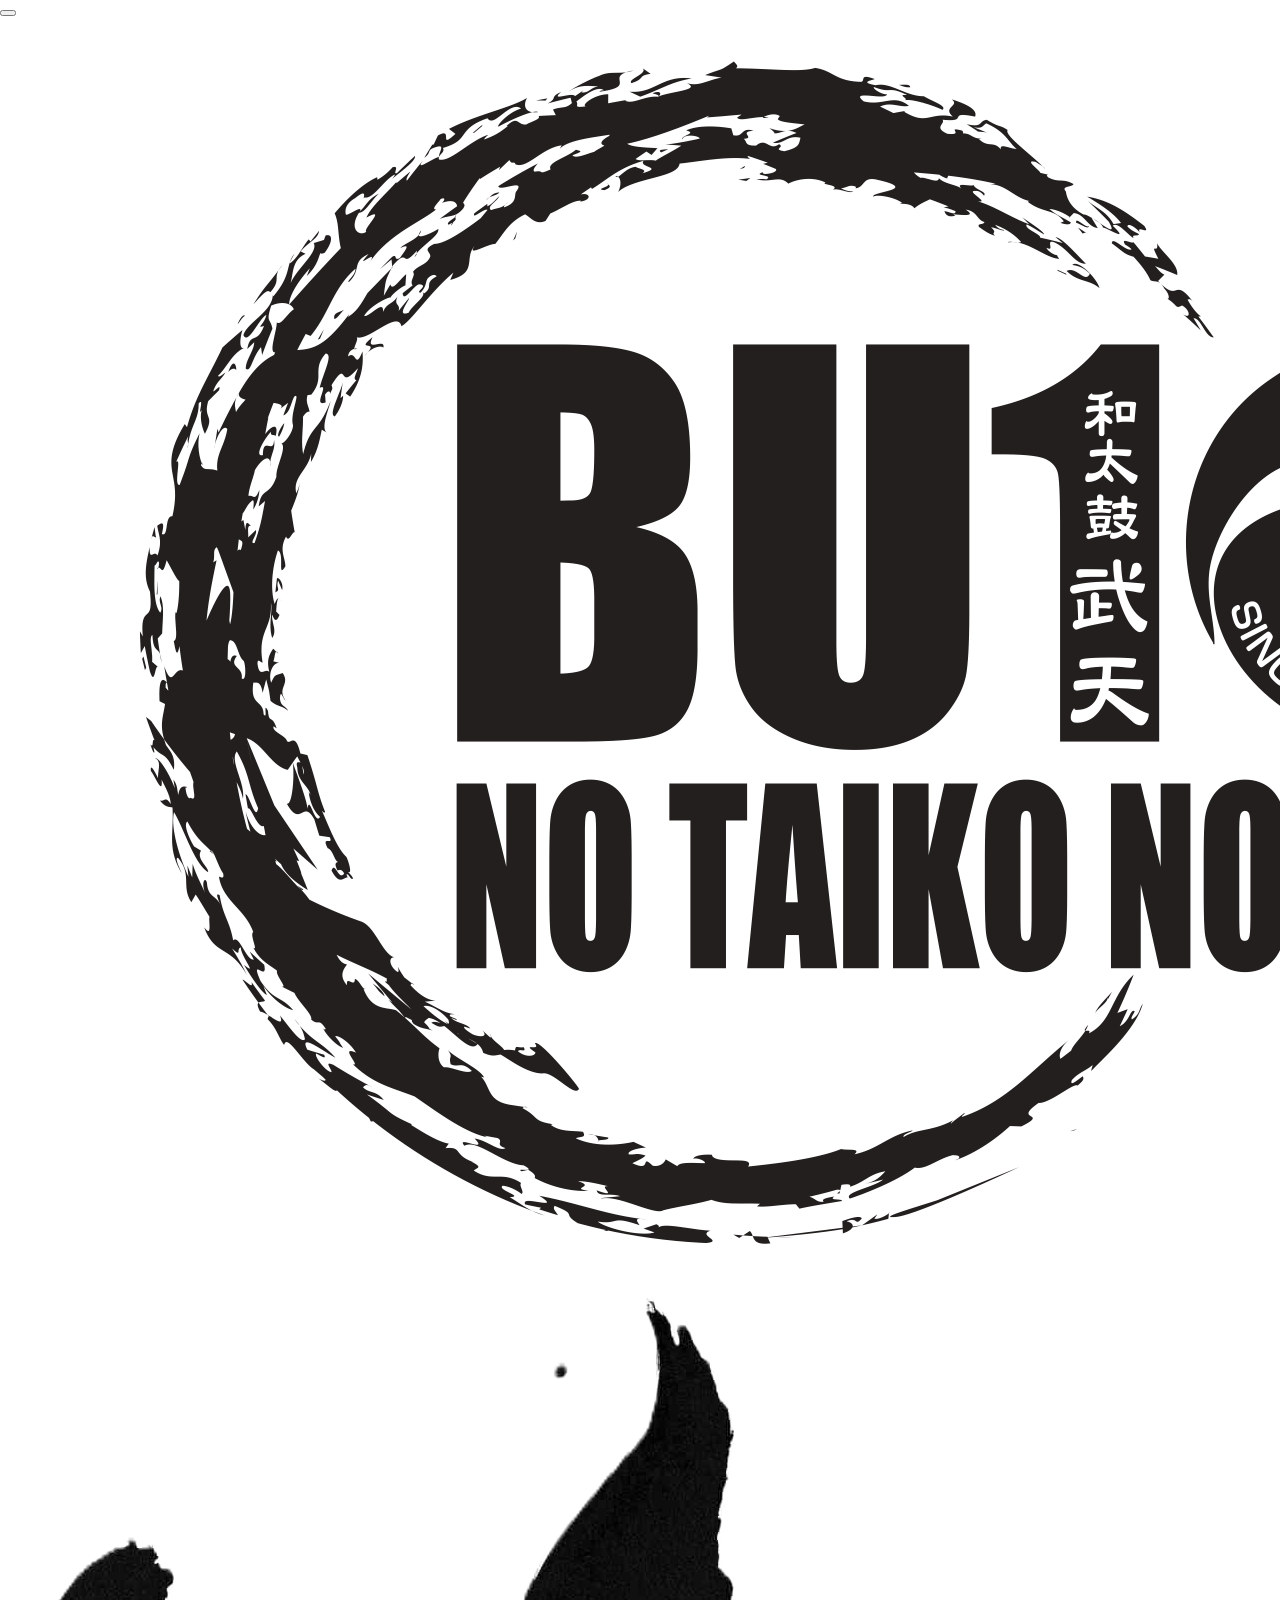
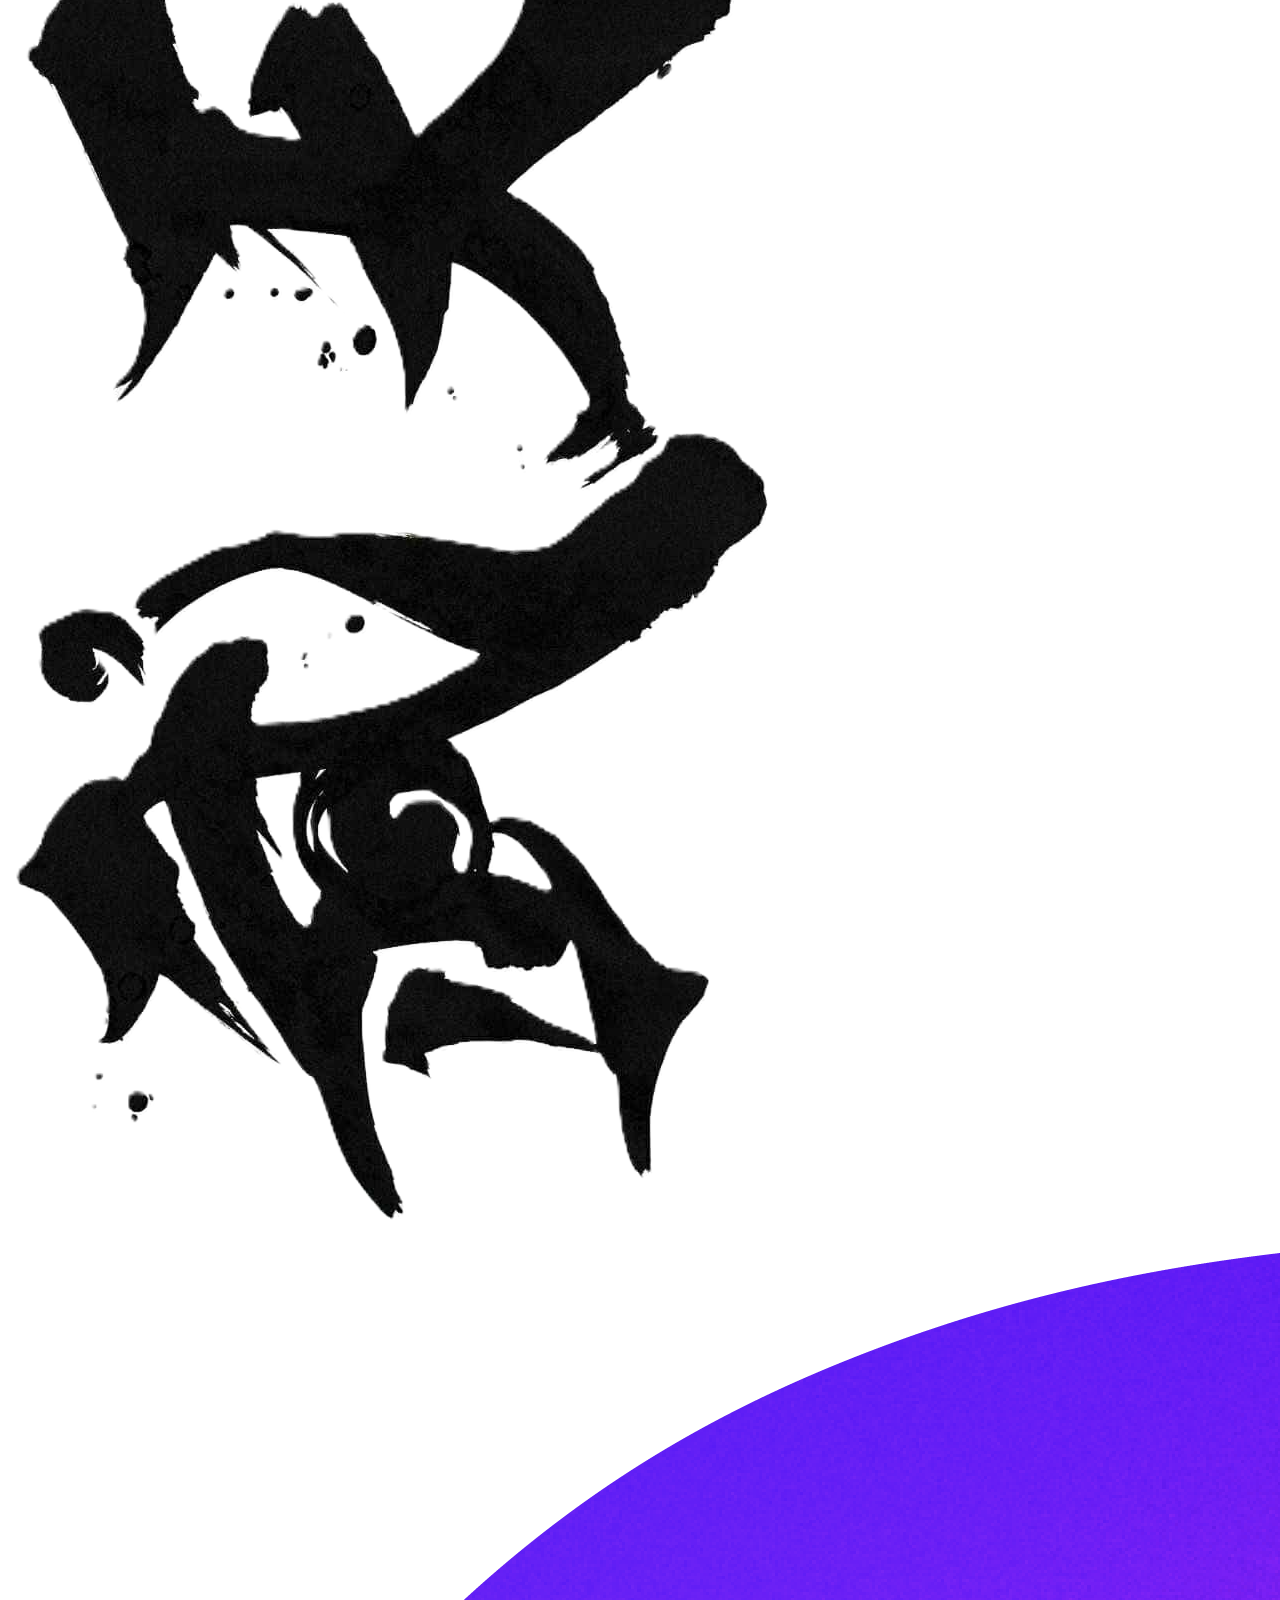
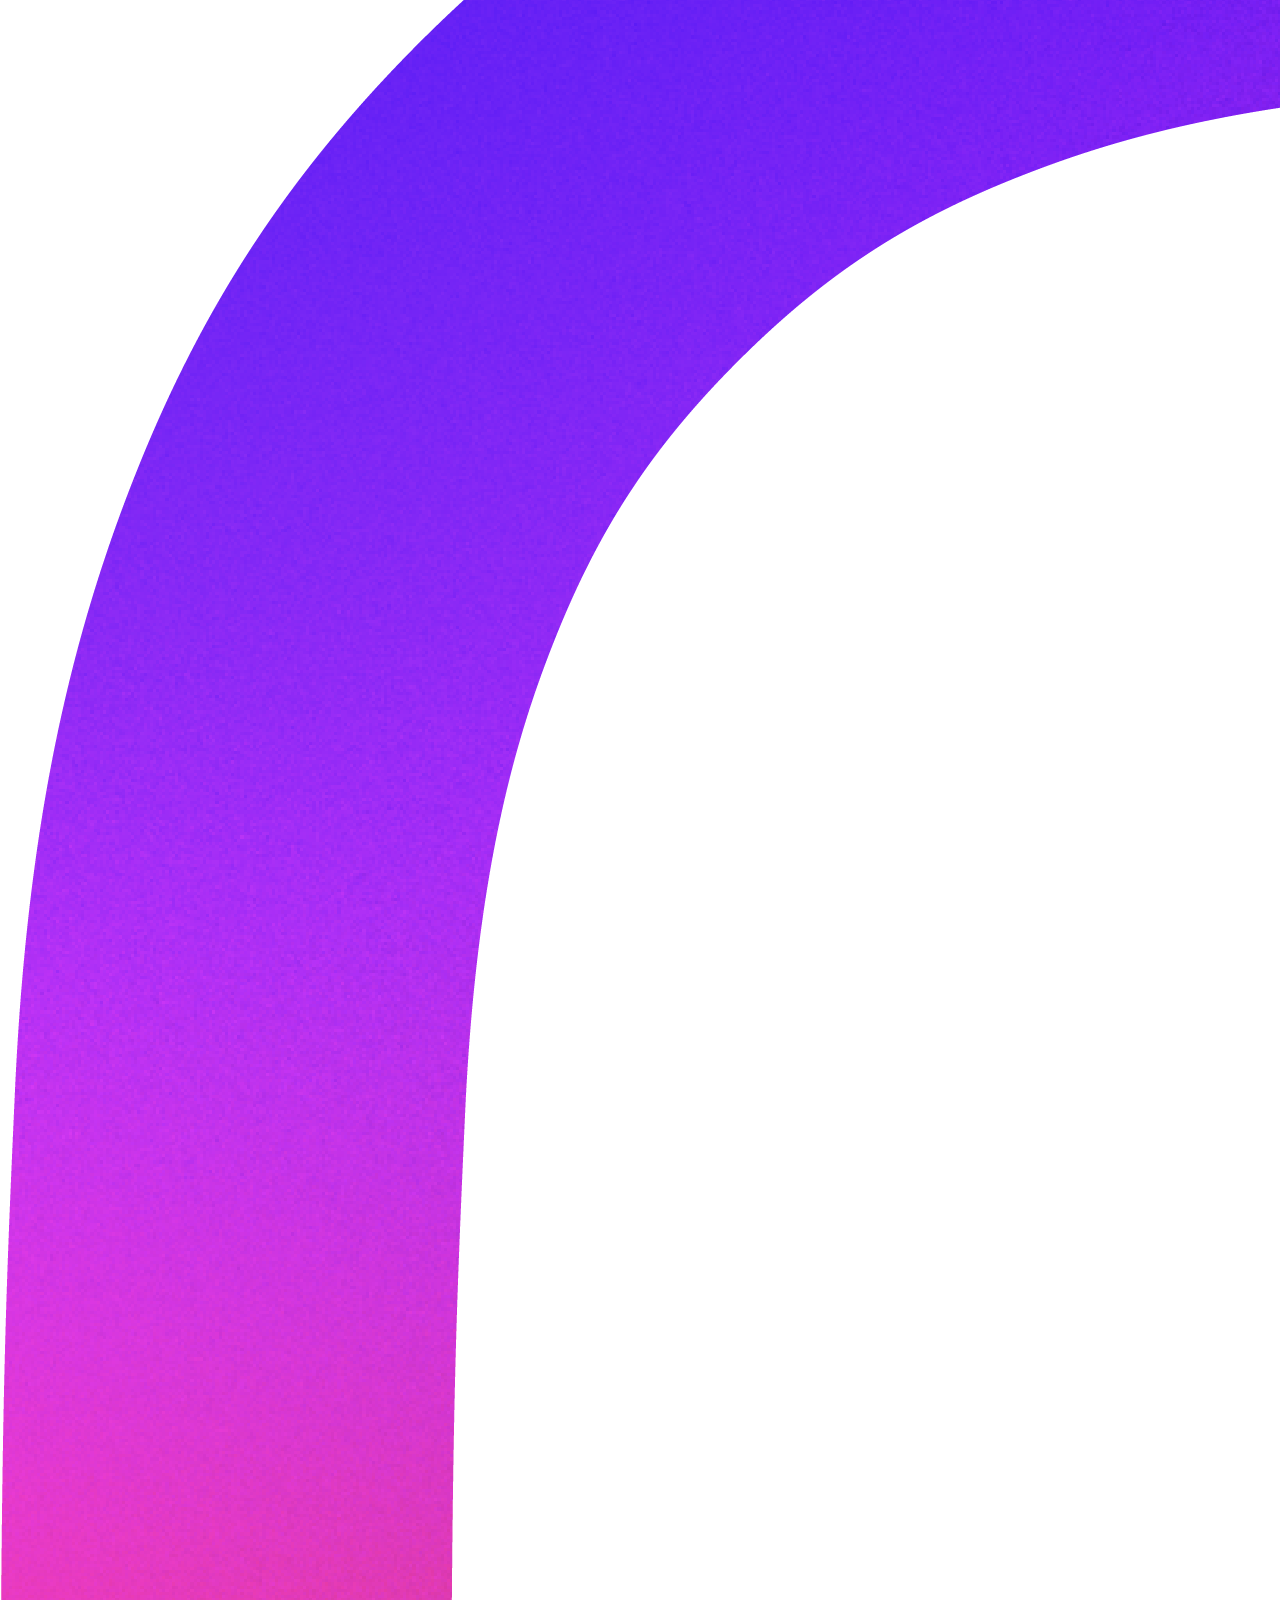
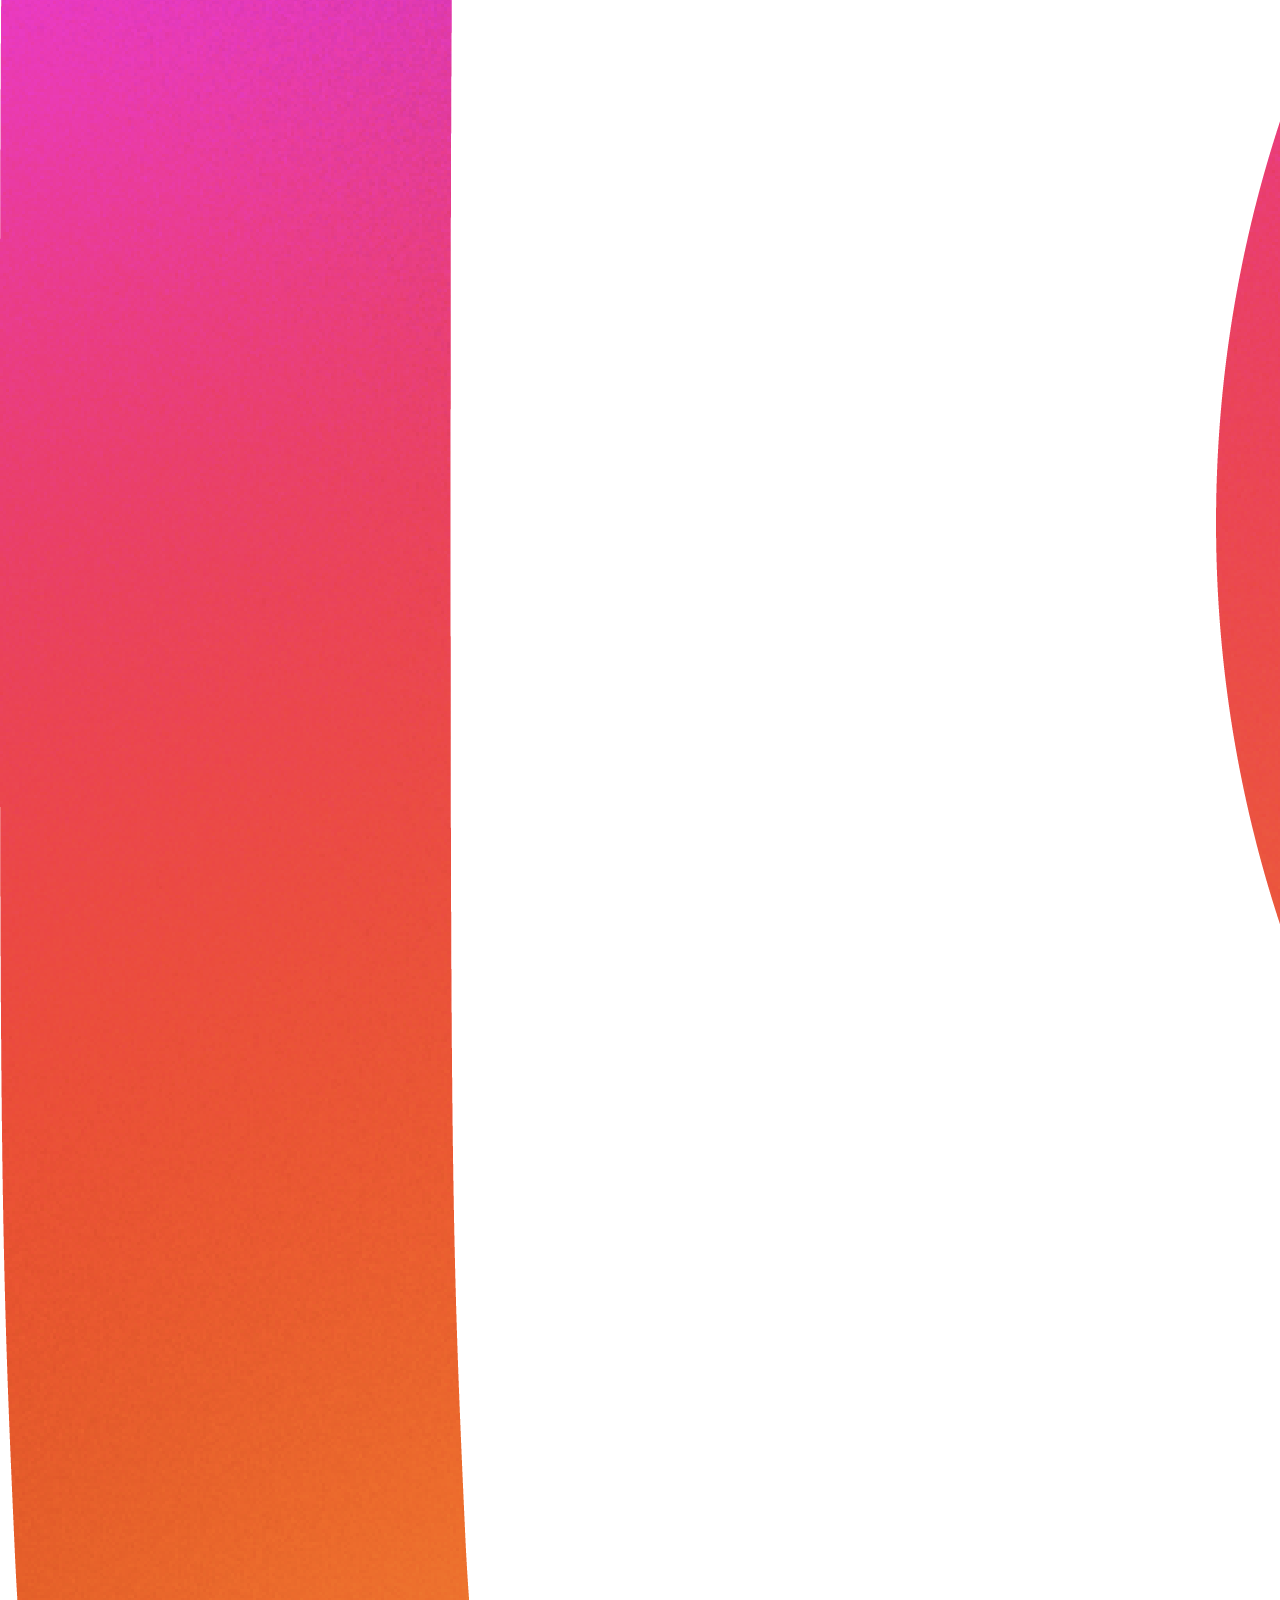
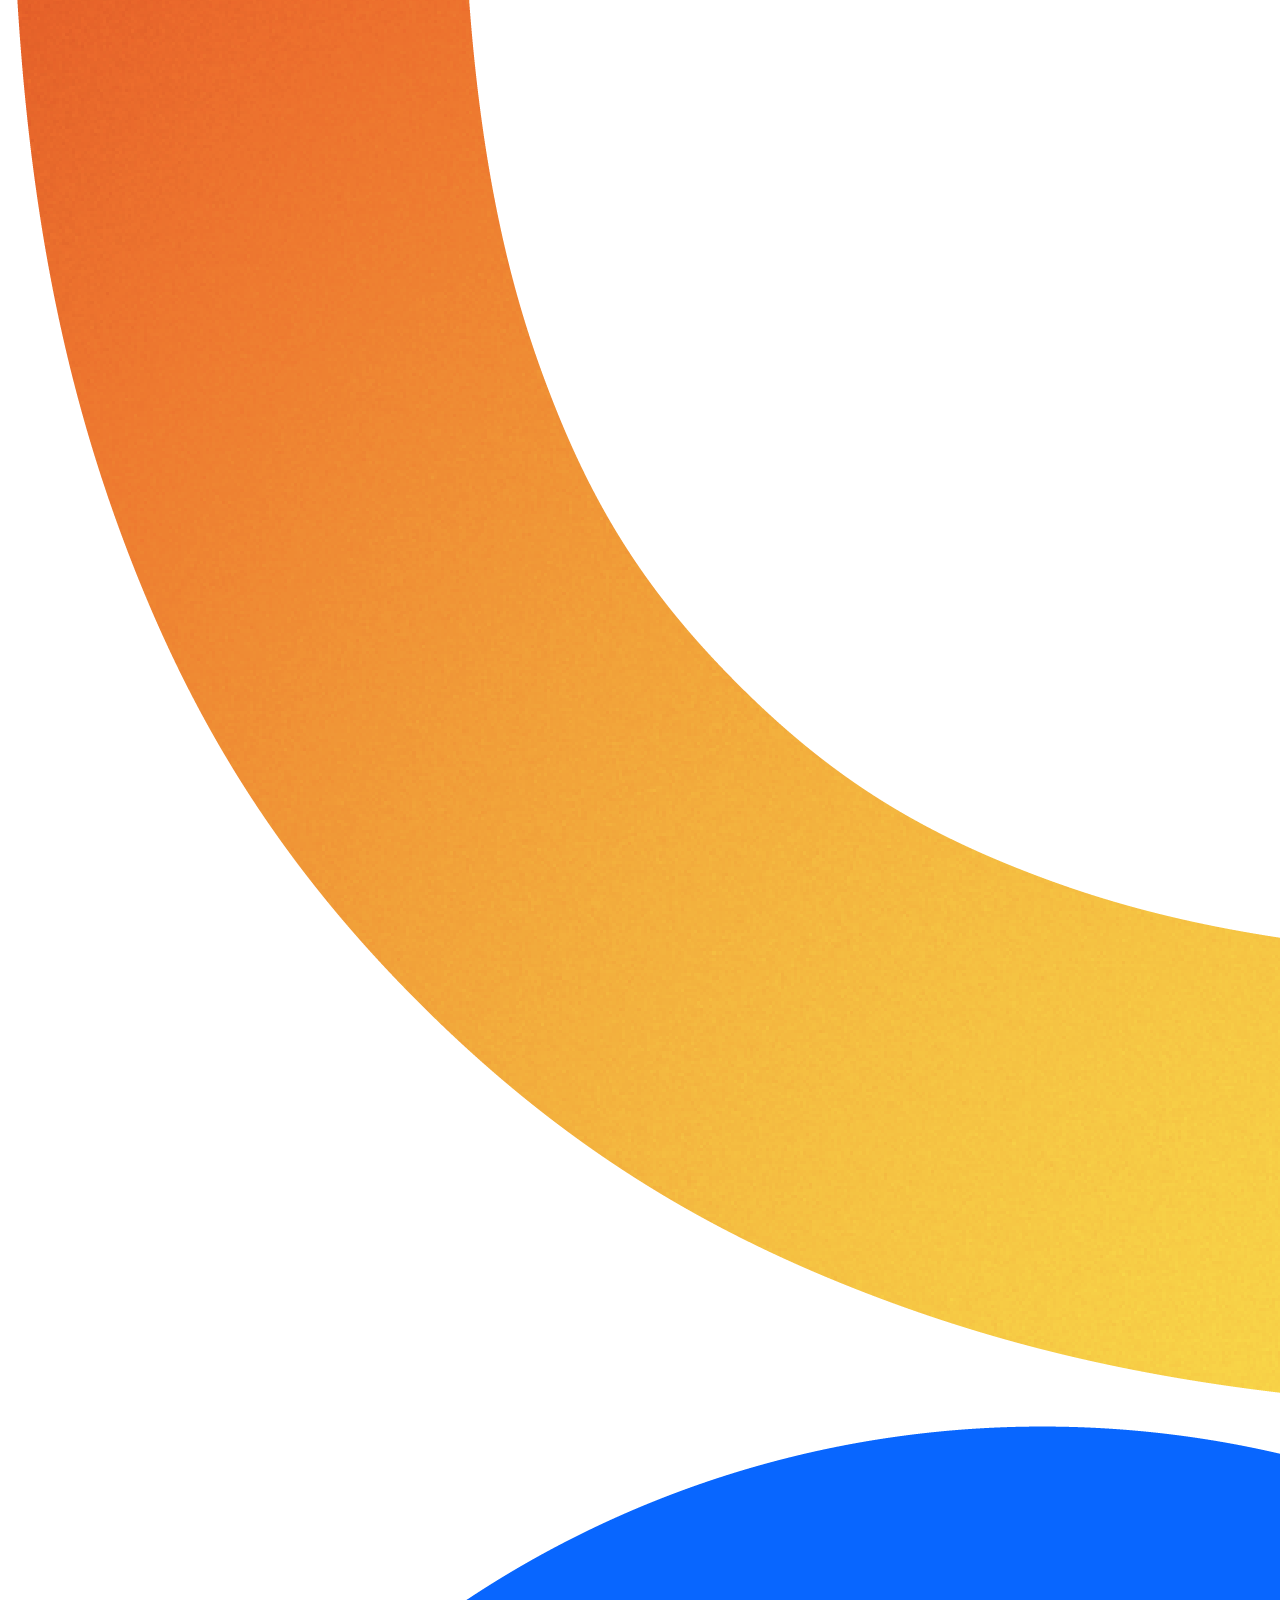
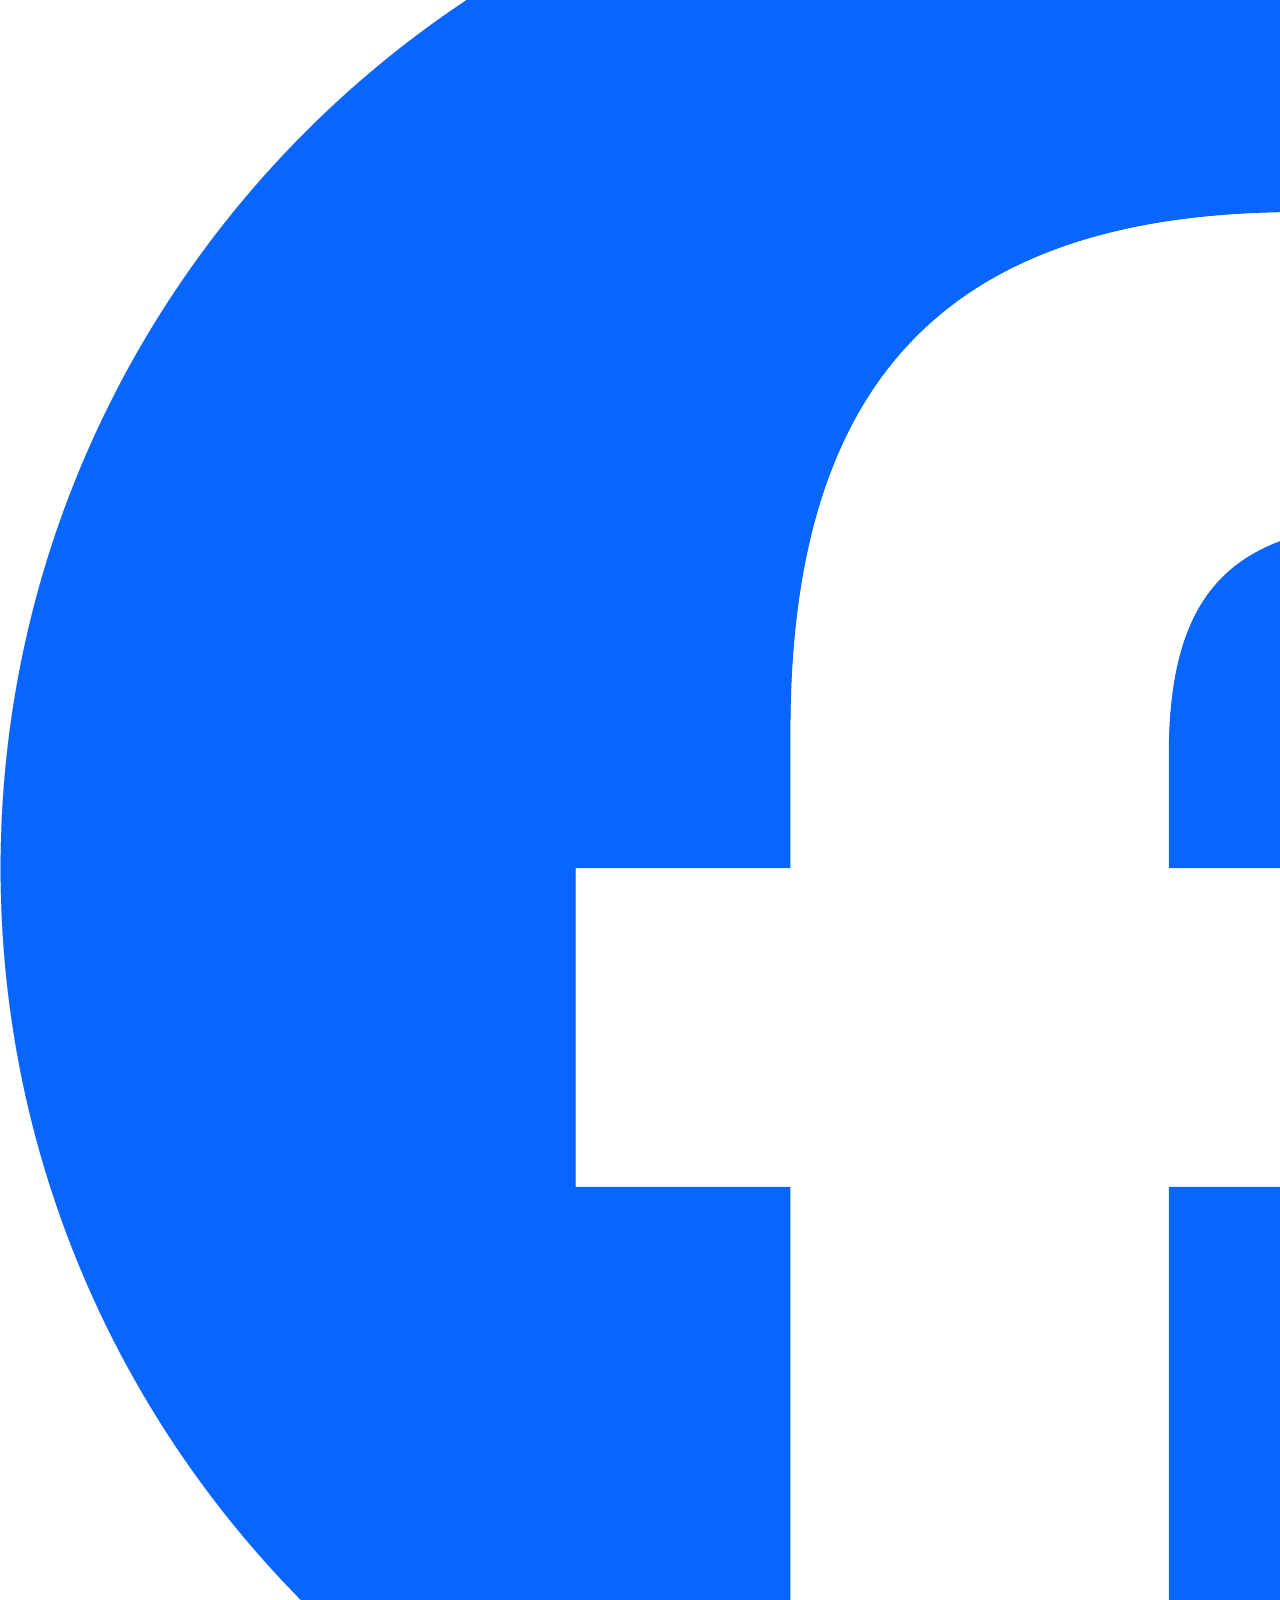
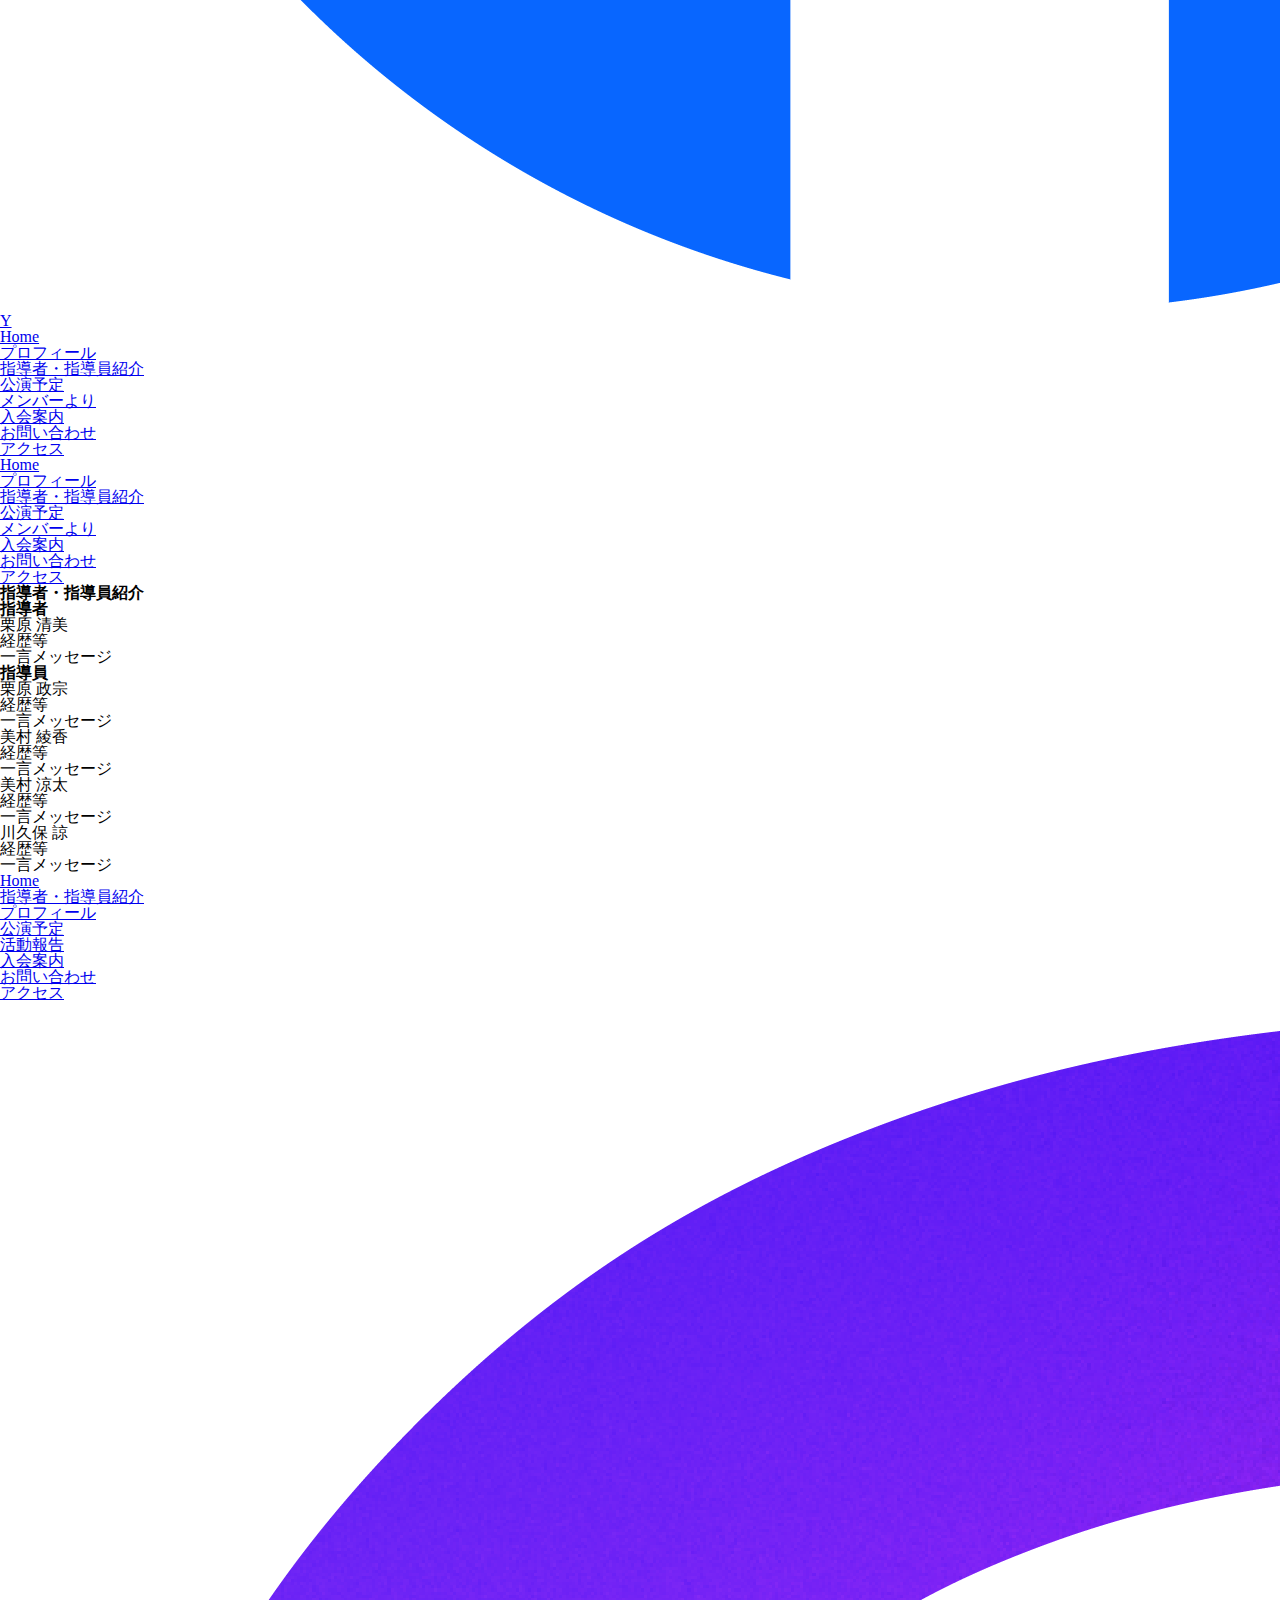
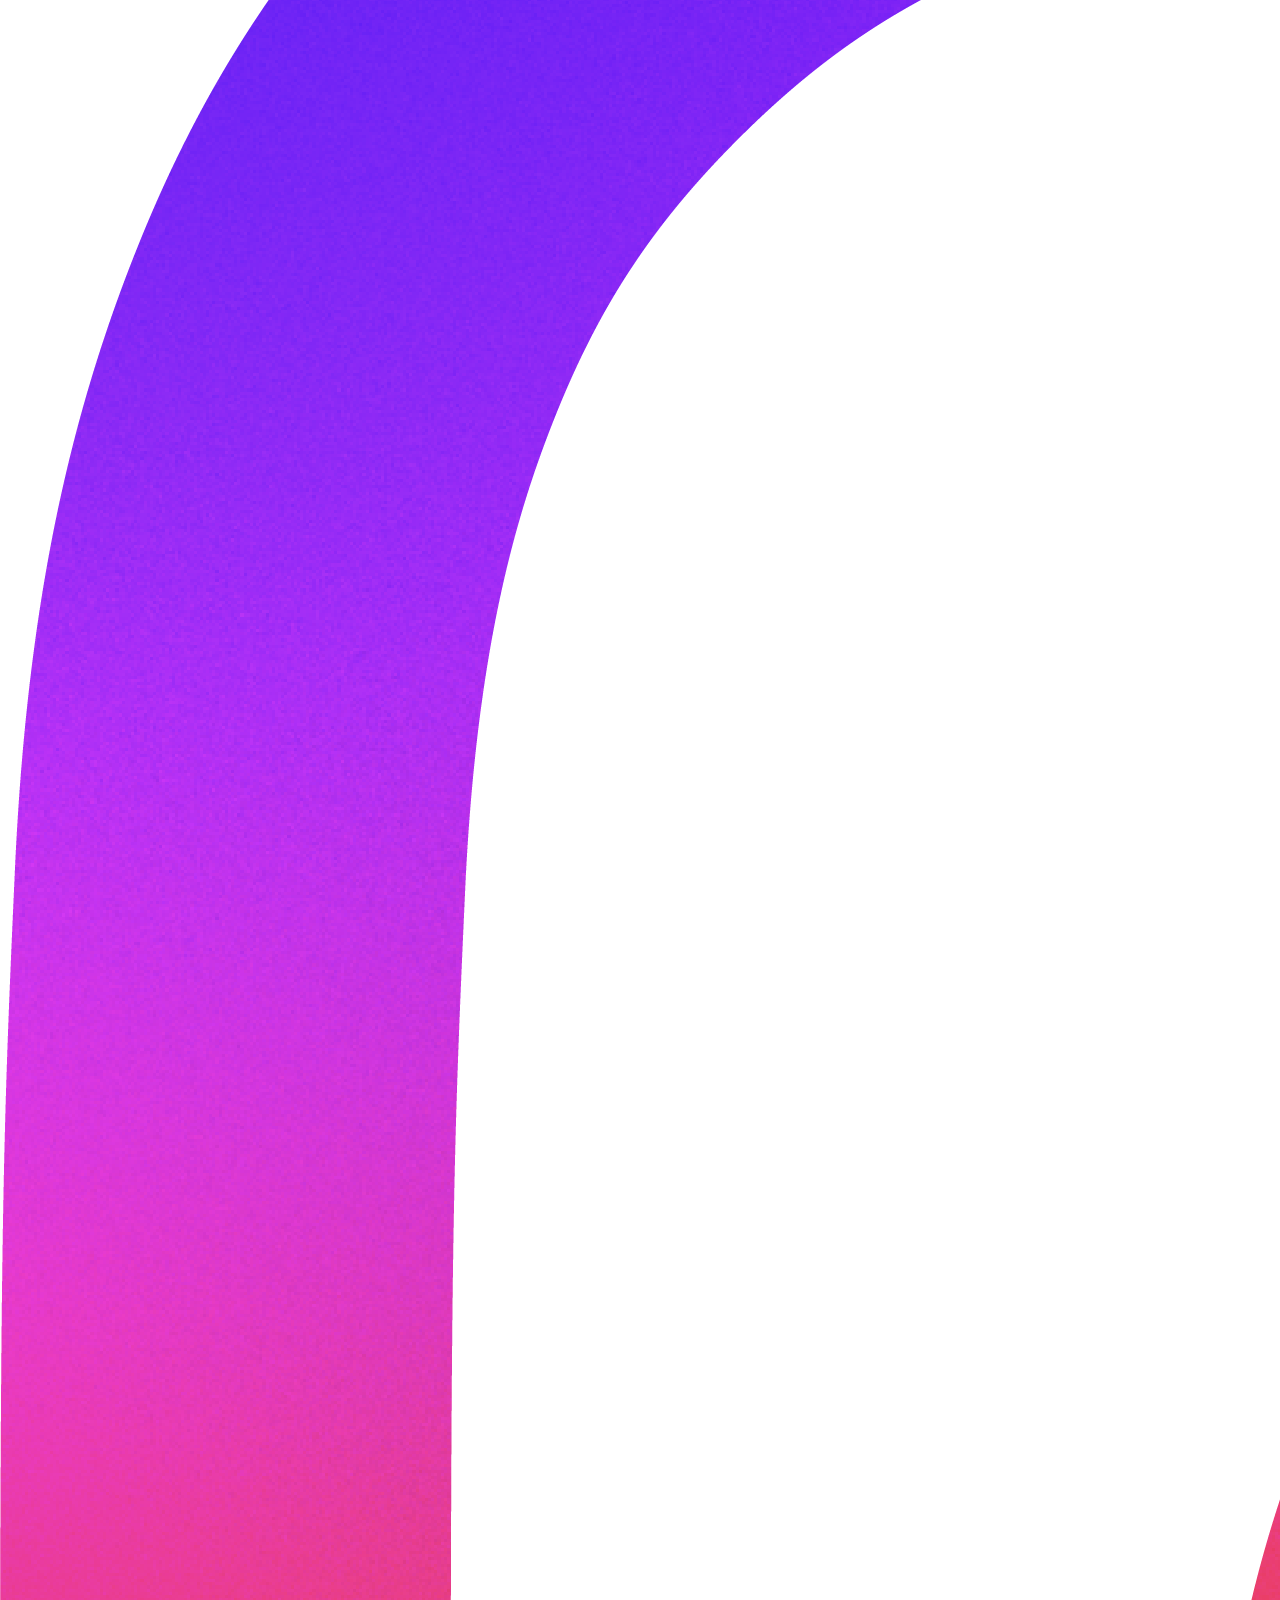
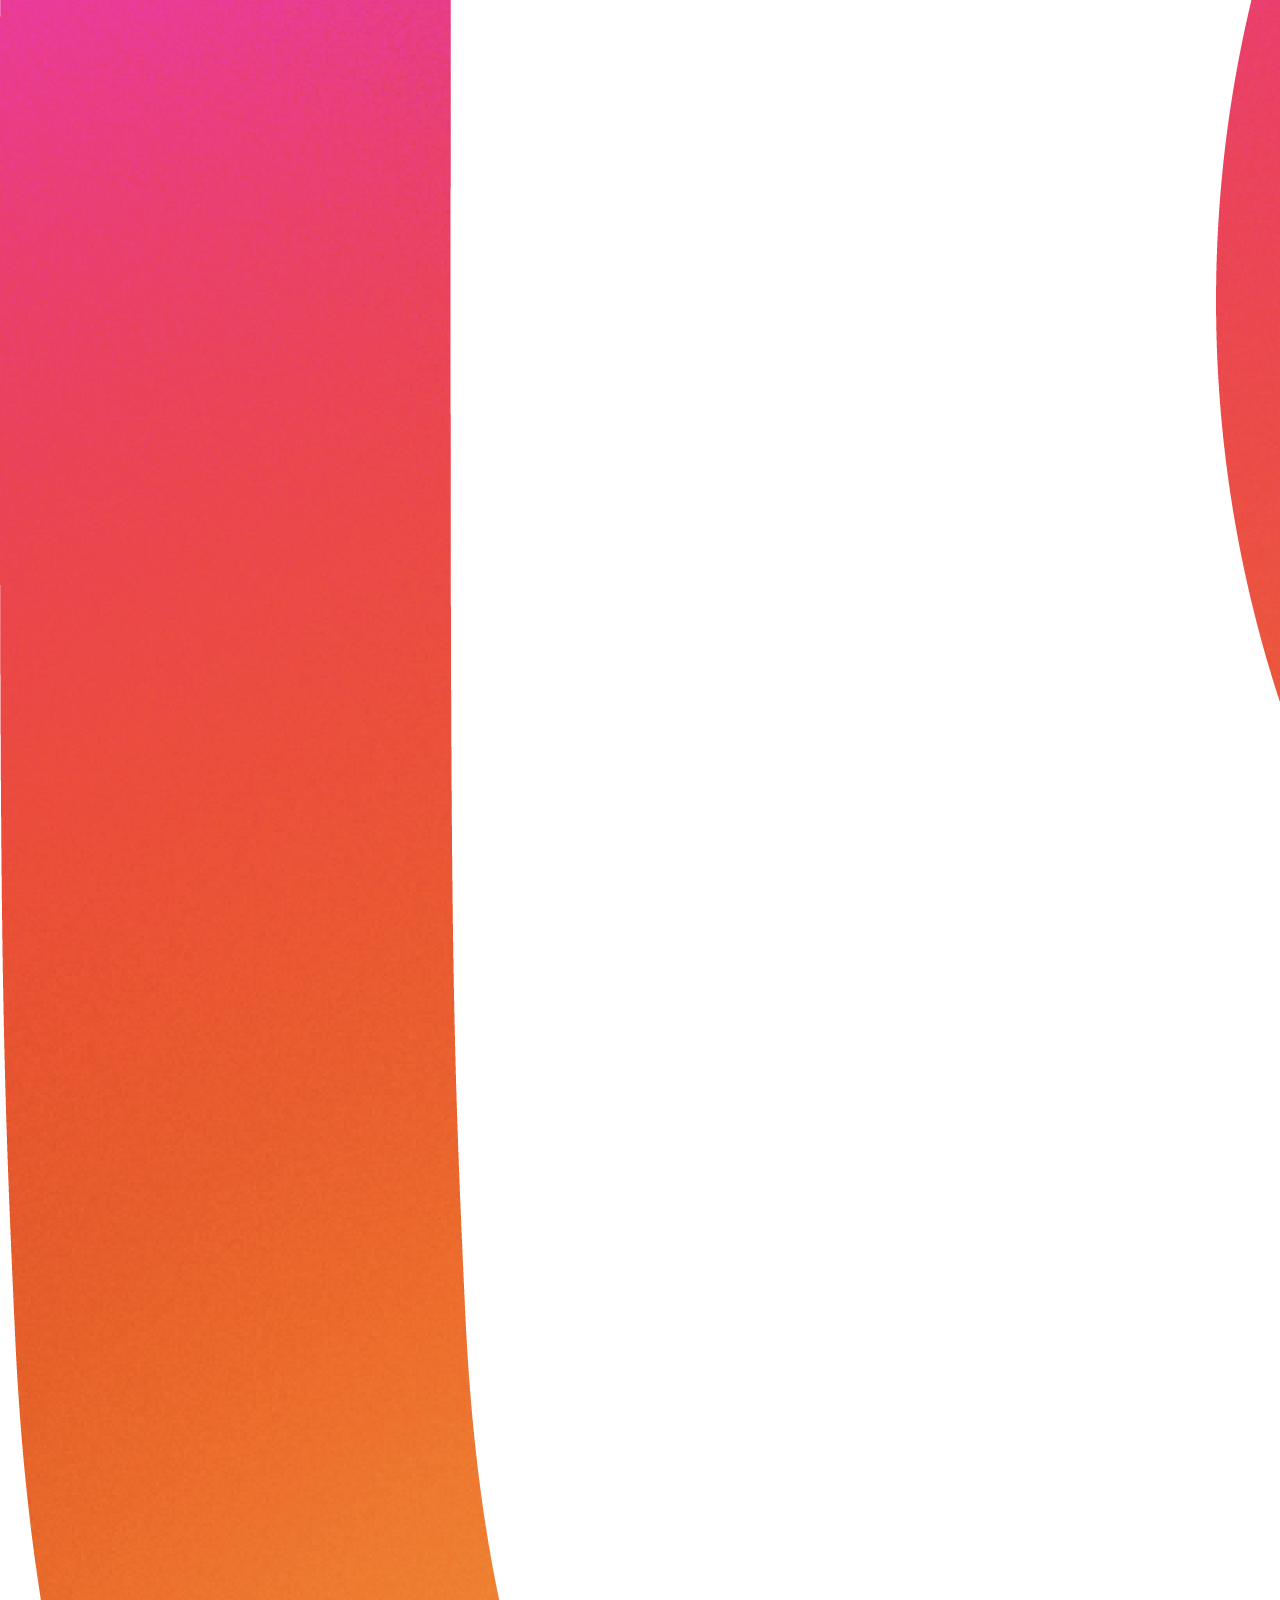
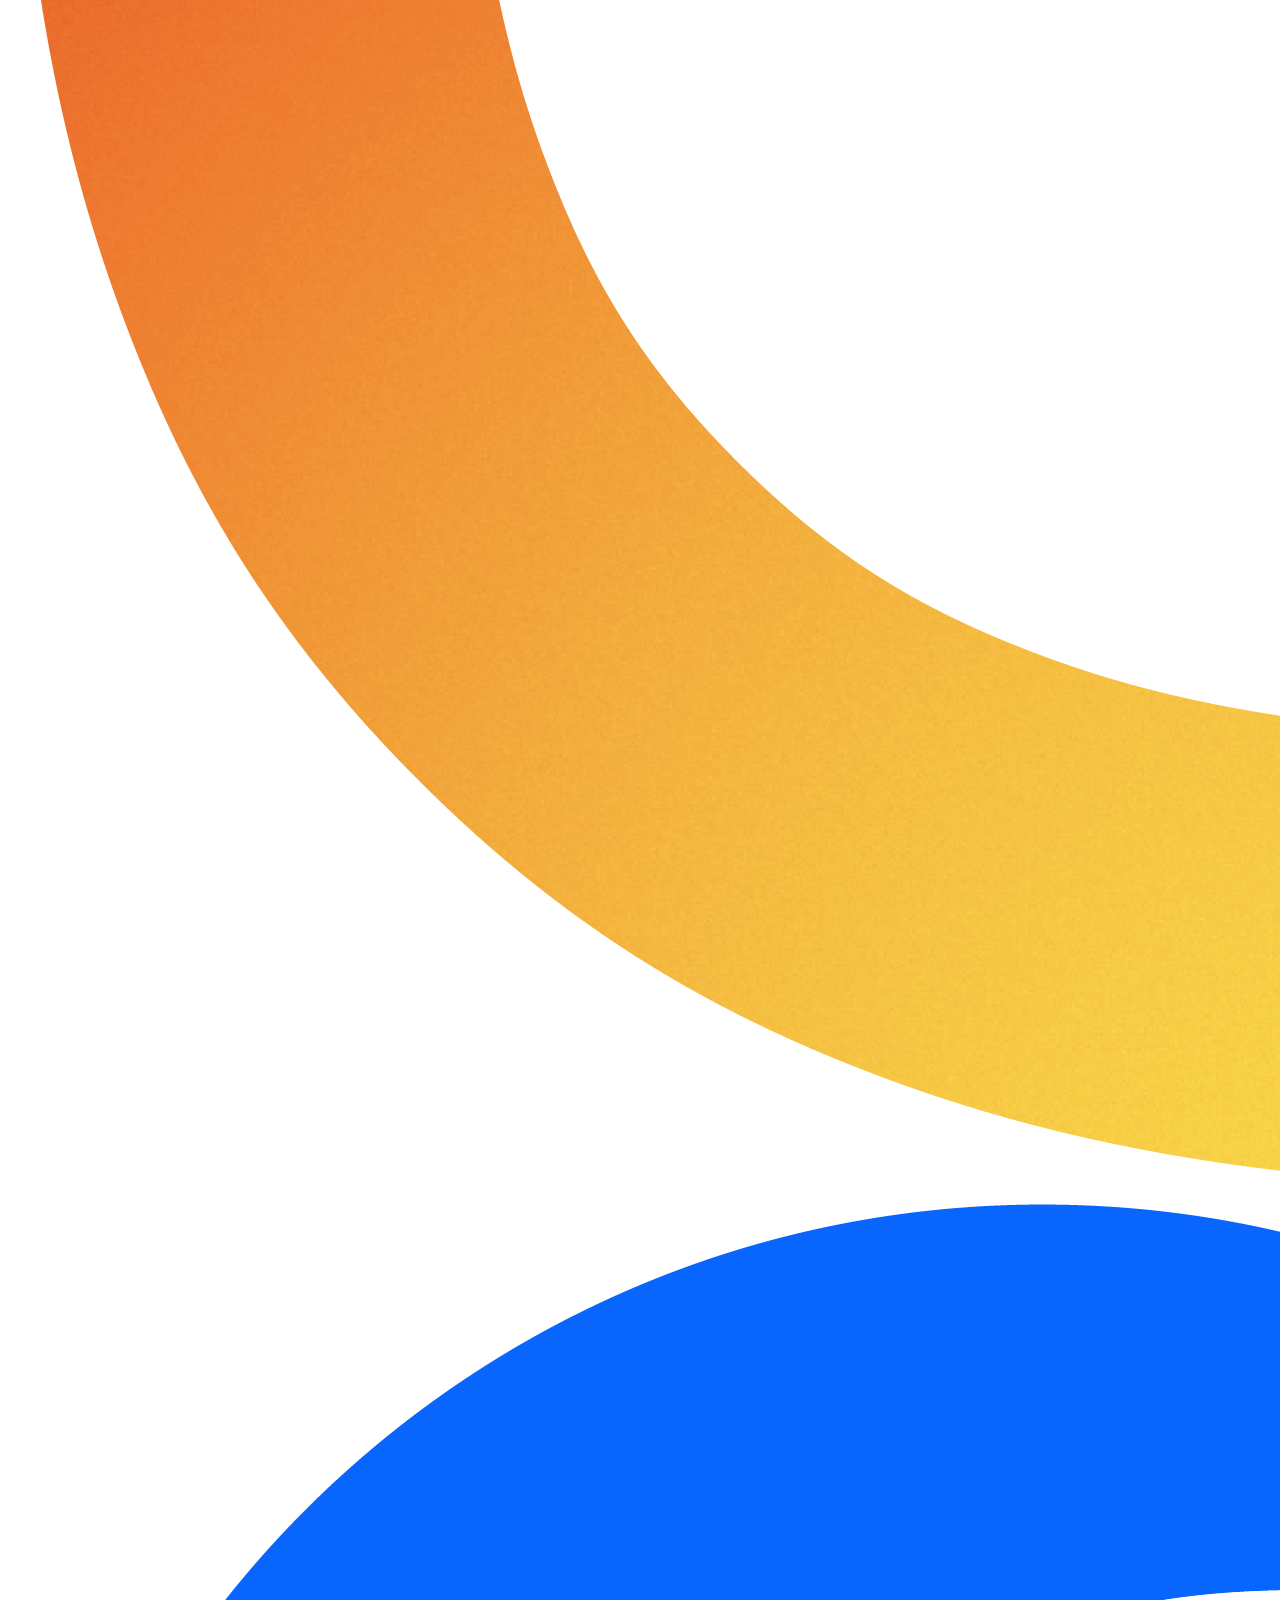
<file: teachers.html>
<!DOCTYPE html>
<html lang="ja">

  <head>
    <meta charset="UTF-8">
    <meta name="viewport" content="width=device-width, initial-scale=1.0">
    <title>指導者・指導員紹介</title>
    <link rel="stylesheet" href="css/html5reset-1.6.1.css">
    <link href="https://cdn.jsdelivr.net/npm/bootstrap@5.3.0/dist/css/bootstrap.min.css" rel="stylesheet"
      integrity="sha384-9ndCyUaIbzAi2FUVXJi0CjmCapSmO7SnpJef0486qhLnuZ2cdeRhO02iuK6FUUVM" crossorigin="anonymous">
    <link rel="stylesheet" href="css/base.css">
  </head>

  <body>
    <!--header begin-->
    <header id="top">
      <div class="header-top">
        <button class="hamburger-btn" id="hamburger-btn" aria-label="メニューを開閉する">
          <span></span>
          <span></span>
          <span></span>
        </button>
        <a class="logo-link" href="index.html" aria-label="武天 ホームへ">
          <div class="logo-name-wrap">
            <img class="header_logo" src="images/logo.jpg" alt="和太鼓 武天">
            <img class="header_name" src="images/Buten_name.png" alt="武天">
          </div>
        </a>
        <nav class="social">
          <ul>
            <li><a href="https://www.instagram.com/wadaiko_buten/" target="_blank"><img
                  src="images/Instagram_Glyph_Gradient.png" alt="instagram"></a></li>
            <li><a href="https://www.facebook.com/BUTEN2008/" target="_blank"><img
                  src="images/Facebook_Logo_Primary.png" alt="facebook"></a></li>
            <li><a href="#" target="_blank">Y</a></li>
          </ul>
        </nav>
      </div>
      <nav class="main-nav center-nav">
        <ul>
          <li><a href="index.html">Home</a></li>
          <li><a href="class.html">プロフィール</a></li>
          <li><a class="active" href="teachers.html">指導者・指導員紹介</a></li>
          <li><a href="schedule.html">公演予定</a></li>
          <li><a href="report.html">メンバーより</a></li>
          <li><a href="entry.html">入会案内</a></li>
          <li><a href="inquiry.html">お問い合わせ</a></li>
          <li><a href="access.html">アクセス</a></li>
        </ul>
      </nav>
      <div class="nav-menu" id="nav-menu">
        <ul>
          <li><a href="index.html">Home</a></li>
          <li><a href="class.html">プロフィール</a></li>
          <li><a class="active" href="teachers.html">指導者・指導員紹介</a></li>
          <li><a href="schedule.html">公演予定</a></li>
          <li><a href="report.html">メンバーより</a></li>
          <li><a href="entry.html">入会案内</a></li>
          <li><a href="inquiry.html">お問い合わせ</a></li>
          <li><a href="access.html">アクセス</a></li>
        </ul>
      </div>
    </header>
    <!--header end-->

    <!--main begin-->
    <main>
      <h1>指導者・指導員紹介</h1>
      <h2>指導者</h2>
      <p>栗原 清美</p>
      <p>経歴等</p>
      <p>一言メッセージ</p>

      <h2>指導員</h2>
      <p>栗原 政宗</p>
      <p>経歴等</p>
      <p>一言メッセージ</p>

      <p>美村 綾香</p>
      <p>経歴等</p>
      <p>一言メッセージ</p>

      <p>美村 涼太</p>
      <p>経歴等</p>
      <p>一言メッセージ</p>

      <p>川久保 諒</p>
      <p>経歴等</p>
      <p>一言メッセージ</p>
    </main>
    <!--main end-->

    <!--footer begin-->
    <footer>
      <ul>
        <li><a href="index.html">Home</a></li>
        <li><a href="teachers.html">指導者・指導員紹介</a></li>
        <li><a href="class.html">プロフィール</a></li>
        <li><a href="schedule.html">公演予定</a></li>
        <li><a href="report.html">活動報告</a></li>
        <li><a href="entry.html">入会案内</a></li>
        <li><a href="inquiry.html">お問い合わせ</a></li>
        <li><a href="access.html">アクセス</a></li>
      </ul>
      <nav id="social_footer">
        <ul>
          <li><a href="https://www.instagram.com/wadaiko_buten/"><img src="images/Instagram_Glyph_Gradient.png"
                alt="instagram"></a></li>
          <li><a href="https://www.facebook.com/BUTEN2008/"><img src="images/Facebook_Logo_Primary.png"
                alt="facebook"></a></li>
          <li><a href="#">Y</a></li>
        </ul>
      </nav>
    </footer>
    <!--footer end-->
    <script src="javascript/menu.js"></script>
    <script src="javascript/main.js"></script>
    <script src="https://cdn.jsdelivr.net/npm/bootstrap@5.3.0/dist/js/bootstrap.bundle.min.js"
      integrity="sha384-geWF76RCwLtnZ8qwWowPQNguL3RmwHVBC9FhGdlKrxdiJJigb/j/68SIy3Te4Bkz"
      crossorigin="anonymous"></script>
  </body>

</html>
</file>
<file: css/base.css>
@charset "utf-8";
</file>
<file: css/schedule.css>
#schedule_contents {
  margin-left: auto;
  margin-right: auto;
  margin-top: 50px;
  width: 70%;
}
#schedule_contents h1 {
  margin-bottom: 20px;
  padding-bottom: 5px;
  border-bottom: 1px solid #000;
  font-size: 1.5rem;
}
#schedule_contents #schedule_table {
  width: 100%;
  text-align: center;
}
#schedule_contents #schedule_table th, #schedule_contents #schedule_table td {
  padding: 10px;
}
#schedule_contents #schedule_table th {
  background-color: #f0f0f0;
}/*# sourceMappingURL=schedule.css.map */
</file>
